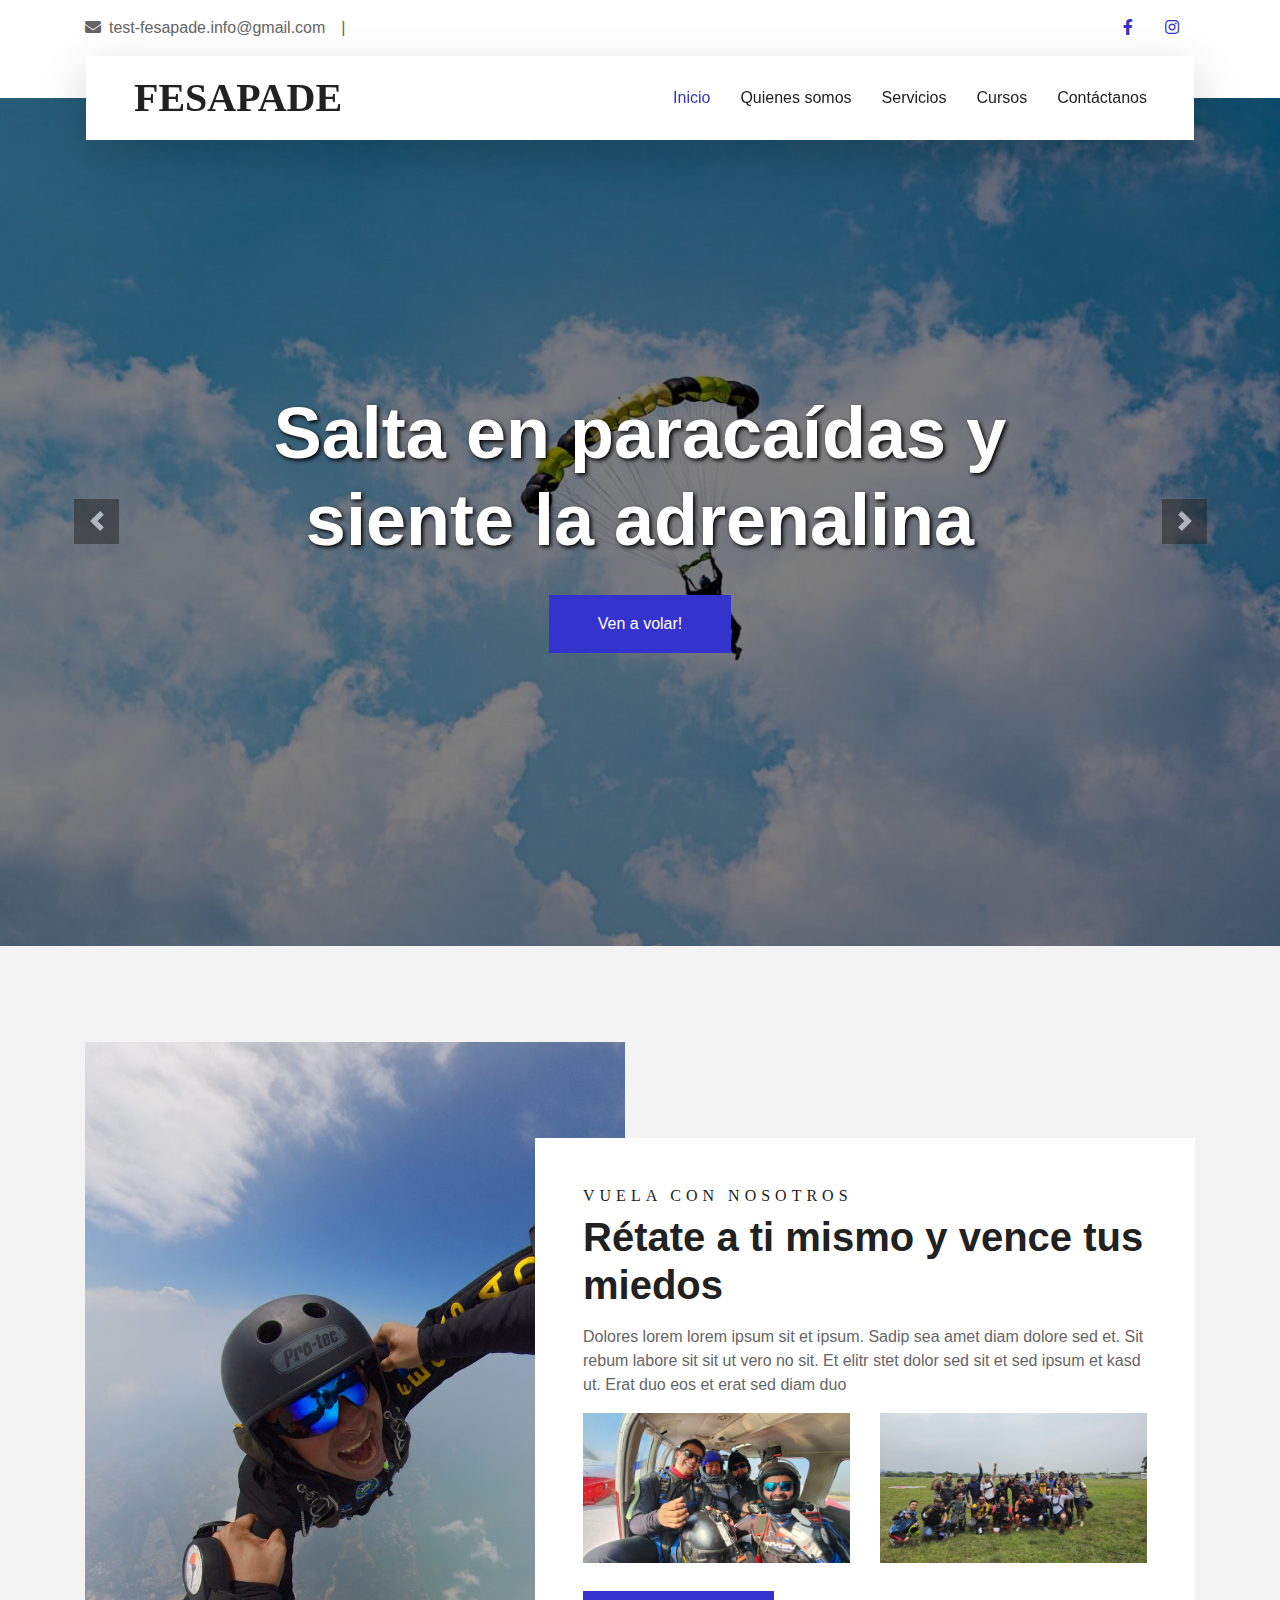
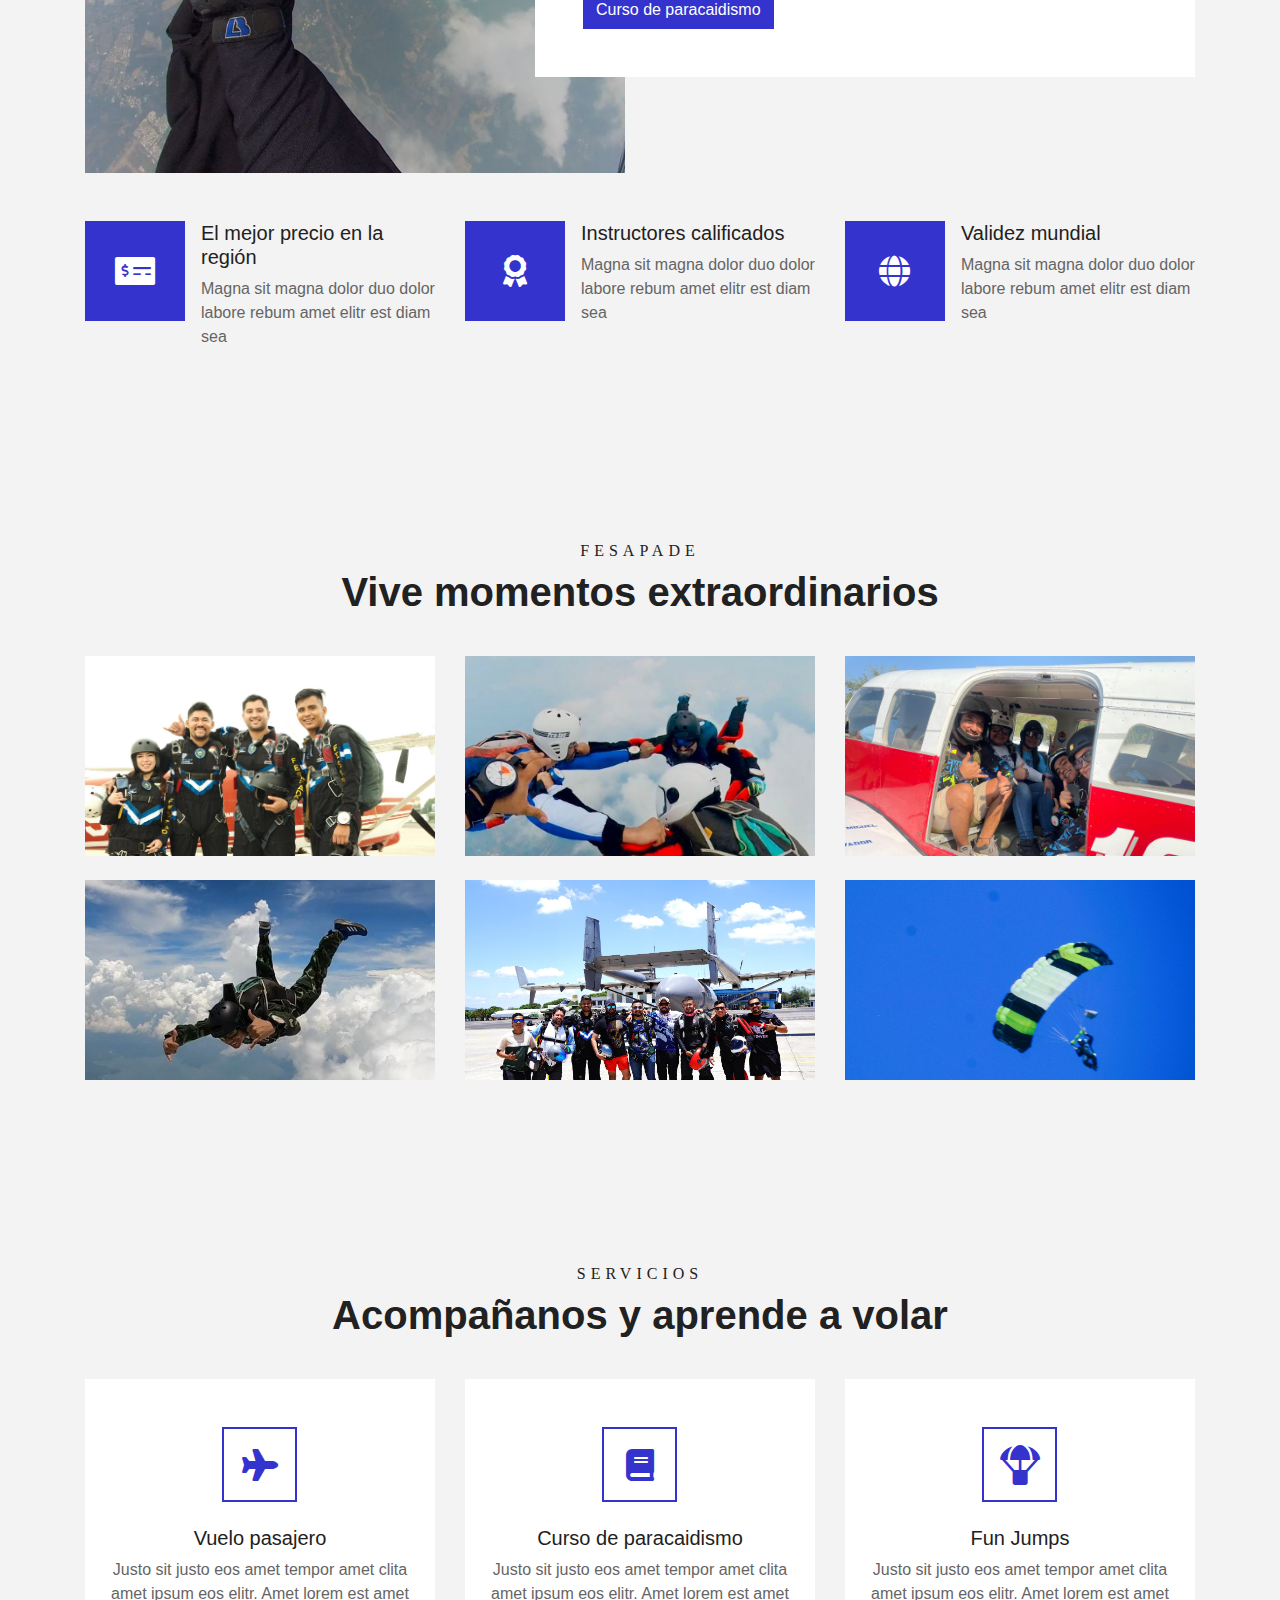
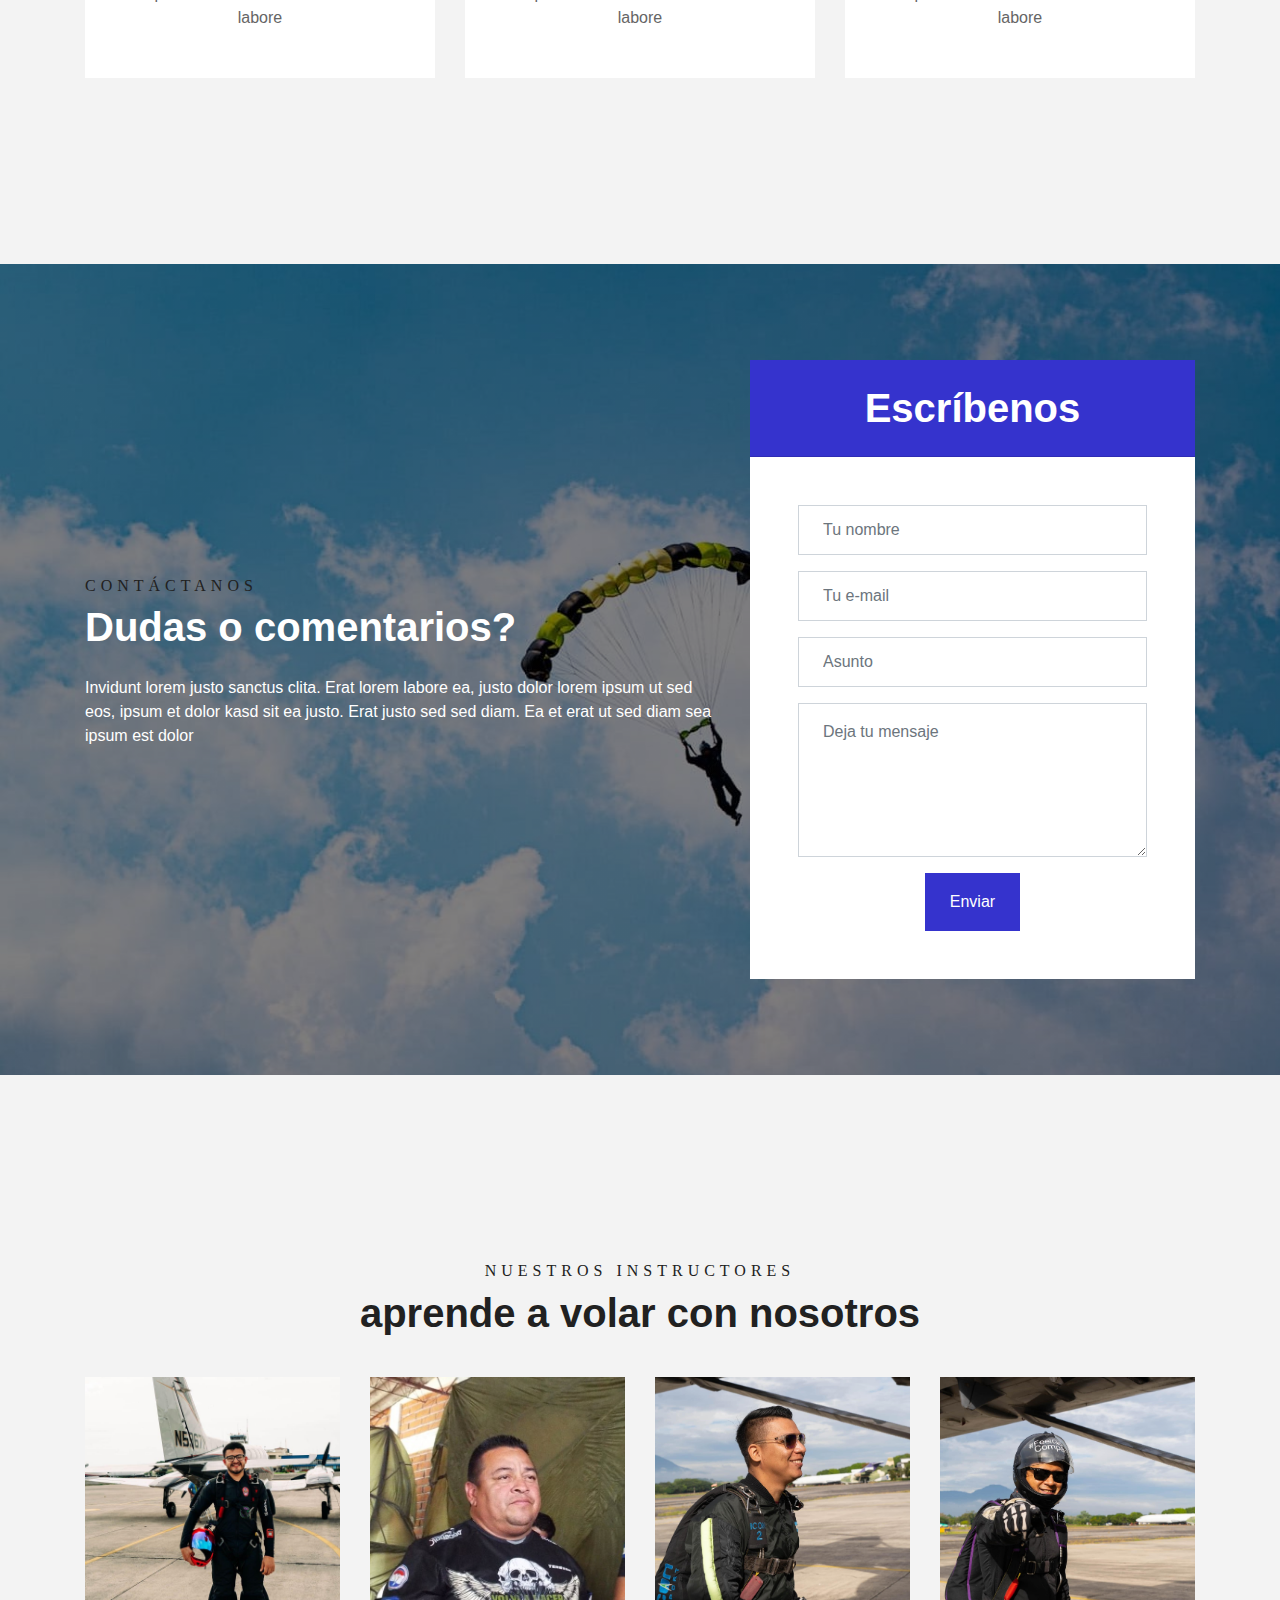
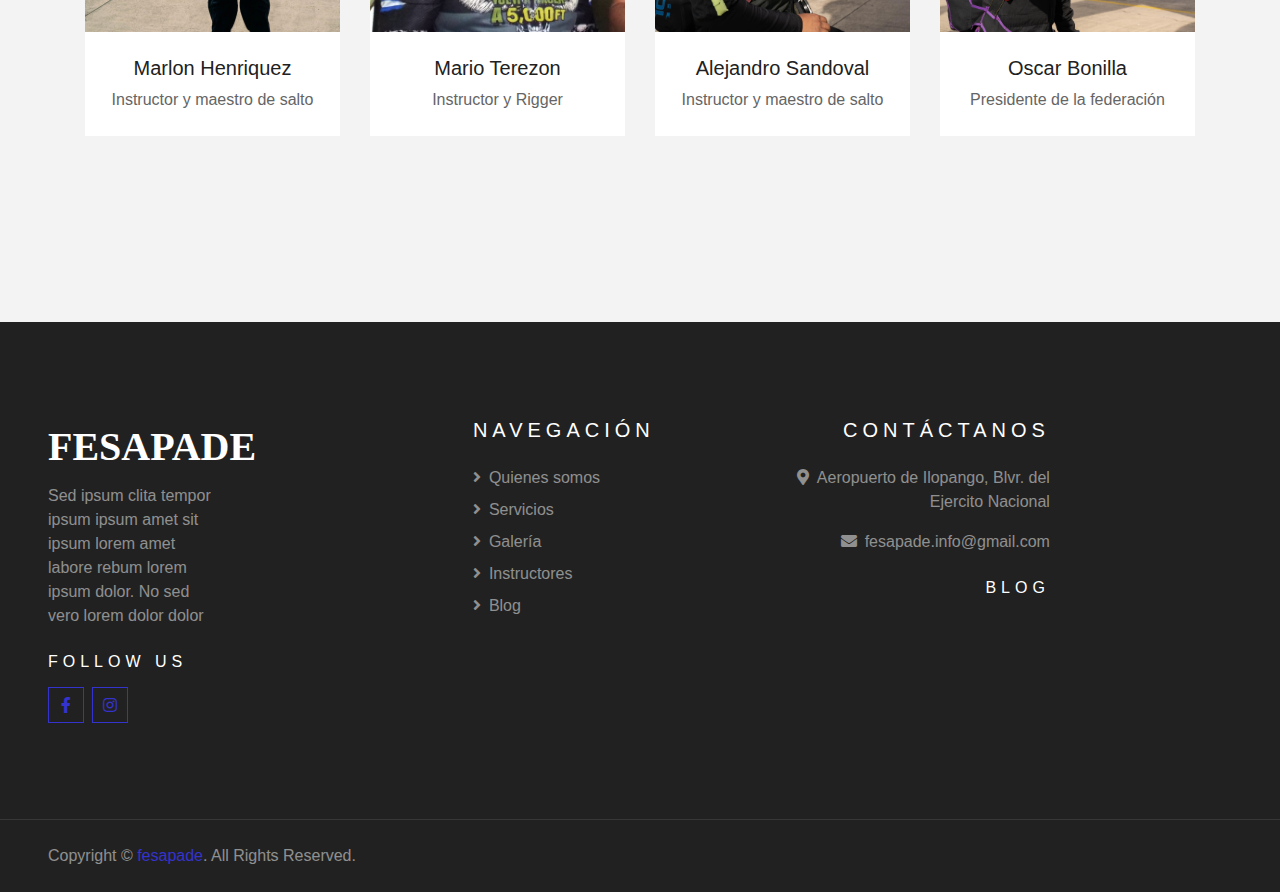
<file: index.html>
<!DOCTYPE html>
<html lang="en">

<head>
    <meta charset="utf-8">
    <title>FESAPADE</title>
    <meta content="width=device-width, initial-scale=1.0" name="viewport">
    <meta content="fesapade, paracaidismo, el salvador, skydiving" name="keywords">
    <meta content="fesapade, paracaidismo, el salvador, skydiving" name="description">

    <!-- Favicon -->
    <link href="img/favicon.ico" rel="icon">

    <!-- Google Web Fonts -->
    <link rel="preconnect" href="https://fonts.gstatic.com">
    <link href="https://fonts.googleapis.com/css2?family=Poppins:wght@400;500;600;700&display=swap" rel="stylesheet"> 

    <!-- Font Awesome -->
    <link href="https://cdnjs.cloudflare.com/ajax/libs/font-awesome/5.10.0/css/all.min.css" rel="stylesheet">

    <!-- Libraries Stylesheet -->
    <link href="lib/owlcarousel/assets/owl.carousel.min.css" rel="stylesheet">
    <link href="lib/tempusdominus/css/tempusdominus-bootstrap-4.min.css" rel="stylesheet" />

    <!-- Used fonts -->
    <link href="https://db.onlinewebfonts.com/c/a32668abb74c9255cab79c4dd656e726?family=Clonoid+W03+Bold+Italic" rel="stylesheet">
    <link href="https://db.onlinewebfonts.com/c/2206d6cc490084998d531e8c1b2cbb4a?family=Druk+Wide+Bold" rel="stylesheet">
    <link href="https://db.onlinewebfonts.com/c/160f151bb5c24f63117344faa604d58b?family=Nexa+W01+Heavy" rel="stylesheet">
    <link href="https://db.onlinewebfonts.com/c/effd74cbf0d7ec814ef5b5c8b44e0988?family=Veneer+W01+Two" rel="stylesheet">


    <!-- Customized Bootstrap Stylesheet -->
    <link href="css/style.css" rel="stylesheet">



</head>

<body>
    <!-- Topbar Start -->
    <div class="container-fluid bg-light pt-3 d-none d-lg-block">
        <div class="container">
            <div class="row">
                <div class="col-lg-6 text-center text-lg-left mb-2 mb-lg-0">
                    <div class="d-inline-flex align-items-center">
                        <p><i class="fa fa-envelope mr-2"></i>test-fesapade.info@gmail.com</p>
                        <p class="text-body px-3">|</p>
                        <!--<p><i class="fa fa-phone-alt mr-2"></i>+012 345 6789</p>-->
                    </div>
                </div>
                <div class="col-lg-6 text-center text-lg-right">
                    <div class="d-inline-flex align-items-center">
                        <a class="text-primary px-3" href="">
                            <i class="fab fa-facebook-f"></i>
                        </a>
                        
                        <a class="text-primary px-3" href="">
                            <i class="fab fa-instagram"></i>
                        </a>
                    </div>
                </div>
            </div>
        </div>
    </div>
    <!-- Topbar End -->


    <!-- Navbar Start -->
    <div class="container-fluid position-relative nav-bar p-0">
        <div class="container-lg position-relative p-0 px-lg-3" style="z-index: 9;">
            <nav class="navbar navbar-expand-lg bg-light navbar-light shadow-lg py-3 py-lg-0 pl-3 pl-lg-5">
                <a href="" class="navbar-brand">
                    <h1 class="m-0 text-primary"><span class="text-dark">FESAPADE</span></h1>
                </a>
                <button type="button" class="navbar-toggler" data-toggle="collapse" data-target="#navbarCollapse">
                    <span class="navbar-toggler-icon"></span>
                </button>
                <div class="collapse navbar-collapse justify-content-between px-3" id="navbarCollapse">
                    <div class="navbar-nav ml-auto py-0">
                        <a href="index.html" class="nav-item nav-link active">Inicio</a>
                        <a href="about.html" class="nav-item nav-link">Quienes somos</a>
                        <a href="service.html" class="nav-item nav-link">Servicios</a>
                        <a href="index.html" class="nav-item nav-link">Cursos</a>
                        <!--<div class="nav-item dropdown">
                            <a href="#" class="nav-link dropdown-toggle" data-toggle="dropdown">Pages</a>
                            <div class="dropdown-menu border-0 rounded-0 m-0">
                                <a href="blog.html" class="dropdown-item">Blog Grid</a>
                                <a href="single.html" class="dropdown-item">Blog Detail</a>
                                <a href="destination.html" class="dropdown-item">Destination</a>
                                <a href="guide.html" class="dropdown-item">Travel Guides</a>
                                <a href="testimonial.html" class="dropdown-item">Testimonial</a>
                            </div>
                        </div> -->
                        <a href="contact.html" class="nav-item nav-link">Contáctanos</a>
                    </div>
                </div>
            </nav>
        </div>
    </div>
    <!-- Navbar End -->


    <!-- Carousel Start -->
    <div class="container-fluid p-0">
        <div id="header-carousel" class="carousel slide" data-ride="carousel" >
            <div class="carousel-inner">
                <div class="carousel-item active">
                    <img class="w-100" src="img/carousel-1.jpg" alt="Image">
                    <div class="carousel-caption d-flex flex-column align-items-center justify-content-center">
                        <div class="p-3" style="max-width: 900px;">
                            
                            <h1 class="display-3 text-white text-shadow mb-md-4">Salta en paracaídas y siente la adrenalina</h1>
                            <a href="contact.html" class="btn btn-primary py-md-3 px-md-5 mt-2">Ven a volar!</a>
                        </div>
                    </div>
                </div>
                <div class="carousel-item">
                    <img class="w-100" src="img/carousel-2.jpg" alt="Image">
                    <div class="carousel-caption d-flex flex-column align-items-center justify-content-center">
                        <div class="p-3" style="max-width: 900px;">
                            
                            <h1 class="display-3 text-white text-shadow">Vive la experiencia de tu vida</h1>
                            <a href="contact.html" class="btn btn-primary py-md-3 px-md-5 mt-2">Ven a volar!</a>
                        </div>
                    </div>
                </div>
            </div>
            <a class="carousel-control-prev" href="#header-carousel" data-slide="prev">
                <div class="btn btn-dark" style="width: 45px; height: 45px;">
                    <span class="carousel-control-prev-icon mb-n2"></span>
                </div>
            </a>
            <a class="carousel-control-next" href="#header-carousel" data-slide="next">
                <div class="btn btn-dark" style="width: 45px; height: 45px;">
                    <span class="carousel-control-next-icon mb-n2"></span>
                </div>
            </a>
        </div>
    </div>
    <!-- Carousel End -->


    <!-- Booking Start 
    <div class="container-fluid booking mt-5 pb-5">
        <div class="container pb-5">
            <div class="bg-light shadow" style="padding: 30px;">
                <div class="row align-items-center" style="min-height: 60px;">
                    <div class="col-md-10">
                        <div class="row">
                            <div class="col-md-3">
                                <div class="mb-3 mb-md-0">
                                    <select class="custom-select px-4" style="height: 47px;">
                                        <option selected>Destination</option>
                                        <option value="1">Destination 1</option>
                                        <option value="2">Destination 1</option>
                                        <option value="3">Destination 1</option>
                                    </select>
                                </div>
                            </div>
                            <div class="col-md-3">
                                <div class="mb-3 mb-md-0">
                                    <div class="date" id="date1" data-target-input="nearest">
                                        <input type="text" class="form-control p-4 datetimepicker-input" placeholder="Depart Date" data-target="#date1" data-toggle="datetimepicker"/>
                                    </div>
                                </div>
                            </div>
                            <div class="col-md-3">
                                <div class="mb-3 mb-md-0">
                                    <div class="date" id="date2" data-target-input="nearest">
                                        <input type="text" class="form-control p-4 datetimepicker-input" placeholder="Return Date" data-target="#date2" data-toggle="datetimepicker"/>
                                    </div>
                                </div>
                            </div>
                            <div class="col-md-3">
                                <div class="mb-3 mb-md-0">
                                    <select class="custom-select px-4" style="height: 47px;">
                                        <option selected>Duration</option>
                                        <option value="1">Duration 1</option>
                                        <option value="2">Duration 1</option>
                                        <option value="3">Duration 1</option>
                                    </select>
                                </div>
                            </div>
                        </div>
                    </div>
                    <div class="col-md-2">
                        <button class="btn btn-primary btn-block" type="submit" style="height: 47px; margin-top: -2px;">Submit</button>
                    </div>
                </div>
            </div>
        </div>
    </div>
     Booking End -->


    <!-- About Start -->
    <div class="container-fluid py-5">
        <div class="container pt-5">
            <div class="row">
                <div class="col-lg-6" style="min-height: 500px;">
                    <div class="position-relative h-100">
                        <img class="position-absolute w-100 h-100" src="img/about.jpg" style="object-fit: cover;">
                    </div>
                </div>
                <div class="col-lg-6 pt-5 pb-lg-5">
                    <div class="about-text bg-white p-4 p-lg-5 my-lg-5">
                        <h6 class="text-primary text-uppercase" style="letter-spacing: 5px;">Vuela con nosotros</h6>
                        <h1 class="mb-3">Rétate a ti mismo y vence tus miedos</h1>
                        <p>Dolores lorem lorem ipsum sit et ipsum. Sadip sea amet diam dolore sed et. Sit rebum labore sit sit ut vero no sit. Et elitr stet dolor sed sit et sed ipsum et kasd ut. Erat duo eos et erat sed diam duo</p>
                        <div class="row mb-4">
                            <div class="col-6">
                                <img class="img-fluid" src="img/about-1.jpg" alt="">
                            </div>
                            <div class="col-6">
                                <img class="img-fluid" src="img/about-2.jpg" alt="">
                            </div>
                        </div>
                        <a href="" class="btn btn-primary mt-1">Curso de paracaidismo</a>
                    </div>
                </div>
            </div>
        </div>
    </div>
    <!-- About End -->


    <!-- Feature Start -->
    <div class="container-fluid pb-5">
        <div class="container pb-5">
            <div class="row">
                <div class="col-md-4">
                    <div class="d-flex mb-4 mb-lg-0">
                        <div class="d-flex flex-shrink-0 align-items-center justify-content-center bg-primary mr-3" style="height: 100px; width: 100px;">
                            <i class="fa fa-2x fa-money-check-alt text-white"></i>
                        </div>
                        <div class="d-flex flex-column">
                            <h5 class="">El mejor precio en la región</h5>
                            <p class="m-0">Magna sit magna dolor duo dolor labore rebum amet elitr est diam sea</p>
                        </div>
                    </div>
                </div>
                <div class="col-md-4">
                    <div class="d-flex mb-4 mb-lg-0">
                        <div class="d-flex flex-shrink-0 align-items-center justify-content-center bg-primary mr-3" style="height: 100px; width: 100px;">
                            <i class="fa fa-2x fa-award text-white"></i>
                        </div>
                        <div class="d-flex flex-column">
                            <h5 class="">Instructores calificados</h5>
                            <p class="m-0">Magna sit magna dolor duo dolor labore rebum amet elitr est diam sea</p>
                        </div>
                    </div>
                </div>
                <div class="col-md-4">
                    <div class="d-flex mb-4 mb-lg-0">
                        <div class="d-flex flex-shrink-0 align-items-center justify-content-center bg-primary mr-3" style="height: 100px; width: 100px;">
                            <i class="fa fa-2x fa-globe text-white"></i>
                        </div>
                        <div class="d-flex flex-column">
                            <h5 class="">Validez mundial</h5>
                            <p class="m-0">Magna sit magna dolor duo dolor labore rebum amet elitr est diam sea</p>
                        </div>
                    </div>
                </div>
            </div>
        </div>
    </div>
    <!-- Feature End -->


    <!-- Destination Start -->
    <div class="container-fluid py-5">
        <div class="container pt-5 pb-3">
            <div class="text-center mb-3 pb-3">
                <h6 class="text-primary text-uppercase" style="letter-spacing: 5px;">fesapade</h6>
                <h1>Vive momentos extraordinarios</h1>
            </div>
            <div class="row">
                <div class="col-gallery col-lg-4 col-md-6 mb-4">
                    <div class="destination-item position-relative overflow-hidden mb-2">
                        <img class="img-fluid" src="img/gallery-1.jpg" alt="">
                        <a class="destination-overlay text-white text-decoration-none" href="">
                        </a>
                    </div>
                </div>
                <div class="col-gallery col-lg-4 col-md-6 mb-4">
                    <div class="destination-item position-relative overflow-hidden mb-2">
                        <img class="img-fluid" src="img/gallery-2.jpg" alt="">
                        <a class="destination-overlay text-white text-decoration-none" href="">
                        </a>
                    </div>
                </div>
                <div class="col-gallery col-lg-4 col-md-6 mb-4">
                    <div class="destination-item position-relative overflow-hidden mb-2">
                        <img class="img-fluid" src="img/gallery-3.jpg" alt="">
                        <a class="destination-overlay text-white text-decoration-none" href="">
                        </a>
                    </div>
                </div>
                <div class="col-gallery col-lg-4 col-md-6 mb-4">
                    <div class="destination-item position-relative overflow-hidden mb-2">
                        <img class="img-fluid" src="img/gallery-4.jpg" alt="">
                        <a class="destination-overlay text-white text-decoration-none" href="">
                        </a>
                    </div>
                </div>
                <div class="col-gallery col-lg-4 col-md-6 mb-4">
                    <div class="destination-item position-relative overflow-hidden mb-2">
                        <img class="img-fluid" src="img/gallery-5.jpg" alt="">
                        <a class="destination-overlay text-white text-decoration-none" href="">
                        </a>
                    </div>
                </div>
                <div class="col-gallery col-lg-4 col-md-6 mb-4">
                    <div class="destination-item position-relative overflow-hidden mb-2">
                        <img class="img-fluid" src="img/gallery-6.jpg" alt="">
                        <a class="destination-overlay text-white text-decoration-none" href="">
                        </a>
                    </div>
                </div>
            </div>
        </div>
    </div>
    <!-- Destination Start -->


    <!-- Service Start -->
    <div class="container-fluid py-5">
        <div class="container pt-5 pb-3">
            <div class="text-center mb-3 pb-3">
                <h6 class="text-primary text-uppercase" style="letter-spacing: 5px;">Servicios</h6>
                <h1>Acompañanos y aprende a volar</h1>
            </div>
            <div class="row">
                <div class="col-lg-4 col-md-6 mb-4">
                    <div class="service-item bg-white text-center mb-2 py-5 px-4">
                        <i class="fa fa-2x fa-plane mx-auto mb-4"></i>
                        <!--<i class="bi bi-airplane mx-auto mb-4"></i>-->
                        <h5 class="mb-2">Vuelo pasajero</h5>
                        <p class="m-0">Justo sit justo eos amet tempor amet clita amet ipsum eos elitr. Amet lorem est amet labore</p>
                    </div>
                </div>
                <div class="col-lg-4 col-md-6 mb-4">
                    <div class="service-item bg-white text-center mb-2 py-5 px-4">
                        <i class="fa fa-2x fa-book mx-auto mb-4"></i>
                        <h5 class="mb-2">Curso de paracaidismo</h5>
                        <p class="m-0">Justo sit justo eos amet tempor amet clita amet ipsum eos elitr. Amet lorem est amet labore</p>
                    </div>
                </div>
                <div class="col-lg-4 col-md-6 mb-4">
                    <div class="service-item bg-white text-center mb-2 py-5 px-4">
                        <i class="fas fa-parachute-box mx-auto mb-4" style="font-size: 40px;"></i>
                        <h5 class="mb-2">Fun Jumps</h5>
                        <p class="m-0">Justo sit justo eos amet tempor amet clita amet ipsum eos elitr. Amet lorem est amet labore</p>
                    </div>
                </div>
            </div>
        </div>
    </div>
    <!-- Service End -->


    <!-- Packages Start 
    <div class="container-fluid py-5">
        <div class="container pt-5 pb-3">
            <div class="text-center mb-3 pb-3">
                <h6 class="text-primary text-uppercase" style="letter-spacing: 5px;">Packages</h6>
                <h1>Pefect Tour Packages</h1>
            </div>
            <div class="row">
                <div class="col-lg-4 col-md-6 mb-4">
                    <div class="package-item bg-white mb-2">
                        <img class="img-fluid" src="img/package-1.jpg" alt="">
                        <div class="p-4">
                            <div class="d-flex justify-content-between mb-3">
                                <small class="m-0"><i class="fa fa-map-marker-alt text-primary mr-2"></i>Thailand</small>
                                <small class="m-0"><i class="fa fa-calendar-alt text-primary mr-2"></i>3 days</small>
                                <small class="m-0"><i class="fa fa-user text-primary mr-2"></i>2 Person</small>
                            </div>
                            <a class="h5 text-decoration-none" href="">Discover amazing places of the world with us</a>
                            <div class="border-top mt-4 pt-4">
                                <div class="d-flex justify-content-between">
                                    <h6 class="m-0"><i class="fa fa-star text-primary mr-2"></i>4.5 <small>(250)</small></h6>
                                    <h5 class="m-0">$350</h5>
                                </div>
                            </div>
                        </div>
                    </div>
                </div>
                <div class="col-lg-4 col-md-6 mb-4">
                    <div class="package-item bg-white mb-2">
                        <img class="img-fluid" src="img/package-2.jpg" alt="">
                        <div class="p-4">
                            <div class="d-flex justify-content-between mb-3">
                                <small class="m-0"><i class="fa fa-map-marker-alt text-primary mr-2"></i>Thailand</small>
                                <small class="m-0"><i class="fa fa-calendar-alt text-primary mr-2"></i>3 days</small>
                                <small class="m-0"><i class="fa fa-user text-primary mr-2"></i>2 Person</small>
                            </div>
                            <a class="h5 text-decoration-none" href="">Discover amazing places of the world with us</a>
                            <div class="border-top mt-4 pt-4">
                                <div class="d-flex justify-content-between">
                                    <h6 class="m-0"><i class="fa fa-star text-primary mr-2"></i>4.5 <small>(250)</small></h6>
                                    <h5 class="m-0">$350</h5>
                                </div>
                            </div>
                        </div>
                    </div>
                </div>
                <div class="col-lg-4 col-md-6 mb-4">
                    <div class="package-item bg-white mb-2">
                        <img class="img-fluid" src="img/package-3.jpg" alt="">
                        <div class="p-4">
                            <div class="d-flex justify-content-between mb-3">
                                <small class="m-0"><i class="fa fa-map-marker-alt text-primary mr-2"></i>Thailand</small>
                                <small class="m-0"><i class="fa fa-calendar-alt text-primary mr-2"></i>3 days</small>
                                <small class="m-0"><i class="fa fa-user text-primary mr-2"></i>2 Person</small>
                            </div>
                            <a class="h5 text-decoration-none" href="">Discover amazing places of the world with us</a>
                            <div class="border-top mt-4 pt-4">
                                <div class="d-flex justify-content-between">
                                    <h6 class="m-0"><i class="fa fa-star text-primary mr-2"></i>4.5 <small>(250)</small></h6>
                                    <h5 class="m-0">$350</h5>
                                </div>
                            </div>
                        </div>
                    </div>
                </div>
                <div class="col-lg-4 col-md-6 mb-4">
                    <div class="package-item bg-white mb-2">
                        <img class="img-fluid" src="img/package-4.jpg" alt="">
                        <div class="p-4">
                            <div class="d-flex justify-content-between mb-3">
                                <small class="m-0"><i class="fa fa-map-marker-alt text-primary mr-2"></i>Thailand</small>
                                <small class="m-0"><i class="fa fa-calendar-alt text-primary mr-2"></i>3 days</small>
                                <small class="m-0"><i class="fa fa-user text-primary mr-2"></i>2 Person</small>
                            </div>
                            <a class="h5 text-decoration-none" href="">Discover amazing places of the world with us</a>
                            <div class="border-top mt-4 pt-4">
                                <div class="d-flex justify-content-between">
                                    <h6 class="m-0"><i class="fa fa-star text-primary mr-2"></i>4.5 <small>(250)</small></h6>
                                    <h5 class="m-0">$350</h5>
                                </div>
                            </div>
                        </div>
                    </div>
                </div>
                <div class="col-lg-4 col-md-6 mb-4">
                    <div class="package-item bg-white mb-2">
                        <img class="img-fluid" src="img/package-5.jpg" alt="">
                        <div class="p-4">
                            <div class="d-flex justify-content-between mb-3">
                                <small class="m-0"><i class="fa fa-map-marker-alt text-primary mr-2"></i>Thailand</small>
                                <small class="m-0"><i class="fa fa-calendar-alt text-primary mr-2"></i>3 days</small>
                                <small class="m-0"><i class="fa fa-user text-primary mr-2"></i>2 Person</small>
                            </div>
                            <a class="h5 text-decoration-none" href="">Discover amazing places of the world with us</a>
                            <div class="border-top mt-4 pt-4">
                                <div class="d-flex justify-content-between">
                                    <h6 class="m-0"><i class="fa fa-star text-primary mr-2"></i>4.5 <small>(250)</small></h6>
                                    <h5 class="m-0">$350</h5>
                                </div>
                            </div>
                        </div>
                    </div>
                </div>
                <div class="col-lg-4 col-md-6 mb-4">
                    <div class="package-item bg-white mb-2">
                        <img class="img-fluid" src="img/package-6.jpg" alt="">
                        <div class="p-4">
                            <div class="d-flex justify-content-between mb-3">
                                <small class="m-0"><i class="fa fa-map-marker-alt text-primary mr-2"></i>Thailand</small>
                                <small class="m-0"><i class="fa fa-calendar-alt text-primary mr-2"></i>3 days</small>
                                <small class="m-0"><i class="fa fa-user text-primary mr-2"></i>2 Person</small>
                            </div>
                            <a class="h5 text-decoration-none" href="">Discover amazing places of the world with us</a>
                            <div class="border-top mt-4 pt-4">
                                <div class="d-flex justify-content-between">
                                    <h6 class="m-0"><i class="fa fa-star text-primary mr-2"></i>4.5 <small>(250)</small></h6>
                                    <h5 class="m-0">$350</h5>
                                </div>
                            </div>
                        </div>
                    </div>
                </div>
            </div>
        </div>
    </div>
     Packages End -->


    <!-- Registration Start -->
    <div class="container-fluid bg-registration py-5" style="margin: 90px 0;">
        <div class="container py-5">
            <div class="row align-items-center">
                <div class="col-lg-7 mb-5 mb-lg-0">
                    <div class="mb-4">
                        <h6 class="text-primary text-uppercase" style="letter-spacing: 5px;">Contáctanos</h6>
                        <h1 class="text-white"><span class="text-primary"></span>Dudas o comentarios?</h1>
                    </div>
                    <p class="text-white">Invidunt lorem justo sanctus clita. Erat lorem labore ea, justo dolor lorem ipsum ut sed eos,
                        ipsum et dolor kasd sit ea justo. Erat justo sed sed diam. Ea et erat ut sed diam sea ipsum est
                        dolor</p>
                    <!--
                    <ul class="list-inline text-white m-0">
                        <li class="py-2"><i class="fa fa-check text-primary mr-3"></i>Labore eos amet dolor amet diam</li>
                        <li class="py-2"><i class="fa fa-check text-primary mr-3"></i>Etsea et sit dolor amet ipsum</li>
                        <li class="py-2"><i class="fa fa-check text-primary mr-3"></i>Diam dolor diam elitripsum vero.</li>
                    </ul>-->
                </div>
                <div class="col-lg-5">
                    <div class="card border-0">
                        <div class="card-header bg-primary text-center p-4">
                            <h1 class="text-white m-0">Escríbenos</h1>
                        </div>
                        <div class="card-body rounded-bottom bg-white p-5">
                            <form>
                                <div class="form-group">
                                    <input type="text" class="form-control p-4" placeholder="Tu nombre" required="required" />
                                </div>
                                <div class="form-group">
                                    <input type="email" class="form-control p-4" placeholder="Tu e-mail" required="required" />
                                </div>
                                <div class="control-group">
                                    <input type="text" class="form-control p-4" id="subject" placeholder="Asunto"
                                        required="required" data-validation-required-message="Please enter a subject" />
                                    <p class="help-block text-danger"></p>
                                </div>
                                <div class="control-group">
                                    <textarea class="form-control py-3 px-4" rows="5" id="message" placeholder="Deja tu mensaje"
                                        required="required"
                                        data-validation-required-message="Please enter your message"></textarea>
                                    <p class="help-block text-danger"></p>
                                </div>
                                <div class="text-center">
                                    <button class="btn btn-primary py-3 px-4" type="submit" id="sendMessageButton">Enviar</button>
                                </div>
                            </form>
                        </div>
                    </div>
                </div>
            </div>
        </div>
    </div>
    <!-- Registration End -->


    <!-- Team Start -->
    <div class="container-fluid py-5">
        <div class="container pt-5 pb-3">
            <div class="text-center mb-3 pb-3">
                <h6 class="text-primary text-uppercase" style="letter-spacing: 5px;">Nuestros instructores</h6>
                <h1>aprende a volar con nosotros</h1>
            </div>
            <div class="row">
                <div class="col-lg-3 col-md-4 col-sm-6 pb-2">
                    <div class="team-item bg-white mb-4">
                        <div class="team-img position-relative overflow-hidden">
                            <img class="img-fluid w-100" src="img/team-1.jpg" alt="">
                            <div class="team-social">
                                <a class="btn btn-outline-primary btn-square" href=""><i class="fab fa-twitter"></i></a>
                                <a class="btn btn-outline-primary btn-square" href=""><i class="fab fa-facebook-f"></i></a>
                                <a class="btn btn-outline-primary btn-square" href=""><i class="fab fa-instagram"></i></a>
                                <a class="btn btn-outline-primary btn-square" href=""><i class="fab fa-linkedin-in"></i></a>
                            </div>
                        </div>
                        <div class="text-center py-4">
                            <h5 class="text-truncate">Marlon Henriquez</h5>
                            <p class="m-0">Instructor y maestro de salto</p>
                        </div>
                    </div>
                </div>
                <div class="col-lg-3 col-md-4 col-sm-6 pb-2">
                    <div class="team-item bg-white mb-4">
                        <div class="team-img position-relative overflow-hidden">
                            <img class="img-fluid w-100" src="img/team-2.jpg" alt="">
                            <div class="team-social">
                                <a class="btn btn-outline-primary btn-square" href=""><i class="fab fa-twitter"></i></a>
                                <a class="btn btn-outline-primary btn-square" href=""><i class="fab fa-facebook-f"></i></a>
                                <a class="btn btn-outline-primary btn-square" href=""><i class="fab fa-instagram"></i></a>
                                <a class="btn btn-outline-primary btn-square" href=""><i class="fab fa-linkedin-in"></i></a>
                            </div>
                        </div>
                        <div class="text-center py-4">
                            <h5 class="text-truncate">Mario Terezon</h5>
                            <p class="m-0">Instructor y Rigger</p>
                        </div>
                    </div>
                </div>
                <div class="col-lg-3 col-md-4 col-sm-6 pb-2">
                    <div class="team-item bg-white mb-4">
                        <div class="team-img position-relative overflow-hidden">
                            <img class="img-fluid w-100" src="img/team-3.jpg" alt="">
                            <div class="team-social">
                                <a class="btn btn-outline-primary btn-square" href=""><i class="fab fa-twitter"></i></a>
                                <a class="btn btn-outline-primary btn-square" href=""><i class="fab fa-facebook-f"></i></a>
                                <a class="btn btn-outline-primary btn-square" href=""><i class="fab fa-instagram"></i></a>
                                <a class="btn btn-outline-primary btn-square" href=""><i class="fab fa-linkedin-in"></i></a>
                            </div>
                        </div>
                        <div class="text-center py-4">
                            <h5 class="text-truncate">Alejandro Sandoval</h5>
                            <p class="m-0">Instructor y maestro de salto</p>
                        </div>
                    </div>
                </div>
                <div class="col-lg-3 col-md-4 col-sm-6 pb-2">
                    <div class="team-item bg-white mb-4">
                        <div class="team-img position-relative overflow-hidden">
                            <img class="img-fluid w-100" src="img/team-4.jpg" alt="">
                            <div class="team-social">
                                <a class="btn btn-outline-primary btn-square" href=""><i class="fab fa-twitter"></i></a>
                                <a class="btn btn-outline-primary btn-square" href=""><i class="fab fa-facebook-f"></i></a>
                                <a class="btn btn-outline-primary btn-square" href=""><i class="fab fa-instagram"></i></a>
                                <a class="btn btn-outline-primary btn-square" href=""><i class="fab fa-linkedin-in"></i></a>
                            </div>
                        </div>
                        <div class="text-center py-4">
                            <h5 class="text-truncate">Oscar Bonilla</h5>
                            <p class="m-0">Presidente de la federación</p>
                        </div>
                    </div>
                </div>
            </div>
        </div>
    </div>
    <!-- Team End -->


    <!-- Testimonial Start --
    <div class="container-fluid py-5">
        <div class="container py-5">
            <div class="text-center mb-3 pb-3">
                <h6 class="text-primary text-uppercase" style="letter-spacing: 5px;">Testimonial</h6>
                <h1>What Say Our Clients</h1>
            </div>
            <div class="owl-carousel testimonial-carousel">
                <div class="text-center pb-4">
                    <img class="img-fluid mx-auto" src="img/testimonial-1.jpg" style="width: 100px; height: 100px;" >
                    <div class="testimonial-text bg-white p-4 mt-n5">
                        <p class="mt-5">Dolor et eos labore, stet justo sed est sed. Diam sed sed dolor stet amet eirmod eos labore diam
                        </p>
                        <h5 class="text-truncate">Client Name</h5>
                        <span>Profession</span>
                    </div>
                </div>
                <div class="text-center">
                    <img class="img-fluid mx-auto" src="img/testimonial-2.jpg" style="width: 100px; height: 100px;" >
                    <div class="testimonial-text bg-white p-4 mt-n5">
                        <p class="mt-5">Dolor et eos labore, stet justo sed est sed. Diam sed sed dolor stet amet eirmod eos labore diam
                        </p>
                        <h5 class="text-truncate">Client Name</h5>
                        <span>Profession</span>
                    </div>
                </div>
                <div class="text-center">
                    <img class="img-fluid mx-auto" src="img/testimonial-3.jpg" style="width: 100px; height: 100px;" >
                    <div class="testimonial-text bg-white p-4 mt-n5">
                        <p class="mt-5">Dolor et eos labore, stet justo sed est sed. Diam sed sed dolor stet amet eirmod eos labore diam
                        </p>
                        <h5 class="text-truncate">Client Name</h5>
                        <span>Profession</span>
                    </div>
                </div>
                <div class="text-center">
                    <img class="img-fluid mx-auto" src="img/testimonial-4.jpg" style="width: 100px; height: 100px;" >
                    <div class="testimonial-text bg-white p-4 mt-n5">
                        <p class="mt-5">Dolor et eos labore, stet justo sed est sed. Diam sed sed dolor stet amet eirmod eos labore diam
                        </p>
                        <h5 class="text-truncate">Client Name</h5>
                        <span>Profession</span>
                    </div>
                </div>
            </div>
        </div>
    </div>
    <-- Testimonial End -->


    <!-- Blog Start --
    <div class="container-fluid py-5">
        <div class="container pt-5 pb-3">
            <div class="text-center mb-3 pb-3">
                <h6 class="text-primary text-uppercase" style="letter-spacing: 5px;">Our Blog</h6>
                <h1>Latest From Our Blog</h1>
            </div>
            <div class="row pb-3">
                <div class="col-lg-4 col-md-6 mb-4 pb-2">
                    <div class="blog-item">
                        <div class="position-relative">
                            <img class="img-fluid w-100" src="img/blog-1.jpg" alt="">
                            <div class="blog-date">
                                <h6 class="font-weight-bold mb-n1">01</h6>
                                <small class="text-white text-uppercase">Jan</small>
                            </div>
                        </div>
                        <div class="bg-white p-4">
                            <div class="d-flex mb-2">
                                <a class="text-primary text-uppercase text-decoration-none" href="">Admin</a>
                                <span class="text-primary px-2">|</span>
                                <a class="text-primary text-uppercase text-decoration-none" href="">Tours & Travel</a>
                            </div>
                            <a class="h5 m-0 text-decoration-none" href="">Dolor justo sea kasd lorem clita justo diam amet</a>
                        </div>
                    </div>
                </div>
                <div class="col-lg-4 col-md-6 mb-4 pb-2">
                    <div class="blog-item">
                        <div class="position-relative">
                            <img class="img-fluid w-100" src="img/blog-2.jpg" alt="">
                            <div class="blog-date">
                                <h6 class="font-weight-bold mb-n1">01</h6>
                                <small class="text-white text-uppercase">Jan</small>
                            </div>
                        </div>
                        <div class="bg-white p-4">
                            <div class="d-flex mb-2">
                                <a class="text-primary text-uppercase text-decoration-none" href="">Admin</a>
                                <span class="text-primary px-2">|</span>
                                <a class="text-primary text-uppercase text-decoration-none" href="">Tours & Travel</a>
                            </div>
                            <a class="h5 m-0 text-decoration-none" href="">Dolor justo sea kasd lorem clita justo diam amet</a>
                        </div>
                    </div>
                </div>
                <div class="col-lg-4 col-md-6 mb-4 pb-2">
                    <div class="blog-item">
                        <div class="position-relative">
                            <img class="img-fluid w-100" src="img/blog-3.jpg" alt="">
                            <div class="blog-date">
                                <h6 class="font-weight-bold mb-n1">01</h6>
                                <small class="text-white text-uppercase">Jan</small>
                            </div>
                        </div>
                        <div class="bg-white p-4">
                            <div class="d-flex mb-2">
                                <a class="text-primary text-uppercase text-decoration-none" href="">Admin</a>
                                <span class="text-primary px-2">|</span>
                                <a class="text-primary text-uppercase text-decoration-none" href="">Tours & Travel</a>
                            </div>
                            <a class="h5 m-0 text-decoration-none" href="">Dolor justo sea kasd lorem clita justo diam amet</a>
                        </div>
                    </div>
                </div>
            </div>
        </div>
    </div>
    <-- Blog End -->


    <!-- Footer Start -->
    <div class="container-fluid bg-dark text-white-50 py-5 px-sm-3 px-lg-5" style="margin-top: 90px;">
        <div class="row pt-5">
            <div class="col-lg-3 col-md-6 mb-5 footer-section">
                <a href="" class="navbar-brand">
                    <h1 class="text-primary"><span class="text-white">FESAPADE</span></h1>
                </a>
                <p>Sed ipsum clita tempor ipsum ipsum amet sit ipsum lorem amet labore rebum lorem ipsum dolor. No sed vero lorem dolor dolor</p>
                <h6 class="text-white text-uppercase mt-4 mb-3" style="letter-spacing: 5px;">Follow Us</h6>
                <div class="d-flex justify-content-start">
                    <a class="btn btn-outline-primary btn-square mr-2" href="#"><i class="fab fa-facebook-f"></i></a>
                    <a class="btn btn-outline-primary btn-square" href="#"><i class="fab fa-instagram"></i></a>
                </div>
            </div>
            <div class="col-lg-3 col-md-6 mb-5">
                <h5 class="text-white text-uppercase mb-4" style="letter-spacing: 5px;">Navegación</h5>
                <div class="d-flex flex-column justify-content-start">
                    <a class="text-white-50 mb-2" href="#"><i class="fa fa-angle-right mr-2"></i>Quienes somos</a>
                    <a class="text-white-50 mb-2" href="#"><i class="fa fa-angle-right mr-2"></i>Servicios</a>
                    <a class="text-white-50 mb-2" href="#"><i class="fa fa-angle-right mr-2"></i>Galería</a>
                    <a class="text-white-50 mb-2" href="#"><i class="fa fa-angle-right mr-2"></i>Instructores</a>
                    <a class="text-white-50" href="#"><i class="fa fa-angle-right mr-2"></i>Blog</a>
                </div>
            </div>
            <!--
            <div class="col-lg-3 col-md-6 mb-5">
                <h5 class="text-white text-uppercase mb-4" style="letter-spacing: 5px;">Usefull Links</h5>
                <div class="d-flex flex-column justify-content-start">
                    <a class="text-white-50 mb-2" href="#"><i class="fa fa-angle-right mr-2"></i>About</a>
                    <a class="text-white-50 mb-2" href="#"><i class="fa fa-angle-right mr-2"></i>Destination</a>
                    <a class="text-white-50 mb-2" href="#"><i class="fa fa-angle-right mr-2"></i>Services</a>
                    <a class="text-white-50 mb-2" href="#"><i class="fa fa-angle-right mr-2"></i>Packages</a>
                    <a class="text-white-50 mb-2" href="#"><i class="fa fa-angle-right mr-2"></i>Guides</a>
                    <a class="text-white-50 mb-2" href="#"><i class="fa fa-angle-right mr-2"></i>Testimonial</a>
                    <a class="text-white-50" href="#"><i class="fa fa-angle-right mr-2"></i>Blog</a>
                </div>
            </div>
            -->
            <div class="col-lg-3 col-md-6 mb-5 text-center text-md-right">
                <h5 class="text-white text-uppercase mb-4 " style="letter-spacing: 5px;">Contáctanos</h5>
                <p><i class="fa fa-map-marker-alt mr-2"></i>Aeropuerto de Ilopango, Blvr. del Ejercito Nacional</p>
                <!--<p><i class="fa fa-phone-alt mr-2"></i>+012 345 67890</p>-->
                <p><i class="fa fa-envelope mr-2"></i>fesapade.info@gmail.com</p>
                <h6 class="text-white text-uppercase mt-4 mb-3" style="letter-spacing: 5px;">Blog</h6>
                <div class="w-100">
                    <!--
                    <div class="input-group">
                        <input type="text" class="form-control border-light" style="padding: 25px;" placeholder="Your Email">
                        <div class="input-group-append">
                            <button class="btn btn-primary px-3">Sign Up</button>
                        </div>
                    </div>-->
                </div>
            </div>
        </div>
    </div>
    <div class="container-fluid bg-dark text-white border-top py-4 px-sm-3 px-md-5" style="border-color: rgba(256, 256, 256, .1) !important;">
        <div class="row">
            <div class="col-lg-6 text-center text-md-left mb-3 mb-md-0">
                <p class="m-0 text-white-50">Copyright &copy; <a href="#">fesapade</a>. All Rights Reserved.</a>
                </p>
            </div>
            <!--
            <div class="col-lg-6 text-center text-md-right">
                <p class="m-0 text-white-50">Designed by <a href="https://htmlcodex.com">HTML Codex</a>
                </p>
            </div>-->
        </div>
    </div>
    <!-- Footer End -->


    <!-- Back to Top -->
    <a href="#" class="btn btn-lg btn-primary btn-lg-square back-to-top"><i class="fa fa-angle-double-up"></i></a>


    <!-- JavaScript Libraries -->
    <script src="https://code.jquery.com/jquery-3.4.1.min.js"></script>
    <script src="https://stackpath.bootstrapcdn.com/bootstrap/4.4.1/js/bootstrap.bundle.min.js"></script>
    <script src="lib/easing/easing.min.js"></script>
    <script src="lib/owlcarousel/owl.carousel.min.js"></script>
    <script src="lib/tempusdominus/js/moment.min.js"></script>
    <script src="lib/tempusdominus/js/moment-timezone.min.js"></script>
    <script src="lib/tempusdominus/js/tempusdominus-bootstrap-4.min.js"></script>

    <!-- Contact Javascript File -->
    <script src="mail/jqBootstrapValidation.min.js"></script>
    <script src="mail/contact.js"></script>

    <!-- Template Javascript -->
    <script src="js/main.js"></script>
</body>

</html>
</file>
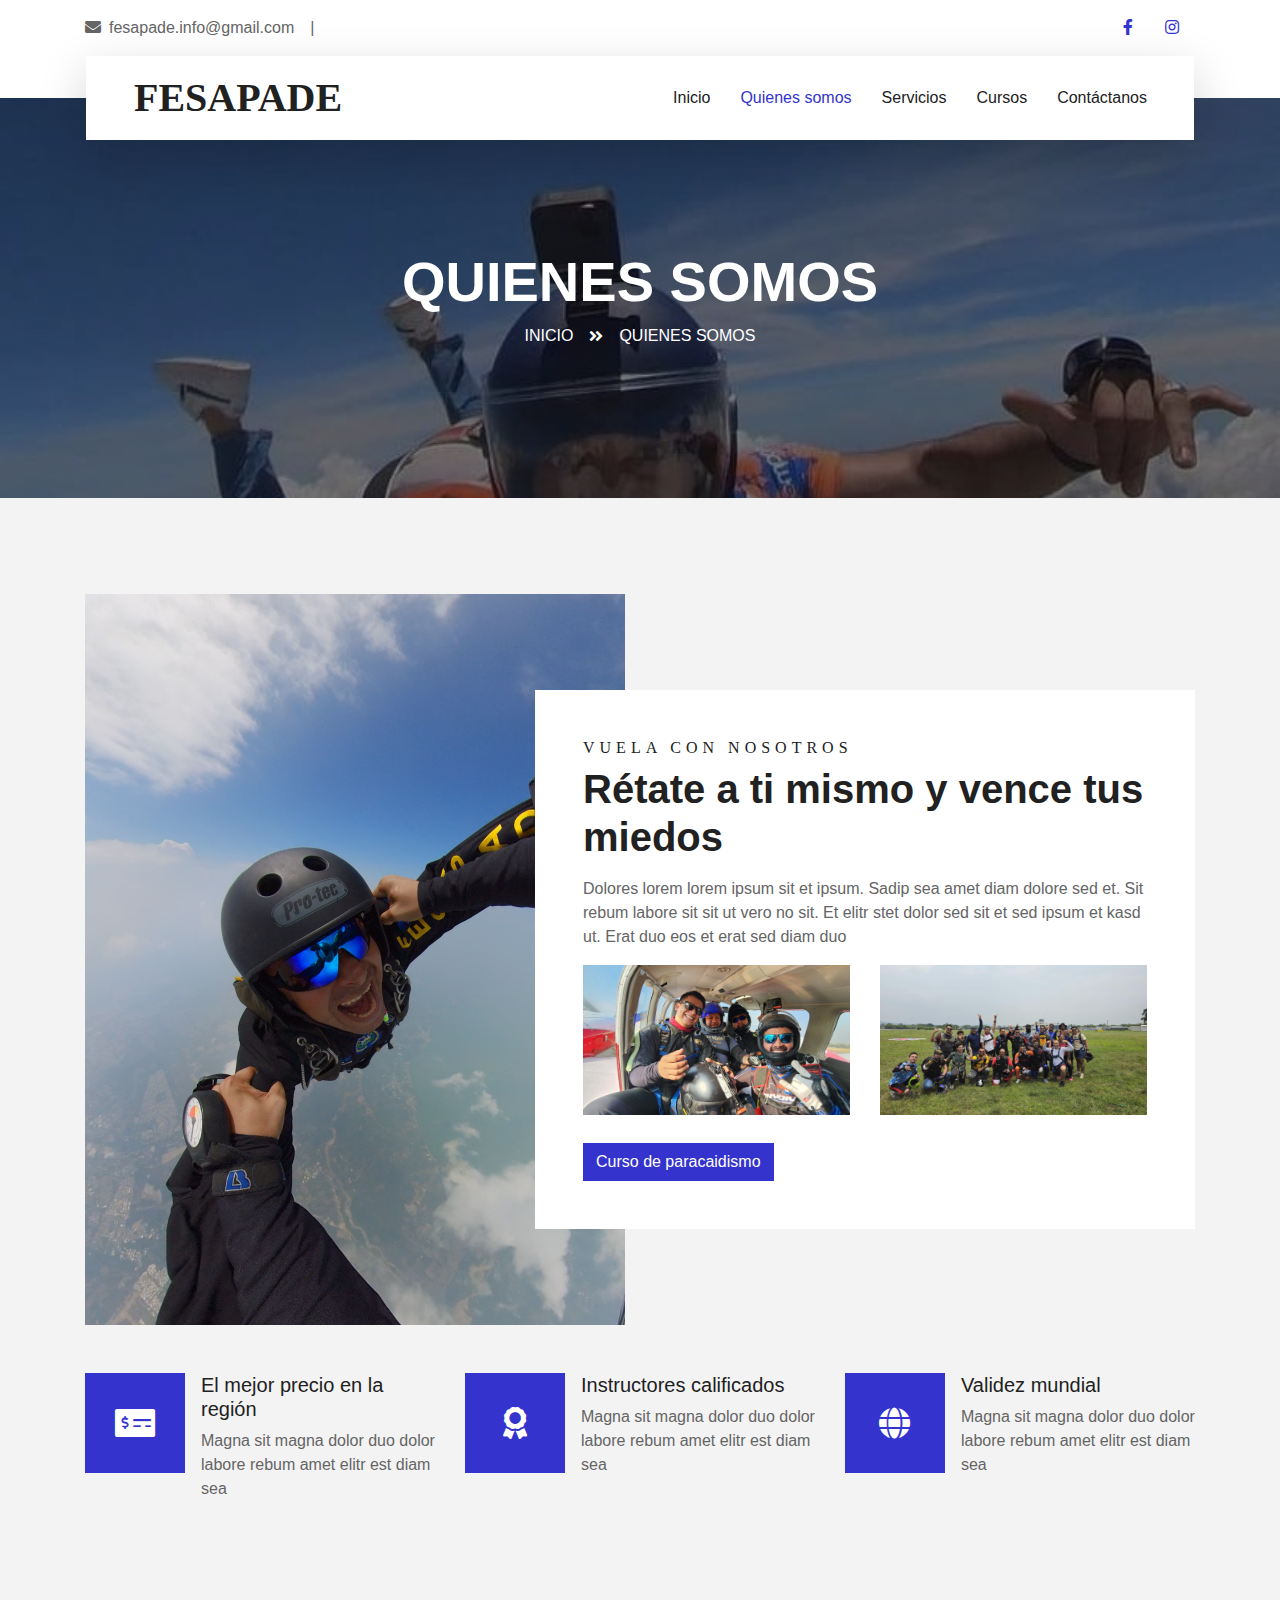
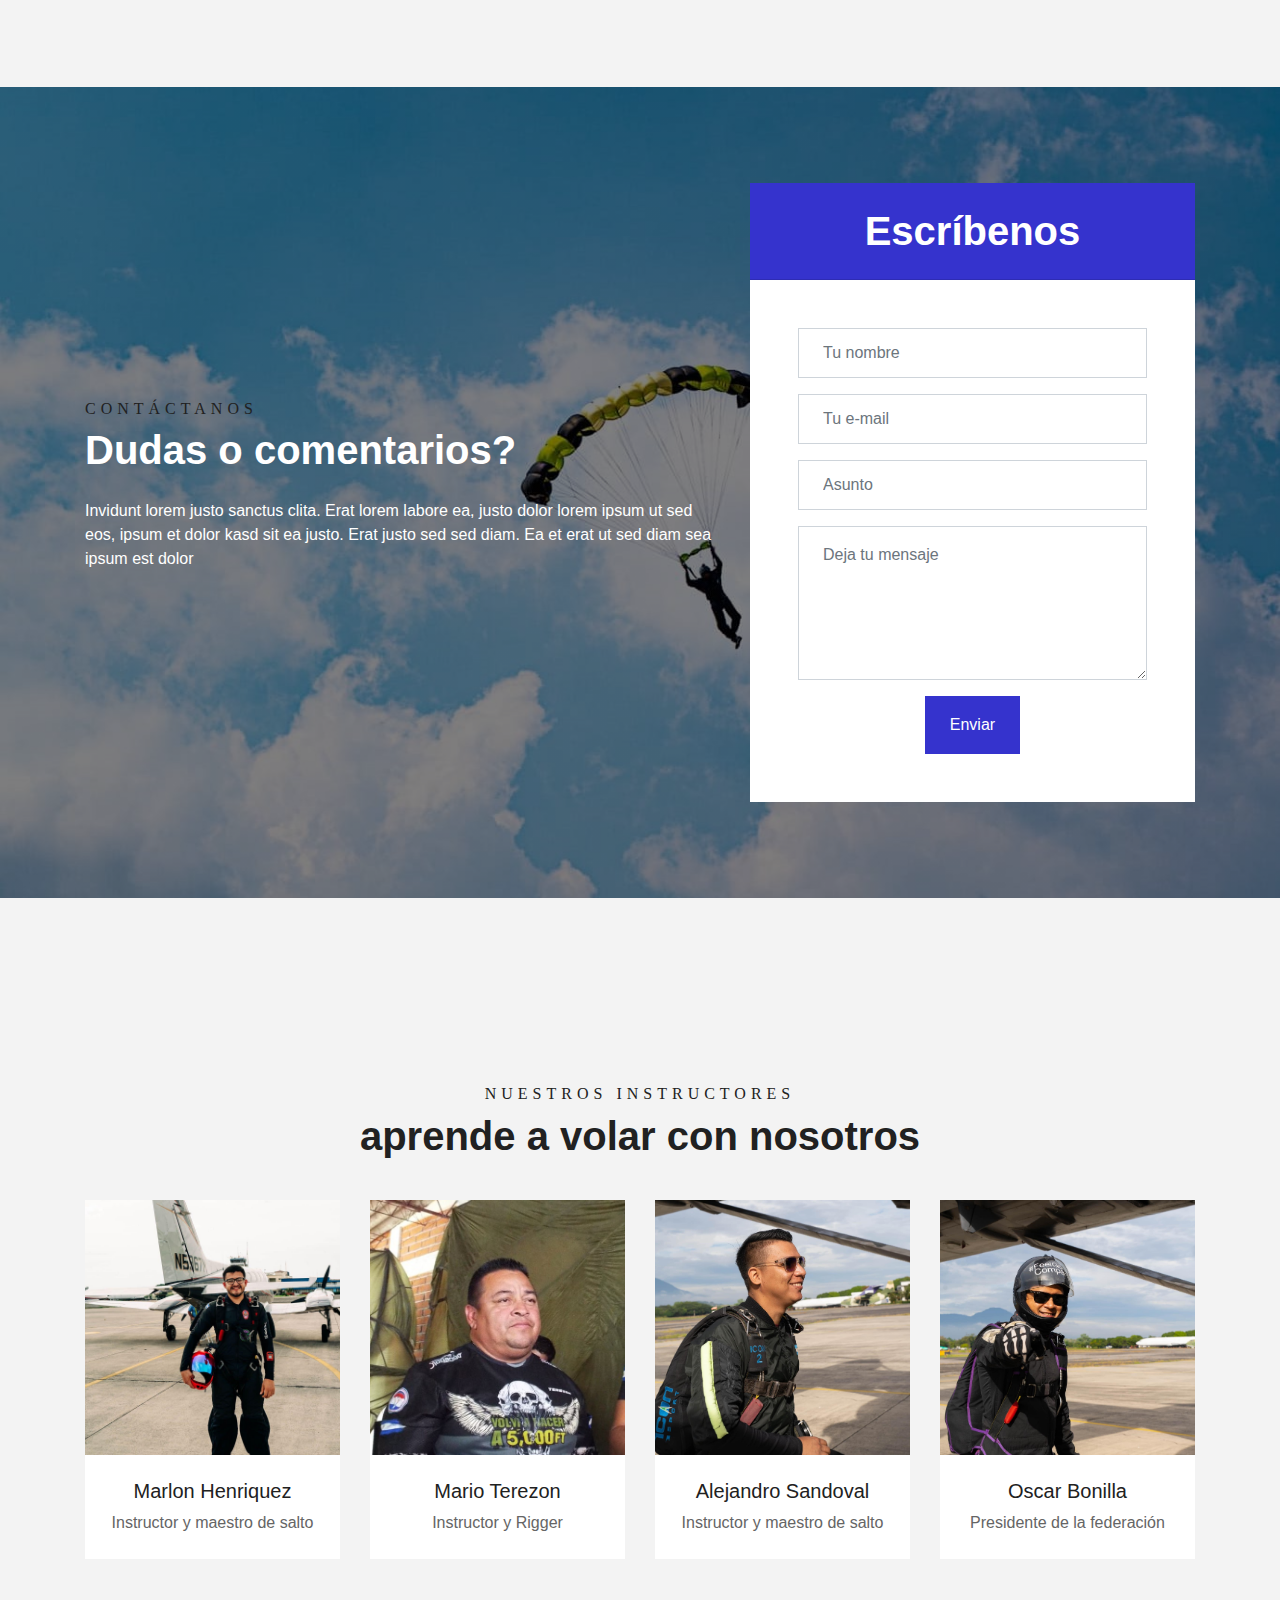
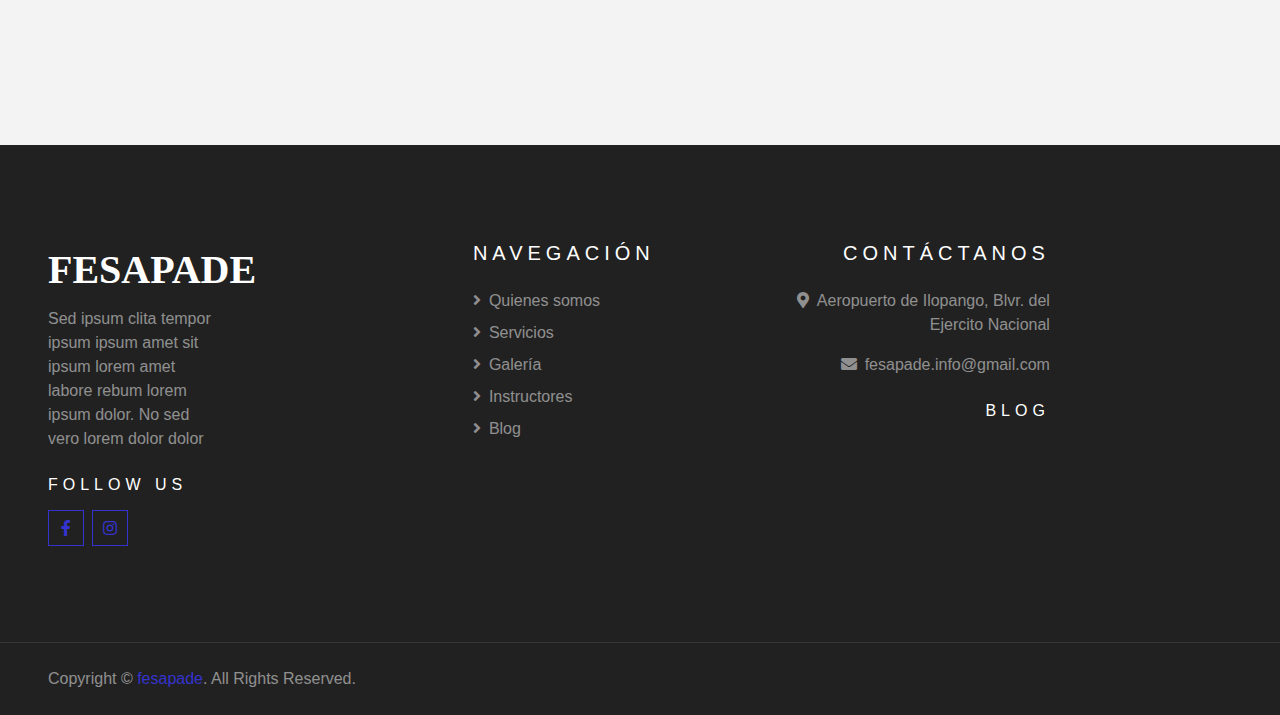
<file: about.html>
<!DOCTYPE html>
<html lang="en">

<head>
    <meta charset="utf-8">
    <title>FESAPADE</title>
    <meta content="width=device-width, initial-scale=1.0" name="viewport">
    <meta content="fesapade, paracaidismo, el salvador, skydiving" name="keywords">
    <meta content="fesapade, paracaidismo, el salvador, skydiving" name="description">

    <!-- Favicon -->
    <link href="img/favicon.ico" rel="icon">

    <!-- Google Web Fonts -->
    <link rel="preconnect" href="https://fonts.gstatic.com">
    <link href="https://fonts.googleapis.com/css2?family=Poppins:wght@400;500;600;700&display=swap" rel="stylesheet"> 

    <!-- Font Awesome -->
    <link href="https://cdnjs.cloudflare.com/ajax/libs/font-awesome/5.10.0/css/all.min.css" rel="stylesheet">

    <!-- Libraries Stylesheet -->
    <link href="lib/owlcarousel/assets/owl.carousel.min.css" rel="stylesheet">
    <link href="lib/tempusdominus/css/tempusdominus-bootstrap-4.min.css" rel="stylesheet" />

    <!-- Used fonts -->
    <link href="https://db.onlinewebfonts.com/c/a32668abb74c9255cab79c4dd656e726?family=Clonoid+W03+Bold+Italic" rel="stylesheet">
    <link href="https://db.onlinewebfonts.com/c/2206d6cc490084998d531e8c1b2cbb4a?family=Druk+Wide+Bold" rel="stylesheet">
    <link href="https://db.onlinewebfonts.com/c/160f151bb5c24f63117344faa604d58b?family=Nexa+W01+Heavy" rel="stylesheet">
    <link href="https://db.onlinewebfonts.com/c/effd74cbf0d7ec814ef5b5c8b44e0988?family=Veneer+W01+Two" rel="stylesheet">


    <!-- Customized Bootstrap Stylesheet -->
    <link href="css/style.css" rel="stylesheet">
</head>

<body>
    <!-- Topbar Start -->
    <div class="container-fluid bg-light pt-3 d-none d-lg-block">
        <div class="container">
            <div class="row">
                <div class="col-lg-6 text-center text-lg-left mb-2 mb-lg-0">
                    <div class="d-inline-flex align-items-center">
                        <p><i class="fa fa-envelope mr-2"></i>fesapade.info@gmail.com</p>
                        <p class="text-body px-3">|</p>
                        <!--<p><i class="fa fa-phone-alt mr-2"></i>+012 345 6789</p>-->
                    </div>
                </div>
                <div class="col-lg-6 text-center text-lg-right">
                    <div class="d-inline-flex align-items-center">
                        <a class="text-primary px-3" href="">
                            <i class="fab fa-facebook-f"></i>
                        </a>
                        
                        <a class="text-primary px-3" href="">
                            <i class="fab fa-instagram"></i>
                        </a>
                    </div>
                </div>
            </div>
        </div>
    </div>
    <!-- Topbar End -->


    <!-- Navbar Start -->
    <div class="container-fluid position-relative nav-bar p-0">
        <div class="container-lg position-relative p-0 px-lg-3" style="z-index: 9;">
            <nav class="navbar navbar-expand-lg bg-light navbar-light shadow-lg py-3 py-lg-0 pl-3 pl-lg-5">
                <a href="" class="navbar-brand">
                    <h1 class="m-0 text-primary"><span class="text-dark">FESAPADE</span></h1>
                </a>
                <button type="button" class="navbar-toggler" data-toggle="collapse" data-target="#navbarCollapse">
                    <span class="navbar-toggler-icon"></span>
                </button>
                <div class="collapse navbar-collapse justify-content-between px-3" id="navbarCollapse">
                    <div class="navbar-nav ml-auto py-0">
                        <a href="index.html" class="nav-item nav-link">Inicio</a>
                        <a href="about.html" class="nav-item nav-link active">Quienes somos</a>
                        <a href="service.html" class="nav-item nav-link">Servicios</a>
                        <a href="package.html" class="nav-item nav-link">Cursos</a>
                        <!--<div class="nav-item dropdown">
                            <a href="#" class="nav-link dropdown-toggle" data-toggle="dropdown">Pages</a>
                            <div class="dropdown-menu border-0 rounded-0 m-0">
                                <a href="blog.html" class="dropdown-item">Blog Grid</a>
                                <a href="single.html" class="dropdown-item">Blog Detail</a>
                                <a href="destination.html" class="dropdown-item">Destination</a>
                                <a href="guide.html" class="dropdown-item">Travel Guides</a>
                                <a href="testimonial.html" class="dropdown-item">Testimonial</a>
                            </div>
                        </div> -->
                        <a href="contact.html" class="nav-item nav-link">Contáctanos</a>
                    </div>
                </div>
            </nav>
        </div>
    </div>
    <!-- Navbar End -->

    <!-- Header Start -->
    <div class="container-fluid page-header">
        <div class="container">
            <div class="d-flex flex-column align-items-center justify-content-center" style="min-height: 400px">
                <h3 class="display-4 text-white text-uppercase">quienes somos</h3>
                <div class="d-inline-flex text-white">
                    <p class="m-0 text-uppercase"><a class="text-white" href="">inicio</a></p>
                    <i class="fa fa-angle-double-right pt-1 px-3"></i>
                    <p class="m-0 text-uppercase">quienes somos</p>
                </div>
            </div>
        </div>
    </div>
    <!-- Header End -->


    <!-- Booking Start
    <div class="container-fluid booking mt-5 pb-5">
        <div class="container pb-5">
            <div class="bg-light shadow" style="padding: 30px;">
                <div class="row align-items-center" style="min-height: 60px;">
                    <div class="col-md-10">
                        <div class="row">
                            <div class="col-md-3">
                                <div class="mb-3 mb-md-0">
                                    <select class="custom-select px-4" style="height: 47px;">
                                        <option selected>Destination</option>
                                        <option value="1">Destination 1</option>
                                        <option value="2">Destination 1</option>
                                        <option value="3">Destination 1</option>
                                    </select>
                                </div>
                            </div>
                            <div class="col-md-3">
                                <div class="mb-3 mb-md-0">
                                    <div class="date" id="date1" data-target-input="nearest">
                                        <input type="text" class="form-control p-4 datetimepicker-input" placeholder="Depart Date" data-target="#date1" data-toggle="datetimepicker"/>
                                    </div>
                                </div>
                            </div>
                            <div class="col-md-3">
                                <div class="mb-3 mb-md-0">
                                    <div class="date" id="date2" data-target-input="nearest">
                                        <input type="text" class="form-control p-4 datetimepicker-input" placeholder="Return Date" data-target="#date2" data-toggle="datetimepicker"/>
                                    </div>
                                </div>
                            </div>
                            <div class="col-md-3">
                                <div class="mb-3 mb-md-0">
                                    <select class="custom-select px-4" style="height: 47px;">
                                        <option selected>Duration</option>
                                        <option value="1">Duration 1</option>
                                        <option value="2">Duration 1</option>
                                        <option value="3">Duration 1</option>
                                    </select>
                                </div>
                            </div>
                        </div>
                    </div>
                    <div class="col-md-2">
                        <button class="btn btn-primary btn-block" type="submit" style="height: 47px; margin-top: -2px;">Submit</button>
                    </div>
                </div>
            </div>
        </div>
    </div>
     Booking End -->


    <!-- About Start -->
    <div class="container-fluid py-5">
        <div class="container pt-5">
            <div class="row">
                <div class="col-lg-6" style="min-height: 500px;">
                    <div class="position-relative h-100">
                        <img class="position-absolute w-100 h-100" src="img/about.jpg" style="object-fit: cover;">
                    </div>
                </div>
                <div class="col-lg-6 pt-5 pb-lg-5">
                    <div class="about-text bg-white p-4 p-lg-5 my-lg-5">
                        <h6 class="text-primary text-uppercase" style="letter-spacing: 5px;">Vuela con nosotros</h6>
                        <h1 class="mb-3">Rétate a ti mismo y vence tus miedos</h1>
                        <p>Dolores lorem lorem ipsum sit et ipsum. Sadip sea amet diam dolore sed et. Sit rebum labore sit sit ut vero no sit. Et elitr stet dolor sed sit et sed ipsum et kasd ut. Erat duo eos et erat sed diam duo</p>
                        <div class="row mb-4">
                            <div class="col-6">
                                <img class="img-fluid" src="img/about-1.jpg" alt="">
                            </div>
                            <div class="col-6">
                                <img class="img-fluid" src="img/about-2.jpg" alt="">
                            </div>
                        </div>
                        <a href="" class="btn btn-primary mt-1">Curso de paracaidismo</a>
                    </div>
                </div>
            </div>
        </div>
    </div>
    <!-- About End -->

    <!-- Feature Start -->
    <div class="container-fluid pb-5">
        <div class="container pb-5">
            <div class="row">
                <div class="col-md-4">
                    <div class="d-flex mb-4 mb-lg-0">
                        <div class="d-flex flex-shrink-0 align-items-center justify-content-center bg-primary mr-3" style="height: 100px; width: 100px;">
                            <i class="fa fa-2x fa-money-check-alt text-white"></i>
                        </div>
                        <div class="d-flex flex-column">
                            <h5 class="">El mejor precio en la región</h5>
                            <p class="m-0">Magna sit magna dolor duo dolor labore rebum amet elitr est diam sea</p>
                        </div>
                    </div>
                </div>
                <div class="col-md-4">
                    <div class="d-flex mb-4 mb-lg-0">
                        <div class="d-flex flex-shrink-0 align-items-center justify-content-center bg-primary mr-3" style="height: 100px; width: 100px;">
                            <i class="fa fa-2x fa-award text-white"></i>
                        </div>
                        <div class="d-flex flex-column">
                            <h5 class="">Instructores calificados</h5>
                            <p class="m-0">Magna sit magna dolor duo dolor labore rebum amet elitr est diam sea</p>
                        </div>
                    </div>
                </div>
                <div class="col-md-4">
                    <div class="d-flex mb-4 mb-lg-0">
                        <div class="d-flex flex-shrink-0 align-items-center justify-content-center bg-primary mr-3" style="height: 100px; width: 100px;">
                            <i class="fa fa-2x fa-globe text-white"></i>
                        </div>
                        <div class="d-flex flex-column">
                            <h5 class="">Validez mundial</h5>
                            <p class="m-0">Magna sit magna dolor duo dolor labore rebum amet elitr est diam sea</p>
                        </div>
                    </div>
                </div>
            </div>
        </div>
    </div>
    <!-- Feature End -->


    <!-- Registration Start -->
    <div class="container-fluid bg-registration py-5" style="margin: 90px 0;">
        <div class="container py-5">
            <div class="row align-items-center">
                <div class="col-lg-7 mb-5 mb-lg-0">
                    <div class="mb-4">
                        <h6 class="text-primary text-uppercase" style="letter-spacing: 5px;">Contáctanos</h6>
                        <h1 class="text-white"><span class="text-primary"></span>Dudas o comentarios?</h1>
                    </div>
                    <p class="text-white">Invidunt lorem justo sanctus clita. Erat lorem labore ea, justo dolor lorem ipsum ut sed eos,
                        ipsum et dolor kasd sit ea justo. Erat justo sed sed diam. Ea et erat ut sed diam sea ipsum est
                        dolor</p>
                    <!--
                    <ul class="list-inline text-white m-0">
                        <li class="py-2"><i class="fa fa-check text-primary mr-3"></i>Labore eos amet dolor amet diam</li>
                        <li class="py-2"><i class="fa fa-check text-primary mr-3"></i>Etsea et sit dolor amet ipsum</li>
                        <li class="py-2"><i class="fa fa-check text-primary mr-3"></i>Diam dolor diam elitripsum vero.</li>
                    </ul>-->
                </div>
                <div class="col-lg-5">
                    <div class="card border-0">
                        <div class="card-header bg-primary text-center p-4">
                            <h1 class="text-white m-0">Escríbenos</h1>
                        </div>
                        <div class="card-body rounded-bottom bg-white p-5">
                            <form>
                                <div class="form-group">
                                    <input type="text" class="form-control p-4" placeholder="Tu nombre" required="required" />
                                </div>
                                <div class="form-group">
                                    <input type="email" class="form-control p-4" placeholder="Tu e-mail" required="required" />
                                </div>
                                <div class="control-group">
                                    <input type="text" class="form-control p-4" id="subject" placeholder="Asunto"
                                        required="required" data-validation-required-message="Please enter a subject" />
                                    <p class="help-block text-danger"></p>
                                </div>
                                <div class="control-group">
                                    <textarea class="form-control py-3 px-4" rows="5" id="message" placeholder="Deja tu mensaje"
                                        required="required"
                                        data-validation-required-message="Please enter your message"></textarea>
                                    <p class="help-block text-danger"></p>
                                </div>
                                <div class="text-center">
                                    <button class="btn btn-primary py-3 px-4" type="submit" id="sendMessageButton">Enviar</button>
                                </div>
                            </form>
                        </div>
                    </div>
                </div>
            </div>
        </div>
    </div>
    <!-- Registration End -->


    <!-- Team Start -->
    <div class="container-fluid py-5">
        <div class="container pt-5 pb-3">
            <div class="text-center mb-3 pb-3">
                <h6 class="text-primary text-uppercase" style="letter-spacing: 5px;">Nuestros instructores</h6>
                <h1>aprende a volar con nosotros</h1>
            </div>
            <div class="row">
                <div class="col-lg-3 col-md-4 col-sm-6 pb-2">
                    <div class="team-item bg-white mb-4">
                        <div class="team-img position-relative overflow-hidden">
                            <img class="img-fluid w-100" src="img/team-1.jpg" alt="">
                            <div class="team-social">
                                <a class="btn btn-outline-primary btn-square" href=""><i class="fab fa-twitter"></i></a>
                                <a class="btn btn-outline-primary btn-square" href=""><i class="fab fa-facebook-f"></i></a>
                                <a class="btn btn-outline-primary btn-square" href=""><i class="fab fa-instagram"></i></a>
                                <a class="btn btn-outline-primary btn-square" href=""><i class="fab fa-linkedin-in"></i></a>
                            </div>
                        </div>
                        <div class="text-center py-4">
                            <h5 class="text-truncate">Marlon Henriquez</h5>
                            <p class="m-0">Instructor y maestro de salto</p>
                        </div>
                    </div>
                </div>
                <div class="col-lg-3 col-md-4 col-sm-6 pb-2">
                    <div class="team-item bg-white mb-4">
                        <div class="team-img position-relative overflow-hidden">
                            <img class="img-fluid w-100" src="img/team-2.jpg" alt="">
                            <div class="team-social">
                                <a class="btn btn-outline-primary btn-square" href=""><i class="fab fa-twitter"></i></a>
                                <a class="btn btn-outline-primary btn-square" href=""><i class="fab fa-facebook-f"></i></a>
                                <a class="btn btn-outline-primary btn-square" href=""><i class="fab fa-instagram"></i></a>
                                <a class="btn btn-outline-primary btn-square" href=""><i class="fab fa-linkedin-in"></i></a>
                            </div>
                        </div>
                        <div class="text-center py-4">
                            <h5 class="text-truncate">Mario Terezon</h5>
                            <p class="m-0">Instructor y Rigger</p>
                        </div>
                    </div>
                </div>
                <div class="col-lg-3 col-md-4 col-sm-6 pb-2">
                    <div class="team-item bg-white mb-4">
                        <div class="team-img position-relative overflow-hidden">
                            <img class="img-fluid w-100" src="img/team-3.jpg" alt="">
                            <div class="team-social">
                                <a class="btn btn-outline-primary btn-square" href=""><i class="fab fa-twitter"></i></a>
                                <a class="btn btn-outline-primary btn-square" href=""><i class="fab fa-facebook-f"></i></a>
                                <a class="btn btn-outline-primary btn-square" href=""><i class="fab fa-instagram"></i></a>
                                <a class="btn btn-outline-primary btn-square" href=""><i class="fab fa-linkedin-in"></i></a>
                            </div>
                        </div>
                        <div class="text-center py-4">
                            <h5 class="text-truncate">Alejandro Sandoval</h5>
                            <p class="m-0">Instructor y maestro de salto</p>
                        </div>
                    </div>
                </div>
                <div class="col-lg-3 col-md-4 col-sm-6 pb-2">
                    <div class="team-item bg-white mb-4">
                        <div class="team-img position-relative overflow-hidden">
                            <img class="img-fluid w-100" src="img/team-4.jpg" alt="">
                            <div class="team-social">
                                <a class="btn btn-outline-primary btn-square" href=""><i class="fab fa-twitter"></i></a>
                                <a class="btn btn-outline-primary btn-square" href=""><i class="fab fa-facebook-f"></i></a>
                                <a class="btn btn-outline-primary btn-square" href=""><i class="fab fa-instagram"></i></a>
                                <a class="btn btn-outline-primary btn-square" href=""><i class="fab fa-linkedin-in"></i></a>
                            </div>
                        </div>
                        <div class="text-center py-4">
                            <h5 class="text-truncate">Oscar Bonilla</h5>
                            <p class="m-0">Presidente de la federación</p>
                        </div>
                    </div>
                </div>
            </div>
        </div>
    </div>
    <!-- Team End -->


    <!-- Footer Start -->
    <div class="container-fluid bg-dark text-white-50 py-5 px-sm-3 px-lg-5" style="margin-top: 90px;">
        <div class="row pt-5">
            <div class="col-lg-3 col-md-6 mb-5 footer-section">
                <a href="" class="navbar-brand">
                    <h1 class="text-primary"><span class="text-white">FESAPADE</span></h1>
                </a>
                <p>Sed ipsum clita tempor ipsum ipsum amet sit ipsum lorem amet labore rebum lorem ipsum dolor. No sed vero lorem dolor dolor</p>
                <h6 class="text-white text-uppercase mt-4 mb-3" style="letter-spacing: 5px;">Follow Us</h6>
                <div class="d-flex justify-content-start">
                    <a class="btn btn-outline-primary btn-square mr-2" href="#"><i class="fab fa-facebook-f"></i></a>
                    <a class="btn btn-outline-primary btn-square" href="#"><i class="fab fa-instagram"></i></a>
                </div>
            </div>
            <div class="col-lg-3 col-md-6 mb-5">
                <h5 class="text-white text-uppercase mb-4" style="letter-spacing: 5px;">Navegación</h5>
                <div class="d-flex flex-column justify-content-start">
                    <a class="text-white-50 mb-2" href="#"><i class="fa fa-angle-right mr-2"></i>Quienes somos</a>
                    <a class="text-white-50 mb-2" href="#"><i class="fa fa-angle-right mr-2"></i>Servicios</a>
                    <a class="text-white-50 mb-2" href="#"><i class="fa fa-angle-right mr-2"></i>Galería</a>
                    <a class="text-white-50 mb-2" href="#"><i class="fa fa-angle-right mr-2"></i>Instructores</a>
                    <a class="text-white-50" href="#"><i class="fa fa-angle-right mr-2"></i>Blog</a>
                </div>
            </div>
            <!--
            <div class="col-lg-3 col-md-6 mb-5">
                <h5 class="text-white text-uppercase mb-4" style="letter-spacing: 5px;">Usefull Links</h5>
                <div class="d-flex flex-column justify-content-start">
                    <a class="text-white-50 mb-2" href="#"><i class="fa fa-angle-right mr-2"></i>About</a>
                    <a class="text-white-50 mb-2" href="#"><i class="fa fa-angle-right mr-2"></i>Destination</a>
                    <a class="text-white-50 mb-2" href="#"><i class="fa fa-angle-right mr-2"></i>Services</a>
                    <a class="text-white-50 mb-2" href="#"><i class="fa fa-angle-right mr-2"></i>Packages</a>
                    <a class="text-white-50 mb-2" href="#"><i class="fa fa-angle-right mr-2"></i>Guides</a>
                    <a class="text-white-50 mb-2" href="#"><i class="fa fa-angle-right mr-2"></i>Testimonial</a>
                    <a class="text-white-50" href="#"><i class="fa fa-angle-right mr-2"></i>Blog</a>
                </div>
            </div>
            -->
            <div class="col-lg-3 col-md-6 mb-5 text-center text-md-right">
                <h5 class="text-white text-uppercase mb-4 " style="letter-spacing: 5px;">Contáctanos</h5>
                <p><i class="fa fa-map-marker-alt mr-2"></i>Aeropuerto de Ilopango, Blvr. del Ejercito Nacional</p>
                <!--<p><i class="fa fa-phone-alt mr-2"></i>+012 345 67890</p>-->
                <p><i class="fa fa-envelope mr-2"></i>fesapade.info@gmail.com</p>
                <h6 class="text-white text-uppercase mt-4 mb-3" style="letter-spacing: 5px;">Blog</h6>
                <div class="w-100">
                    <!--
                    <div class="input-group">
                        <input type="text" class="form-control border-light" style="padding: 25px;" placeholder="Your Email">
                        <div class="input-group-append">
                            <button class="btn btn-primary px-3">Sign Up</button>
                        </div>
                    </div>-->
                </div>
            </div>
        </div>
    </div>
    <div class="container-fluid bg-dark text-white border-top py-4 px-sm-3 px-md-5" style="border-color: rgba(256, 256, 256, .1) !important;">
        <div class="row">
            <div class="col-lg-6 text-center text-md-left mb-3 mb-md-0">
                <p class="m-0 text-white-50">Copyright &copy; <a href="#">fesapade</a>. All Rights Reserved.</a>
                </p>
            </div>
            <!--
            <div class="col-lg-6 text-center text-md-right">
                <p class="m-0 text-white-50">Designed by <a href="https://htmlcodex.com">HTML Codex</a>
                </p>
            </div>-->
        </div>
    </div>
    <!-- Footer End -->


    <!-- Back to Top -->
    <a href="#" class="btn btn-lg btn-primary btn-lg-square back-to-top"><i class="fa fa-angle-double-up"></i></a>


    <!-- JavaScript Libraries -->
    <script src="https://code.jquery.com/jquery-3.4.1.min.js"></script>
    <script src="https://stackpath.bootstrapcdn.com/bootstrap/4.4.1/js/bootstrap.bundle.min.js"></script>
    <script src="lib/easing/easing.min.js"></script>
    <script src="lib/owlcarousel/owl.carousel.min.js"></script>
    <script src="lib/tempusdominus/js/moment.min.js"></script>
    <script src="lib/tempusdominus/js/moment-timezone.min.js"></script>
    <script src="lib/tempusdominus/js/tempusdominus-bootstrap-4.min.js"></script>

    <!-- Contact Javascript File -->
    <script src="mail/jqBootstrapValidation.min.js"></script>
    <script src="mail/contact.js"></script>

    <!-- Template Javascript -->
    <script src="js/main.js"></script>
</body>

</html>
</file>
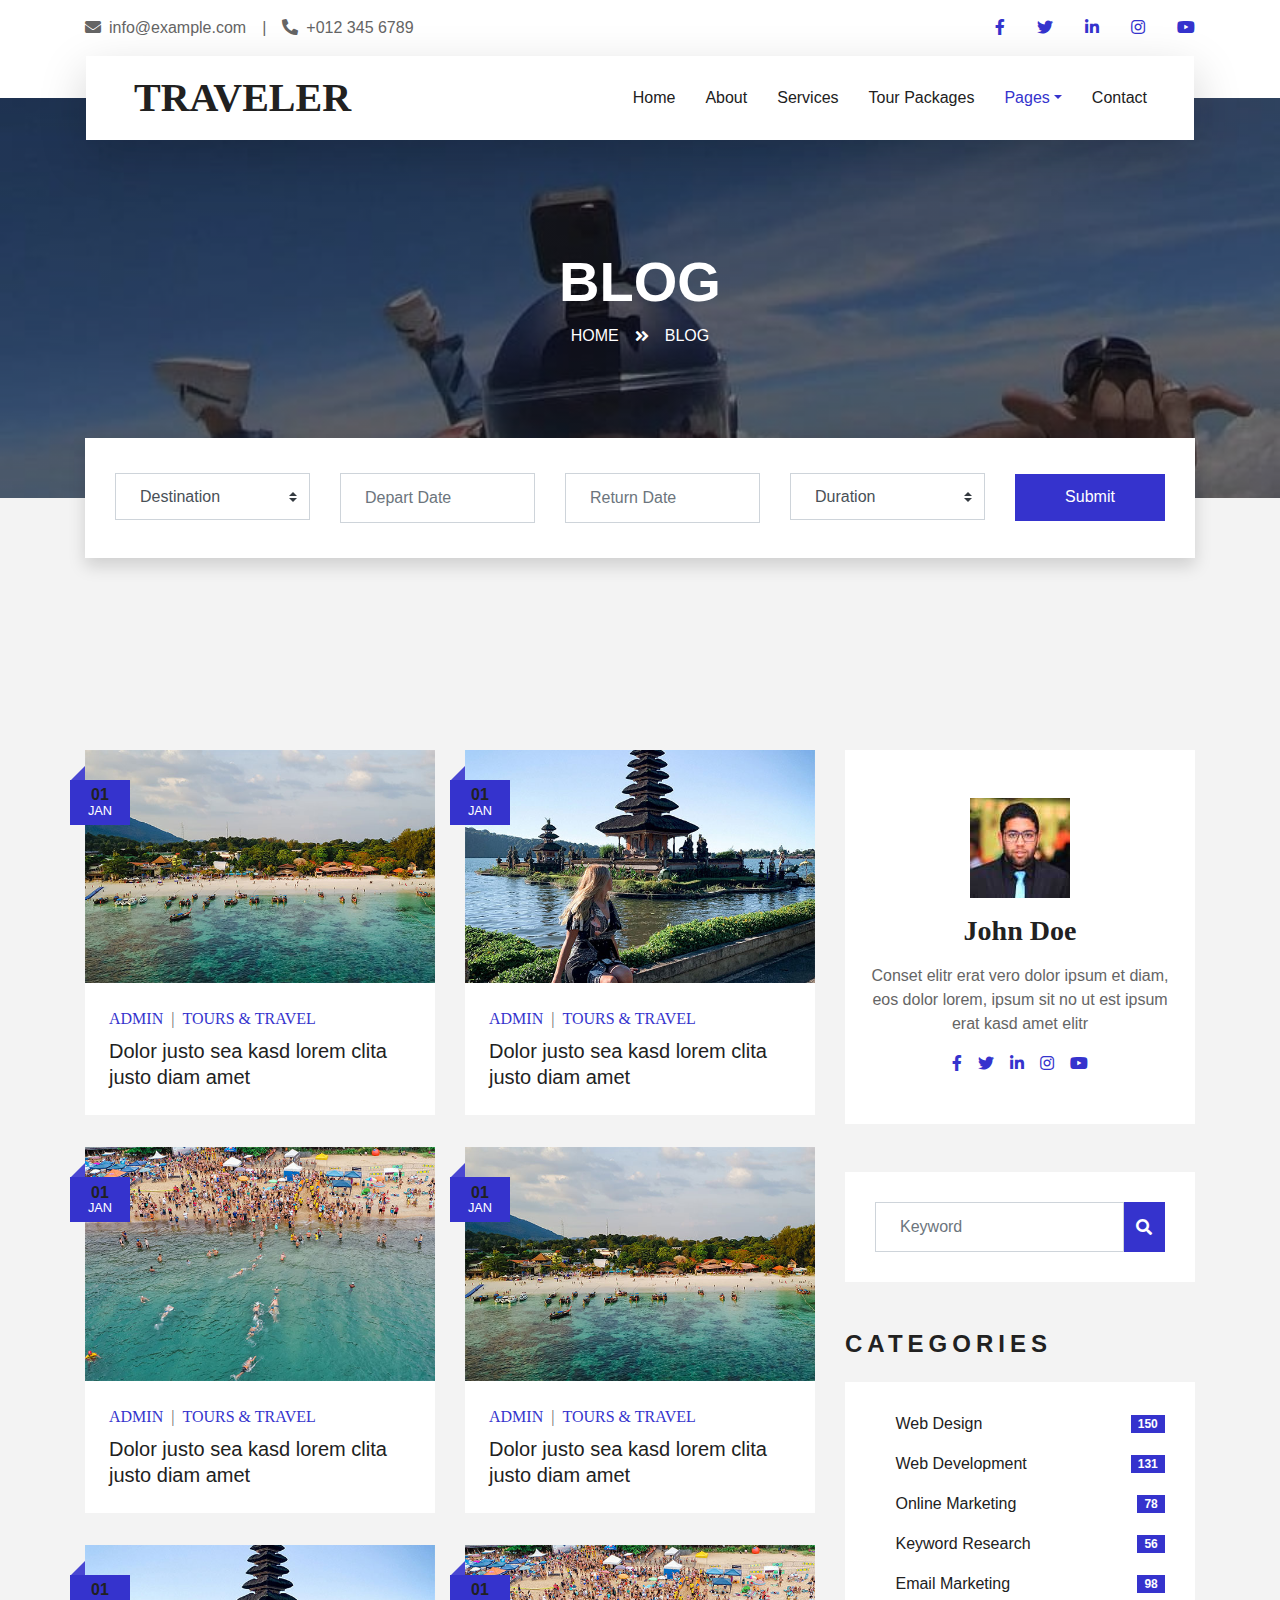
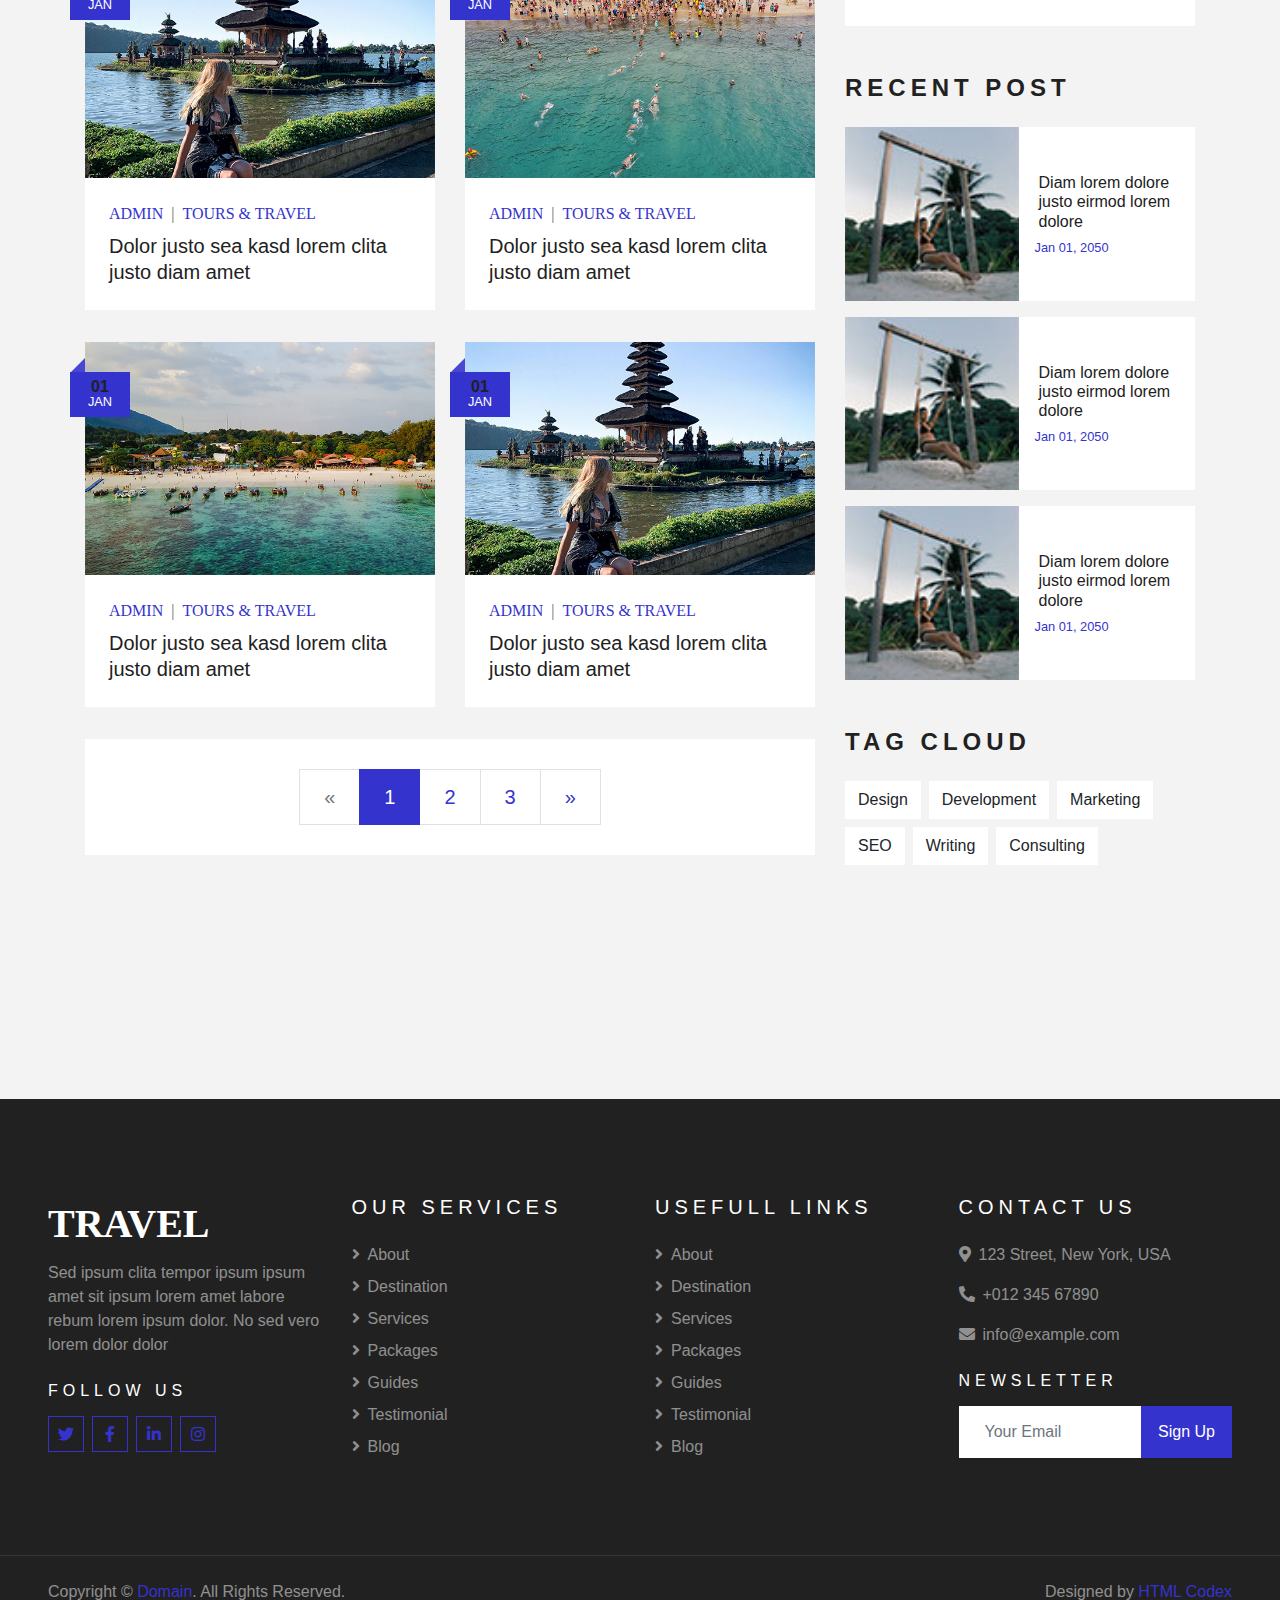
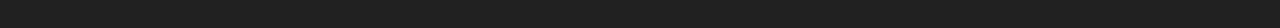
<file: blog.html>
<!DOCTYPE html>
<html lang="en">

<head>
    <meta charset="utf-8">
    <title>FESAPADE</title>
    <meta content="width=device-width, initial-scale=1.0" name="viewport">
    <meta content="fesapade, paracaidismo, el salvador, skydiving" name="keywords">
    <meta content="fesapade, paracaidismo, el salvador, skydiving" name="description">

    <!-- Favicon -->
    <link href="img/favicon.ico" rel="icon">

    <!-- Google Web Fonts -->
    <link rel="preconnect" href="https://fonts.gstatic.com">
    <link href="https://fonts.googleapis.com/css2?family=Poppins:wght@400;500;600;700&display=swap" rel="stylesheet"> 

    <!-- Font Awesome -->
    <link href="https://cdnjs.cloudflare.com/ajax/libs/font-awesome/5.10.0/css/all.min.css" rel="stylesheet">

    <!-- Libraries Stylesheet -->
    <link href="lib/owlcarousel/assets/owl.carousel.min.css" rel="stylesheet">
    <link href="lib/tempusdominus/css/tempusdominus-bootstrap-4.min.css" rel="stylesheet" />

    <!-- Customized Bootstrap Stylesheet -->
    <link href="css/style.css" rel="stylesheet">
</head>

<body>
    <!-- Topbar Start -->
    <div class="container-fluid bg-light pt-3 d-none d-lg-block">
        <div class="container">
            <div class="row">
                <div class="col-lg-6 text-center text-lg-left mb-2 mb-lg-0">
                    <div class="d-inline-flex align-items-center">
                        <p><i class="fa fa-envelope mr-2"></i>info@example.com</p>
                        <p class="text-body px-3">|</p>
                        <p><i class="fa fa-phone-alt mr-2"></i>+012 345 6789</p>
                    </div>
                </div>
                <div class="col-lg-6 text-center text-lg-right">
                    <div class="d-inline-flex align-items-center">
                        <a class="text-primary px-3" href="">
                            <i class="fab fa-facebook-f"></i>
                        </a>
                        <a class="text-primary px-3" href="">
                            <i class="fab fa-twitter"></i>
                        </a>
                        <a class="text-primary px-3" href="">
                            <i class="fab fa-linkedin-in"></i>
                        </a>
                        <a class="text-primary px-3" href="">
                            <i class="fab fa-instagram"></i>
                        </a>
                        <a class="text-primary pl-3" href="">
                            <i class="fab fa-youtube"></i>
                        </a>
                    </div>
                </div>
            </div>
        </div>
    </div>
    <!-- Topbar End -->


    <!-- Navbar Start -->
    <div class="container-fluid position-relative nav-bar p-0">
        <div class="container-lg position-relative p-0 px-lg-3" style="z-index: 9;">
            <nav class="navbar navbar-expand-lg bg-light navbar-light shadow-lg py-3 py-lg-0 pl-3 pl-lg-5">
                <a href="" class="navbar-brand">
                    <h1 class="m-0 text-primary"><span class="text-dark">TRAVEL</span>ER</h1>
                </a>
                <button type="button" class="navbar-toggler" data-toggle="collapse" data-target="#navbarCollapse">
                    <span class="navbar-toggler-icon"></span>
                </button>
                <div class="collapse navbar-collapse justify-content-between px-3" id="navbarCollapse">
                    <div class="navbar-nav ml-auto py-0">
                        <a href="index.html" class="nav-item nav-link">Home</a>
                        <a href="about.html" class="nav-item nav-link">About</a>
                        <a href="service.html" class="nav-item nav-link">Services</a>
                        <a href="package.html" class="nav-item nav-link">Tour Packages</a>
                        <div class="nav-item dropdown">
                            <a href="#" class="nav-link dropdown-toggle active" data-toggle="dropdown">Pages</a>
                            <div class="dropdown-menu border-0 rounded-0 m-0">
                                <a href="blog.html" class="dropdown-item active">Blog Grid</a>
                                <a href="single.html" class="dropdown-item">Blog Detail</a>
                                <a href="destination.html" class="dropdown-item">Destination</a>
                                <a href="guide.html" class="dropdown-item">Travel Guides</a>
                                <a href="testimonial.html" class="dropdown-item">Testimonial</a>
                            </div>
                        </div>
                        <a href="contact.html" class="nav-item nav-link">Contact</a>
                    </div>
                </div>
            </nav>
        </div>
    </div>
    <!-- Navbar End -->


    <!-- Header Start -->
    <div class="container-fluid page-header">
        <div class="container">
            <div class="d-flex flex-column align-items-center justify-content-center" style="min-height: 400px">
                <h3 class="display-4 text-white text-uppercase">Blog</h3>
                <div class="d-inline-flex text-white">
                    <p class="m-0 text-uppercase"><a class="text-white" href="">Home</a></p>
                    <i class="fa fa-angle-double-right pt-1 px-3"></i>
                    <p class="m-0 text-uppercase">Blog</p>
                </div>
            </div>
        </div>
    </div>
    <!-- Header End -->


    <!-- Booking Start -->
    <div class="container-fluid booking mt-5 pb-5">
        <div class="container pb-5">
            <div class="bg-light shadow" style="padding: 30px;">
                <div class="row align-items-center" style="min-height: 60px;">
                    <div class="col-md-10">
                        <div class="row">
                            <div class="col-md-3">
                                <div class="mb-3 mb-md-0">
                                    <select class="custom-select px-4" style="height: 47px;">
                                        <option selected>Destination</option>
                                        <option value="1">Destination 1</option>
                                        <option value="2">Destination 1</option>
                                        <option value="3">Destination 1</option>
                                    </select>
                                </div>
                            </div>
                            <div class="col-md-3">
                                <div class="mb-3 mb-md-0">
                                    <div class="date" id="date1" data-target-input="nearest">
                                        <input type="text" class="form-control p-4 datetimepicker-input" placeholder="Depart Date" data-target="#date1" data-toggle="datetimepicker"/>
                                    </div>
                                </div>
                            </div>
                            <div class="col-md-3">
                                <div class="mb-3 mb-md-0">
                                    <div class="date" id="date2" data-target-input="nearest">
                                        <input type="text" class="form-control p-4 datetimepicker-input" placeholder="Return Date" data-target="#date2" data-toggle="datetimepicker"/>
                                    </div>
                                </div>
                            </div>
                            <div class="col-md-3">
                                <div class="mb-3 mb-md-0">
                                    <select class="custom-select px-4" style="height: 47px;">
                                        <option selected>Duration</option>
                                        <option value="1">Duration 1</option>
                                        <option value="2">Duration 1</option>
                                        <option value="3">Duration 1</option>
                                    </select>
                                </div>
                            </div>
                        </div>
                    </div>
                    <div class="col-md-2">
                        <button class="btn btn-primary btn-block" type="submit" style="height: 47px; margin-top: -2px;">Submit</button>
                    </div>
                </div>
            </div>
        </div>
    </div>
    <!-- Booking End -->


    <!-- Blog Start -->
    <div class="container-fluid py-5">
        <div class="container py-5">
            <div class="row">
                <div class="col-lg-8">
                    <div class="row pb-3">
                        <div class="col-md-6 mb-4 pb-2">
                            <div class="blog-item">
                                <div class="position-relative">
                                    <img class="img-fluid w-100" src="img/blog-1.jpg" alt="">
                                    <div class="blog-date">
                                        <h6 class="font-weight-bold mb-n1">01</h6>
                                        <small class="text-white text-uppercase">Jan</small>
                                    </div>
                                </div>
                                <div class="bg-white p-4">
                                    <div class="d-flex mb-2">
                                        <a class="text-primary text-uppercase text-decoration-none" href="">Admin</a>
                                        <span class="text-primary px-2">|</span>
                                        <a class="text-primary text-uppercase text-decoration-none" href="">Tours & Travel</a>
                                    </div>
                                    <a class="h5 m-0 text-decoration-none" href="">Dolor justo sea kasd lorem clita justo diam amet</a>
                                </div>
                            </div>
                        </div>
                        <div class="col-md-6 mb-4 pb-2">
                            <div class="blog-item">
                                <div class="position-relative">
                                    <img class="img-fluid w-100" src="img/blog-2.jpg" alt="">
                                    <div class="blog-date">
                                        <h6 class="font-weight-bold mb-n1">01</h6>
                                        <small class="text-white text-uppercase">Jan</small>
                                    </div>
                                </div>
                                <div class="bg-white p-4">
                                    <div class="d-flex mb-2">
                                        <a class="text-primary text-uppercase text-decoration-none" href="">Admin</a>
                                        <span class="text-primary px-2">|</span>
                                        <a class="text-primary text-uppercase text-decoration-none" href="">Tours & Travel</a>
                                    </div>
                                    <a class="h5 m-0 text-decoration-none" href="">Dolor justo sea kasd lorem clita justo diam amet</a>
                                </div>
                            </div>
                        </div>
                        <div class="col-md-6 mb-4 pb-2">
                            <div class="blog-item">
                                <div class="position-relative">
                                    <img class="img-fluid w-100" src="img/blog-3.jpg" alt="">
                                    <div class="blog-date">
                                        <h6 class="font-weight-bold mb-n1">01</h6>
                                        <small class="text-white text-uppercase">Jan</small>
                                    </div>
                                </div>
                                <div class="bg-white p-4">
                                    <div class="d-flex mb-2">
                                        <a class="text-primary text-uppercase text-decoration-none" href="">Admin</a>
                                        <span class="text-primary px-2">|</span>
                                        <a class="text-primary text-uppercase text-decoration-none" href="">Tours & Travel</a>
                                    </div>
                                    <a class="h5 m-0 text-decoration-none" href="">Dolor justo sea kasd lorem clita justo diam amet</a>
                                </div>
                            </div>
                        </div>
                        <div class="col-md-6 mb-4 pb-2">
                            <div class="blog-item">
                                <div class="position-relative">
                                    <img class="img-fluid w-100" src="img/blog-1.jpg" alt="">
                                    <div class="blog-date">
                                        <h6 class="font-weight-bold mb-n1">01</h6>
                                        <small class="text-white text-uppercase">Jan</small>
                                    </div>
                                </div>
                                <div class="bg-white p-4">
                                    <div class="d-flex mb-2">
                                        <a class="text-primary text-uppercase text-decoration-none" href="">Admin</a>
                                        <span class="text-primary px-2">|</span>
                                        <a class="text-primary text-uppercase text-decoration-none" href="">Tours & Travel</a>
                                    </div>
                                    <a class="h5 m-0 text-decoration-none" href="">Dolor justo sea kasd lorem clita justo diam amet</a>
                                </div>
                            </div>
                        </div>
                        <div class="col-md-6 mb-4 pb-2">
                            <div class="blog-item">
                                <div class="position-relative">
                                    <img class="img-fluid w-100" src="img/blog-2.jpg" alt="">
                                    <div class="blog-date">
                                        <h6 class="font-weight-bold mb-n1">01</h6>
                                        <small class="text-white text-uppercase">Jan</small>
                                    </div>
                                </div>
                                <div class="bg-white p-4">
                                    <div class="d-flex mb-2">
                                        <a class="text-primary text-uppercase text-decoration-none" href="">Admin</a>
                                        <span class="text-primary px-2">|</span>
                                        <a class="text-primary text-uppercase text-decoration-none" href="">Tours & Travel</a>
                                    </div>
                                    <a class="h5 m-0 text-decoration-none" href="">Dolor justo sea kasd lorem clita justo diam amet</a>
                                </div>
                            </div>
                        </div>
                        <div class="col-md-6 mb-4 pb-2">
                            <div class="blog-item">
                                <div class="position-relative">
                                    <img class="img-fluid w-100" src="img/blog-3.jpg" alt="">
                                    <div class="blog-date">
                                        <h6 class="font-weight-bold mb-n1">01</h6>
                                        <small class="text-white text-uppercase">Jan</small>
                                    </div>
                                </div>
                                <div class="bg-white p-4">
                                    <div class="d-flex mb-2">
                                        <a class="text-primary text-uppercase text-decoration-none" href="">Admin</a>
                                        <span class="text-primary px-2">|</span>
                                        <a class="text-primary text-uppercase text-decoration-none" href="">Tours & Travel</a>
                                    </div>
                                    <a class="h5 m-0 text-decoration-none" href="">Dolor justo sea kasd lorem clita justo diam amet</a>
                                </div>
                            </div>
                        </div>
                        <div class="col-md-6 mb-4 pb-2">
                            <div class="blog-item">
                                <div class="position-relative">
                                    <img class="img-fluid w-100" src="img/blog-1.jpg" alt="">
                                    <div class="blog-date">
                                        <h6 class="font-weight-bold mb-n1">01</h6>
                                        <small class="text-white text-uppercase">Jan</small>
                                    </div>
                                </div>
                                <div class="bg-white p-4">
                                    <div class="d-flex mb-2">
                                        <a class="text-primary text-uppercase text-decoration-none" href="">Admin</a>
                                        <span class="text-primary px-2">|</span>
                                        <a class="text-primary text-uppercase text-decoration-none" href="">Tours & Travel</a>
                                    </div>
                                    <a class="h5 m-0 text-decoration-none" href="">Dolor justo sea kasd lorem clita justo diam amet</a>
                                </div>
                            </div>
                        </div>
                        <div class="col-md-6 mb-4 pb-2">
                            <div class="blog-item">
                                <div class="position-relative">
                                    <img class="img-fluid w-100" src="img/blog-2.jpg" alt="">
                                    <div class="blog-date">
                                        <h6 class="font-weight-bold mb-n1">01</h6>
                                        <small class="text-white text-uppercase">Jan</small>
                                    </div>
                                </div>
                                <div class="bg-white p-4">
                                    <div class="d-flex mb-2">
                                        <a class="text-primary text-uppercase text-decoration-none" href="">Admin</a>
                                        <span class="text-primary px-2">|</span>
                                        <a class="text-primary text-uppercase text-decoration-none" href="">Tours & Travel</a>
                                    </div>
                                    <a class="h5 m-0 text-decoration-none" href="">Dolor justo sea kasd lorem clita justo diam amet</a>
                                </div>
                            </div>
                        </div>
                        <div class="col-12">
                            <nav aria-label="Page navigation">
                                <ul class="pagination pagination-lg justify-content-center bg-white mb-0" style="padding: 30px;">
                                  <li class="page-item disabled">
                                    <a class="page-link" href="#" aria-label="Previous">
                                      <span aria-hidden="true">&laquo;</span>
                                      <span class="sr-only">Previous</span>
                                    </a>
                                  </li>
                                  <li class="page-item active"><a class="page-link" href="#">1</a></li>
                                  <li class="page-item"><a class="page-link" href="#">2</a></li>
                                  <li class="page-item"><a class="page-link" href="#">3</a></li>
                                  <li class="page-item">
                                    <a class="page-link" href="#" aria-label="Next">
                                      <span aria-hidden="true">&raquo;</span>
                                      <span class="sr-only">Next</span>
                                    </a>
                                  </li>
                                </ul>
                              </nav>
                        </div>
                    </div>
                </div>
    
                <div class="col-lg-4 mt-5 mt-lg-0">
                    <!-- Author Bio -->
                    <div class="d-flex flex-column text-center bg-white mb-5 py-5 px-4">
                        <img src="img/user.jpg" class="img-fluid mx-auto mb-3" style="width: 100px;">
                        <h3 class="text-primary mb-3">John Doe</h3>
                        <p>Conset elitr erat vero dolor ipsum et diam, eos dolor lorem, ipsum sit no ut est  ipsum erat kasd amet elitr</p>
                        <div class="d-flex justify-content-center">
                            <a class="text-primary px-2" href="">
                                <i class="fab fa-facebook-f"></i>
                            </a>
                            <a class="text-primary px-2" href="">
                                <i class="fab fa-twitter"></i>
                            </a>
                            <a class="text-primary px-2" href="">
                                <i class="fab fa-linkedin-in"></i>
                            </a>
                            <a class="text-primary px-2" href="">
                                <i class="fab fa-instagram"></i>
                            </a>
                            <a class="text-primary px-2" href="">
                                <i class="fab fa-youtube"></i>
                            </a>
                        </div>
                    </div>
    
                    <!-- Search Form -->
                    <div class="mb-5">
                        <div class="bg-white" style="padding: 30px;">
                            <div class="input-group">
                                <input type="text" class="form-control p-4" placeholder="Keyword">
                                <div class="input-group-append">
                                    <span class="input-group-text bg-primary border-primary text-white"><i
                                            class="fa fa-search"></i></span>
                                </div>
                            </div>
                        </div>
                    </div>

                    <!-- Category List -->
                    <div class="mb-5">
                        <h4 class="text-uppercase mb-4" style="letter-spacing: 5px;">Categories</h4>
                        <div class="bg-white" style="padding: 30px;">
                            <ul class="list-inline m-0">
                                <li class="mb-3 d-flex justify-content-between align-items-center">
                                    <a class="text-dark" href="#"><i class="fa fa-angle-right text-primary mr-2"></i>Web
                                        Design</a>
                                    <span class="badge badge-primary badge-pill">150</span>
                                </li>
                                <li class="mb-3 d-flex justify-content-between align-items-center">
                                    <a class="text-dark" href="#"><i class="fa fa-angle-right text-primary mr-2"></i>Web
                                        Development</a>
                                    <span class="badge badge-primary badge-pill">131</span>
                                </li>
                                <li class="mb-3 d-flex justify-content-between align-items-center">
                                    <a class="text-dark" href="#"><i
                                            class="fa fa-angle-right text-primary mr-2"></i>Online Marketing</a>
                                    <span class="badge badge-primary badge-pill">78</span>
                                </li>
                                <li class="mb-3 d-flex justify-content-between align-items-center">
                                    <a class="text-dark" href="#"><i
                                            class="fa fa-angle-right text-primary mr-2"></i>Keyword Research</a>
                                    <span class="badge badge-primary badge-pill">56</span>
                                </li>
                                <li class="d-flex justify-content-between align-items-center">
                                    <a class="text-dark" href="#"><i
                                            class="fa fa-angle-right text-primary mr-2"></i>Email Marketing</a>
                                    <span class="badge badge-primary badge-pill">98</span>
                                </li>
                            </ul>
                        </div>
                    </div>
    
                    <!-- Recent Post -->
                    <div class="mb-5">
                        <h4 class="text-uppercase mb-4" style="letter-spacing: 5px;">Recent Post</h4>
                        <a class="d-flex align-items-center text-decoration-none bg-white mb-3" href="">
                            <img class="img-fluid" src="img/blog-100x100.jpg" alt="">
                            <div class="pl-3">
                                <h6 class="m-1">Diam lorem dolore justo eirmod lorem dolore</h6>
                                <small>Jan 01, 2050</small>
                            </div>
                        </a>
                        <a class="d-flex align-items-center text-decoration-none bg-white mb-3" href="">
                            <img class="img-fluid" src="img/blog-100x100.jpg" alt="">
                            <div class="pl-3">
                                <h6 class="m-1">Diam lorem dolore justo eirmod lorem dolore</h6>
                                <small>Jan 01, 2050</small>
                            </div>
                        </a>
                        <a class="d-flex align-items-center text-decoration-none bg-white mb-3" href="">
                            <img class="img-fluid" src="img/blog-100x100.jpg" alt="">
                            <div class="pl-3">
                                <h6 class="m-1">Diam lorem dolore justo eirmod lorem dolore</h6>
                                <small>Jan 01, 2050</small>
                            </div>
                        </a>
                    </div>
    
                    <!-- Tag Cloud -->
                    <div class="mb-5">
                        <h4 class="text-uppercase mb-4" style="letter-spacing: 5px;">Tag Cloud</h4>
                        <div class="d-flex flex-wrap m-n1">
                            <a href="" class="btn btn-light m-1">Design</a>
                            <a href="" class="btn btn-light m-1">Development</a>
                            <a href="" class="btn btn-light m-1">Marketing</a>
                            <a href="" class="btn btn-light m-1">SEO</a>
                            <a href="" class="btn btn-light m-1">Writing</a>
                            <a href="" class="btn btn-light m-1">Consulting</a>
                        </div>
                    </div>
                </div>
            </div>
        </div>
    </div>
    <!-- Blog End -->


    <!-- Footer Start -->
    <div class="container-fluid bg-dark text-white-50 py-5 px-sm-3 px-lg-5" style="margin-top: 90px;">
        <div class="row pt-5">
            <div class="col-lg-3 col-md-6 mb-5">
                <a href="" class="navbar-brand">
                    <h1 class="text-primary"><span class="text-white">TRAVEL</span>ER</h1>
                </a>
                <p>Sed ipsum clita tempor ipsum ipsum amet sit ipsum lorem amet labore rebum lorem ipsum dolor. No sed vero lorem dolor dolor</p>
                <h6 class="text-white text-uppercase mt-4 mb-3" style="letter-spacing: 5px;">Follow Us</h6>
                <div class="d-flex justify-content-start">
                    <a class="btn btn-outline-primary btn-square mr-2" href="#"><i class="fab fa-twitter"></i></a>
                    <a class="btn btn-outline-primary btn-square mr-2" href="#"><i class="fab fa-facebook-f"></i></a>
                    <a class="btn btn-outline-primary btn-square mr-2" href="#"><i class="fab fa-linkedin-in"></i></a>
                    <a class="btn btn-outline-primary btn-square" href="#"><i class="fab fa-instagram"></i></a>
                </div>
            </div>
            <div class="col-lg-3 col-md-6 mb-5">
                <h5 class="text-white text-uppercase mb-4" style="letter-spacing: 5px;">Our Services</h5>
                <div class="d-flex flex-column justify-content-start">
                    <a class="text-white-50 mb-2" href="#"><i class="fa fa-angle-right mr-2"></i>About</a>
                    <a class="text-white-50 mb-2" href="#"><i class="fa fa-angle-right mr-2"></i>Destination</a>
                    <a class="text-white-50 mb-2" href="#"><i class="fa fa-angle-right mr-2"></i>Services</a>
                    <a class="text-white-50 mb-2" href="#"><i class="fa fa-angle-right mr-2"></i>Packages</a>
                    <a class="text-white-50 mb-2" href="#"><i class="fa fa-angle-right mr-2"></i>Guides</a>
                    <a class="text-white-50 mb-2" href="#"><i class="fa fa-angle-right mr-2"></i>Testimonial</a>
                    <a class="text-white-50" href="#"><i class="fa fa-angle-right mr-2"></i>Blog</a>
                </div>
            </div>
            <div class="col-lg-3 col-md-6 mb-5">
                <h5 class="text-white text-uppercase mb-4" style="letter-spacing: 5px;">Usefull Links</h5>
                <div class="d-flex flex-column justify-content-start">
                    <a class="text-white-50 mb-2" href="#"><i class="fa fa-angle-right mr-2"></i>About</a>
                    <a class="text-white-50 mb-2" href="#"><i class="fa fa-angle-right mr-2"></i>Destination</a>
                    <a class="text-white-50 mb-2" href="#"><i class="fa fa-angle-right mr-2"></i>Services</a>
                    <a class="text-white-50 mb-2" href="#"><i class="fa fa-angle-right mr-2"></i>Packages</a>
                    <a class="text-white-50 mb-2" href="#"><i class="fa fa-angle-right mr-2"></i>Guides</a>
                    <a class="text-white-50 mb-2" href="#"><i class="fa fa-angle-right mr-2"></i>Testimonial</a>
                    <a class="text-white-50" href="#"><i class="fa fa-angle-right mr-2"></i>Blog</a>
                </div>
            </div>
            <div class="col-lg-3 col-md-6 mb-5">
                <h5 class="text-white text-uppercase mb-4" style="letter-spacing: 5px;">Contact Us</h5>
                <p><i class="fa fa-map-marker-alt mr-2"></i>123 Street, New York, USA</p>
                <p><i class="fa fa-phone-alt mr-2"></i>+012 345 67890</p>
                <p><i class="fa fa-envelope mr-2"></i>info@example.com</p>
                <h6 class="text-white text-uppercase mt-4 mb-3" style="letter-spacing: 5px;">Newsletter</h6>
                <div class="w-100">
                    <div class="input-group">
                        <input type="text" class="form-control border-light" style="padding: 25px;" placeholder="Your Email">
                        <div class="input-group-append">
                            <button class="btn btn-primary px-3">Sign Up</button>
                        </div>
                    </div>
                </div>
            </div>
        </div>
    </div>
    <div class="container-fluid bg-dark text-white border-top py-4 px-sm-3 px-md-5" style="border-color: rgba(256, 256, 256, .1) !important;">
        <div class="row">
            <div class="col-lg-6 text-center text-md-left mb-3 mb-md-0">
                <p class="m-0 text-white-50">Copyright &copy; <a href="#">Domain</a>. All Rights Reserved.</a>
                </p>
            </div>
            <div class="col-lg-6 text-center text-md-right">
                <p class="m-0 text-white-50">Designed by <a href="https://htmlcodex.com">HTML Codex</a>
                </p>
            </div>
        </div>
    </div>
    <!-- Footer End -->


    <!-- Back to Top -->
    <a href="#" class="btn btn-lg btn-primary btn-lg-square back-to-top"><i class="fa fa-angle-double-up"></i></a>


    <!-- JavaScript Libraries -->
    <script src="https://code.jquery.com/jquery-3.4.1.min.js"></script>
    <script src="https://stackpath.bootstrapcdn.com/bootstrap/4.4.1/js/bootstrap.bundle.min.js"></script>
    <script src="lib/easing/easing.min.js"></script>
    <script src="lib/owlcarousel/owl.carousel.min.js"></script>
    <script src="lib/tempusdominus/js/moment.min.js"></script>
    <script src="lib/tempusdominus/js/moment-timezone.min.js"></script>
    <script src="lib/tempusdominus/js/tempusdominus-bootstrap-4.min.js"></script>

    <!-- Contact Javascript File -->
    <script src="mail/jqBootstrapValidation.min.js"></script>
    <script src="mail/contact.js"></script>

    <!-- Template Javascript -->
    <script src="js/main.js"></script>
</body>

</html>
</file>
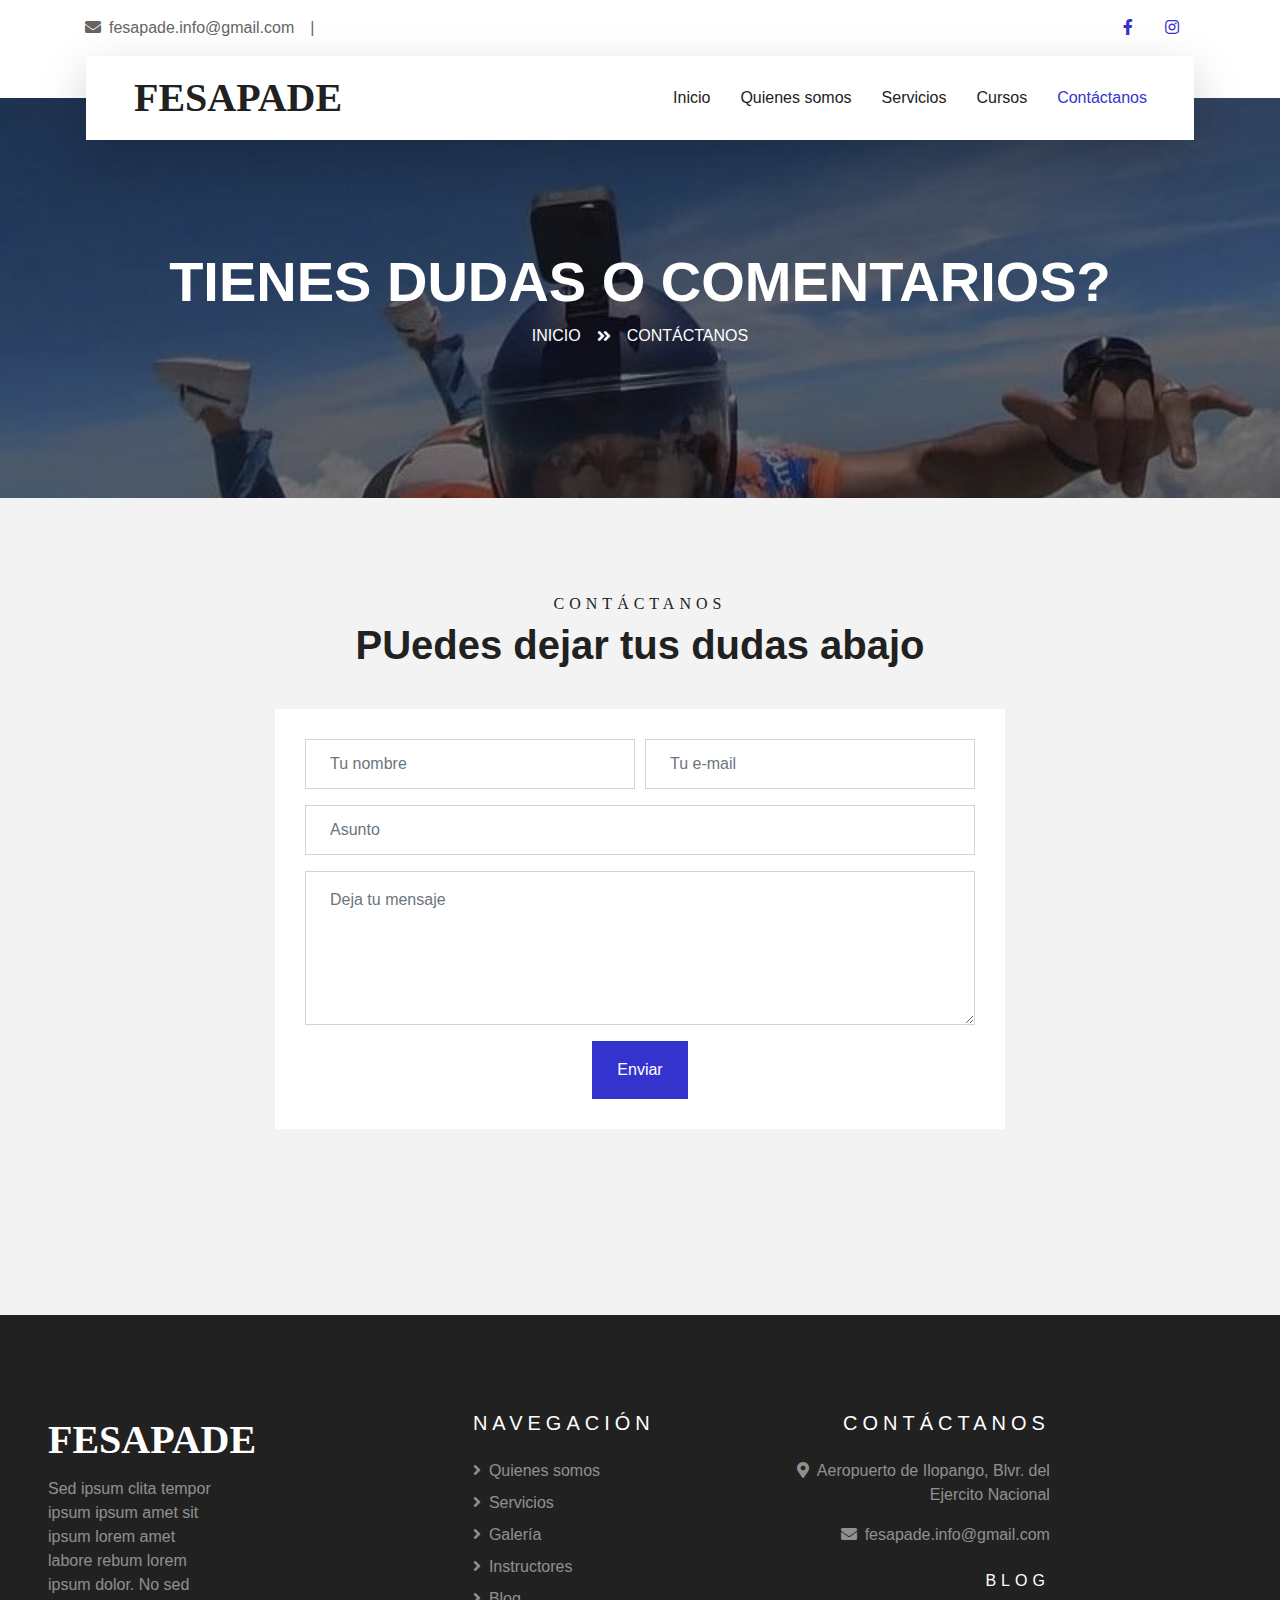
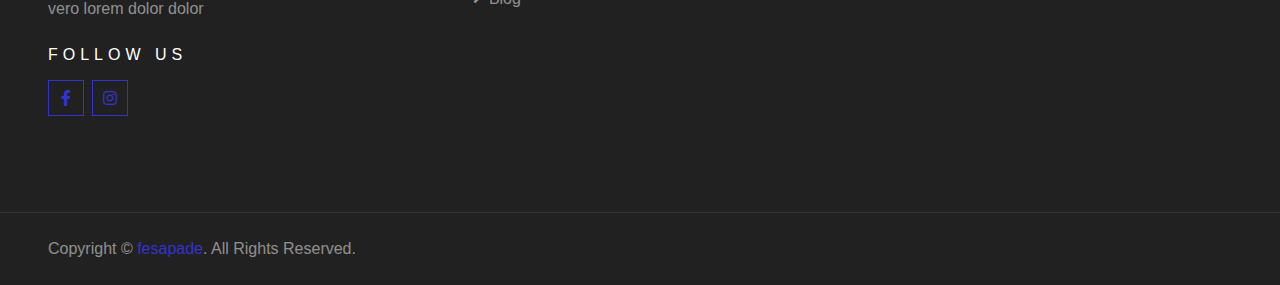
<file: contact.html>
<!DOCTYPE html>
<html lang="en">

<head>
    <meta charset="utf-8">
    <title>FESAPADE</title>
    <meta content="width=device-width, initial-scale=1.0" name="viewport">
    <meta content="fesapade, paracaidismo, el salvador, skydiving" name="keywords">
    <meta content="fesapade, paracaidismo, el salvador, skydiving" name="description">

    <!-- Favicon -->
    <link href="img/favicon.ico" rel="icon">

    <!-- Google Web Fonts -->
    <link rel="preconnect" href="https://fonts.gstatic.com">
    <link href="https://fonts.googleapis.com/css2?family=Poppins:wght@400;500;600;700&display=swap" rel="stylesheet"> 

    <!-- Font Awesome -->
    <link href="https://cdnjs.cloudflare.com/ajax/libs/font-awesome/5.10.0/css/all.min.css" rel="stylesheet">

    <!-- Libraries Stylesheet -->
    <link href="lib/owlcarousel/assets/owl.carousel.min.css" rel="stylesheet">
    <link href="lib/tempusdominus/css/tempusdominus-bootstrap-4.min.css" rel="stylesheet" />

    <!-- Used fonts -->
    <link href="https://db.onlinewebfonts.com/c/a32668abb74c9255cab79c4dd656e726?family=Clonoid+W03+Bold+Italic" rel="stylesheet">
    <link href="https://db.onlinewebfonts.com/c/2206d6cc490084998d531e8c1b2cbb4a?family=Druk+Wide+Bold" rel="stylesheet">
    <link href="https://db.onlinewebfonts.com/c/160f151bb5c24f63117344faa604d58b?family=Nexa+W01+Heavy" rel="stylesheet">
    <link href="https://db.onlinewebfonts.com/c/effd74cbf0d7ec814ef5b5c8b44e0988?family=Veneer+W01+Two" rel="stylesheet">


    <!-- Customized Bootstrap Stylesheet -->
    <link href="css/style.css" rel="stylesheet">



</head>

<body>
    <!-- Topbar Start -->
    <div class="container-fluid bg-light pt-3 d-none d-lg-block">
        <div class="container">
            <div class="row">
                <div class="col-lg-6 text-center text-lg-left mb-2 mb-lg-0">
                    <div class="d-inline-flex align-items-center">
                        <p><i class="fa fa-envelope mr-2"></i>fesapade.info@gmail.com</p>
                        <p class="text-body px-3">|</p>
                        <!--<p><i class="fa fa-phone-alt mr-2"></i>+012 345 6789</p>-->
                    </div>
                </div>
                <div class="col-lg-6 text-center text-lg-right">
                    <div class="d-inline-flex align-items-center">
                        <a class="text-primary px-3" href="">
                            <i class="fab fa-facebook-f"></i>
                        </a>
                        
                        <a class="text-primary px-3" href="">
                            <i class="fab fa-instagram"></i>
                        </a>
                    </div>
                </div>
            </div>
        </div>
    </div>
    <!-- Topbar End -->


    <!-- Navbar Start -->
    <div class="container-fluid position-relative nav-bar p-0">
        <div class="container-lg position-relative p-0 px-lg-3" style="z-index: 9;">
            <nav class="navbar navbar-expand-lg bg-light navbar-light shadow-lg py-3 py-lg-0 pl-3 pl-lg-5">
                <a href="" class="navbar-brand">
                    <h1 class="m-0 text-primary"><span class="text-dark">FESAPADE</span></h1>
                </a>
                <button type="button" class="navbar-toggler" data-toggle="collapse" data-target="#navbarCollapse">
                    <span class="navbar-toggler-icon"></span>
                </button>
                <div class="collapse navbar-collapse justify-content-between px-3" id="navbarCollapse">
                    <div class="navbar-nav ml-auto py-0">
                        <a href="index.html" class="nav-item nav-link ">Inicio</a>
                        <a href="about.html" class="nav-item nav-link">Quienes somos</a>
                        <a href="service.html" class="nav-item nav-link">Servicios</a>
                        <a href="index.html" class="nav-item nav-link">Cursos</a>
                        <!--<div class="nav-item dropdown">
                            <a href="#" class="nav-link dropdown-toggle" data-toggle="dropdown">Pages</a>
                            <div class="dropdown-menu border-0 rounded-0 m-0">
                                <a href="blog.html" class="dropdown-item">Blog Grid</a>
                                <a href="single.html" class="dropdown-item">Blog Detail</a>
                                <a href="destination.html" class="dropdown-item">Destination</a>
                                <a href="guide.html" class="dropdown-item">Travel Guides</a>
                                <a href="testimonial.html" class="dropdown-item">Testimonial</a>
                            </div>
                        </div> -->
                        <a href="contact.html" class="nav-item nav-link active">Contáctanos</a>
                    </div>
                </div>
            </nav>
        </div>
    </div>
    <!-- Navbar End -->


    <!-- Header Start -->
    <div class="container-fluid page-header">
        <div class="container">
            <div class="d-flex flex-column align-items-center justify-content-center" style="min-height: 400px">
                <h3 class="display-4 text-white text-uppercase">Tienes dudas o comentarios?</h3>
                <div class="d-inline-flex text-white">
                    <p class="m-0 text-uppercase"><a class="text-white" href="">Inicio</a></p>
                    <i class="fa fa-angle-double-right pt-1 px-3"></i>
                    <p class="m-0 text-uppercase">Contáctanos</p>
                </div>
            </div>
        </div>
    </div>
    <!-- Header End -->




    <!-- Contact Start -->
    <div class="container-fluid py-5">
        <div class="container py-5">
            <div class="text-center mb-3 pb-3">
                <h6 class="text-primary text-uppercase" style="letter-spacing: 5px;">Contáctanos</h6>
                <h1>PUedes dejar tus dudas abajo</h1>
            </div>
            <div class="row justify-content-center">
                <div class="col-lg-8">
                    <div class="contact-form bg-white" style="padding: 30px;">
                        <div id="success"></div>
                        <form name="sentMessage" id="contactForm" novalidate="novalidate">
                            <div class="form-row">
                                <div class="control-group col-sm-6">
                                    <input type="text" class="form-control p-4" id="name" placeholder="Tu nombre"
                                        required="required" data-validation-required-message="Please enter your name" />
                                    <p class="help-block text-danger"></p>
                                </div>
                                <div class="control-group col-sm-6">
                                    <input type="email" class="form-control p-4" id="email" placeholder="Tu e-mail"
                                        required="required" data-validation-required-message="Please enter your email" />
                                    <p class="help-block text-danger"></p>
                                </div>
                            </div>
                            <div class="control-group">
                                <input type="text" class="form-control p-4" id="subject" placeholder="Asunto"
                                    required="required" data-validation-required-message="Please enter a subject" />
                                <p class="help-block text-danger"></p>
                            </div>
                            <div class="control-group">
                                <textarea class="form-control py-3 px-4" rows="5" id="message" placeholder="Deja tu mensaje"
                                    required="required"
                                    data-validation-required-message="Please enter your message"></textarea>
                                <p class="help-block text-danger"></p>
                            </div>
                            <div class="text-center">
                                <button class="btn btn-primary py-3 px-4" type="submit" id="sendMessageButton">Enviar</button>
                            </div>
                        </form>
                    </div>
                </div>
            </div>
        </div>
    </div>
    <!-- Contact End -->


    <!-- Footer Start -->
    <div class="container-fluid bg-dark text-white-50 py-5 px-sm-3 px-lg-5" style="margin-top: 90px;">
        <div class="row pt-5">
            <div class="col-lg-3 col-md-6 mb-5 footer-section">
                <a href="" class="navbar-brand">
                    <h1 class="text-primary"><span class="text-white">FESAPADE</span></h1>
                </a>
                <p>Sed ipsum clita tempor ipsum ipsum amet sit ipsum lorem amet labore rebum lorem ipsum dolor. No sed vero lorem dolor dolor</p>
                <h6 class="text-white text-uppercase mt-4 mb-3" style="letter-spacing: 5px;">Follow Us</h6>
                <div class="d-flex justify-content-start">
                    <a class="btn btn-outline-primary btn-square mr-2" href="#"><i class="fab fa-facebook-f"></i></a>
                    <a class="btn btn-outline-primary btn-square" href="#"><i class="fab fa-instagram"></i></a>
                </div>
            </div>
            <div class="col-lg-3 col-md-6 mb-5">
                <h5 class="text-white text-uppercase mb-4" style="letter-spacing: 5px;">Navegación</h5>
                <div class="d-flex flex-column justify-content-start">
                    <a class="text-white-50 mb-2" href="#"><i class="fa fa-angle-right mr-2"></i>Quienes somos</a>
                    <a class="text-white-50 mb-2" href="#"><i class="fa fa-angle-right mr-2"></i>Servicios</a>
                    <a class="text-white-50 mb-2" href="#"><i class="fa fa-angle-right mr-2"></i>Galería</a>
                    <a class="text-white-50 mb-2" href="#"><i class="fa fa-angle-right mr-2"></i>Instructores</a>
                    <a class="text-white-50" href="#"><i class="fa fa-angle-right mr-2"></i>Blog</a>
                </div>
            </div>
            <!--
            <div class="col-lg-3 col-md-6 mb-5">
                <h5 class="text-white text-uppercase mb-4" style="letter-spacing: 5px;">Usefull Links</h5>
                <div class="d-flex flex-column justify-content-start">
                    <a class="text-white-50 mb-2" href="#"><i class="fa fa-angle-right mr-2"></i>About</a>
                    <a class="text-white-50 mb-2" href="#"><i class="fa fa-angle-right mr-2"></i>Destination</a>
                    <a class="text-white-50 mb-2" href="#"><i class="fa fa-angle-right mr-2"></i>Services</a>
                    <a class="text-white-50 mb-2" href="#"><i class="fa fa-angle-right mr-2"></i>Packages</a>
                    <a class="text-white-50 mb-2" href="#"><i class="fa fa-angle-right mr-2"></i>Guides</a>
                    <a class="text-white-50 mb-2" href="#"><i class="fa fa-angle-right mr-2"></i>Testimonial</a>
                    <a class="text-white-50" href="#"><i class="fa fa-angle-right mr-2"></i>Blog</a>
                </div>
            </div>
            -->
            <div class="col-lg-3 col-md-6 mb-5 text-center text-md-right">
                <h5 class="text-white text-uppercase mb-4 " style="letter-spacing: 5px;">Contáctanos</h5>
                <p><i class="fa fa-map-marker-alt mr-2"></i>Aeropuerto de Ilopango, Blvr. del Ejercito Nacional</p>
                <!--<p><i class="fa fa-phone-alt mr-2"></i>+012 345 67890</p>-->
                <p><i class="fa fa-envelope mr-2"></i>fesapade.info@gmail.com</p>
                <h6 class="text-white text-uppercase mt-4 mb-3" style="letter-spacing: 5px;">Blog</h6>
                <div class="w-100">
                    <!--
                    <div class="input-group">
                        <input type="text" class="form-control border-light" style="padding: 25px;" placeholder="Your Email">
                        <div class="input-group-append">
                            <button class="btn btn-primary px-3">Sign Up</button>
                        </div>
                    </div>-->
                </div>
            </div>
        </div>
    </div>
    <div class="container-fluid bg-dark text-white border-top py-4 px-sm-3 px-md-5" style="border-color: rgba(256, 256, 256, .1) !important;">
        <div class="row">
            <div class="col-lg-6 text-center text-md-left mb-3 mb-md-0">
                <p class="m-0 text-white-50">Copyright &copy; <a href="#">fesapade</a>. All Rights Reserved.</a>
                </p>
            </div>
            <!--
            <div class="col-lg-6 text-center text-md-right">
                <p class="m-0 text-white-50">Designed by <a href="https://htmlcodex.com">HTML Codex</a>
                </p>
            </div>-->
        </div>
    </div>
    <!-- Footer End -->


    <!-- Back to Top -->
    <a href="#" class="btn btn-lg btn-primary btn-lg-square back-to-top"><i class="fa fa-angle-double-up"></i></a>


    <!-- JavaScript Libraries -->
    <script src="https://code.jquery.com/jquery-3.4.1.min.js"></script>
    <script src="https://stackpath.bootstrapcdn.com/bootstrap/4.4.1/js/bootstrap.bundle.min.js"></script>
    <script src="lib/easing/easing.min.js"></script>
    <script src="lib/owlcarousel/owl.carousel.min.js"></script>
    <script src="lib/tempusdominus/js/moment.min.js"></script>
    <script src="lib/tempusdominus/js/moment-timezone.min.js"></script>
    <script src="lib/tempusdominus/js/tempusdominus-bootstrap-4.min.js"></script>

    <!-- Contact Javascript File -->
    <script src="mail/jqBootstrapValidation.min.js"></script>
    <script src="mail/contact.js"></script>

    <!-- Template Javascript -->
    <script src="js/main.js"></script>
</body>

</html>
</file>
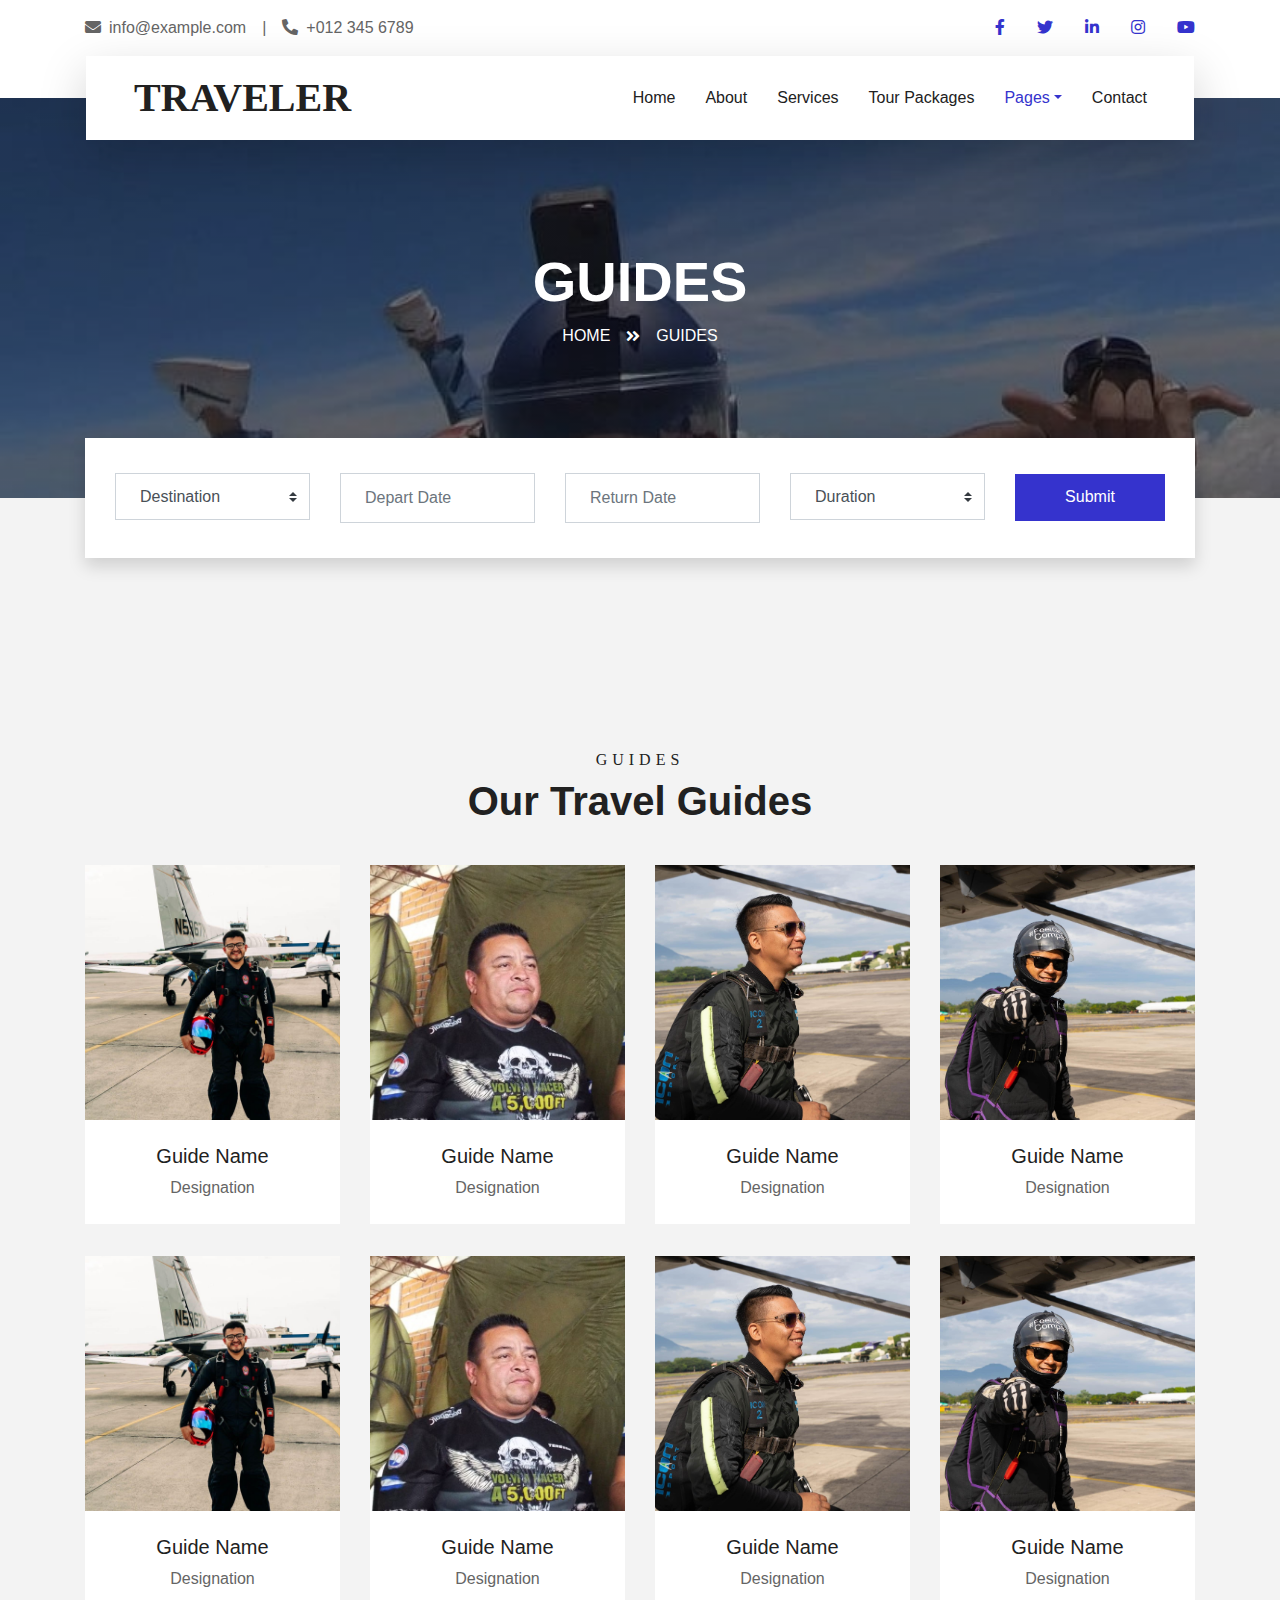
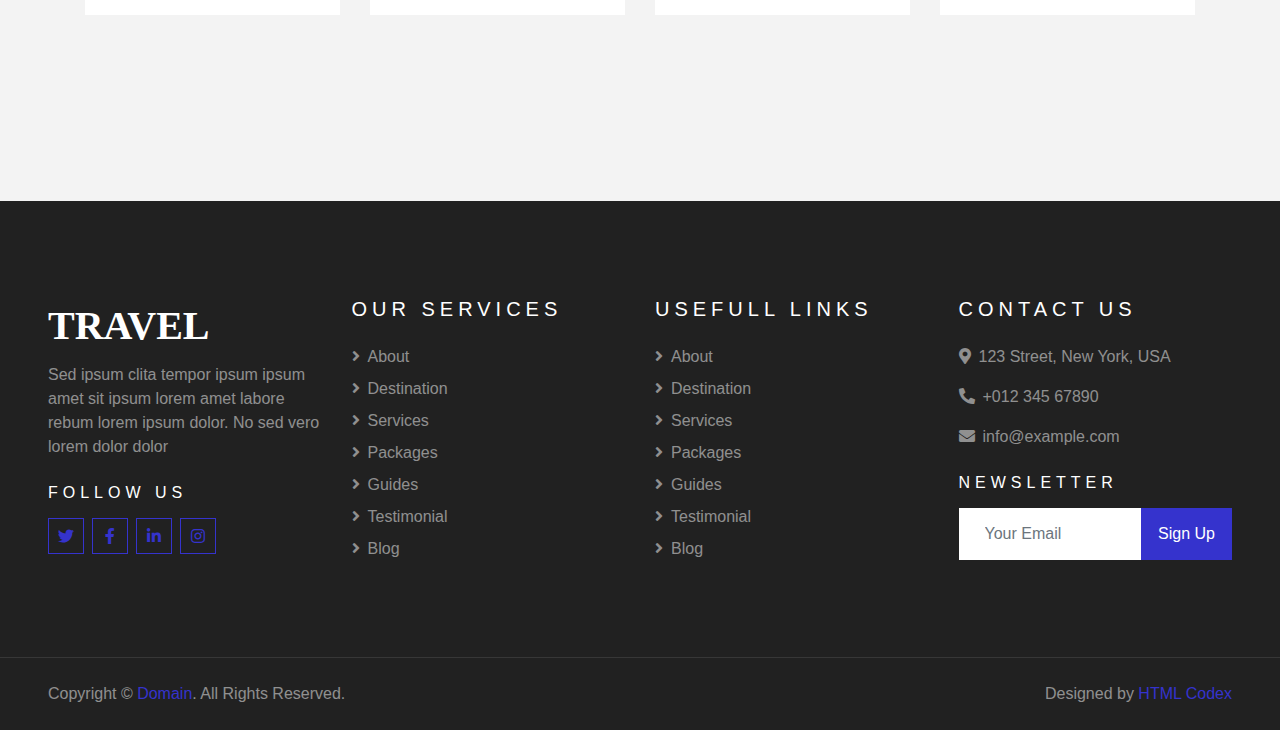
<file: guide.html>
<!DOCTYPE html>
<html lang="en">

<head>
    <meta charset="utf-8">
    <title>FESAPADE</title>
    <meta content="width=device-width, initial-scale=1.0" name="viewport">
    <meta content="fesapade, paracaidismo, el salvador, skydiving" name="keywords">
    <meta content="fesapade, paracaidismo, el salvador, skydiving" name="description">

    <!-- Favicon -->
    <link href="img/favicon.ico" rel="icon">

    <!-- Google Web Fonts -->
    <link rel="preconnect" href="https://fonts.gstatic.com">
    <link href="https://fonts.googleapis.com/css2?family=Poppins:wght@400;500;600;700&display=swap" rel="stylesheet"> 

    <!-- Font Awesome -->
    <link href="https://cdnjs.cloudflare.com/ajax/libs/font-awesome/5.10.0/css/all.min.css" rel="stylesheet">

    <!-- Libraries Stylesheet -->
    <link href="lib/owlcarousel/assets/owl.carousel.min.css" rel="stylesheet">
    <link href="lib/tempusdominus/css/tempusdominus-bootstrap-4.min.css" rel="stylesheet" />

    <!-- Customized Bootstrap Stylesheet -->
    <link href="css/style.css" rel="stylesheet">
</head>

<body>
    <!-- Topbar Start -->
    <div class="container-fluid bg-light pt-3 d-none d-lg-block">
        <div class="container">
            <div class="row">
                <div class="col-lg-6 text-center text-lg-left mb-2 mb-lg-0">
                    <div class="d-inline-flex align-items-center">
                        <p><i class="fa fa-envelope mr-2"></i>info@example.com</p>
                        <p class="text-body px-3">|</p>
                        <p><i class="fa fa-phone-alt mr-2"></i>+012 345 6789</p>
                    </div>
                </div>
                <div class="col-lg-6 text-center text-lg-right">
                    <div class="d-inline-flex align-items-center">
                        <a class="text-primary px-3" href="">
                            <i class="fab fa-facebook-f"></i>
                        </a>
                        <a class="text-primary px-3" href="">
                            <i class="fab fa-twitter"></i>
                        </a>
                        <a class="text-primary px-3" href="">
                            <i class="fab fa-linkedin-in"></i>
                        </a>
                        <a class="text-primary px-3" href="">
                            <i class="fab fa-instagram"></i>
                        </a>
                        <a class="text-primary pl-3" href="">
                            <i class="fab fa-youtube"></i>
                        </a>
                    </div>
                </div>
            </div>
        </div>
    </div>
    <!-- Topbar End -->


    <!-- Navbar Start -->
    <div class="container-fluid position-relative nav-bar p-0">
        <div class="container-lg position-relative p-0 px-lg-3" style="z-index: 9;">
            <nav class="navbar navbar-expand-lg bg-light navbar-light shadow-lg py-3 py-lg-0 pl-3 pl-lg-5">
                <a href="" class="navbar-brand">
                    <h1 class="m-0 text-primary"><span class="text-dark">TRAVEL</span>ER</h1>
                </a>
                <button type="button" class="navbar-toggler" data-toggle="collapse" data-target="#navbarCollapse">
                    <span class="navbar-toggler-icon"></span>
                </button>
                <div class="collapse navbar-collapse justify-content-between px-3" id="navbarCollapse">
                    <div class="navbar-nav ml-auto py-0">
                        <a href="index.html" class="nav-item nav-link">Home</a>
                        <a href="about.html" class="nav-item nav-link">About</a>
                        <a href="service.html" class="nav-item nav-link">Services</a>
                        <a href="package.html" class="nav-item nav-link">Tour Packages</a>
                        <div class="nav-item dropdown">
                            <a href="#" class="nav-link dropdown-toggle active" data-toggle="dropdown">Pages</a>
                            <div class="dropdown-menu border-0 rounded-0 m-0">
                                <a href="blog.html" class="dropdown-item">Blog Grid</a>
                                <a href="single.html" class="dropdown-item">Blog Detail</a>
                                <a href="destination.html" class="dropdown-item">Destination</a>
                                <a href="guide.html" class="dropdown-item active">Travel Guides</a>
                                <a href="testimonial.html" class="dropdown-item">Testimonial</a>
                            </div>
                        </div>
                        <a href="contact.html" class="nav-item nav-link">Contact</a>
                    </div>
                </div>
            </nav>
        </div>
    </div>
    <!-- Navbar End -->


    <!-- Header Start -->
    <div class="container-fluid page-header">
        <div class="container">
            <div class="d-flex flex-column align-items-center justify-content-center" style="min-height: 400px">
                <h3 class="display-4 text-white text-uppercase">Guides</h3>
                <div class="d-inline-flex text-white">
                    <p class="m-0 text-uppercase"><a class="text-white" href="">Home</a></p>
                    <i class="fa fa-angle-double-right pt-1 px-3"></i>
                    <p class="m-0 text-uppercase">Guides</p>
                </div>
            </div>
        </div>
    </div>
    <!-- Header End -->


    <!-- Booking Start -->
    <div class="container-fluid booking mt-5 pb-5">
        <div class="container pb-5">
            <div class="bg-light shadow" style="padding: 30px;">
                <div class="row align-items-center" style="min-height: 60px;">
                    <div class="col-md-10">
                        <div class="row">
                            <div class="col-md-3">
                                <div class="mb-3 mb-md-0">
                                    <select class="custom-select px-4" style="height: 47px;">
                                        <option selected>Destination</option>
                                        <option value="1">Destination 1</option>
                                        <option value="2">Destination 1</option>
                                        <option value="3">Destination 1</option>
                                    </select>
                                </div>
                            </div>
                            <div class="col-md-3">
                                <div class="mb-3 mb-md-0">
                                    <div class="date" id="date1" data-target-input="nearest">
                                        <input type="text" class="form-control p-4 datetimepicker-input" placeholder="Depart Date" data-target="#date1" data-toggle="datetimepicker"/>
                                    </div>
                                </div>
                            </div>
                            <div class="col-md-3">
                                <div class="mb-3 mb-md-0">
                                    <div class="date" id="date2" data-target-input="nearest">
                                        <input type="text" class="form-control p-4 datetimepicker-input" placeholder="Return Date" data-target="#date2" data-toggle="datetimepicker"/>
                                    </div>
                                </div>
                            </div>
                            <div class="col-md-3">
                                <div class="mb-3 mb-md-0">
                                    <select class="custom-select px-4" style="height: 47px;">
                                        <option selected>Duration</option>
                                        <option value="1">Duration 1</option>
                                        <option value="2">Duration 1</option>
                                        <option value="3">Duration 1</option>
                                    </select>
                                </div>
                            </div>
                        </div>
                    </div>
                    <div class="col-md-2">
                        <button class="btn btn-primary btn-block" type="submit" style="height: 47px; margin-top: -2px;">Submit</button>
                    </div>
                </div>
            </div>
        </div>
    </div>
    <!-- Booking End -->


    <!-- Team Start -->
    <div class="container-fluid py-5">
        <div class="container pt-5 pb-3">
            <div class="text-center mb-3 pb-3">
                <h6 class="text-primary text-uppercase" style="letter-spacing: 5px;">Guides</h6>
                <h1>Our Travel Guides</h1>
            </div>
            <div class="row">
                <div class="col-lg-3 col-md-4 col-sm-6 pb-2">
                    <div class="team-item bg-white mb-4">
                        <div class="team-img position-relative overflow-hidden">
                            <img class="img-fluid w-100" src="img/team-1.jpg" alt="">
                            <div class="team-social">
                                <a class="btn btn-outline-primary btn-square" href=""><i class="fab fa-twitter"></i></a>
                                <a class="btn btn-outline-primary btn-square" href=""><i class="fab fa-facebook-f"></i></a>
                                <a class="btn btn-outline-primary btn-square" href=""><i class="fab fa-instagram"></i></a>
                                <a class="btn btn-outline-primary btn-square" href=""><i class="fab fa-linkedin-in"></i></a>
                            </div>
                        </div>
                        <div class="text-center py-4">
                            <h5 class="text-truncate">Guide Name</h5>
                            <p class="m-0">Designation</p>
                        </div>
                    </div>
                </div>
                <div class="col-lg-3 col-md-4 col-sm-6 pb-2">
                    <div class="team-item bg-white mb-4">
                        <div class="team-img position-relative overflow-hidden">
                            <img class="img-fluid w-100" src="img/team-2.jpg" alt="">
                            <div class="team-social">
                                <a class="btn btn-outline-primary btn-square" href=""><i class="fab fa-twitter"></i></a>
                                <a class="btn btn-outline-primary btn-square" href=""><i class="fab fa-facebook-f"></i></a>
                                <a class="btn btn-outline-primary btn-square" href=""><i class="fab fa-instagram"></i></a>
                                <a class="btn btn-outline-primary btn-square" href=""><i class="fab fa-linkedin-in"></i></a>
                            </div>
                        </div>
                        <div class="text-center py-4">
                            <h5 class="text-truncate">Guide Name</h5>
                            <p class="m-0">Designation</p>
                        </div>
                    </div>
                </div>
                <div class="col-lg-3 col-md-4 col-sm-6 pb-2">
                    <div class="team-item bg-white mb-4">
                        <div class="team-img position-relative overflow-hidden">
                            <img class="img-fluid w-100" src="img/team-3.jpg" alt="">
                            <div class="team-social">
                                <a class="btn btn-outline-primary btn-square" href=""><i class="fab fa-twitter"></i></a>
                                <a class="btn btn-outline-primary btn-square" href=""><i class="fab fa-facebook-f"></i></a>
                                <a class="btn btn-outline-primary btn-square" href=""><i class="fab fa-instagram"></i></a>
                                <a class="btn btn-outline-primary btn-square" href=""><i class="fab fa-linkedin-in"></i></a>
                            </div>
                        </div>
                        <div class="text-center py-4">
                            <h5 class="text-truncate">Guide Name</h5>
                            <p class="m-0">Designation</p>
                        </div>
                    </div>
                </div>
                <div class="col-lg-3 col-md-4 col-sm-6 pb-2">
                    <div class="team-item bg-white mb-4">
                        <div class="team-img position-relative overflow-hidden">
                            <img class="img-fluid w-100" src="img/team-4.jpg" alt="">
                            <div class="team-social">
                                <a class="btn btn-outline-primary btn-square" href=""><i class="fab fa-twitter"></i></a>
                                <a class="btn btn-outline-primary btn-square" href=""><i class="fab fa-facebook-f"></i></a>
                                <a class="btn btn-outline-primary btn-square" href=""><i class="fab fa-instagram"></i></a>
                                <a class="btn btn-outline-primary btn-square" href=""><i class="fab fa-linkedin-in"></i></a>
                            </div>
                        </div>
                        <div class="text-center py-4">
                            <h5 class="text-truncate">Guide Name</h5>
                            <p class="m-0">Designation</p>
                        </div>
                    </div>
                </div>
                <div class="col-lg-3 col-md-4 col-sm-6 pb-2">
                    <div class="team-item bg-white mb-4">
                        <div class="team-img position-relative overflow-hidden">
                            <img class="img-fluid w-100" src="img/team-1.jpg" alt="">
                            <div class="team-social">
                                <a class="btn btn-outline-primary btn-square" href=""><i class="fab fa-twitter"></i></a>
                                <a class="btn btn-outline-primary btn-square" href=""><i class="fab fa-facebook-f"></i></a>
                                <a class="btn btn-outline-primary btn-square" href=""><i class="fab fa-instagram"></i></a>
                                <a class="btn btn-outline-primary btn-square" href=""><i class="fab fa-linkedin-in"></i></a>
                            </div>
                        </div>
                        <div class="text-center py-4">
                            <h5 class="text-truncate">Guide Name</h5>
                            <p class="m-0">Designation</p>
                        </div>
                    </div>
                </div>
                <div class="col-lg-3 col-md-4 col-sm-6 pb-2">
                    <div class="team-item bg-white mb-4">
                        <div class="team-img position-relative overflow-hidden">
                            <img class="img-fluid w-100" src="img/team-2.jpg" alt="">
                            <div class="team-social">
                                <a class="btn btn-outline-primary btn-square" href=""><i class="fab fa-twitter"></i></a>
                                <a class="btn btn-outline-primary btn-square" href=""><i class="fab fa-facebook-f"></i></a>
                                <a class="btn btn-outline-primary btn-square" href=""><i class="fab fa-instagram"></i></a>
                                <a class="btn btn-outline-primary btn-square" href=""><i class="fab fa-linkedin-in"></i></a>
                            </div>
                        </div>
                        <div class="text-center py-4">
                            <h5 class="text-truncate">Guide Name</h5>
                            <p class="m-0">Designation</p>
                        </div>
                    </div>
                </div>
                <div class="col-lg-3 col-md-4 col-sm-6 pb-2">
                    <div class="team-item bg-white mb-4">
                        <div class="team-img position-relative overflow-hidden">
                            <img class="img-fluid w-100" src="img/team-3.jpg" alt="">
                            <div class="team-social">
                                <a class="btn btn-outline-primary btn-square" href=""><i class="fab fa-twitter"></i></a>
                                <a class="btn btn-outline-primary btn-square" href=""><i class="fab fa-facebook-f"></i></a>
                                <a class="btn btn-outline-primary btn-square" href=""><i class="fab fa-instagram"></i></a>
                                <a class="btn btn-outline-primary btn-square" href=""><i class="fab fa-linkedin-in"></i></a>
                            </div>
                        </div>
                        <div class="text-center py-4">
                            <h5 class="text-truncate">Guide Name</h5>
                            <p class="m-0">Designation</p>
                        </div>
                    </div>
                </div>
                <div class="col-lg-3 col-md-4 col-sm-6 pb-2">
                    <div class="team-item bg-white mb-4">
                        <div class="team-img position-relative overflow-hidden">
                            <img class="img-fluid w-100" src="img/team-4.jpg" alt="">
                            <div class="team-social">
                                <a class="btn btn-outline-primary btn-square" href=""><i class="fab fa-twitter"></i></a>
                                <a class="btn btn-outline-primary btn-square" href=""><i class="fab fa-facebook-f"></i></a>
                                <a class="btn btn-outline-primary btn-square" href=""><i class="fab fa-instagram"></i></a>
                                <a class="btn btn-outline-primary btn-square" href=""><i class="fab fa-linkedin-in"></i></a>
                            </div>
                        </div>
                        <div class="text-center py-4">
                            <h5 class="text-truncate">Guide Name</h5>
                            <p class="m-0">Designation</p>
                        </div>
                    </div>
                </div>
            </div>
        </div>
    </div>
    <!-- Team End -->


    <!-- Footer Start -->
    <div class="container-fluid bg-dark text-white-50 py-5 px-sm-3 px-lg-5" style="margin-top: 90px;">
        <div class="row pt-5">
            <div class="col-lg-3 col-md-6 mb-5">
                <a href="" class="navbar-brand">
                    <h1 class="text-primary"><span class="text-white">TRAVEL</span>ER</h1>
                </a>
                <p>Sed ipsum clita tempor ipsum ipsum amet sit ipsum lorem amet labore rebum lorem ipsum dolor. No sed vero lorem dolor dolor</p>
                <h6 class="text-white text-uppercase mt-4 mb-3" style="letter-spacing: 5px;">Follow Us</h6>
                <div class="d-flex justify-content-start">
                    <a class="btn btn-outline-primary btn-square mr-2" href="#"><i class="fab fa-twitter"></i></a>
                    <a class="btn btn-outline-primary btn-square mr-2" href="#"><i class="fab fa-facebook-f"></i></a>
                    <a class="btn btn-outline-primary btn-square mr-2" href="#"><i class="fab fa-linkedin-in"></i></a>
                    <a class="btn btn-outline-primary btn-square" href="#"><i class="fab fa-instagram"></i></a>
                </div>
            </div>
            <div class="col-lg-3 col-md-6 mb-5">
                <h5 class="text-white text-uppercase mb-4" style="letter-spacing: 5px;">Our Services</h5>
                <div class="d-flex flex-column justify-content-start">
                    <a class="text-white-50 mb-2" href="#"><i class="fa fa-angle-right mr-2"></i>About</a>
                    <a class="text-white-50 mb-2" href="#"><i class="fa fa-angle-right mr-2"></i>Destination</a>
                    <a class="text-white-50 mb-2" href="#"><i class="fa fa-angle-right mr-2"></i>Services</a>
                    <a class="text-white-50 mb-2" href="#"><i class="fa fa-angle-right mr-2"></i>Packages</a>
                    <a class="text-white-50 mb-2" href="#"><i class="fa fa-angle-right mr-2"></i>Guides</a>
                    <a class="text-white-50 mb-2" href="#"><i class="fa fa-angle-right mr-2"></i>Testimonial</a>
                    <a class="text-white-50" href="#"><i class="fa fa-angle-right mr-2"></i>Blog</a>
                </div>
            </div>
            <div class="col-lg-3 col-md-6 mb-5">
                <h5 class="text-white text-uppercase mb-4" style="letter-spacing: 5px;">Usefull Links</h5>
                <div class="d-flex flex-column justify-content-start">
                    <a class="text-white-50 mb-2" href="#"><i class="fa fa-angle-right mr-2"></i>About</a>
                    <a class="text-white-50 mb-2" href="#"><i class="fa fa-angle-right mr-2"></i>Destination</a>
                    <a class="text-white-50 mb-2" href="#"><i class="fa fa-angle-right mr-2"></i>Services</a>
                    <a class="text-white-50 mb-2" href="#"><i class="fa fa-angle-right mr-2"></i>Packages</a>
                    <a class="text-white-50 mb-2" href="#"><i class="fa fa-angle-right mr-2"></i>Guides</a>
                    <a class="text-white-50 mb-2" href="#"><i class="fa fa-angle-right mr-2"></i>Testimonial</a>
                    <a class="text-white-50" href="#"><i class="fa fa-angle-right mr-2"></i>Blog</a>
                </div>
            </div>
            <div class="col-lg-3 col-md-6 mb-5">
                <h5 class="text-white text-uppercase mb-4" style="letter-spacing: 5px;">Contact Us</h5>
                <p><i class="fa fa-map-marker-alt mr-2"></i>123 Street, New York, USA</p>
                <p><i class="fa fa-phone-alt mr-2"></i>+012 345 67890</p>
                <p><i class="fa fa-envelope mr-2"></i>info@example.com</p>
                <h6 class="text-white text-uppercase mt-4 mb-3" style="letter-spacing: 5px;">Newsletter</h6>
                <div class="w-100">
                    <div class="input-group">
                        <input type="text" class="form-control border-light" style="padding: 25px;" placeholder="Your Email">
                        <div class="input-group-append">
                            <button class="btn btn-primary px-3">Sign Up</button>
                        </div>
                    </div>
                </div>
            </div>
        </div>
    </div>
    <div class="container-fluid bg-dark text-white border-top py-4 px-sm-3 px-md-5" style="border-color: rgba(256, 256, 256, .1) !important;">
        <div class="row">
            <div class="col-lg-6 text-center text-md-left mb-3 mb-md-0">
                <p class="m-0 text-white-50">Copyright &copy; <a href="#">Domain</a>. All Rights Reserved.</a>
                </p>
            </div>
            <div class="col-lg-6 text-center text-md-right">
                <p class="m-0 text-white-50">Designed by <a href="https://htmlcodex.com">HTML Codex</a>
                </p>
            </div>
        </div>
    </div>
    <!-- Footer End -->


    <!-- Back to Top -->
    <a href="#" class="btn btn-lg btn-primary btn-lg-square back-to-top"><i class="fa fa-angle-double-up"></i></a>


    <!-- JavaScript Libraries -->
    <script src="https://code.jquery.com/jquery-3.4.1.min.js"></script>
    <script src="https://stackpath.bootstrapcdn.com/bootstrap/4.4.1/js/bootstrap.bundle.min.js"></script>
    <script src="lib/easing/easing.min.js"></script>
    <script src="lib/owlcarousel/owl.carousel.min.js"></script>
    <script src="lib/tempusdominus/js/moment.min.js"></script>
    <script src="lib/tempusdominus/js/moment-timezone.min.js"></script>
    <script src="lib/tempusdominus/js/tempusdominus-bootstrap-4.min.js"></script>

    <!-- Contact Javascript File -->
    <script src="mail/jqBootstrapValidation.min.js"></script>
    <script src="mail/contact.js"></script>

    <!-- Template Javascript -->
    <script src="js/main.js"></script>
</body>

</html>
</file>
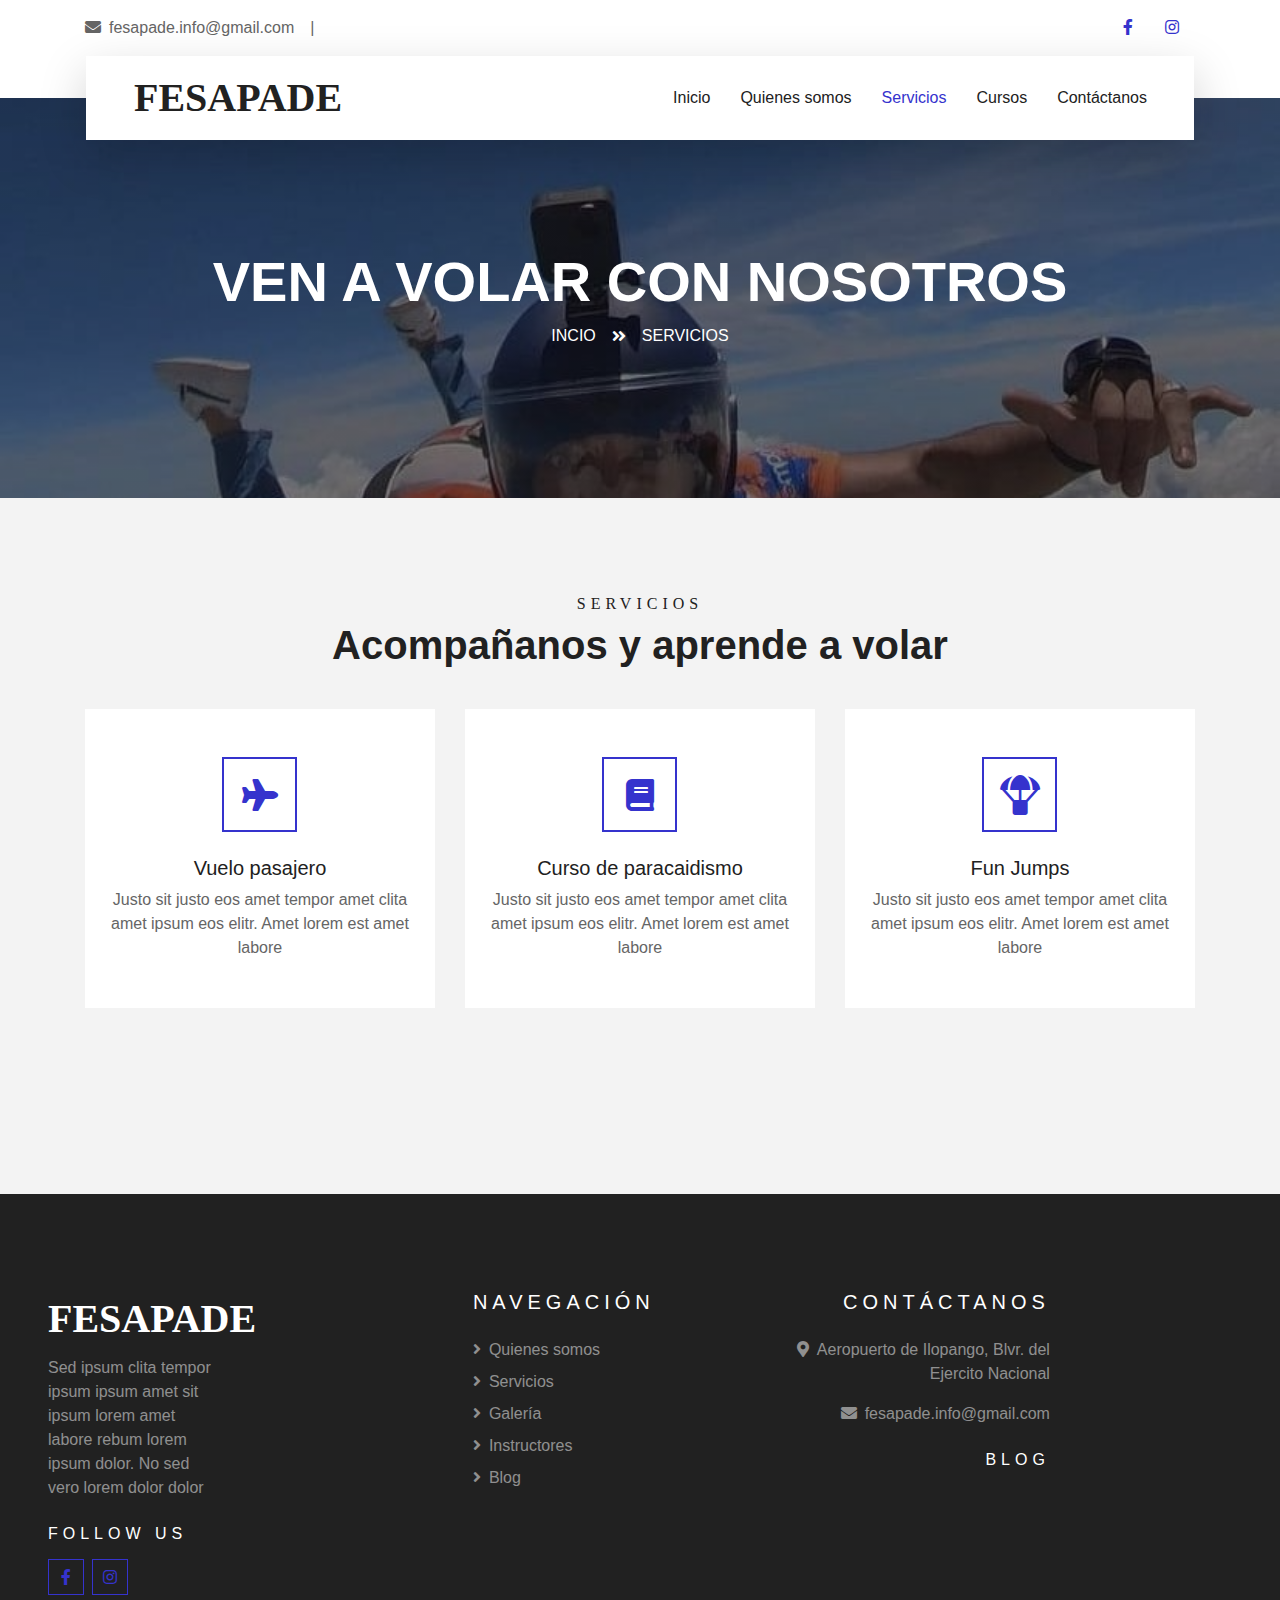
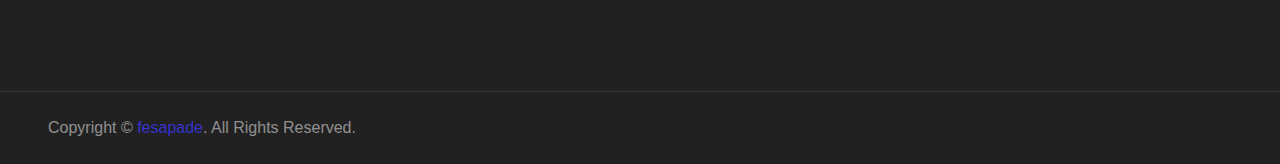
<file: service.html>
<!DOCTYPE html>
<html lang="en">

<head>
    <meta charset="utf-8">
    <title>FESAPADE</title>
    <meta content="width=device-width, initial-scale=1.0" name="viewport">
    <meta content="fesapade, paracaidismo, el salvador, skydiving" name="keywords">
    <meta content="fesapade, paracaidismo, el salvador, skydiving" name="description">

    <!-- Favicon -->
    <link href="img/favicon.ico" rel="icon">

    <!-- Google Web Fonts -->
    <link rel="preconnect" href="https://fonts.gstatic.com">
    <link href="https://fonts.googleapis.com/css2?family=Poppins:wght@400;500;600;700&display=swap" rel="stylesheet"> 

    <!-- Font Awesome -->
    <link href="https://cdnjs.cloudflare.com/ajax/libs/font-awesome/5.10.0/css/all.min.css" rel="stylesheet">

    <!-- Libraries Stylesheet -->
    <link href="lib/owlcarousel/assets/owl.carousel.min.css" rel="stylesheet">
    <link href="lib/tempusdominus/css/tempusdominus-bootstrap-4.min.css" rel="stylesheet" />

    <!-- Used fonts -->
    <link href="https://db.onlinewebfonts.com/c/a32668abb74c9255cab79c4dd656e726?family=Clonoid+W03+Bold+Italic" rel="stylesheet">
    <link href="https://db.onlinewebfonts.com/c/2206d6cc490084998d531e8c1b2cbb4a?family=Druk+Wide+Bold" rel="stylesheet">
    <link href="https://db.onlinewebfonts.com/c/160f151bb5c24f63117344faa604d58b?family=Nexa+W01+Heavy" rel="stylesheet">
    <link href="https://db.onlinewebfonts.com/c/effd74cbf0d7ec814ef5b5c8b44e0988?family=Veneer+W01+Two" rel="stylesheet">


    <!-- Customized Bootstrap Stylesheet -->
    <link href="css/style.css" rel="stylesheet">
</head>

<body>
    <!-- Topbar Start -->
    <!-- Topbar Start -->
    <div class="container-fluid bg-light pt-3 d-none d-lg-block">
        <div class="container">
            <div class="row">
                <div class="col-lg-6 text-center text-lg-left mb-2 mb-lg-0">
                    <div class="d-inline-flex align-items-center">
                        <p><i class="fa fa-envelope mr-2"></i>fesapade.info@gmail.com</p>
                        <p class="text-body px-3">|</p>
                        <!--<p><i class="fa fa-phone-alt mr-2"></i>+012 345 6789</p>-->
                    </div>
                </div>
                <div class="col-lg-6 text-center text-lg-right">
                    <div class="d-inline-flex align-items-center">
                        <a class="text-primary px-3" href="">
                            <i class="fab fa-facebook-f"></i>
                        </a>
                        
                        <a class="text-primary px-3" href="">
                            <i class="fab fa-instagram"></i>
                        </a>
                    </div>
                </div>
            </div>
        </div>
    </div>
    <!-- Topbar End -->

    <!-- Navbar Start -->
    <div class="container-fluid position-relative nav-bar p-0">
        <div class="container-lg position-relative p-0 px-lg-3" style="z-index: 9;">
            <nav class="navbar navbar-expand-lg bg-light navbar-light shadow-lg py-3 py-lg-0 pl-3 pl-lg-5">
                <a href="" class="navbar-brand">
                    <h1 class="m-0 text-primary"><span class="text-dark">FESAPADE</span></h1>
                </a>
                <button type="button" class="navbar-toggler" data-toggle="collapse" data-target="#navbarCollapse">
                    <span class="navbar-toggler-icon"></span>
                </button>
                <div class="collapse navbar-collapse justify-content-between px-3" id="navbarCollapse">
                    <div class="navbar-nav ml-auto py-0">
                        <a href="index.html" class="nav-item nav-link">Inicio</a>
                        <a href="about.html" class="nav-item nav-link">Quienes somos</a>
                        <a href="service.html" class="nav-item nav-link active">Servicios</a>
                        <a href="package.html" class="nav-item nav-link">Cursos</a>
                        <!--<div class="nav-item dropdown">
                            <a href="#" class="nav-link dropdown-toggle" data-toggle="dropdown">Pages</a>
                            <div class="dropdown-menu border-0 rounded-0 m-0">
                                <a href="blog.html" class="dropdown-item">Blog Grid</a>
                                <a href="single.html" class="dropdown-item">Blog Detail</a>
                                <a href="destination.html" class="dropdown-item">Destination</a>
                                <a href="guide.html" class="dropdown-item">Travel Guides</a>
                                <a href="testimonial.html" class="dropdown-item">Testimonial</a>
                            </div>
                        </div> -->
                        <a href="contact.html" class="nav-item nav-link">Contáctanos</a>
                    </div>
                </div>
            </nav>
        </div>
    </div>
    <!-- Navbar End -->


    <!-- Header Start -->
    <div class="container-fluid page-header">
        <div class="container">
            <div class="d-flex flex-column align-items-center justify-content-center" style="min-height: 400px">
                <h3 class="display-4 text-white text-uppercase">Ven a volar con nosotros</h3>
                <div class="d-inline-flex text-white">
                    <p class="m-0 text-uppercase"><a class="text-white" href="">Incio</a></p>
                    <i class="fa fa-angle-double-right pt-1 px-3"></i>
                    <p class="m-0 text-uppercase">Servicios</p>
                </div>
            </div>
        </div>
    </div>
    <!-- Header End -->



    <!-- Service Start -->
    <div class="container-fluid py-5">
        <div class="container pt-5 pb-3">
            <div class="text-center mb-3 pb-3">
                <h6 class="text-primary text-uppercase" style="letter-spacing: 5px;">Servicios</h6>
                <h1>Acompañanos y aprende a volar</h1>
            </div>
            <div class="row">
                <div class="col-lg-4 col-md-6 mb-4">
                    <div class="service-item bg-white text-center mb-2 py-5 px-4">
                        <i class="fa fa-2x fa-plane mx-auto mb-4"></i>
                        <!--<i class="bi bi-airplane mx-auto mb-4"></i>-->
                        <h5 class="mb-2">Vuelo pasajero</h5>
                        <p class="m-0">Justo sit justo eos amet tempor amet clita amet ipsum eos elitr. Amet lorem est amet labore</p>
                    </div>
                </div>
                <div class="col-lg-4 col-md-6 mb-4">
                    <div class="service-item bg-white text-center mb-2 py-5 px-4">
                        <i class="fa fa-2x fa-book mx-auto mb-4"></i>
                        <h5 class="mb-2">Curso de paracaidismo</h5>
                        <p class="m-0">Justo sit justo eos amet tempor amet clita amet ipsum eos elitr. Amet lorem est amet labore</p>
                    </div>
                </div>
                <div class="col-lg-4 col-md-6 mb-4">
                    <div class="service-item bg-white text-center mb-2 py-5 px-4">
                        <i class="fas fa-parachute-box mx-auto mb-4" style="font-size: 40px;"></i>
                        <h5 class="mb-2">Fun Jumps</h5>
                        <p class="m-0">Justo sit justo eos amet tempor amet clita amet ipsum eos elitr. Amet lorem est amet labore</p>
                    </div>
                </div>
            </div>
        </div>
    </div>
    <!-- Service End -->


    <!-- Testimonial Start -
    <div class="container-fluid py-5">
        <div class="container py-5">
            <div class="text-center mb-3 pb-3">
                <h6 class="text-primary text-uppercase" style="letter-spacing: 5px;">Testimonial</h6>
                <h1>What Say Our Clients</h1>
            </div>
            <div class="owl-carousel testimonial-carousel">
                <div class="text-center pb-4">
                    <img class="img-fluid mx-auto" src="img/testimonial-1.jpg" style="width: 100px; height: 100px;" >
                    <div class="testimonial-text bg-white p-4 mt-n5">
                        <p class="mt-5">Dolor et eos labore, stet justo sed est sed. Diam sed sed dolor stet amet eirmod eos labore diam
                        </p>
                        <h5 class="text-truncate">Client Name</h5>
                        <span>Profession</span>
                    </div>
                </div>
                <div class="text-center">
                    <img class="img-fluid mx-auto" src="img/testimonial-2.jpg" style="width: 100px; height: 100px;" >
                    <div class="testimonial-text bg-white p-4 mt-n5">
                        <p class="mt-5">Dolor et eos labore, stet justo sed est sed. Diam sed sed dolor stet amet eirmod eos labore diam
                        </p>
                        <h5 class="text-truncate">Client Name</h5>
                        <span>Profession</span>
                    </div>
                </div>
                <div class="text-center">
                    <img class="img-fluid mx-auto" src="img/testimonial-3.jpg" style="width: 100px; height: 100px;" >
                    <div class="testimonial-text bg-white p-4 mt-n5">
                        <p class="mt-5">Dolor et eos labore, stet justo sed est sed. Diam sed sed dolor stet amet eirmod eos labore diam
                        </p>
                        <h5 class="text-truncate">Client Name</h5>
                        <span>Profession</span>
                    </div>
                </div>
                <div class="text-center">
                    <img class="img-fluid mx-auto" src="img/testimonial-4.jpg" style="width: 100px; height: 100px;" >
                    <div class="testimonial-text bg-white p-4 mt-n5">
                        <p class="mt-5">Dolor et eos labore, stet justo sed est sed. Diam sed sed dolor stet amet eirmod eos labore diam
                        </p>
                        <h5 class="text-truncate">Client Name</h5>
                        <span>Profession</span>
                    </div>
                </div>
            </div>
        </div>
    </div>
    <- Testimonial End -->


    <!-- Footer Start -->
    <div class="container-fluid bg-dark text-white-50 py-5 px-sm-3 px-lg-5" style="margin-top: 90px;">
        <div class="row pt-5">
            <div class="col-lg-3 col-md-6 mb-5 footer-section">
                <a href="" class="navbar-brand">
                    <h1 class="text-primary"><span class="text-white">FESAPADE</span></h1>
                </a>
                <p>Sed ipsum clita tempor ipsum ipsum amet sit ipsum lorem amet labore rebum lorem ipsum dolor. No sed vero lorem dolor dolor</p>
                <h6 class="text-white text-uppercase mt-4 mb-3" style="letter-spacing: 5px;">Follow Us</h6>
                <div class="d-flex justify-content-start">
                    <a class="btn btn-outline-primary btn-square mr-2" href="#"><i class="fab fa-facebook-f"></i></a>
                    <a class="btn btn-outline-primary btn-square" href="#"><i class="fab fa-instagram"></i></a>
                </div>
            </div>
            <div class="col-lg-3 col-md-6 mb-5">
                <h5 class="text-white text-uppercase mb-4" style="letter-spacing: 5px;">Navegación</h5>
                <div class="d-flex flex-column justify-content-start">
                    <a class="text-white-50 mb-2" href="#"><i class="fa fa-angle-right mr-2"></i>Quienes somos</a>
                    <a class="text-white-50 mb-2" href="#"><i class="fa fa-angle-right mr-2"></i>Servicios</a>
                    <a class="text-white-50 mb-2" href="#"><i class="fa fa-angle-right mr-2"></i>Galería</a>
                    <a class="text-white-50 mb-2" href="#"><i class="fa fa-angle-right mr-2"></i>Instructores</a>
                    <a class="text-white-50" href="#"><i class="fa fa-angle-right mr-2"></i>Blog</a>
                </div>
            </div>
            <!--
            <div class="col-lg-3 col-md-6 mb-5">
                <h5 class="text-white text-uppercase mb-4" style="letter-spacing: 5px;">Usefull Links</h5>
                <div class="d-flex flex-column justify-content-start">
                    <a class="text-white-50 mb-2" href="#"><i class="fa fa-angle-right mr-2"></i>About</a>
                    <a class="text-white-50 mb-2" href="#"><i class="fa fa-angle-right mr-2"></i>Destination</a>
                    <a class="text-white-50 mb-2" href="#"><i class="fa fa-angle-right mr-2"></i>Services</a>
                    <a class="text-white-50 mb-2" href="#"><i class="fa fa-angle-right mr-2"></i>Packages</a>
                    <a class="text-white-50 mb-2" href="#"><i class="fa fa-angle-right mr-2"></i>Guides</a>
                    <a class="text-white-50 mb-2" href="#"><i class="fa fa-angle-right mr-2"></i>Testimonial</a>
                    <a class="text-white-50" href="#"><i class="fa fa-angle-right mr-2"></i>Blog</a>
                </div>
            </div>
            -->
            <div class="col-lg-3 col-md-6 mb-5 text-center text-md-right">
                <h5 class="text-white text-uppercase mb-4 " style="letter-spacing: 5px;">Contáctanos</h5>
                <p><i class="fa fa-map-marker-alt mr-2"></i>Aeropuerto de Ilopango, Blvr. del Ejercito Nacional</p>
                <!--<p><i class="fa fa-phone-alt mr-2"></i>+012 345 67890</p>-->
                <p><i class="fa fa-envelope mr-2"></i>fesapade.info@gmail.com</p>
                <h6 class="text-white text-uppercase mt-4 mb-3" style="letter-spacing: 5px;">Blog</h6>
                <div class="w-100">
                    <!--
                    <div class="input-group">
                        <input type="text" class="form-control border-light" style="padding: 25px;" placeholder="Your Email">
                        <div class="input-group-append">
                            <button class="btn btn-primary px-3">Sign Up</button>
                        </div>
                    </div>-->
                </div>
            </div>
        </div>
    </div>
    <div class="container-fluid bg-dark text-white border-top py-4 px-sm-3 px-md-5" style="border-color: rgba(256, 256, 256, .1) !important;">
        <div class="row">
            <div class="col-lg-6 text-center text-md-left mb-3 mb-md-0">
                <p class="m-0 text-white-50">Copyright &copy; <a href="#">fesapade</a>. All Rights Reserved.</a>
                </p>
            </div>
            <!--
            <div class="col-lg-6 text-center text-md-right">
                <p class="m-0 text-white-50">Designed by <a href="https://htmlcodex.com">HTML Codex</a>
                </p>
            </div>-->
        </div>
    </div>
    <!-- Footer End -->


    <!-- Back to Top -->
    <a href="#" class="btn btn-lg btn-primary btn-lg-square back-to-top"><i class="fa fa-angle-double-up"></i></a>


    <!-- JavaScript Libraries -->
    <script src="https://code.jquery.com/jquery-3.4.1.min.js"></script>
    <script src="https://stackpath.bootstrapcdn.com/bootstrap/4.4.1/js/bootstrap.bundle.min.js"></script>
    <script src="lib/easing/easing.min.js"></script>
    <script src="lib/owlcarousel/owl.carousel.min.js"></script>
    <script src="lib/tempusdominus/js/moment.min.js"></script>
    <script src="lib/tempusdominus/js/moment-timezone.min.js"></script>
    <script src="lib/tempusdominus/js/tempusdominus-bootstrap-4.min.js"></script>

    <!-- Contact Javascript File -->
    <script src="mail/jqBootstrapValidation.min.js"></script>
    <script src="mail/contact.js"></script>

    <!-- Template Javascript -->
    <script src="js/main.js"></script>
</body>

</html>
</file>
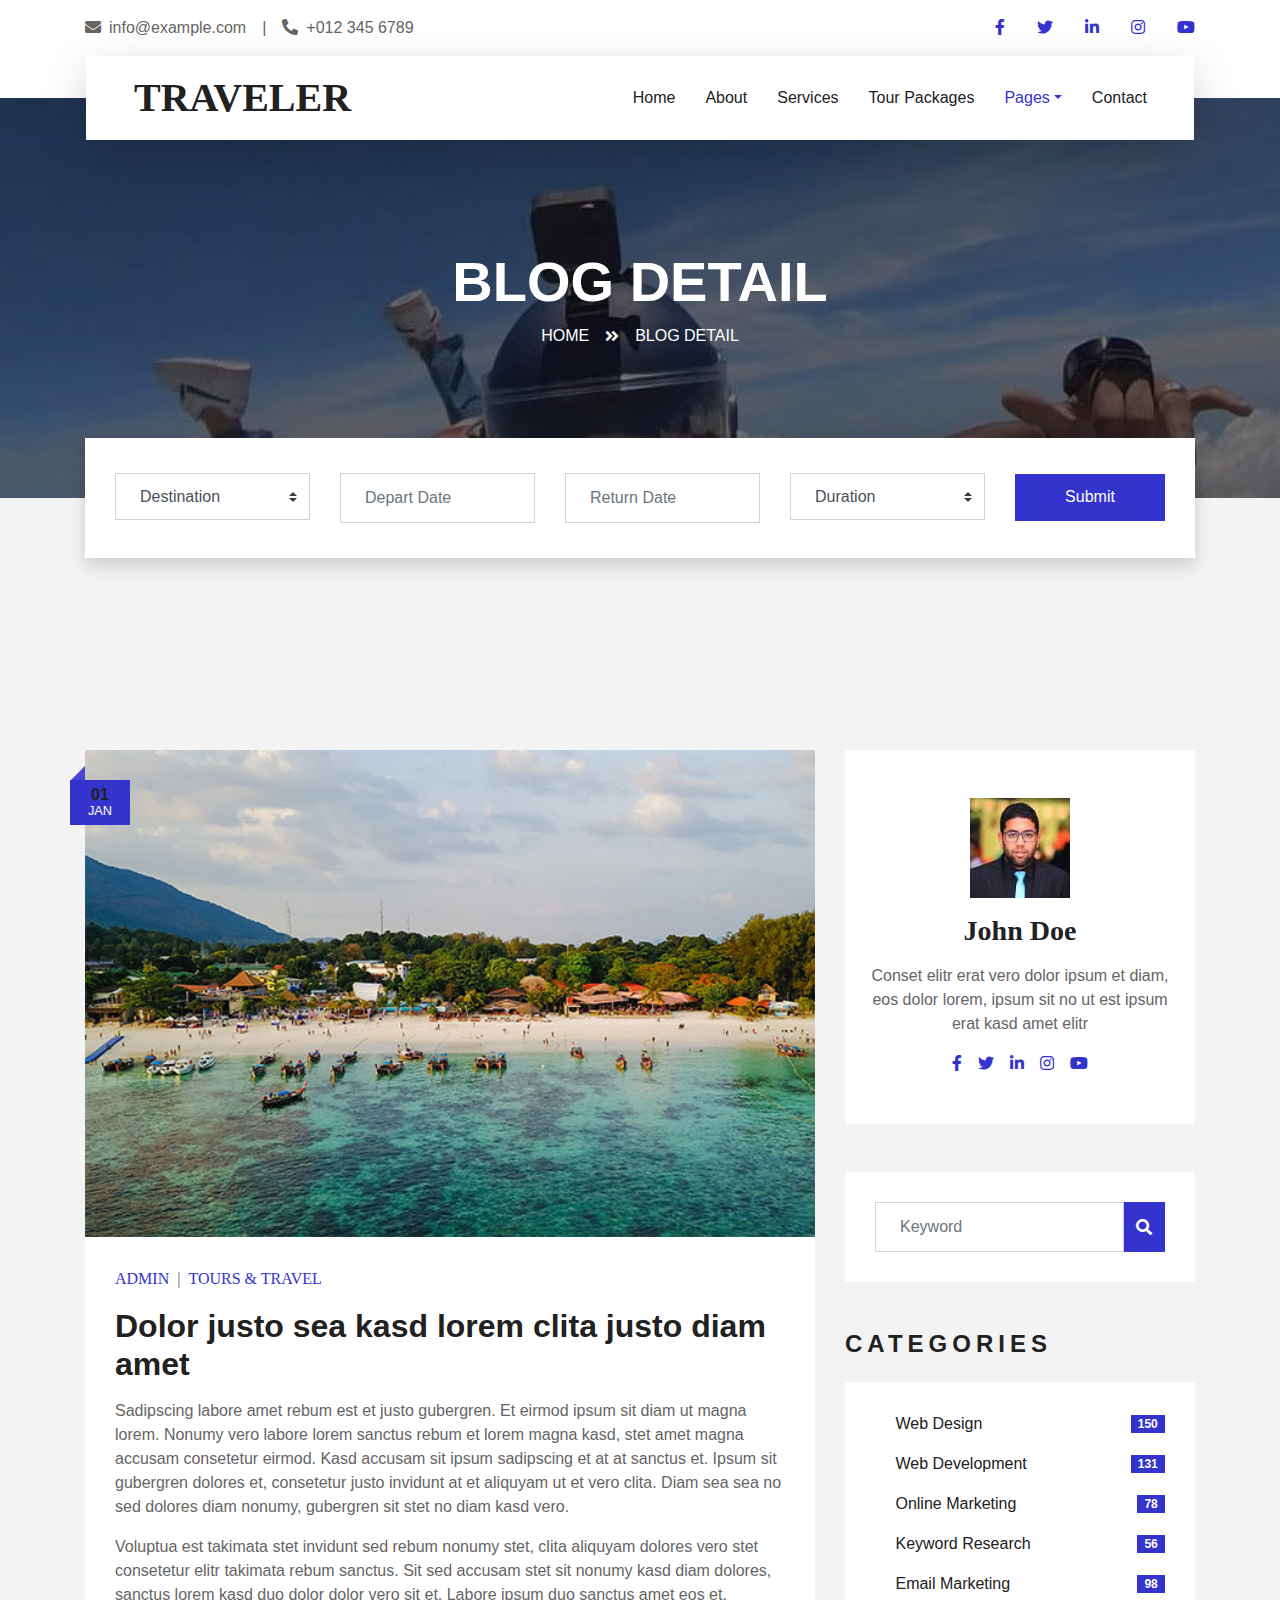
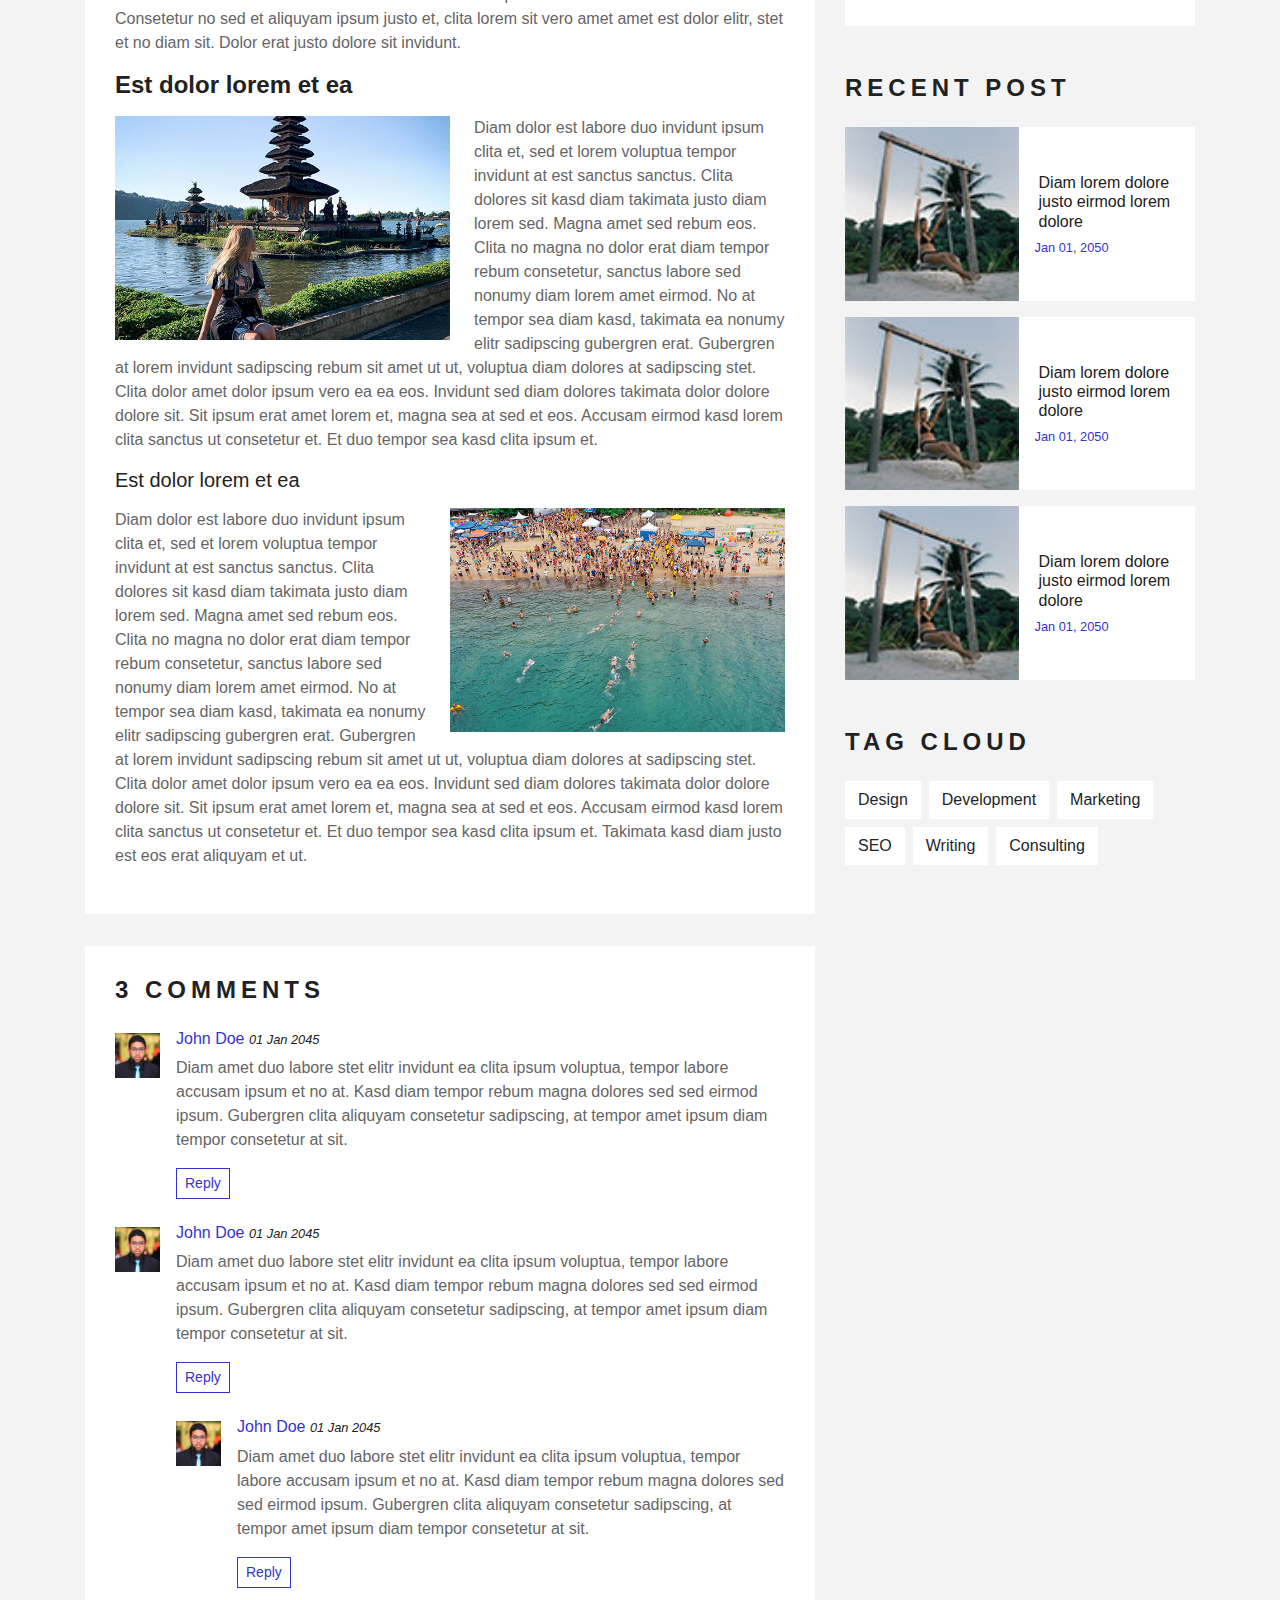
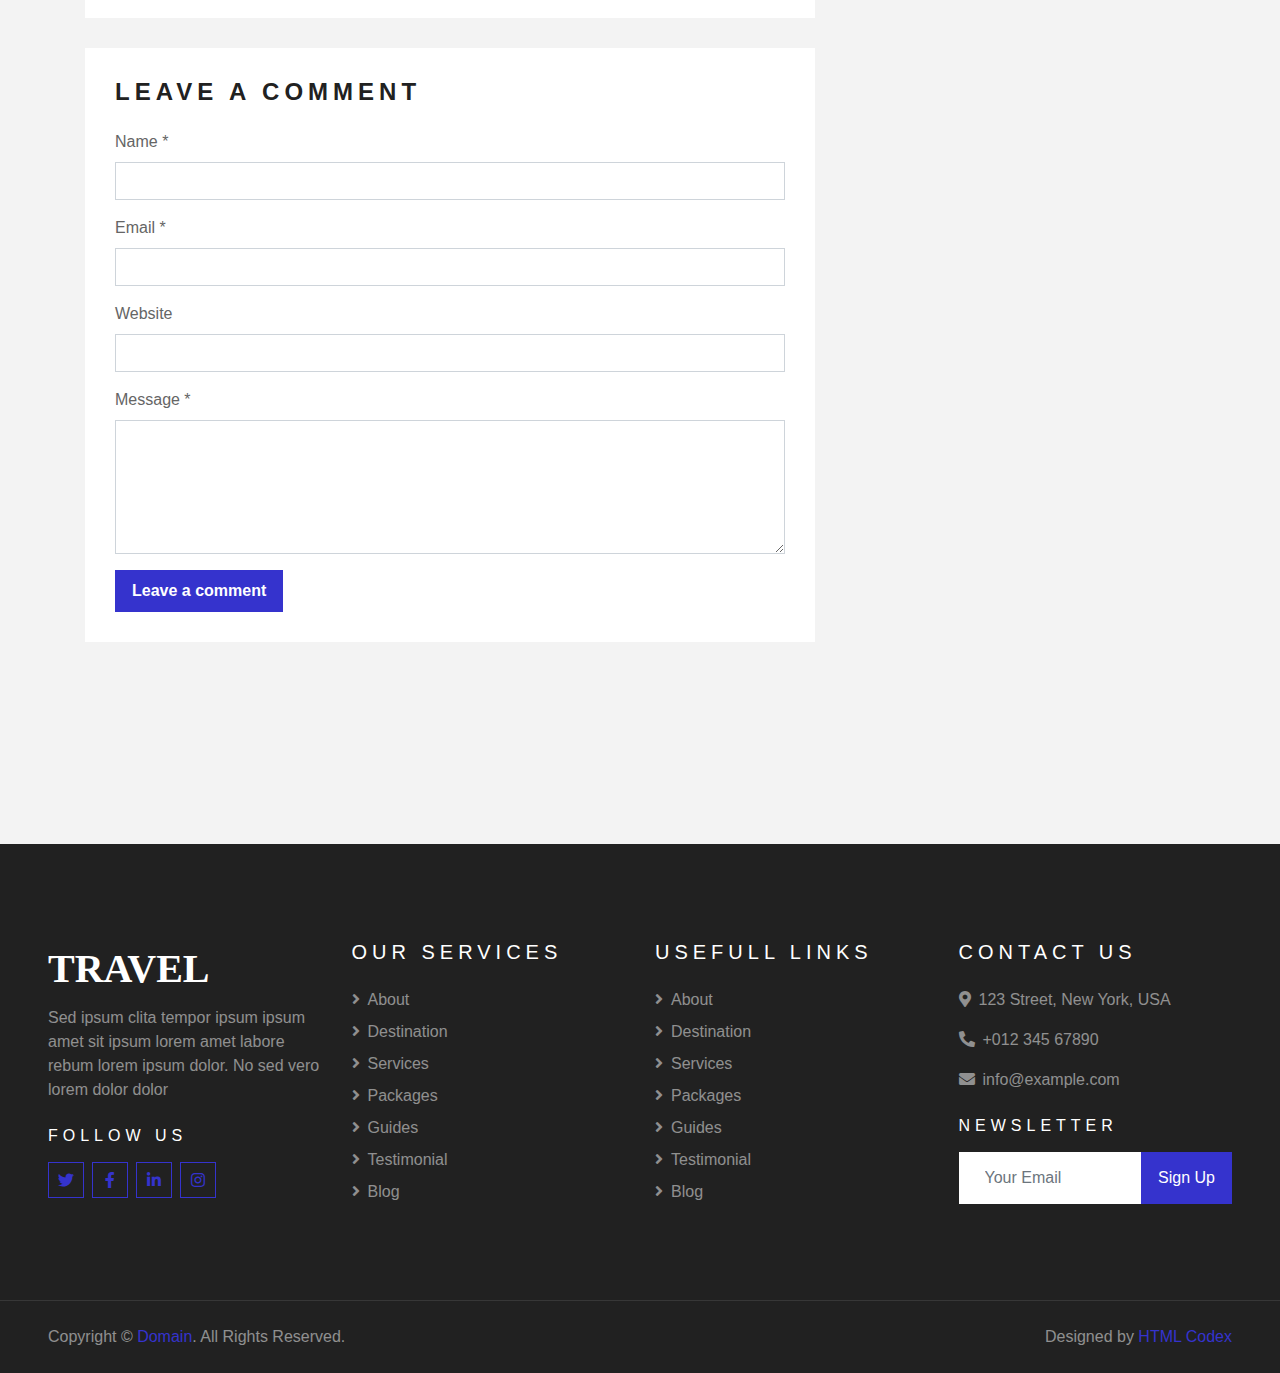
<file: single.html>
<!DOCTYPE html>
<html lang="en">

<head>
    <meta charset="utf-8">
    <title>FESAPADE</title>
    <meta content="width=device-width, initial-scale=1.0" name="viewport">
    <meta content="fesapade, paracaidismo, el salvador, skydiving" name="keywords">
    <meta content="fesapade, paracaidismo, el salvador, skydiving" name="description">

    <!-- Favicon -->
    <link href="img/favicon.ico" rel="icon">

    <!-- Google Web Fonts -->
    <link rel="preconnect" href="https://fonts.gstatic.com">
    <link href="https://fonts.googleapis.com/css2?family=Poppins:wght@400;500;600;700&display=swap" rel="stylesheet"> 

    <!-- Font Awesome -->
    <link href="https://cdnjs.cloudflare.com/ajax/libs/font-awesome/5.10.0/css/all.min.css" rel="stylesheet">

    <!-- Libraries Stylesheet -->
    <link href="lib/owlcarousel/assets/owl.carousel.min.css" rel="stylesheet">
    <link href="lib/tempusdominus/css/tempusdominus-bootstrap-4.min.css" rel="stylesheet" />

    <!-- Customized Bootstrap Stylesheet -->
    <link href="css/style.css" rel="stylesheet">
</head>

<body>
    <!-- Topbar Start -->
    <div class="container-fluid bg-light pt-3 d-none d-lg-block">
        <div class="container">
            <div class="row">
                <div class="col-lg-6 text-center text-lg-left mb-2 mb-lg-0">
                    <div class="d-inline-flex align-items-center">
                        <p><i class="fa fa-envelope mr-2"></i>info@example.com</p>
                        <p class="text-body px-3">|</p>
                        <p><i class="fa fa-phone-alt mr-2"></i>+012 345 6789</p>
                    </div>
                </div>
                <div class="col-lg-6 text-center text-lg-right">
                    <div class="d-inline-flex align-items-center">
                        <a class="text-primary px-3" href="">
                            <i class="fab fa-facebook-f"></i>
                        </a>
                        <a class="text-primary px-3" href="">
                            <i class="fab fa-twitter"></i>
                        </a>
                        <a class="text-primary px-3" href="">
                            <i class="fab fa-linkedin-in"></i>
                        </a>
                        <a class="text-primary px-3" href="">
                            <i class="fab fa-instagram"></i>
                        </a>
                        <a class="text-primary pl-3" href="">
                            <i class="fab fa-youtube"></i>
                        </a>
                    </div>
                </div>
            </div>
        </div>
    </div>
    <!-- Topbar End -->


    <!-- Navbar Start -->
    <div class="container-fluid position-relative nav-bar p-0">
        <div class="container-lg position-relative p-0 px-lg-3" style="z-index: 9;">
            <nav class="navbar navbar-expand-lg bg-light navbar-light shadow-lg py-3 py-lg-0 pl-3 pl-lg-5">
                <a href="" class="navbar-brand">
                    <h1 class="m-0 text-primary"><span class="text-dark">TRAVEL</span>ER</h1>
                </a>
                <button type="button" class="navbar-toggler" data-toggle="collapse" data-target="#navbarCollapse">
                    <span class="navbar-toggler-icon"></span>
                </button>
                <div class="collapse navbar-collapse justify-content-between px-3" id="navbarCollapse">
                    <div class="navbar-nav ml-auto py-0">
                        <a href="index.html" class="nav-item nav-link">Home</a>
                        <a href="about.html" class="nav-item nav-link">About</a>
                        <a href="service.html" class="nav-item nav-link">Services</a>
                        <a href="package.html" class="nav-item nav-link">Tour Packages</a>
                        <div class="nav-item dropdown">
                            <a href="#" class="nav-link dropdown-toggle active" data-toggle="dropdown">Pages</a>
                            <div class="dropdown-menu border-0 rounded-0 m-0">
                                <a href="blog.html" class="dropdown-item">Blog Grid</a>
                                <a href="single.html" class="dropdown-item active">Blog Detail</a>
                                <a href="destination.html" class="dropdown-item">Destination</a>
                                <a href="guide.html" class="dropdown-item">Travel Guides</a>
                                <a href="testimonial.html" class="dropdown-item">Testimonial</a>
                            </div>
                        </div>
                        <a href="contact.html" class="nav-item nav-link">Contact</a>
                    </div>
                </div>
            </nav>
        </div>
    </div>
    <!-- Navbar End -->


    <!-- Header Start -->
    <div class="container-fluid page-header">
        <div class="container">
            <div class="d-flex flex-column align-items-center justify-content-center" style="min-height: 400px">
                <h3 class="display-4 text-white text-uppercase">Blog Detail</h3>
                <div class="d-inline-flex text-white">
                    <p class="m-0 text-uppercase"><a class="text-white" href="">Home</a></p>
                    <i class="fa fa-angle-double-right pt-1 px-3"></i>
                    <p class="m-0 text-uppercase">Blog Detail</p>
                </div>
            </div>
        </div>
    </div>
    <!-- Header End -->


    <!-- Booking Start -->
    <div class="container-fluid booking mt-5 pb-5">
        <div class="container pb-5">
            <div class="bg-light shadow" style="padding: 30px;">
                <div class="row align-items-center" style="min-height: 60px;">
                    <div class="col-md-10">
                        <div class="row">
                            <div class="col-md-3">
                                <div class="mb-3 mb-md-0">
                                    <select class="custom-select px-4" style="height: 47px;">
                                        <option selected>Destination</option>
                                        <option value="1">Destination 1</option>
                                        <option value="2">Destination 1</option>
                                        <option value="3">Destination 1</option>
                                    </select>
                                </div>
                            </div>
                            <div class="col-md-3">
                                <div class="mb-3 mb-md-0">
                                    <div class="date" id="date1" data-target-input="nearest">
                                        <input type="text" class="form-control p-4 datetimepicker-input" placeholder="Depart Date" data-target="#date1" data-toggle="datetimepicker"/>
                                    </div>
                                </div>
                            </div>
                            <div class="col-md-3">
                                <div class="mb-3 mb-md-0">
                                    <div class="date" id="date2" data-target-input="nearest">
                                        <input type="text" class="form-control p-4 datetimepicker-input" placeholder="Return Date" data-target="#date2" data-toggle="datetimepicker"/>
                                    </div>
                                </div>
                            </div>
                            <div class="col-md-3">
                                <div class="mb-3 mb-md-0">
                                    <select class="custom-select px-4" style="height: 47px;">
                                        <option selected>Duration</option>
                                        <option value="1">Duration 1</option>
                                        <option value="2">Duration 1</option>
                                        <option value="3">Duration 1</option>
                                    </select>
                                </div>
                            </div>
                        </div>
                    </div>
                    <div class="col-md-2">
                        <button class="btn btn-primary btn-block" type="submit" style="height: 47px; margin-top: -2px;">Submit</button>
                    </div>
                </div>
            </div>
        </div>
    </div>
    <!-- Booking End -->


    <!-- Blog Start -->
    <div class="container-fluid py-5">
        <div class="container py-5">
            <div class="row">
                <div class="col-lg-8">
                    <!-- Blog Detail Start -->
                    <div class="pb-3">
                        <div class="blog-item">
                            <div class="position-relative">
                                <img class="img-fluid w-100" src="img/blog-1.jpg" alt="">
                                <div class="blog-date">
                                    <h6 class="font-weight-bold mb-n1">01</h6>
                                    <small class="text-white text-uppercase">Jan</small>
                                </div>
                            </div>
                        </div>
                        <div class="bg-white mb-3" style="padding: 30px;">
                            <div class="d-flex mb-3">
                                <a class="text-primary text-uppercase text-decoration-none" href="">Admin</a>
                                <span class="text-primary px-2">|</span>
                                <a class="text-primary text-uppercase text-decoration-none" href="">Tours & Travel</a>
                            </div>
                            <h2 class="mb-3">Dolor justo sea kasd lorem clita justo diam amet</h2>
                            <p>Sadipscing labore amet rebum est et justo gubergren. Et eirmod ipsum sit diam ut
                                magna lorem. Nonumy vero labore lorem sanctus rebum et lorem magna kasd, stet
                                amet magna accusam consetetur eirmod. Kasd accusam sit ipsum sadipscing et at at
                                sanctus et. Ipsum sit gubergren dolores et, consetetur justo invidunt at et
                                aliquyam ut et vero clita. Diam sea sea no sed dolores diam nonumy, gubergren
                                sit stet no diam kasd vero.</p>
                            <p>Voluptua est takimata stet invidunt sed rebum nonumy stet, clita aliquyam dolores
                                vero stet consetetur elitr takimata rebum sanctus. Sit sed accusam stet sit
                                nonumy kasd diam dolores, sanctus lorem kasd duo dolor dolor vero sit et. Labore
                                ipsum duo sanctus amet eos et. Consetetur no sed et aliquyam ipsum justo et,
                                clita lorem sit vero amet amet est dolor elitr, stet et no diam sit. Dolor erat
                                justo dolore sit invidunt.</p>
                            <h4 class="mb-3">Est dolor lorem et ea</h4>
                            <img class="img-fluid w-50 float-left mr-4 mb-2" src="img/blog-2.jpg">
                            <p>Diam dolor est labore duo invidunt ipsum clita et, sed et lorem voluptua tempor
                                invidunt at est sanctus sanctus. Clita dolores sit kasd diam takimata justo diam
                                lorem sed. Magna amet sed rebum eos. Clita no magna no dolor erat diam tempor
                                rebum consetetur, sanctus labore sed nonumy diam lorem amet eirmod. No at tempor
                                sea diam kasd, takimata ea nonumy elitr sadipscing gubergren erat. Gubergren at
                                lorem invidunt sadipscing rebum sit amet ut ut, voluptua diam dolores at
                                sadipscing stet. Clita dolor amet dolor ipsum vero ea ea eos. Invidunt sed diam
                                dolores takimata dolor dolore dolore sit. Sit ipsum erat amet lorem et, magna
                                sea at sed et eos. Accusam eirmod kasd lorem clita sanctus ut consetetur et. Et
                                duo tempor sea kasd clita ipsum et.</p>
                            <h5 class="mb-3">Est dolor lorem et ea</h5>
                            <img class="img-fluid w-50 float-right ml-4 mb-2" src="img/blog-3.jpg">
                            <p>Diam dolor est labore duo invidunt ipsum clita et, sed et lorem voluptua tempor
                                invidunt at est sanctus sanctus. Clita dolores sit kasd diam takimata justo diam
                                lorem sed. Magna amet sed rebum eos. Clita no magna no dolor erat diam tempor
                                rebum consetetur, sanctus labore sed nonumy diam lorem amet eirmod. No at tempor
                                sea diam kasd, takimata ea nonumy elitr sadipscing gubergren erat. Gubergren at
                                lorem invidunt sadipscing rebum sit amet ut ut, voluptua diam dolores at
                                sadipscing stet. Clita dolor amet dolor ipsum vero ea ea eos. Invidunt sed diam
                                dolores takimata dolor dolore dolore sit. Sit ipsum erat amet lorem et, magna
                                sea at sed et eos. Accusam eirmod kasd lorem clita sanctus ut consetetur et. Et
                                duo tempor sea kasd clita ipsum et. Takimata kasd diam justo est eos erat
                                aliquyam et ut.</p>
                        </div>
                    </div>
                    <!-- Blog Detail End -->
    
                    <!-- Comment List Start -->
                    <div class="bg-white" style="padding: 30px; margin-bottom: 30px;">
                        <h4 class="text-uppercase mb-4" style="letter-spacing: 5px;">3 Comments</h4>
                        <div class="media mb-4">
                            <img src="img/user.jpg" alt="Image" class="img-fluid mr-3 mt-1" style="width: 45px;">
                            <div class="media-body">
                                <h6><a href="">John Doe</a> <small><i>01 Jan 2045</i></small></h6>
                                <p>Diam amet duo labore stet elitr invidunt ea clita ipsum voluptua, tempor labore
                                    accusam ipsum et no at. Kasd diam tempor rebum magna dolores sed sed eirmod ipsum.
                                    Gubergren clita aliquyam consetetur sadipscing, at tempor amet ipsum diam tempor
                                    consetetur at sit.</p>
                                <button class="btn btn-sm btn-outline-primary">Reply</button>
                            </div>
                        </div>
                        <div class="media">
                            <img src="img/user.jpg" alt="Image" class="img-fluid mr-3 mt-1" style="width: 45px;">
                            <div class="media-body">
                                <h6><a href="">John Doe</a> <small><i>01 Jan 2045</i></small></h6>
                                <p>Diam amet duo labore stet elitr invidunt ea clita ipsum voluptua, tempor labore
                                    accusam ipsum et no at. Kasd diam tempor rebum magna dolores sed sed eirmod ipsum.
                                    Gubergren clita aliquyam consetetur sadipscing, at tempor amet ipsum diam tempor
                                    consetetur at sit.</p>
                                <button class="btn btn-sm btn-outline-primary">Reply</button>
                                <div class="media mt-4">
                                    <img src="img/user.jpg" alt="Image" class="img-fluid mr-3 mt-1"
                                        style="width: 45px;">
                                    <div class="media-body">
                                        <h6><a href="">John Doe</a> <small><i>01 Jan 2045</i></small></h6>
                                        <p>Diam amet duo labore stet elitr invidunt ea clita ipsum voluptua, tempor
                                            labore accusam ipsum et no at. Kasd diam tempor rebum magna dolores sed sed
                                            eirmod ipsum. Gubergren clita aliquyam consetetur sadipscing, at tempor amet
                                            ipsum diam tempor consetetur at sit.</p>
                                        <button class="btn btn-sm btn-outline-primary">Reply</button>
                                    </div>
                                </div>
                            </div>
                        </div>
                    </div>
                    <!-- Comment List End -->
    
                    <!-- Comment Form Start -->
                    <div class="bg-white mb-3" style="padding: 30px;">
                        <h4 class="text-uppercase mb-4" style="letter-spacing: 5px;">Leave a comment</h4>
                        <form>
                            <div class="form-group">
                                <label for="name">Name *</label>
                                <input type="text" class="form-control" id="name">
                            </div>
                            <div class="form-group">
                                <label for="email">Email *</label>
                                <input type="email" class="form-control" id="email">
                            </div>
                            <div class="form-group">
                                <label for="website">Website</label>
                                <input type="url" class="form-control" id="website">
                            </div>
    
                            <div class="form-group">
                                <label for="message">Message *</label>
                                <textarea id="message" cols="30" rows="5" class="form-control"></textarea>
                            </div>
                            <div class="form-group mb-0">
                                <input type="submit" value="Leave a comment"
                                    class="btn btn-primary font-weight-semi-bold py-2 px-3">
                            </div>
                        </form>
                    </div>
                    <!-- Comment Form End -->
                </div>
    
                <div class="col-lg-4 mt-5 mt-lg-0">
                    <!-- Author Bio -->
                    <div class="d-flex flex-column text-center bg-white mb-5 py-5 px-4">
                        <img src="img/user.jpg" class="img-fluid mx-auto mb-3" style="width: 100px;">
                        <h3 class="text-primary mb-3">John Doe</h3>
                        <p>Conset elitr erat vero dolor ipsum et diam, eos dolor lorem, ipsum sit no ut est  ipsum erat kasd amet elitr</p>
                        <div class="d-flex justify-content-center">
                            <a class="text-primary px-2" href="">
                                <i class="fab fa-facebook-f"></i>
                            </a>
                            <a class="text-primary px-2" href="">
                                <i class="fab fa-twitter"></i>
                            </a>
                            <a class="text-primary px-2" href="">
                                <i class="fab fa-linkedin-in"></i>
                            </a>
                            <a class="text-primary px-2" href="">
                                <i class="fab fa-instagram"></i>
                            </a>
                            <a class="text-primary px-2" href="">
                                <i class="fab fa-youtube"></i>
                            </a>
                        </div>
                    </div>
    
                    <!-- Search Form -->
                    <div class="mb-5">
                        <div class="bg-white" style="padding: 30px;">
                            <div class="input-group">
                                <input type="text" class="form-control p-4" placeholder="Keyword">
                                <div class="input-group-append">
                                    <span class="input-group-text bg-primary border-primary text-white"><i
                                            class="fa fa-search"></i></span>
                                </div>
                            </div>
                        </div>
                    </div>

                    <!-- Category List -->
                    <div class="mb-5">
                        <h4 class="text-uppercase mb-4" style="letter-spacing: 5px;">Categories</h4>
                        <div class="bg-white" style="padding: 30px;">
                            <ul class="list-inline m-0">
                                <li class="mb-3 d-flex justify-content-between align-items-center">
                                    <a class="text-dark" href="#"><i class="fa fa-angle-right text-primary mr-2"></i>Web
                                        Design</a>
                                    <span class="badge badge-primary badge-pill">150</span>
                                </li>
                                <li class="mb-3 d-flex justify-content-between align-items-center">
                                    <a class="text-dark" href="#"><i class="fa fa-angle-right text-primary mr-2"></i>Web
                                        Development</a>
                                    <span class="badge badge-primary badge-pill">131</span>
                                </li>
                                <li class="mb-3 d-flex justify-content-between align-items-center">
                                    <a class="text-dark" href="#"><i
                                            class="fa fa-angle-right text-primary mr-2"></i>Online Marketing</a>
                                    <span class="badge badge-primary badge-pill">78</span>
                                </li>
                                <li class="mb-3 d-flex justify-content-between align-items-center">
                                    <a class="text-dark" href="#"><i
                                            class="fa fa-angle-right text-primary mr-2"></i>Keyword Research</a>
                                    <span class="badge badge-primary badge-pill">56</span>
                                </li>
                                <li class="d-flex justify-content-between align-items-center">
                                    <a class="text-dark" href="#"><i
                                            class="fa fa-angle-right text-primary mr-2"></i>Email Marketing</a>
                                    <span class="badge badge-primary badge-pill">98</span>
                                </li>
                            </ul>
                        </div>
                    </div>
    
                    <!-- Recent Post -->
                    <div class="mb-5">
                        <h4 class="text-uppercase mb-4" style="letter-spacing: 5px;">Recent Post</h4>
                        <a class="d-flex align-items-center text-decoration-none bg-white mb-3" href="">
                            <img class="img-fluid" src="img/blog-100x100.jpg" alt="">
                            <div class="pl-3">
                                <h6 class="m-1">Diam lorem dolore justo eirmod lorem dolore</h6>
                                <small>Jan 01, 2050</small>
                            </div>
                        </a>
                        <a class="d-flex align-items-center text-decoration-none bg-white mb-3" href="">
                            <img class="img-fluid" src="img/blog-100x100.jpg" alt="">
                            <div class="pl-3">
                                <h6 class="m-1">Diam lorem dolore justo eirmod lorem dolore</h6>
                                <small>Jan 01, 2050</small>
                            </div>
                        </a>
                        <a class="d-flex align-items-center text-decoration-none bg-white mb-3" href="">
                            <img class="img-fluid" src="img/blog-100x100.jpg" alt="">
                            <div class="pl-3">
                                <h6 class="m-1">Diam lorem dolore justo eirmod lorem dolore</h6>
                                <small>Jan 01, 2050</small>
                            </div>
                        </a>
                    </div>
    
                    <!-- Tag Cloud -->
                    <div class="mb-5">
                        <h4 class="text-uppercase mb-4" style="letter-spacing: 5px;">Tag Cloud</h4>
                        <div class="d-flex flex-wrap m-n1">
                            <a href="" class="btn btn-light m-1">Design</a>
                            <a href="" class="btn btn-light m-1">Development</a>
                            <a href="" class="btn btn-light m-1">Marketing</a>
                            <a href="" class="btn btn-light m-1">SEO</a>
                            <a href="" class="btn btn-light m-1">Writing</a>
                            <a href="" class="btn btn-light m-1">Consulting</a>
                        </div>
                    </div>
                </div>
            </div>
        </div>
    </div>
    <!-- Blog End -->


    <!-- Footer Start -->
    <div class="container-fluid bg-dark text-white-50 py-5 px-sm-3 px-lg-5" style="margin-top: 90px;">
        <div class="row pt-5">
            <div class="col-lg-3 col-md-6 mb-5">
                <a href="" class="navbar-brand">
                    <h1 class="text-primary"><span class="text-white">TRAVEL</span>ER</h1>
                </a>
                <p>Sed ipsum clita tempor ipsum ipsum amet sit ipsum lorem amet labore rebum lorem ipsum dolor. No sed vero lorem dolor dolor</p>
                <h6 class="text-white text-uppercase mt-4 mb-3" style="letter-spacing: 5px;">Follow Us</h6>
                <div class="d-flex justify-content-start">
                    <a class="btn btn-outline-primary btn-square mr-2" href="#"><i class="fab fa-twitter"></i></a>
                    <a class="btn btn-outline-primary btn-square mr-2" href="#"><i class="fab fa-facebook-f"></i></a>
                    <a class="btn btn-outline-primary btn-square mr-2" href="#"><i class="fab fa-linkedin-in"></i></a>
                    <a class="btn btn-outline-primary btn-square" href="#"><i class="fab fa-instagram"></i></a>
                </div>
            </div>
            <div class="col-lg-3 col-md-6 mb-5">
                <h5 class="text-white text-uppercase mb-4" style="letter-spacing: 5px;">Our Services</h5>
                <div class="d-flex flex-column justify-content-start">
                    <a class="text-white-50 mb-2" href="#"><i class="fa fa-angle-right mr-2"></i>About</a>
                    <a class="text-white-50 mb-2" href="#"><i class="fa fa-angle-right mr-2"></i>Destination</a>
                    <a class="text-white-50 mb-2" href="#"><i class="fa fa-angle-right mr-2"></i>Services</a>
                    <a class="text-white-50 mb-2" href="#"><i class="fa fa-angle-right mr-2"></i>Packages</a>
                    <a class="text-white-50 mb-2" href="#"><i class="fa fa-angle-right mr-2"></i>Guides</a>
                    <a class="text-white-50 mb-2" href="#"><i class="fa fa-angle-right mr-2"></i>Testimonial</a>
                    <a class="text-white-50" href="#"><i class="fa fa-angle-right mr-2"></i>Blog</a>
                </div>
            </div>
            <div class="col-lg-3 col-md-6 mb-5">
                <h5 class="text-white text-uppercase mb-4" style="letter-spacing: 5px;">Usefull Links</h5>
                <div class="d-flex flex-column justify-content-start">
                    <a class="text-white-50 mb-2" href="#"><i class="fa fa-angle-right mr-2"></i>About</a>
                    <a class="text-white-50 mb-2" href="#"><i class="fa fa-angle-right mr-2"></i>Destination</a>
                    <a class="text-white-50 mb-2" href="#"><i class="fa fa-angle-right mr-2"></i>Services</a>
                    <a class="text-white-50 mb-2" href="#"><i class="fa fa-angle-right mr-2"></i>Packages</a>
                    <a class="text-white-50 mb-2" href="#"><i class="fa fa-angle-right mr-2"></i>Guides</a>
                    <a class="text-white-50 mb-2" href="#"><i class="fa fa-angle-right mr-2"></i>Testimonial</a>
                    <a class="text-white-50" href="#"><i class="fa fa-angle-right mr-2"></i>Blog</a>
                </div>
            </div>
            <div class="col-lg-3 col-md-6 mb-5">
                <h5 class="text-white text-uppercase mb-4" style="letter-spacing: 5px;">Contact Us</h5>
                <p><i class="fa fa-map-marker-alt mr-2"></i>123 Street, New York, USA</p>
                <p><i class="fa fa-phone-alt mr-2"></i>+012 345 67890</p>
                <p><i class="fa fa-envelope mr-2"></i>info@example.com</p>
                <h6 class="text-white text-uppercase mt-4 mb-3" style="letter-spacing: 5px;">Newsletter</h6>
                <div class="w-100">
                    <div class="input-group">
                        <input type="text" class="form-control border-light" style="padding: 25px;" placeholder="Your Email">
                        <div class="input-group-append">
                            <button class="btn btn-primary px-3">Sign Up</button>
                        </div>
                    </div>
                </div>
            </div>
        </div>
    </div>
    <div class="container-fluid bg-dark text-white border-top py-4 px-sm-3 px-md-5" style="border-color: rgba(256, 256, 256, .1) !important;">
        <div class="row">
            <div class="col-lg-6 text-center text-md-left mb-3 mb-md-0">
                <p class="m-0 text-white-50">Copyright &copy; <a href="#">Domain</a>. All Rights Reserved.</a>
                </p>
            </div>
            <div class="col-lg-6 text-center text-md-right">
                <p class="m-0 text-white-50">Designed by <a href="https://htmlcodex.com">HTML Codex</a>
                </p>
            </div>
        </div>
    </div>
    <!-- Footer End -->


    <!-- Back to Top -->
    <a href="#" class="btn btn-lg btn-primary btn-lg-square back-to-top"><i class="fa fa-angle-double-up"></i></a>


    <!-- JavaScript Libraries -->
    <script src="https://code.jquery.com/jquery-3.4.1.min.js"></script>
    <script src="https://stackpath.bootstrapcdn.com/bootstrap/4.4.1/js/bootstrap.bundle.min.js"></script>
    <script src="lib/easing/easing.min.js"></script>
    <script src="lib/owlcarousel/owl.carousel.min.js"></script>
    <script src="lib/tempusdominus/js/moment.min.js"></script>
    <script src="lib/tempusdominus/js/moment-timezone.min.js"></script>
    <script src="lib/tempusdominus/js/tempusdominus-bootstrap-4.min.js"></script>

    <!-- Contact Javascript File -->
    <script src="mail/jqBootstrapValidation.min.js"></script>
    <script src="mail/contact.js"></script>

    <!-- Template Javascript -->
    <script src="js/main.js"></script>
</body>

</html>
</file>
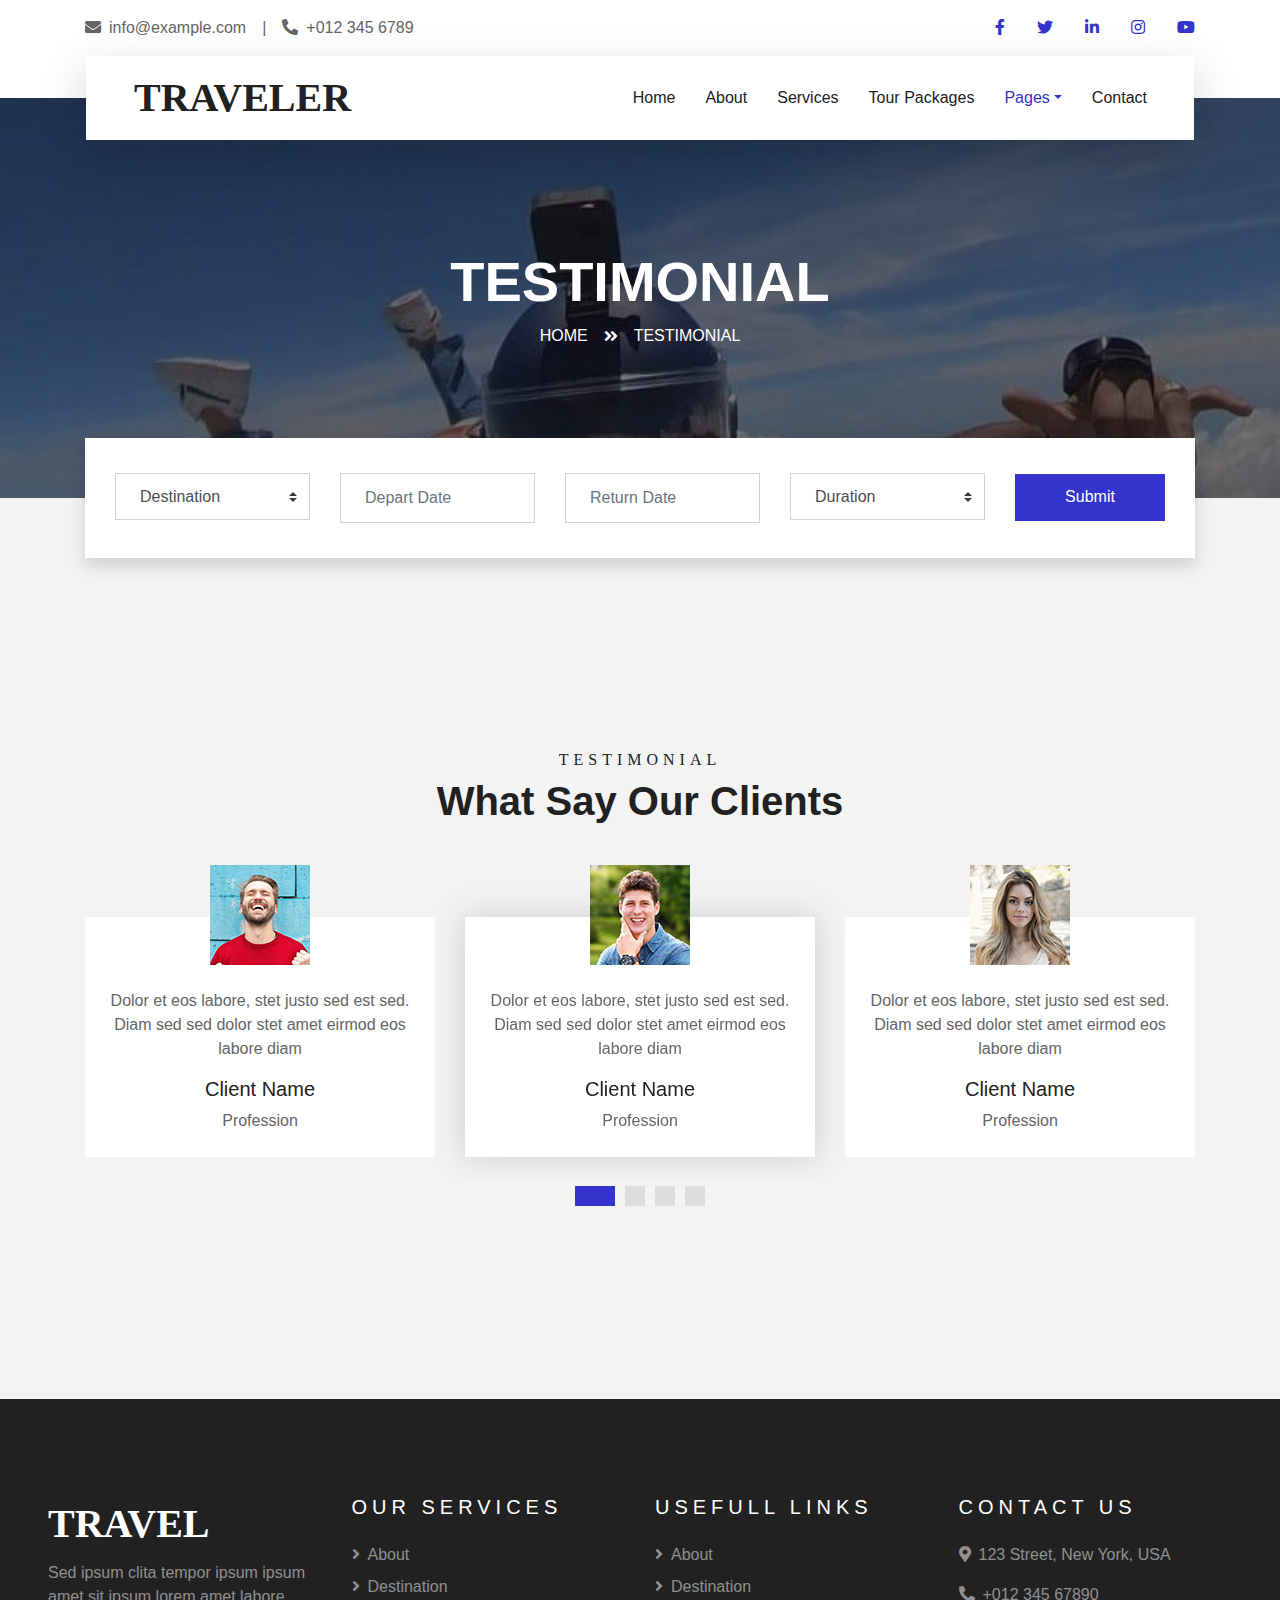
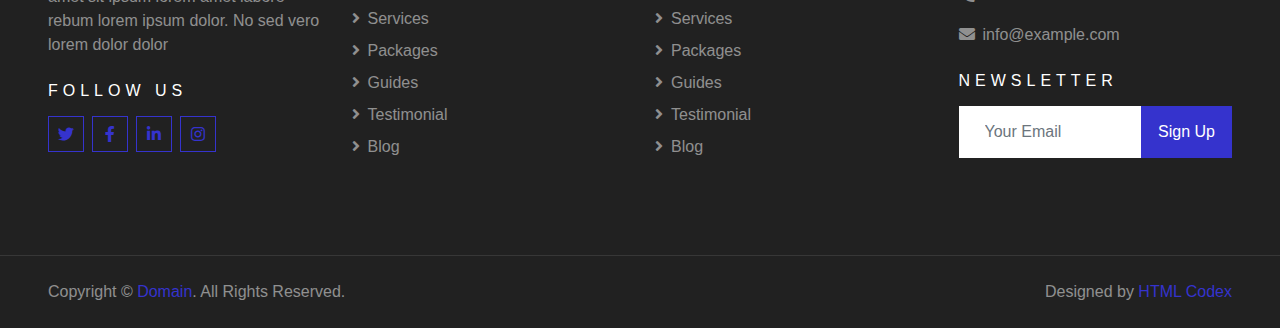
<file: testimonial.html>
<!DOCTYPE html>
<html lang="en">

<head>
    <meta charset="utf-8">
    <title>FESAPADE</title>
    <meta content="width=device-width, initial-scale=1.0" name="viewport">
    <meta content="fesapade, paracaidismo, el salvador, skydiving" name="keywords">
    <meta content="fesapade, paracaidismo, el salvador, skydiving" name="description">

    <!-- Favicon -->
    <link href="img/favicon.ico" rel="icon">

    <!-- Google Web Fonts -->
    <link rel="preconnect" href="https://fonts.gstatic.com">
    <link href="https://fonts.googleapis.com/css2?family=Poppins:wght@400;500;600;700&display=swap" rel="stylesheet"> 

    <!-- Font Awesome -->
    <link href="https://cdnjs.cloudflare.com/ajax/libs/font-awesome/5.10.0/css/all.min.css" rel="stylesheet">

    <!-- Libraries Stylesheet -->
    <link href="lib/owlcarousel/assets/owl.carousel.min.css" rel="stylesheet">
    <link href="lib/tempusdominus/css/tempusdominus-bootstrap-4.min.css" rel="stylesheet" />

    <!-- Customized Bootstrap Stylesheet -->
    <link href="css/style.css" rel="stylesheet">
</head>

<body>
    <!-- Topbar Start -->
    <div class="container-fluid bg-light pt-3 d-none d-lg-block">
        <div class="container">
            <div class="row">
                <div class="col-lg-6 text-center text-lg-left mb-2 mb-lg-0">
                    <div class="d-inline-flex align-items-center">
                        <p><i class="fa fa-envelope mr-2"></i>info@example.com</p>
                        <p class="text-body px-3">|</p>
                        <p><i class="fa fa-phone-alt mr-2"></i>+012 345 6789</p>
                    </div>
                </div>
                <div class="col-lg-6 text-center text-lg-right">
                    <div class="d-inline-flex align-items-center">
                        <a class="text-primary px-3" href="">
                            <i class="fab fa-facebook-f"></i>
                        </a>
                        <a class="text-primary px-3" href="">
                            <i class="fab fa-twitter"></i>
                        </a>
                        <a class="text-primary px-3" href="">
                            <i class="fab fa-linkedin-in"></i>
                        </a>
                        <a class="text-primary px-3" href="">
                            <i class="fab fa-instagram"></i>
                        </a>
                        <a class="text-primary pl-3" href="">
                            <i class="fab fa-youtube"></i>
                        </a>
                    </div>
                </div>
            </div>
        </div>
    </div>
    <!-- Topbar End -->


    <!-- Navbar Start -->
    <div class="container-fluid position-relative nav-bar p-0">
        <div class="container-lg position-relative p-0 px-lg-3" style="z-index: 9;">
            <nav class="navbar navbar-expand-lg bg-light navbar-light shadow-lg py-3 py-lg-0 pl-3 pl-lg-5">
                <a href="" class="navbar-brand">
                    <h1 class="m-0 text-primary"><span class="text-dark">TRAVEL</span>ER</h1>
                </a>
                <button type="button" class="navbar-toggler" data-toggle="collapse" data-target="#navbarCollapse">
                    <span class="navbar-toggler-icon"></span>
                </button>
                <div class="collapse navbar-collapse justify-content-between px-3" id="navbarCollapse">
                    <div class="navbar-nav ml-auto py-0">
                        <a href="index.html" class="nav-item nav-link">Home</a>
                        <a href="about.html" class="nav-item nav-link">About</a>
                        <a href="service.html" class="nav-item nav-link">Services</a>
                        <a href="package.html" class="nav-item nav-link">Tour Packages</a>
                        <div class="nav-item dropdown">
                            <a href="#" class="nav-link dropdown-toggle active" data-toggle="dropdown">Pages</a>
                            <div class="dropdown-menu border-0 rounded-0 m-0">
                                <a href="blog.html" class="dropdown-item">Blog Grid</a>
                                <a href="single.html" class="dropdown-item">Blog Detail</a>
                                <a href="destination.html" class="dropdown-item">Destination</a>
                                <a href="guide.html" class="dropdown-item">Travel Guides</a>
                                <a href="testimonial.html" class="dropdown-item active">Testimonial</a>
                            </div>
                        </div>
                        <a href="contact.html" class="nav-item nav-link">Contact</a>
                    </div>
                </div>
            </nav>
        </div>
    </div>
    <!-- Navbar End -->


    <!-- Header Start -->
    <div class="container-fluid page-header">
        <div class="container">
            <div class="d-flex flex-column align-items-center justify-content-center" style="min-height: 400px">
                <h3 class="display-4 text-white text-uppercase">Testimonial</h3>
                <div class="d-inline-flex text-white">
                    <p class="m-0 text-uppercase"><a class="text-white" href="">Home</a></p>
                    <i class="fa fa-angle-double-right pt-1 px-3"></i>
                    <p class="m-0 text-uppercase">Testimonial</p>
                </div>
            </div>
        </div>
    </div>
    <!-- Header End -->


    <!-- Booking Start -->
    <div class="container-fluid booking mt-5 pb-5">
        <div class="container pb-5">
            <div class="bg-light shadow" style="padding: 30px;">
                <div class="row align-items-center" style="min-height: 60px;">
                    <div class="col-md-10">
                        <div class="row">
                            <div class="col-md-3">
                                <div class="mb-3 mb-md-0">
                                    <select class="custom-select px-4" style="height: 47px;">
                                        <option selected>Destination</option>
                                        <option value="1">Destination 1</option>
                                        <option value="2">Destination 1</option>
                                        <option value="3">Destination 1</option>
                                    </select>
                                </div>
                            </div>
                            <div class="col-md-3">
                                <div class="mb-3 mb-md-0">
                                    <div class="date" id="date1" data-target-input="nearest">
                                        <input type="text" class="form-control p-4 datetimepicker-input" placeholder="Depart Date" data-target="#date1" data-toggle="datetimepicker"/>
                                    </div>
                                </div>
                            </div>
                            <div class="col-md-3">
                                <div class="mb-3 mb-md-0">
                                    <div class="date" id="date2" data-target-input="nearest">
                                        <input type="text" class="form-control p-4 datetimepicker-input" placeholder="Return Date" data-target="#date2" data-toggle="datetimepicker"/>
                                    </div>
                                </div>
                            </div>
                            <div class="col-md-3">
                                <div class="mb-3 mb-md-0">
                                    <select class="custom-select px-4" style="height: 47px;">
                                        <option selected>Duration</option>
                                        <option value="1">Duration 1</option>
                                        <option value="2">Duration 1</option>
                                        <option value="3">Duration 1</option>
                                    </select>
                                </div>
                            </div>
                        </div>
                    </div>
                    <div class="col-md-2">
                        <button class="btn btn-primary btn-block" type="submit" style="height: 47px; margin-top: -2px;">Submit</button>
                    </div>
                </div>
            </div>
        </div>
    </div>
    <!-- Booking End -->


    <!-- Testimonial Start -->
    <div class="container-fluid py-5">
        <div class="container py-5">
            <div class="text-center mb-3 pb-3">
                <h6 class="text-primary text-uppercase" style="letter-spacing: 5px;">Testimonial</h6>
                <h1>What Say Our Clients</h1>
            </div>
            <div class="owl-carousel testimonial-carousel">
                <div class="text-center pb-4">
                    <img class="img-fluid mx-auto" src="img/testimonial-1.jpg" style="width: 100px; height: 100px;" >
                    <div class="testimonial-text bg-white p-4 mt-n5">
                        <p class="mt-5">Dolor et eos labore, stet justo sed est sed. Diam sed sed dolor stet amet eirmod eos labore diam
                        </p>
                        <h5 class="text-truncate">Client Name</h5>
                        <span>Profession</span>
                    </div>
                </div>
                <div class="text-center">
                    <img class="img-fluid mx-auto" src="img/testimonial-2.jpg" style="width: 100px; height: 100px;" >
                    <div class="testimonial-text bg-white p-4 mt-n5">
                        <p class="mt-5">Dolor et eos labore, stet justo sed est sed. Diam sed sed dolor stet amet eirmod eos labore diam
                        </p>
                        <h5 class="text-truncate">Client Name</h5>
                        <span>Profession</span>
                    </div>
                </div>
                <div class="text-center">
                    <img class="img-fluid mx-auto" src="img/testimonial-3.jpg" style="width: 100px; height: 100px;" >
                    <div class="testimonial-text bg-white p-4 mt-n5">
                        <p class="mt-5">Dolor et eos labore, stet justo sed est sed. Diam sed sed dolor stet amet eirmod eos labore diam
                        </p>
                        <h5 class="text-truncate">Client Name</h5>
                        <span>Profession</span>
                    </div>
                </div>
                <div class="text-center">
                    <img class="img-fluid mx-auto" src="img/testimonial-4.jpg" style="width: 100px; height: 100px;" >
                    <div class="testimonial-text bg-white p-4 mt-n5">
                        <p class="mt-5">Dolor et eos labore, stet justo sed est sed. Diam sed sed dolor stet amet eirmod eos labore diam
                        </p>
                        <h5 class="text-truncate">Client Name</h5>
                        <span>Profession</span>
                    </div>
                </div>
            </div>
        </div>
    </div>
    <!-- Testimonial End -->


    <!-- Footer Start -->
    <div class="container-fluid bg-dark text-white-50 py-5 px-sm-3 px-lg-5" style="margin-top: 90px;">
        <div class="row pt-5">
            <div class="col-lg-3 col-md-6 mb-5">
                <a href="" class="navbar-brand">
                    <h1 class="text-primary"><span class="text-white">TRAVEL</span>ER</h1>
                </a>
                <p>Sed ipsum clita tempor ipsum ipsum amet sit ipsum lorem amet labore rebum lorem ipsum dolor. No sed vero lorem dolor dolor</p>
                <h6 class="text-white text-uppercase mt-4 mb-3" style="letter-spacing: 5px;">Follow Us</h6>
                <div class="d-flex justify-content-start">
                    <a class="btn btn-outline-primary btn-square mr-2" href="#"><i class="fab fa-twitter"></i></a>
                    <a class="btn btn-outline-primary btn-square mr-2" href="#"><i class="fab fa-facebook-f"></i></a>
                    <a class="btn btn-outline-primary btn-square mr-2" href="#"><i class="fab fa-linkedin-in"></i></a>
                    <a class="btn btn-outline-primary btn-square" href="#"><i class="fab fa-instagram"></i></a>
                </div>
            </div>
            <div class="col-lg-3 col-md-6 mb-5">
                <h5 class="text-white text-uppercase mb-4" style="letter-spacing: 5px;">Our Services</h5>
                <div class="d-flex flex-column justify-content-start">
                    <a class="text-white-50 mb-2" href="#"><i class="fa fa-angle-right mr-2"></i>About</a>
                    <a class="text-white-50 mb-2" href="#"><i class="fa fa-angle-right mr-2"></i>Destination</a>
                    <a class="text-white-50 mb-2" href="#"><i class="fa fa-angle-right mr-2"></i>Services</a>
                    <a class="text-white-50 mb-2" href="#"><i class="fa fa-angle-right mr-2"></i>Packages</a>
                    <a class="text-white-50 mb-2" href="#"><i class="fa fa-angle-right mr-2"></i>Guides</a>
                    <a class="text-white-50 mb-2" href="#"><i class="fa fa-angle-right mr-2"></i>Testimonial</a>
                    <a class="text-white-50" href="#"><i class="fa fa-angle-right mr-2"></i>Blog</a>
                </div>
            </div>
            <div class="col-lg-3 col-md-6 mb-5">
                <h5 class="text-white text-uppercase mb-4" style="letter-spacing: 5px;">Usefull Links</h5>
                <div class="d-flex flex-column justify-content-start">
                    <a class="text-white-50 mb-2" href="#"><i class="fa fa-angle-right mr-2"></i>About</a>
                    <a class="text-white-50 mb-2" href="#"><i class="fa fa-angle-right mr-2"></i>Destination</a>
                    <a class="text-white-50 mb-2" href="#"><i class="fa fa-angle-right mr-2"></i>Services</a>
                    <a class="text-white-50 mb-2" href="#"><i class="fa fa-angle-right mr-2"></i>Packages</a>
                    <a class="text-white-50 mb-2" href="#"><i class="fa fa-angle-right mr-2"></i>Guides</a>
                    <a class="text-white-50 mb-2" href="#"><i class="fa fa-angle-right mr-2"></i>Testimonial</a>
                    <a class="text-white-50" href="#"><i class="fa fa-angle-right mr-2"></i>Blog</a>
                </div>
            </div>
            <div class="col-lg-3 col-md-6 mb-5">
                <h5 class="text-white text-uppercase mb-4" style="letter-spacing: 5px;">Contact Us</h5>
                <p><i class="fa fa-map-marker-alt mr-2"></i>123 Street, New York, USA</p>
                <p><i class="fa fa-phone-alt mr-2"></i>+012 345 67890</p>
                <p><i class="fa fa-envelope mr-2"></i>info@example.com</p>
                <h6 class="text-white text-uppercase mt-4 mb-3" style="letter-spacing: 5px;">Newsletter</h6>
                <div class="w-100">
                    <div class="input-group">
                        <input type="text" class="form-control border-light" style="padding: 25px;" placeholder="Your Email">
                        <div class="input-group-append">
                            <button class="btn btn-primary px-3">Sign Up</button>
                        </div>
                    </div>
                </div>
            </div>
        </div>
    </div>
    <div class="container-fluid bg-dark text-white border-top py-4 px-sm-3 px-md-5" style="border-color: rgba(256, 256, 256, .1) !important;">
        <div class="row">
            <div class="col-lg-6 text-center text-md-left mb-3 mb-md-0">
                <p class="m-0 text-white-50">Copyright &copy; <a href="#">Domain</a>. All Rights Reserved.</a>
                </p>
            </div>
            <div class="col-lg-6 text-center text-md-right">
                <p class="m-0 text-white-50">Designed by <a href="https://htmlcodex.com">HTML Codex</a>
                </p>
            </div>
        </div>
    </div>
    <!-- Footer End -->


    <!-- Back to Top -->
    <a href="#" class="btn btn-lg btn-primary btn-lg-square back-to-top"><i class="fa fa-angle-double-up"></i></a>


    <!-- JavaScript Libraries -->
    <script src="https://code.jquery.com/jquery-3.4.1.min.js"></script>
    <script src="https://stackpath.bootstrapcdn.com/bootstrap/4.4.1/js/bootstrap.bundle.min.js"></script>
    <script src="lib/easing/easing.min.js"></script>
    <script src="lib/owlcarousel/owl.carousel.min.js"></script>
    <script src="lib/tempusdominus/js/moment.min.js"></script>
    <script src="lib/tempusdominus/js/moment-timezone.min.js"></script>
    <script src="lib/tempusdominus/js/tempusdominus-bootstrap-4.min.js"></script>

    <!-- Contact Javascript File -->
    <script src="mail/jqBootstrapValidation.min.js"></script>
    <script src="mail/contact.js"></script>

    <!-- Template Javascript -->
    <script src="js/main.js"></script>
</body>

</html>
</file>
<file: css/style.css>
/******* Bootstrap Theming ********/
/*!
 * Bootstrap v4.5.3 (https://getbootstrap.com/)
 * Copyright 2011-2020 The Bootstrap Authors
 * Copyright 2011-2020 Twitter, Inc.
 * Licensed under MIT (https://github.com/twbs/bootstrap/blob/main/LICENSE)
 */
 @import url(https://db.onlinewebfonts.com/c/a32668abb74c9255cab79c4dd656e726?family=Clonoid+W03+Bold+Italic);
 @import url(https://db.onlinewebfonts.com/c/2206d6cc490084998d531e8c1b2cbb4a?family=Druk+Wide+Bold);
 @import url(https://db.onlinewebfonts.com/c/effd74cbf0d7ec814ef5b5c8b44e0988?family=Veneer+W01+Two);

 @font-face {
  font-family: "Clonoid W03 Bold Italic";
  src: url("https://db.onlinewebfonts.com/t/a32668abb74c9255cab79c4dd656e726.eot");
  src: url("https://db.onlinewebfonts.com/t/a32668abb74c9255cab79c4dd656e726.eot?#iefix")format("embedded-opentype"),
  url("https://db.onlinewebfonts.com/t/a32668abb74c9255cab79c4dd656e726.woff2")format("woff2"),
  url("https://db.onlinewebfonts.com/t/a32668abb74c9255cab79c4dd656e726.woff")format("woff"),
  url("https://db.onlinewebfonts.com/t/a32668abb74c9255cab79c4dd656e726.ttf")format("truetype"),
  url("https://db.onlinewebfonts.com/t/a32668abb74c9255cab79c4dd656e726.svg#Clonoid W03 Bold Italic")format("svg");
}

@font-face {
    font-family: "Druk Wide Bold";
    src: url("https://db.onlinewebfonts.com/t/2206d6cc490084998d531e8c1b2cbb4a.eot");
    src: url("https://db.onlinewebfonts.com/t/2206d6cc490084998d531e8c1b2cbb4a.eot?#iefix")format("embedded-opentype"),
    url("https://db.onlinewebfonts.com/t/2206d6cc490084998d531e8c1b2cbb4a.woff2")format("woff2"),
    url("https://db.onlinewebfonts.com/t/2206d6cc490084998d531e8c1b2cbb4a.woff")format("woff"),
    url("https://db.onlinewebfonts.com/t/2206d6cc490084998d531e8c1b2cbb4a.ttf")format("truetype"),
    url("https://db.onlinewebfonts.com/t/2206d6cc490084998d531e8c1b2cbb4a.svg#Druk Wide Bold")format("svg");
}

@font-face {
  font-family: "Veneer W01 Two";
  src: url("https://db.onlinewebfonts.com/t/effd74cbf0d7ec814ef5b5c8b44e0988.eot");
  src: url("https://db.onlinewebfonts.com/t/effd74cbf0d7ec814ef5b5c8b44e0988.eot?#iefix")format("embedded-opentype"),
  url("https://db.onlinewebfonts.com/t/effd74cbf0d7ec814ef5b5c8b44e0988.woff2")format("woff2"),
  url("https://db.onlinewebfonts.com/t/effd74cbf0d7ec814ef5b5c8b44e0988.woff")format("woff"),
  url("https://db.onlinewebfonts.com/t/effd74cbf0d7ec814ef5b5c8b44e0988.ttf")format("truetype"),
  url("https://db.onlinewebfonts.com/t/effd74cbf0d7ec814ef5b5c8b44e0988.svg#Veneer W01 Two")format("svg");
}

:root {
  --blue: #007bff;
  --indigo: #6610f2;
  --purple: #6f42c1;
  --pink: #e83e8c;
  --red: #dc3545;
  --orange: #fd7e14;
  --yellow: #ffc107;
  --green: #3632cd;
  --teal: #20c997;
  --cyan: #17a2b8;
  --white: #fff;
  --gray: #6c757d;
  --gray-dark: #343a40;
  --primary: #3533cd;
  --secondary: #f4faec;
  --success: #3632cd;
  --info: #17a2b8;
  --warning: #ffc107;
  --danger: #dc3545;
  --light: #FFFFFF;
  --dark: #212121;
  --breakpoint-xs: 0;
  --breakpoint-sm: 576px;
  --breakpoint-md: 768px;
  --breakpoint-lg: 992px;
  --breakpoint-xl: 1200px;
  --font-family-sans-serif: "Veneer W01 Two", sans-serif;
  --font-family-monospace: SFMono-Regular, Menlo, Monaco, Consolas, "Liberation Mono", "Courier New", monospace;
}

*,
*::before,
*::after {
  box-sizing: border-box;
}

html {
  font-family: sans-serif;
  line-height: 1.15;
  -webkit-text-size-adjust: 100%;
  -webkit-tap-highlight-color: rgba(0, 0, 0, 0);
}

article, aside, figcaption, figure, footer, header, hgroup, main, nav, section {
  display: block;
}

body {
  margin: 0;
  font-family: "Veneer W01 Two", sans-serif;
  font-size: 1rem;
  font-weight: 400;
  line-height: 1.5;
  color: #656565;
  text-align: left;
  background-color: #f3f3f3f8;
}

[tabindex="-1"]:focus:not(:focus-visible) {
  outline: 0 !important;
}

hr {
  box-sizing: content-box;
  height: 0;
  overflow: visible;
}

h1, h2, h3, h4, h5, h6 {
  margin-top: 0;
  margin-bottom: 0.5rem;
}

p {
  margin-top: 0;
  margin-bottom: 1rem;
}

abbr[title],
abbr[data-original-title] {
  text-decoration: underline;
  text-decoration: underline dotted;
  cursor: help;
  border-bottom: 0;
  text-decoration-skip-ink: none;
}

address {
  margin-bottom: 1rem;
  font-style: normal;
  line-height: inherit;
}

ol,
ul,
dl {
  margin-top: 0;
  margin-bottom: 1rem;
}

ol ol,
ul ul,
ol ul,
ul ol {
  margin-bottom: 0;
}

dt {
  font-weight: 700;
}

dd {
  margin-bottom: .5rem;
  margin-left: 0;
}

blockquote {
  margin: 0 0 1rem;
}

b,
strong {
  font-weight: bolder;
}

small {
  font-size: 80%;
}

sub,
sup {
  position: relative;
  font-size: 75%;
  line-height: 0;
  vertical-align: baseline;
}

sub {
  bottom: -.25em;
}

sup {
  top: -.5em;
}

a {
  color: #3533cd;
  text-decoration: none;
  background-color: transparent;
}

a:hover {
  color: #527a20;
  text-decoration: underline;
}

a:not([href]):not([class]) {
  color: inherit;
  text-decoration: none;
}

a:not([href]):not([class]):hover {
  color: inherit;
  text-decoration: none;
}

pre,
code,
kbd,
samp {
  font-family: SFMono-Regular, Menlo, Monaco, Consolas, "Liberation Mono", "Courier New", monospace;
  font-size: 1em;
}

pre {
  margin-top: 0;
  margin-bottom: 1rem;
  overflow: auto;
  -ms-overflow-style: scrollbar;
}

figure {
  margin: 0 0 1rem;
}

img {
  vertical-align: middle;
  border-style: none;
}

svg {
  overflow: hidden;
  vertical-align: middle;
}

table {
  border-collapse: collapse;
}

caption {
  padding-top: 0.75rem;
  padding-bottom: 0.75rem;
  color: #6c757d;
  text-align: left;
  caption-side: bottom;
}

th {
  text-align: inherit;
  text-align: -webkit-match-parent;
}

label {
  display: inline-block;
  margin-bottom: 0.5rem;
}

button {
  border-radius: 0;
}

button:focus {
  outline: 1px dotted;
  outline: 5px auto -webkit-focus-ring-color;
}

input,
button,
select,
optgroup,
textarea {
  margin: 0;
  font-family: inherit;
  font-size: inherit;
  line-height: inherit;
}

button,
input {
  overflow: visible;
}

button,
select {
  text-transform: none;
}

[role="button"] {
  cursor: pointer;
}

select {
  word-wrap: normal;
}

button,
[type="button"],
[type="reset"],
[type="submit"] {
  -webkit-appearance: button;
}

button:not(:disabled),
[type="button"]:not(:disabled),
[type="reset"]:not(:disabled),
[type="submit"]:not(:disabled) {
  cursor: pointer;
}

button::-moz-focus-inner,
[type="button"]::-moz-focus-inner,
[type="reset"]::-moz-focus-inner,
[type="submit"]::-moz-focus-inner {
  padding: 0;
  border-style: none;
}

input[type="radio"],
input[type="checkbox"] {
  box-sizing: border-box;
  padding: 0;
}

textarea {
  overflow: auto;
  resize: vertical;
}

fieldset {
  min-width: 0;
  padding: 0;
  margin: 0;
  border: 0;
}

legend {
  display: block;
  width: 100%;
  max-width: 100%;
  padding: 0;
  margin-bottom: .5rem;
  font-size: 1.5rem;
  line-height: inherit;
  color: inherit;
  white-space: normal;
}

@media (max-width: 1200px) {
  legend {
    font-size: calc(1.275rem + 0.3vw) ;
  }
}

progress {
  vertical-align: baseline;
}

[type="number"]::-webkit-inner-spin-button,
[type="number"]::-webkit-outer-spin-button {
  height: auto;
}

[type="search"] {
  outline-offset: -2px;
  -webkit-appearance: none;
}

[type="search"]::-webkit-search-decoration {
  -webkit-appearance: none;
}

::-webkit-file-upload-button {
  font: inherit;
  -webkit-appearance: button;
}

output {
  display: inline-block;
}

summary {
  display: list-item;
  cursor: pointer;
}

template {
  display: none;
}

[hidden] {
  display: none !important;
}

h1, h2, h3, h4, h5, h6,
.h1, .h2, .h3, .h4, .h5, .h6 {
  margin-bottom: 0.5rem;
  font-weight: 500;
  line-height: 1.2;
  color: #212121;
}

h1, .h1 {
  font-size: 2.5rem;
}

@media (max-width: 1200px) {
  h1, .h1 {
    font-size: calc(1.375rem + 1.5vw) ;
  }
}

h2, .h2 {
  font-size: 2rem;
}

@media (max-width: 1200px) {
  h2, .h2 {
    font-size: calc(1.325rem + 0.9vw) ;
  }
}

h3, .h3 {
  font-size: 1.75rem;
}

@media (max-width: 1200px) {
  h3, .h3 {
    font-size: calc(1.3rem + 0.6vw) ;
  }
}

h4, .h4 {
  font-size: 1.5rem;
}

@media (max-width: 1200px) {
  h4, .h4 {
    font-size: calc(1.275rem + 0.3vw) ;
  }
}

h5, .h5 {
  font-size: 1.25rem;
}

h6, .h6 {
  font-size: 1rem;
}

.lead {
  font-size: 1.25rem;
  font-weight: 300;
}

.display-1 {
  font-size: 6rem;
  font-weight: 300;
  line-height: 1.2;
}

@media (max-width: 1200px) {
  .display-1 {
    font-size: calc(1.725rem + 5.7vw) ;
  }
}

.display-2 {
  font-size: 5.5rem;
  font-weight: 300;
  line-height: 1.2;
}

@media (max-width: 1200px) {
  .display-2 {
    font-size: calc(1.675rem + 5.1vw) ;
  }
}

.display-3 {
  font-size: 4.5rem;
  font-weight: 300;
  line-height: 1.2;
}

@media (max-width: 1200px) {
  .display-3 {
    font-size: calc(1.575rem + 3.9vw) ;
  }
}

.display-4 {
  font-size: 3.5rem;
  font-weight: 300;
  line-height: 1.2;
}

@media (max-width: 1200px) {
  .display-4 {
    font-size: calc(1.475rem + 2.7vw) ;
  }
}

hr {
  margin-top: 1rem;
  margin-bottom: 1rem;
  border: 0;
  border-top: 1px solid rgba(0, 0, 0, 0.1);
}

small,
.small {
  font-size: 80%;
  font-weight: 400;
}

mark,
.mark {
  padding: 0.2em;
  background-color: #fcf8e3;
}

.list-unstyled {
  padding-left: 0;
  list-style: none;
}

.list-inline {
  padding-left: 0;
  list-style: none;
}

.list-inline-item {
  display: inline-block;
}

.list-inline-item:not(:last-child) {
  margin-right: 0.5rem;
}

.initialism {
  font-size: 90%;
  text-transform: uppercase;
}

.blockquote {
  margin-bottom: 1rem;
  font-size: 1.25rem;
}

.blockquote-footer {
  display: block;
  font-size: 80%;
  color: #6c757d;
}

.blockquote-footer::before {
  content: "\2014\00A0";
}

.img-fluid {
  display: flex;
  max-width: 100%;
  max-height: 100%;
  width: 100%;
  height: 100%;
  align-items: center;
  object-fit: cover;
  
}

.img-thumbnail {
  padding: 0.25rem;
  background-color: #F3F3F3;
  border: 1px solid #dee2e6;
  max-width: 100%;
  height: auto;
}

.figure {
  display: inline-block;
}

.figure-img {
  margin-bottom: 0.5rem;
  line-height: 1;
}

.figure-caption {
  font-size: 90%;
  color: #6c757d;
}

code {
  font-size: 87.5%;
  color: #e83e8c;
  word-wrap: break-word;
}

a > code {
  color: inherit;
}

kbd {
  padding: 0.2rem 0.4rem;
  font-size: 87.5%;
  color: #fff;
  background-color: #212529;
}

kbd kbd {
  padding: 0;
  font-size: 100%;
  font-weight: 700;
}

pre {
  display: block;
  font-size: 87.5%;
  color: #212529;
}

pre code {
  font-size: inherit;
  color: inherit;
  word-break: normal;
}

.pre-scrollable {
  max-height: 340px;
  overflow-y: scroll;
}

.container,
.container-fluid,
.container-sm,
.container-md,
.container-lg,
.container-xl {
  width: 100%;
  padding-right: 15px;
  padding-left: 15px;
  margin-right: auto;
  margin-left: auto;
}

@media (min-width: 576px) {
  .container, .container-sm {
    max-width: 540px;
  }
}

@media (min-width: 768px) {
  .container, .container-sm, .container-md {
    max-width: 720px;
  }
}

@media (min-width: 992px) {
  .container, .container-sm, .container-md, .container-lg {
    max-width: 960px;
  }
}

@media (min-width: 1200px) {
  .container, .container-sm, .container-md, .container-lg, .container-xl {
    max-width: 1140px;
  }
}

.row {
  display: flex;
  flex-wrap: wrap;
  margin-right: -15px;
  margin-left: -15px;
}

.no-gutters {
  margin-right: 0;
  margin-left: 0;
}

.no-gutters > .col,
.no-gutters > [class*="col-"] {
  padding-right: 0;
  padding-left: 0;
}

.col-1, .col-2, .col-3, .col-4, .col-5, .col-6, .col-7, .col-8, .col-9, .col-10, .col-11, .col-12, .col,
.col-auto, .col-sm-1, .col-sm-2, .col-sm-3, .col-sm-4, .col-sm-5, .col-sm-6, .col-sm-7, .col-sm-8, .col-sm-9, .col-sm-10, .col-sm-11, .col-sm-12, .col-sm,
.col-sm-auto, .col-md-1, .col-md-2, .col-md-3, .col-md-4, .col-md-5, .col-md-6, .col-md-7, .col-md-8, .col-md-9, .col-md-10, .col-md-11, .col-md-12, .col-md,
.col-md-auto, .col-lg-1, .col-lg-2, .col-lg-3, .col-lg-4, .col-lg-5, .col-lg-6, .col-lg-7, .col-lg-8, .col-lg-9, .col-lg-10, .col-lg-11, .col-lg-12, .col-lg,
.col-lg-auto, .col-xl-1, .col-xl-2, .col-xl-3, .col-xl-4, .col-xl-5, .col-xl-6, .col-xl-7, .col-xl-8, .col-xl-9, .col-xl-10, .col-xl-11, .col-xl-12, .col-xl,
.col-xl-auto {
  position: relative;
  width: 100%;
  padding-right: 15px;
  padding-left: 15px;
}

.col-gallery {
  position: relative; 
  width: 100%;
  height: 200px;
  padding-right: 15px;
  padding-left: 15px;
  overflow: hidden !important;
}

.col {
  flex-basis: 0;
  flex-grow: 1;
  max-width: 100%;
}

.row-cols-1 > * {
  flex: 0 0 100%;
  max-width: 100%;
}

.row-cols-2 > * {
  flex: 0 0 50%;
  max-width: 50%;
}

.row-cols-3 > * {
  flex: 0 0 33.33333%;
  max-width: 33.33333%;
}

.row-cols-4 > * {
  flex: 0 0 25%;
  max-width: 25%;
}

.row-cols-5 > * {
  flex: 0 0 20%;
  max-width: 20%;
}

.row-cols-6 > * {
  flex: 0 0 16.66667%;
  max-width: 16.66667%;
}

.col-auto {
  flex: 0 0 auto;
  width: auto;
  max-width: 100%;
}

.col-1 {
  flex: 0 0 8.33333%;
  max-width: 8.33333%;
}

.col-2 {
  flex: 0 0 16.66667%;
  max-width: 16.66667%;
}

.col-3 {
  flex: 0 0 25%;
  max-width: 25%;
}

.col-4 {
  flex: 0 0 33.33333%;
  max-width: 33.33333%;
}

.col-5 {
  flex: 0 0 41.66667%;
  max-width: 41.66667%;
}

.col-6 {
  flex: 0 0 50%;
  max-width: 50%;
}

.col-7 {
  flex: 0 0 58.33333%;
  max-width: 58.33333%;
}

.col-8 {
  flex: 0 0 66.66667%;
  max-width: 66.66667%;
}

.col-9 {
  flex: 0 0 75%;
  max-width: 75%;
}

.col-10 {
  flex: 0 0 83.33333%;
  max-width: 83.33333%;
}

.col-11 {
  flex: 0 0 91.66667%;
  max-width: 91.66667%;
}

.col-12 {
  flex: 0 0 100%;
  max-width: 100%;
}

.order-first {
  order: -1;
}

.order-last {
  order: 13;
}

.order-0 {
  order: 0;
}

.order-1 {
  order: 1;
}

.order-2 {
  order: 2;
}

.order-3 {
  order: 3;
}

.order-4 {
  order: 4;
}

.order-5 {
  order: 5;
}

.order-6 {
  order: 6;
}

.order-7 {
  order: 7;
}

.order-8 {
  order: 8;
}

.order-9 {
  order: 9;
}

.order-10 {
  order: 10;
}

.order-11 {
  order: 11;
}

.order-12 {
  order: 12;
}

.offset-1 {
  margin-left: 8.33333%;
}

.offset-2 {
  margin-left: 16.66667%;
}

.offset-3 {
  margin-left: 25%;
}

.offset-4 {
  margin-left: 33.33333%;
}

.offset-5 {
  margin-left: 41.66667%;
}

.offset-6 {
  margin-left: 50%;
}

.offset-7 {
  margin-left: 58.33333%;
}

.offset-8 {
  margin-left: 66.66667%;
}

.offset-9 {
  margin-left: 75%;
}

.offset-10 {
  margin-left: 83.33333%;
}

.offset-11 {
  margin-left: 91.66667%;
}

@media (min-width: 576px) {
  .col-sm {
    flex-basis: 0;
    flex-grow: 1;
    max-width: 100%;
  }
  .row-cols-sm-1 > * {
    flex: 0 0 100%;
    max-width: 100%;
  }
  .row-cols-sm-2 > * {
    flex: 0 0 50%;
    max-width: 50%;
  }
  .row-cols-sm-3 > * {
    flex: 0 0 33.33333%;
    max-width: 33.33333%;
  }
  .row-cols-sm-4 > * {
    flex: 0 0 25%;
    max-width: 25%;
  }
  .row-cols-sm-5 > * {
    flex: 0 0 20%;
    max-width: 20%;
  }
  .row-cols-sm-6 > * {
    flex: 0 0 16.66667%;
    max-width: 16.66667%;
  }
  .col-sm-auto {
    flex: 0 0 auto;
    width: auto;
    max-width: 100%;
  }
  .col-sm-1 {
    flex: 0 0 8.33333%;
    max-width: 8.33333%;
  }
  .col-sm-2 {
    flex: 0 0 16.66667%;
    max-width: 16.66667%;
  }
  .col-sm-3 {
    flex: 0 0 25%;
    max-width: 25%;
  }
  .col-sm-4 {
    flex: 0 0 33.33333%;
    max-width: 33.33333%;
  }
  .col-sm-5 {
    flex: 0 0 41.66667%;
    max-width: 41.66667%;
  }
  .col-sm-6 {
    flex: 0 0 50%;
    max-width: 50%;
  }
  .col-sm-7 {
    flex: 0 0 58.33333%;
    max-width: 58.33333%;
  }
  .col-sm-8 {
    flex: 0 0 66.66667%;
    max-width: 66.66667%;
  }
  .col-sm-9 {
    flex: 0 0 75%;
    max-width: 75%;
  }
  .col-sm-10 {
    flex: 0 0 83.33333%;
    max-width: 83.33333%;
  }
  .col-sm-11 {
    flex: 0 0 91.66667%;
    max-width: 91.66667%;
  }
  .col-sm-12 {
    flex: 0 0 100%;
    max-width: 100%;
  }
  .order-sm-first {
    order: -1;
  }
  .order-sm-last {
    order: 13;
  }
  .order-sm-0 {
    order: 0;
  }
  .order-sm-1 {
    order: 1;
  }
  .order-sm-2 {
    order: 2;
  }
  .order-sm-3 {
    order: 3;
  }
  .order-sm-4 {
    order: 4;
  }
  .order-sm-5 {
    order: 5;
  }
  .order-sm-6 {
    order: 6;
  }
  .order-sm-7 {
    order: 7;
  }
  .order-sm-8 {
    order: 8;
  }
  .order-sm-9 {
    order: 9;
  }
  .order-sm-10 {
    order: 10;
  }
  .order-sm-11 {
    order: 11;
  }
  .order-sm-12 {
    order: 12;
  }
  .offset-sm-0 {
    margin-left: 0;
  }
  .offset-sm-1 {
    margin-left: 8.33333%;
  }
  .offset-sm-2 {
    margin-left: 16.66667%;
  }
  .offset-sm-3 {
    margin-left: 25%;
  }
  .offset-sm-4 {
    margin-left: 33.33333%;
  }
  .offset-sm-5 {
    margin-left: 41.66667%;
  }
  .offset-sm-6 {
    margin-left: 50%;
  }
  .offset-sm-7 {
    margin-left: 58.33333%;
  }
  .offset-sm-8 {
    margin-left: 66.66667%;
  }
  .offset-sm-9 {
    margin-left: 75%;
  }
  .offset-sm-10 {
    margin-left: 83.33333%;
  }
  .offset-sm-11 {
    margin-left: 91.66667%;
  }
}

@media (min-width: 768px) {
  .col-md {
    flex-basis: 0;
    flex-grow: 1;
    max-width: 100%;
  }
  .row-cols-md-1 > * {
    flex: 0 0 100%;
    max-width: 100%;
  }
  .row-cols-md-2 > * {
    flex: 0 0 50%;
    max-width: 50%;
  }
  .row-cols-md-3 > * {
    flex: 0 0 33.33333%;
    max-width: 33.33333%;
  }
  .row-cols-md-4 > * {
    flex: 0 0 25%;
    max-width: 25%;
  }
  .row-cols-md-5 > * {
    flex: 0 0 20%;
    max-width: 20%;
  }
  .row-cols-md-6 > * {
    flex: 0 0 16.66667%;
    max-width: 16.66667%;
  }
  .col-md-auto {
    flex: 0 0 auto;
    width: auto;
    max-width: 100%;
  }
  .col-md-1 {
    flex: 0 0 8.33333%;
    max-width: 8.33333%;
  }
  .col-md-2 {
    flex: 0 0 16.66667%;
    max-width: 16.66667%;
  }
  .col-md-3 {
    flex: 0 0 25%;
    max-width: 25%;
  }
  .col-md-4 {
    flex: 0 0 33.33333%;
    max-width: 33.33333%;
  }
  .col-md-5 {
    flex: 0 0 41.66667%;
    max-width: 41.66667%;
  }
  .col-md-6 {
    flex: 0 0 50%;
    max-width: 50%;
  }
  .col-md-7 {
    flex: 0 0 58.33333%;
    max-width: 58.33333%;
  }
  .col-md-8 {
    flex: 0 0 66.66667%;
    max-width: 66.66667%;
  }
  .col-md-9 {
    flex: 0 0 75%;
    max-width: 75%;
  }
  .col-md-10 {
    flex: 0 0 83.33333%;
    max-width: 83.33333%;
  }
  .col-md-11 {
    flex: 0 0 91.66667%;
    max-width: 91.66667%;
  }
  .col-md-12 {
    flex: 0 0 100%;
    max-width: 100%;
  }
  .order-md-first {
    order: -1;
  }
  .order-md-last {
    order: 13;
  }
  .order-md-0 {
    order: 0;
  }
  .order-md-1 {
    order: 1;
  }
  .order-md-2 {
    order: 2;
  }
  .order-md-3 {
    order: 3;
  }
  .order-md-4 {
    order: 4;
  }
  .order-md-5 {
    order: 5;
  }
  .order-md-6 {
    order: 6;
  }
  .order-md-7 {
    order: 7;
  }
  .order-md-8 {
    order: 8;
  }
  .order-md-9 {
    order: 9;
  }
  .order-md-10 {
    order: 10;
  }
  .order-md-11 {
    order: 11;
  }
  .order-md-12 {
    order: 12;
  }
  .offset-md-0 {
    margin-left: 0;
  }
  .offset-md-1 {
    margin-left: 8.33333%;
  }
  .offset-md-2 {
    margin-left: 16.66667%;
  }
  .offset-md-3 {
    margin-left: 25%;
  }
  .offset-md-4 {
    margin-left: 33.33333%;
  }
  .offset-md-5 {
    margin-left: 41.66667%;
  }
  .offset-md-6 {
    margin-left: 50%;
  }
  .offset-md-7 {
    margin-left: 58.33333%;
  }
  .offset-md-8 {
    margin-left: 66.66667%;
  }
  .offset-md-9 {
    margin-left: 75%;
  }
  .offset-md-10 {
    margin-left: 83.33333%;
  }
  .offset-md-11 {
    margin-left: 91.66667%;
  }
}

@media (min-width: 992px) {
  .col-lg {
    flex-basis: 0;
    flex-grow: 1;
    max-width: 100%;
  }
  .row-cols-lg-1 > * {
    flex: 0 0 100%;
    max-width: 100%;
  }
  .row-cols-lg-2 > * {
    flex: 0 0 50%;
    max-width: 50%;
  }
  .row-cols-lg-3 > * {
    flex: 0 0 33.33333%;
    max-width: 33.33333%;
  }
  .row-cols-lg-4 > * {
    flex: 0 0 25%;
    max-width: 25%;
  }
  .row-cols-lg-5 > * {
    flex: 0 0 20%;
    max-width: 20%;
  }
  .row-cols-lg-6 > * {
    flex: 0 0 16.66667%;
    max-width: 16.66667%;
  }
  .col-lg-auto {
    flex: 0 0 auto;
    width: auto;
    max-width: 100%;
  }
  .col-lg-1 {
    flex: 0 0 8.33333%;
    max-width: 8.33333%;
  }
  .col-lg-2 {
    flex: 0 0 16.66667%;
    max-width: 16.66667%;
  }
  .col-lg-3 {
    flex: 0 0 25%;
    max-width: 25%;
  }
  .col-lg-4 {
    flex: 0 0 33.33333%;
    max-width: 33.33333%;
  }
  .col-lg-5 {
    flex: 0 0 41.66667%;
    max-width: 41.66667%;
  }
  .col-lg-6 {
    flex: 0 0 50%;
    max-width: 50%;
  }
  .col-lg-7 {
    flex: 0 0 58.33333%;
    max-width: 58.33333%;
  }
  .col-lg-8 {
    flex: 0 0 66.66667%;
    max-width: 66.66667%;
  }
  .col-lg-9 {
    flex: 0 0 75%;
    max-width: 75%;
  }
  .col-lg-10 {
    flex: 0 0 83.33333%;
    max-width: 83.33333%;
  }
  .col-lg-11 {
    flex: 0 0 91.66667%;
    max-width: 91.66667%;
  }
  .col-lg-12 {
    flex: 0 0 100%;
    max-width: 100%;
  }
  .order-lg-first {
    order: -1;
  }
  .order-lg-last {
    order: 13;
  }
  .order-lg-0 {
    order: 0;
  }
  .order-lg-1 {
    order: 1;
  }
  .order-lg-2 {
    order: 2;
  }
  .order-lg-3 {
    order: 3;
  }
  .order-lg-4 {
    order: 4;
  }
  .order-lg-5 {
    order: 5;
  }
  .order-lg-6 {
    order: 6;
  }
  .order-lg-7 {
    order: 7;
  }
  .order-lg-8 {
    order: 8;
  }
  .order-lg-9 {
    order: 9;
  }
  .order-lg-10 {
    order: 10;
  }
  .order-lg-11 {
    order: 11;
  }
  .order-lg-12 {
    order: 12;
  }
  .offset-lg-0 {
    margin-left: 0;
  }
  .offset-lg-1 {
    margin-left: 8.33333%;
  }
  .offset-lg-2 {
    margin-left: 16.66667%;
  }
  .offset-lg-3 {
    margin-left: 25%;
  }
  .offset-lg-4 {
    margin-left: 33.33333%;
  }
  .offset-lg-5 {
    margin-left: 41.66667%;
  }
  .offset-lg-6 {
    margin-left: 50%;
  }
  .offset-lg-7 {
    margin-left: 58.33333%;
  }
  .offset-lg-8 {
    margin-left: 66.66667%;
  }
  .offset-lg-9 {
    margin-left: 75%;
  }
  .offset-lg-10 {
    margin-left: 83.33333%;
  }
  .offset-lg-11 {
    margin-left: 91.66667%;
  }
}

@media (min-width: 1200px) {
  .col-xl {
    flex-basis: 0;
    flex-grow: 1;
    max-width: 100%;
  }
  .row-cols-xl-1 > * {
    flex: 0 0 100%;
    max-width: 100%;
  }
  .row-cols-xl-2 > * {
    flex: 0 0 50%;
    max-width: 50%;
  }
  .row-cols-xl-3 > * {
    flex: 0 0 33.33333%;
    max-width: 33.33333%;
  }
  .row-cols-xl-4 > * {
    flex: 0 0 25%;
    max-width: 25%;
  }
  .row-cols-xl-5 > * {
    flex: 0 0 20%;
    max-width: 20%;
  }
  .row-cols-xl-6 > * {
    flex: 0 0 16.66667%;
    max-width: 16.66667%;
  }
  .col-xl-auto {
    flex: 0 0 auto;
    width: auto;
    max-width: 100%;
  }
  .col-xl-1 {
    flex: 0 0 8.33333%;
    max-width: 8.33333%;
  }
  .col-xl-2 {
    flex: 0 0 16.66667%;
    max-width: 16.66667%;
  }
  .col-xl-3 {
    flex: 0 0 25%;
    max-width: 25%;
  }
  .col-xl-4 {
    flex: 0 0 33.33333%;
    max-width: 33.33333%;
  }
  .col-xl-5 {
    flex: 0 0 41.66667%;
    max-width: 41.66667%;
  }
  .col-xl-6 {
    flex: 0 0 50%;
    max-width: 50%;
  }
  .col-xl-7 {
    flex: 0 0 58.33333%;
    max-width: 58.33333%;
  }
  .col-xl-8 {
    flex: 0 0 66.66667%;
    max-width: 66.66667%;
  }
  .col-xl-9 {
    flex: 0 0 75%;
    max-width: 75%;
  }
  .col-xl-10 {
    flex: 0 0 83.33333%;
    max-width: 83.33333%;
  }
  .col-xl-11 {
    flex: 0 0 91.66667%;
    max-width: 91.66667%;
  }
  .col-xl-12 {
    flex: 0 0 100%;
    max-width: 100%;
  }
  .order-xl-first {
    order: -1;
  }
  .order-xl-last {
    order: 13;
  }
  .order-xl-0 {
    order: 0;
  }
  .order-xl-1 {
    order: 1;
  }
  .order-xl-2 {
    order: 2;
  }
  .order-xl-3 {
    order: 3;
  }
  .order-xl-4 {
    order: 4;
  }
  .order-xl-5 {
    order: 5;
  }
  .order-xl-6 {
    order: 6;
  }
  .order-xl-7 {
    order: 7;
  }
  .order-xl-8 {
    order: 8;
  }
  .order-xl-9 {
    order: 9;
  }
  .order-xl-10 {
    order: 10;
  }
  .order-xl-11 {
    order: 11;
  }
  .order-xl-12 {
    order: 12;
  }
  .offset-xl-0 {
    margin-left: 0;
  }
  .offset-xl-1 {
    margin-left: 8.33333%;
  }
  .offset-xl-2 {
    margin-left: 16.66667%;
  }
  .offset-xl-3 {
    margin-left: 25%;
  }
  .offset-xl-4 {
    margin-left: 33.33333%;
  }
  .offset-xl-5 {
    margin-left: 41.66667%;
  }
  .offset-xl-6 {
    margin-left: 50%;
  }
  .offset-xl-7 {
    margin-left: 58.33333%;
  }
  .offset-xl-8 {
    margin-left: 66.66667%;
  }
  .offset-xl-9 {
    margin-left: 75%;
  }
  .offset-xl-10 {
    margin-left: 83.33333%;
  }
  .offset-xl-11 {
    margin-left: 91.66667%;
  }
}

.table {
  width: 100%;
  margin-bottom: 1rem;
  color: #656565;
}

.table th,
.table td {
  padding: 0.75rem;
  vertical-align: top;
  border-top: 1px solid #dee2e6;
}

.table thead th {
  vertical-align: bottom;
  border-bottom: 2px solid #dee2e6;
}

.table tbody + tbody {
  border-top: 2px solid #dee2e6;
}

.table-sm th,
.table-sm td {
  padding: 0.3rem;
}

.table-bordered {
  border: 1px solid #dee2e6;
}

.table-bordered th,
.table-bordered td {
  border: 1px solid #dee2e6;
}

.table-bordered thead th,
.table-bordered thead td {
  border-bottom-width: 2px;
}

.table-borderless th,
.table-borderless td,
.table-borderless thead th,
.table-borderless tbody + tbody {
  border: 0;
}

.table-striped tbody tr:nth-of-type(odd) {
  background-color: rgba(0, 0, 0, 0.05);
}

.table-hover tbody tr:hover {
  color: #656565;
  background-color: rgba(0, 0, 0, 0.075);
}

.table-primary,
.table-primary > th,
.table-primary > td {
  background-color: #daebc5;
}

.table-primary th,
.table-primary td,
.table-primary thead th,
.table-primary tbody + tbody {
  border-color: #bada93;
}

.table-hover .table-primary:hover {
  background-color: #cee4b2;
}

.table-hover .table-primary:hover > td,
.table-hover .table-primary:hover > th {
  background-color: #cee4b2;
}

.table-secondary,
.table-secondary > th,
.table-secondary > td {
  background-color: #fcfefa;
}

.table-secondary th,
.table-secondary td,
.table-secondary thead th,
.table-secondary tbody + tbody {
  border-color: #f9fcf5;
}

.table-hover .table-secondary:hover {
  background-color: #effae5;
}

.table-hover .table-secondary:hover > td,
.table-hover .table-secondary:hover > th {
  background-color: #effae5;
}

.table-success,
.table-success > th,
.table-success > td {
  background-color: #c3e6cb;
}

.table-success th,
.table-success td,
.table-success thead th,
.table-success tbody + tbody {
  border-color: #8fd19e;
}

.table-hover .table-success:hover {
  background-color: #b1dfbb;
}

.table-hover .table-success:hover > td,
.table-hover .table-success:hover > th {
  background-color: #b1dfbb;
}

.table-info,
.table-info > th,
.table-info > td {
  background-color: #bee5eb;
}

.table-info th,
.table-info td,
.table-info thead th,
.table-info tbody + tbody {
  border-color: #86cfda;
}

.table-hover .table-info:hover {
  background-color: #abdde5;
}

.table-hover .table-info:hover > td,
.table-hover .table-info:hover > th {
  background-color: #abdde5;
}

.table-warning,
.table-warning > th,
.table-warning > td {
  background-color: #ffeeba;
}

.table-warning th,
.table-warning td,
.table-warning thead th,
.table-warning tbody + tbody {
  border-color: #ffdf7e;
}

.table-hover .table-warning:hover {
  background-color: #ffe8a1;
}

.table-hover .table-warning:hover > td,
.table-hover .table-warning:hover > th {
  background-color: #ffe8a1;
}

.table-danger,
.table-danger > th,
.table-danger > td {
  background-color: #f5c6cb;
}

.table-danger th,
.table-danger td,
.table-danger thead th,
.table-danger tbody + tbody {
  border-color: #ed969e;
}

.table-hover .table-danger:hover {
  background-color: #f1b0b7;
}

.table-hover .table-danger:hover > td,
.table-hover .table-danger:hover > th {
  background-color: #f1b0b7;
}

.table-light,
.table-light > th,
.table-light > td {
  background-color: white;
}

.table-light th,
.table-light td,
.table-light thead th,
.table-light tbody + tbody {
  border-color: white;
}

.table-hover .table-light:hover {
  background-color: #f2f2f2;
}

.table-hover .table-light:hover > td,
.table-hover .table-light:hover > th {
  background-color: #f2f2f2;
}

.table-dark,
.table-dark > th,
.table-dark > td {
  background-color: #c1c1c1;
}

.table-dark th,
.table-dark td,
.table-dark thead th,
.table-dark tbody + tbody {
  border-color: #8c8c8c;
}

.table-hover .table-dark:hover {
  background-color: #b4b4b4;
}

.table-hover .table-dark:hover > td,
.table-hover .table-dark:hover > th {
  background-color: #b4b4b4;
}

.table-active,
.table-active > th,
.table-active > td {
  background-color: rgba(0, 0, 0, 0.075);
}

.table-hover .table-active:hover {
  background-color: rgba(0, 0, 0, 0.075);
}

.table-hover .table-active:hover > td,
.table-hover .table-active:hover > th {
  background-color: rgba(0, 0, 0, 0.075);
}

.table .thead-dark th {
  color: #fff;
  background-color: #343a40;
  border-color: #454d55;
}

.table .thead-light th {
  color: #495057;
  background-color: #e9ecef;
  border-color: #dee2e6;
}

.table-dark {
  color: #fff;
  background-color: #343a40;
}

.table-dark th,
.table-dark td,
.table-dark thead th {
  border-color: #454d55;
}

.table-dark.table-bordered {
  border: 0;
}

.table-dark.table-striped tbody tr:nth-of-type(odd) {
  background-color: rgba(255, 255, 255, 0.05);
}

.table-dark.table-hover tbody tr:hover {
  color: #fff;
  background-color: rgba(255, 255, 255, 0.075);
}

@media (max-width: 575.98px) {
  .table-responsive-sm {
    display: block;
    width: 100%;
    overflow-x: auto;
    -webkit-overflow-scrolling: touch;
  }
  .table-responsive-sm > .table-bordered {
    border: 0;
  }
}

@media (max-width: 767.98px) {
  .table-responsive-md {
    display: block;
    width: 100%;
    overflow-x: auto;
    -webkit-overflow-scrolling: touch;
  }
  .table-responsive-md > .table-bordered {
    border: 0;
  }
}

@media (max-width: 991.98px) {
  .table-responsive-lg {
    display: block;
    width: 100%;
    overflow-x: auto;
    -webkit-overflow-scrolling: touch;
  }
  .table-responsive-lg > .table-bordered {
    border: 0;
  }
}

@media (max-width: 1199.98px) {
  .table-responsive-xl {
    display: block;
    width: 100%;
    overflow-x: auto;
    -webkit-overflow-scrolling: touch;
  }
  .table-responsive-xl > .table-bordered {
    border: 0;
  }
}

.table-responsive {
  display: block;
  width: 100%;
  overflow-x: auto;
  -webkit-overflow-scrolling: touch;
}

.table-responsive > .table-bordered {
  border: 0;
}

.form-control {
  display: block;
  width: 100%;
  height: calc(1.5em + 0.75rem + 2px);
  padding: 0.375rem 0.75rem;
  font-size: 1rem;
  font-weight: 400;
  line-height: 1.5;
  color: #495057;
  background-color: #fff;
  background-clip: padding-box;
  border: 1px solid #ced4da;
  border-radius: 0;
  transition: border-color 0.15s ease-in-out, box-shadow 0.15s ease-in-out;
}

@media (prefers-reduced-motion: reduce) {
  .form-control {
    transition: none;
  }
}

.form-control::-ms-expand {
  background-color: transparent;
  border: 0;
}

.form-control:-moz-focusring {
  color: transparent;
  text-shadow: 0 0 0 #495057;
}

.form-control:focus {
  color: #495057;
  background-color: #fff;
  border-color: #b8e087;
  outline: 0;
  box-shadow: 0 0 0 0.2rem rgba(122, 183, 48, 0.25);
}

.form-control::placeholder {
  color: #6c757d;
  opacity: 1;
}

.form-control:disabled, .form-control[readonly] {
  background-color: #e9ecef;
  opacity: 1;
}

input[type="date"].form-control,
input[type="time"].form-control,
input[type="datetime-local"].form-control,
input[type="month"].form-control {
  appearance: none;
}

select.form-control:focus::-ms-value {
  color: #495057;
  background-color: #fff;
}

.form-control-file,
.form-control-range {
  display: block;
  width: 100%;
}

.col-form-label {
  padding-top: calc(0.375rem + 1px);
  padding-bottom: calc(0.375rem + 1px);
  margin-bottom: 0;
  font-size: inherit;
  line-height: 1.5;
}

.col-form-label-lg {
  padding-top: calc(0.5rem + 1px);
  padding-bottom: calc(0.5rem + 1px);
  font-size: 1.25rem;
  line-height: 1.5;
}

.col-form-label-sm {
  padding-top: calc(0.25rem + 1px);
  padding-bottom: calc(0.25rem + 1px);
  font-size: 0.875rem;
  line-height: 1.5;
}

.form-control-plaintext {
  display: block;
  width: 100%;
  padding: 0.375rem 0;
  margin-bottom: 0;
  font-size: 1rem;
  line-height: 1.5;
  color: #656565;
  background-color: transparent;
  border: solid transparent;
  border-width: 1px 0;
}

.form-control-plaintext.form-control-sm, .form-control-plaintext.form-control-lg {
  padding-right: 0;
  padding-left: 0;
}

.form-control-sm {
  height: calc(1.5em + 0.5rem + 2px);
  padding: 0.25rem 0.5rem;
  font-size: 0.875rem;
  line-height: 1.5;
}

.form-control-lg {
  height: calc(1.5em + 1rem + 2px);
  padding: 0.5rem 1rem;
  font-size: 1.25rem;
  line-height: 1.5;
}

select.form-control[size], select.form-control[multiple] {
  height: auto;
}

textarea.form-control {
  height: auto;
}

.form-group {
  margin-bottom: 1rem;
}

.form-text {
  display: block;
  margin-top: 0.25rem;
}

.form-row {
  display: flex;
  flex-wrap: wrap;
  margin-right: -5px;
  margin-left: -5px;
}

.form-row > .col,
.form-row > [class*="col-"] {
  padding-right: 5px;
  padding-left: 5px;
}

.form-check {
  position: relative;
  display: block;
  padding-left: 1.25rem;
}

.form-check-input {
  position: absolute;
  margin-top: 0.3rem;
  margin-left: -1.25rem;
}

.form-check-input[disabled] ~ .form-check-label,
.form-check-input:disabled ~ .form-check-label {
  color: #6c757d;
}

.form-check-label {
  margin-bottom: 0;
}

.form-check-inline {
  display: inline-flex;
  align-items: center;
  padding-left: 0;
  margin-right: 0.75rem;
}

.form-check-inline .form-check-input {
  position: static;
  margin-top: 0;
  margin-right: 0.3125rem;
  margin-left: 0;
}

.valid-feedback {
  display: none;
  width: 100%;
  margin-top: 0.25rem;
  font-size: 80%;
  color: #3632cd;
}

.valid-tooltip {
  position: absolute;
  top: 100%;
  left: 0;
  z-index: 5;
  display: none;
  max-width: 100%;
  padding: 0.25rem 0.5rem;
  margin-top: .1rem;
  font-size: 0.875rem;
  line-height: 1.5;
  color: #fff;
  background-color: rgba(40, 167, 69, 0.9);
}

.was-validated :valid ~ .valid-feedback,
.was-validated :valid ~ .valid-tooltip,
.is-valid ~ .valid-feedback,
.is-valid ~ .valid-tooltip {
  display: block;
}

.was-validated .form-control:valid, .form-control.is-valid {
  border-color: #3632cd;
  padding-right: calc(1.5em + 0.75rem);
  background-image: url("data:image/svg+xml,%3csvg xmlns='http://www.w3.org/2000/svg' width='8' height='8' viewBox='0 0 8 8'%3e%3cpath fill='%233632cd' d='M2.3 6.73L.6 4.53c-.4-1.04.46-1.4 1.1-.8l1.1 1.4 3.4-3.8c.6-.63 1.6-.27 1.2.7l-4 4.6c-.43.5-.8.4-1.1.1z'/%3e%3c/svg%3e");
  background-repeat: no-repeat;
  background-position: right calc(0.375em + 0.1875rem) center;
  background-size: calc(0.75em + 0.375rem) calc(0.75em + 0.375rem);
}

.was-validated .form-control:valid:focus, .form-control.is-valid:focus {
  border-color: #3632cd;
  box-shadow: 0 0 0 0.2rem rgba(40, 167, 69, 0.25);
}

.was-validated textarea.form-control:valid, textarea.form-control.is-valid {
  padding-right: calc(1.5em + 0.75rem);
  background-position: top calc(0.375em + 0.1875rem) right calc(0.375em + 0.1875rem);
}

.was-validated .custom-select:valid, .custom-select.is-valid {
  border-color: #3632cd;
  padding-right: calc(0.75em + 2.3125rem);
  background: url("data:image/svg+xml,%3csvg xmlns='http://www.w3.org/2000/svg' width='4' height='5' viewBox='0 0 4 5'%3e%3cpath fill='%23343a40' d='M2 0L0 2h4zm0 5L0 3h4z'/%3e%3c/svg%3e") no-repeat right 0.75rem center/8px 10px, url("data:image/svg+xml,%3csvg xmlns='http://www.w3.org/2000/svg' width='8' height='8' viewBox='0 0 8 8'%3e%3cpath fill='%233632cd' d='M2.3 6.73L.6 4.53c-.4-1.04.46-1.4 1.1-.8l1.1 1.4 3.4-3.8c.6-.63 1.6-.27 1.2.7l-4 4.6c-.43.5-.8.4-1.1.1z'/%3e%3c/svg%3e") #fff no-repeat center right 1.75rem/calc(0.75em + 0.375rem) calc(0.75em + 0.375rem);
}

.was-validated .custom-select:valid:focus, .custom-select.is-valid:focus {
  border-color: #3632cd;
  box-shadow: 0 0 0 0.2rem rgba(40, 167, 69, 0.25);
}

.was-validated .form-check-input:valid ~ .form-check-label, .form-check-input.is-valid ~ .form-check-label {
  color: #3632cd;
}

.was-validated .form-check-input:valid ~ .valid-feedback,
.was-validated .form-check-input:valid ~ .valid-tooltip, .form-check-input.is-valid ~ .valid-feedback,
.form-check-input.is-valid ~ .valid-tooltip {
  display: block;
}

.was-validated .custom-control-input:valid ~ .custom-control-label, .custom-control-input.is-valid ~ .custom-control-label {
  color: #3632cd;
}

.was-validated .custom-control-input:valid ~ .custom-control-label::before, .custom-control-input.is-valid ~ .custom-control-label::before {
  border-color: #3632cd;
}

.was-validated .custom-control-input:valid:checked ~ .custom-control-label::before, .custom-control-input.is-valid:checked ~ .custom-control-label::before {
  border-color: #34ce57;
  background-color: #34ce57;
}

.was-validated .custom-control-input:valid:focus ~ .custom-control-label::before, .custom-control-input.is-valid:focus ~ .custom-control-label::before {
  box-shadow: 0 0 0 0.2rem rgba(40, 167, 69, 0.25);
}

.was-validated .custom-control-input:valid:focus:not(:checked) ~ .custom-control-label::before, .custom-control-input.is-valid:focus:not(:checked) ~ .custom-control-label::before {
  border-color: #3632cd;
}

.was-validated .custom-file-input:valid ~ .custom-file-label, .custom-file-input.is-valid ~ .custom-file-label {
  border-color: #3632cd;
}

.was-validated .custom-file-input:valid:focus ~ .custom-file-label, .custom-file-input.is-valid:focus ~ .custom-file-label {
  border-color: #3632cd;
  box-shadow: 0 0 0 0.2rem rgba(40, 167, 69, 0.25);
}

.invalid-feedback {
  display: none;
  width: 100%;
  margin-top: 0.25rem;
  font-size: 80%;
  color: #dc3545;
}

.invalid-tooltip {
  position: absolute;
  top: 100%;
  left: 0;
  z-index: 5;
  display: none;
  max-width: 100%;
  padding: 0.25rem 0.5rem;
  margin-top: .1rem;
  font-size: 0.875rem;
  line-height: 1.5;
  color: #fff;
  background-color: rgba(220, 53, 69, 0.9);
}

.was-validated :invalid ~ .invalid-feedback,
.was-validated :invalid ~ .invalid-tooltip,
.is-invalid ~ .invalid-feedback,
.is-invalid ~ .invalid-tooltip {
  display: block;
}

.was-validated .form-control:invalid, .form-control.is-invalid {
  border-color: #dc3545;
  padding-right: calc(1.5em + 0.75rem);
  background-image: url("data:image/svg+xml,%3csvg xmlns='http://www.w3.org/2000/svg' width='12' height='12' fill='none' stroke='%23dc3545' viewBox='0 0 12 12'%3e%3ccircle cx='6' cy='6' r='4.5'/%3e%3cpath stroke-linejoin='round' d='M5.8 3.6h.4L6 6.5z'/%3e%3ccircle cx='6' cy='8.2' r='.6' fill='%23dc3545' stroke='none'/%3e%3c/svg%3e");
  background-repeat: no-repeat;
  background-position: right calc(0.375em + 0.1875rem) center;
  background-size: calc(0.75em + 0.375rem) calc(0.75em + 0.375rem);
}

.was-validated .form-control:invalid:focus, .form-control.is-invalid:focus {
  border-color: #dc3545;
  box-shadow: 0 0 0 0.2rem rgba(220, 53, 69, 0.25);
}

.was-validated textarea.form-control:invalid, textarea.form-control.is-invalid {
  padding-right: calc(1.5em + 0.75rem);
  background-position: top calc(0.375em + 0.1875rem) right calc(0.375em + 0.1875rem);
}

.was-validated .custom-select:invalid, .custom-select.is-invalid {
  border-color: #dc3545;
  padding-right: calc(0.75em + 2.3125rem);
  background: url("data:image/svg+xml,%3csvg xmlns='http://www.w3.org/2000/svg' width='4' height='5' viewBox='0 0 4 5'%3e%3cpath fill='%23343a40' d='M2 0L0 2h4zm0 5L0 3h4z'/%3e%3c/svg%3e") no-repeat right 0.75rem center/8px 10px, url("data:image/svg+xml,%3csvg xmlns='http://www.w3.org/2000/svg' width='12' height='12' fill='none' stroke='%23dc3545' viewBox='0 0 12 12'%3e%3ccircle cx='6' cy='6' r='4.5'/%3e%3cpath stroke-linejoin='round' d='M5.8 3.6h.4L6 6.5z'/%3e%3ccircle cx='6' cy='8.2' r='.6' fill='%23dc3545' stroke='none'/%3e%3c/svg%3e") #fff no-repeat center right 1.75rem/calc(0.75em + 0.375rem) calc(0.75em + 0.375rem);
}

.was-validated .custom-select:invalid:focus, .custom-select.is-invalid:focus {
  border-color: #dc3545;
  box-shadow: 0 0 0 0.2rem rgba(220, 53, 69, 0.25);
}

.was-validated .form-check-input:invalid ~ .form-check-label, .form-check-input.is-invalid ~ .form-check-label {
  color: #dc3545;
}

.was-validated .form-check-input:invalid ~ .invalid-feedback,
.was-validated .form-check-input:invalid ~ .invalid-tooltip, .form-check-input.is-invalid ~ .invalid-feedback,
.form-check-input.is-invalid ~ .invalid-tooltip {
  display: block;
}

.was-validated .custom-control-input:invalid ~ .custom-control-label, .custom-control-input.is-invalid ~ .custom-control-label {
  color: #dc3545;
}

.was-validated .custom-control-input:invalid ~ .custom-control-label::before, .custom-control-input.is-invalid ~ .custom-control-label::before {
  border-color: #dc3545;
}

.was-validated .custom-control-input:invalid:checked ~ .custom-control-label::before, .custom-control-input.is-invalid:checked ~ .custom-control-label::before {
  border-color: #e4606d;
  background-color: #e4606d;
}

.was-validated .custom-control-input:invalid:focus ~ .custom-control-label::before, .custom-control-input.is-invalid:focus ~ .custom-control-label::before {
  box-shadow: 0 0 0 0.2rem rgba(220, 53, 69, 0.25);
}

.was-validated .custom-control-input:invalid:focus:not(:checked) ~ .custom-control-label::before, .custom-control-input.is-invalid:focus:not(:checked) ~ .custom-control-label::before {
  border-color: #dc3545;
}

.was-validated .custom-file-input:invalid ~ .custom-file-label, .custom-file-input.is-invalid ~ .custom-file-label {
  border-color: #dc3545;
}

.was-validated .custom-file-input:invalid:focus ~ .custom-file-label, .custom-file-input.is-invalid:focus ~ .custom-file-label {
  border-color: #dc3545;
  box-shadow: 0 0 0 0.2rem rgba(220, 53, 69, 0.25);
}

.form-inline {
  display: flex;
  flex-flow: row wrap;
  align-items: center;
}

.form-inline .form-check {
  width: 100%;
}

@media (min-width: 576px) {
  .form-inline label {
    display: flex;
    align-items: center;
    justify-content: center;
    margin-bottom: 0;
  }
  .form-inline .form-group {
    display: flex;
    flex: 0 0 auto;
    flex-flow: row wrap;
    align-items: center;
    margin-bottom: 0;
  }
  .form-inline .form-control {
    display: inline-block;
    width: auto;
    vertical-align: middle;
  }
  .form-inline .form-control-plaintext {
    display: inline-block;
  }
  .form-inline .input-group,
  .form-inline .custom-select {
    width: auto;
  }
  .form-inline .form-check {
    display: flex;
    align-items: center;
    justify-content: center;
    width: auto;
    padding-left: 0;
  }
  .form-inline .form-check-input {
    position: relative;
    flex-shrink: 0;
    margin-top: 0;
    margin-right: 0.25rem;
    margin-left: 0;
  }
  .form-inline .custom-control {
    align-items: center;
    justify-content: center;
  }
  .form-inline .custom-control-label {
    margin-bottom: 0;
  }
}

.btn {
  display: inline-block;
  font-weight: 400;
  color: #656565;
  text-align: center;
  vertical-align: middle;
  user-select: none;
  background-color: transparent;
  border: 1px solid transparent;
  padding: 0.375rem 0.75rem;
  font-size: 1rem;
  line-height: 1.5;
  border-radius: 0;
  transition: color 0.15s ease-in-out, background-color 0.15s ease-in-out, border-color 0.15s ease-in-out, box-shadow 0.15s ease-in-out;
}

@media (prefers-reduced-motion: reduce) {
  .btn {
    transition: none;
  }
}

.btn:hover {
  color: #656565;
  text-decoration: none;
}

.btn:focus, .btn.focus {
  outline: 0;
  box-shadow: 0 0 0 0.2rem rgba(122, 183, 48, 0.25);
}

.btn.disabled, .btn:disabled {
  opacity: 0.65;
}

.btn:not(:disabled):not(.disabled) {
  cursor: pointer;
}

a.btn.disabled,
fieldset:disabled a.btn {
  pointer-events: none;
}

.btn-primary {
  color: #fff;
  background-color: #3533cd;
  border-color: #3533cd;
}

.btn-primary:hover {
  color: #fff;
  background-color: #5e5cd7;
  border-color: #4947d2;
}

.btn-primary:focus, .btn-primary.focus {
  color: #fff;
  background-color: #5e5cd7;
  border-color: #4947d2;
  box-shadow: 0 0 0 0.2rem rgba(74, 71, 210, 1);
}

.btn-primary.disabled, .btn-primary:disabled {
  color: #fff;
  background-color: #3533cd;
  border-color: #3533cd;
}

.btn-primary:not(:disabled):not(.disabled):active, .btn-primary:not(:disabled):not(.disabled).active,
.show > .btn-primary.dropdown-toggle {
  color: #fff;
  background-color: #4947d2;
  border-color: #7270dc;
}

.btn-primary:not(:disabled):not(.disabled):active:focus, .btn-primary:not(:disabled):not(.disabled).active:focus,
.show > .btn-primary.dropdown-toggle:focus {
  box-shadow: 0 0 0 0.2rem rgba(74, 71, 210, 1);
}

.btn-secondary {
  color: #212529;
  background-color: #f4faec;
  border-color: #f4faec;
}

.btn-secondary:hover {
  color: #212529;
  background-color: #e2f2ce;
  border-color: #dcefc4;
}

.btn-secondary:focus, .btn-secondary.focus {
  color: #212529;
  background-color: #e2f2ce;
  border-color: #dcefc4;
  box-shadow: 0 0 0 0.2rem rgba(212, 218, 207, 0.5);
}

.btn-secondary.disabled, .btn-secondary:disabled {
  color: #212529;
  background-color: #f4faec;
  border-color: #f4faec;
}

.btn-secondary:not(:disabled):not(.disabled):active, .btn-secondary:not(:disabled):not(.disabled).active,
.show > .btn-secondary.dropdown-toggle {
  color: #212529;
  background-color: #dcefc4;
  border-color: #d6edb9;
}

.btn-secondary:not(:disabled):not(.disabled):active:focus, .btn-secondary:not(:disabled):not(.disabled).active:focus,
.show > .btn-secondary.dropdown-toggle:focus {
  box-shadow: 0 0 0 0.2rem rgba(212, 218, 207, 0.5);
}

.btn-success {
  color: #fff;
  background-color: #3632cd;
  border-color: #3632cd;
}

.btn-success:hover {
  color: #fff;
  background-color: #4a47d2;
  border-color: #4a47d2;
}

.btn-success:focus, .btn-success.focus {
  color: #fff;
  background-color: #4a47d2;
  border-color: #4a47d2;
  box-shadow: 0 0 0 0.2rem rgba(74, 71, 210, 1);
}

.btn-success.disabled, .btn-success:disabled {
  color: #fff;
  background-color: #3632cd;
  border-color: #3632cd;
}

.btn-success:not(:disabled):not(.disabled):active, .btn-success:not(:disabled):not(.disabled).active,
.show > .btn-success.dropdown-toggle {
  color: #fff;
  background-color: #4a47d2;
  border-color: #3632cd;
}

.btn-success:not(:disabled):not(.disabled):active:focus, .btn-success:not(:disabled):not(.disabled).active:focus,
.show > .btn-success.dropdown-toggle:focus {
  box-shadow: 0 0 0 0.2rem rgba(74, 71, 210, 1);
}

.btn-info {
  color: #fff;
  background-color: #17a2b8;
  border-color: #17a2b8;
}

.btn-info:hover {
  color: #fff;
  background-color: #138496;
  border-color: #117a8b;
}

.btn-info:focus, .btn-info.focus {
  color: #fff;
  background-color: #138496;
  border-color: #117a8b;
  box-shadow: 0 0 0 0.2rem rgba(58, 176, 195, 0.5);
}

.btn-info.disabled, .btn-info:disabled {
  color: #fff;
  background-color: #17a2b8;
  border-color: #17a2b8;
}

.btn-info:not(:disabled):not(.disabled):active, .btn-info:not(:disabled):not(.disabled).active,
.show > .btn-info.dropdown-toggle {
  color: #fff;
  background-color: #117a8b;
  border-color: #10707f;
}

.btn-info:not(:disabled):not(.disabled):active:focus, .btn-info:not(:disabled):not(.disabled).active:focus,
.show > .btn-info.dropdown-toggle:focus {
  box-shadow: 0 0 0 0.2rem rgba(58, 176, 195, 0.5);
}

.btn-warning {
  color: #212529;
  background-color: #ffc107;
  border-color: #ffc107;
}

.btn-warning:hover {
  color: #212529;
  background-color: #e0a800;
  border-color: #d39e00;
}

.btn-warning:focus, .btn-warning.focus {
  color: #212529;
  background-color: #e0a800;
  border-color: #d39e00;
  box-shadow: 0 0 0 0.2rem rgba(222, 170, 12, 0.5);
}

.btn-warning.disabled, .btn-warning:disabled {
  color: #212529;
  background-color: #ffc107;
  border-color: #ffc107;
}

.btn-warning:not(:disabled):not(.disabled):active, .btn-warning:not(:disabled):not(.disabled).active,
.show > .btn-warning.dropdown-toggle {
  color: #212529;
  background-color: #d39e00;
  border-color: #c69500;
}

.btn-warning:not(:disabled):not(.disabled):active:focus, .btn-warning:not(:disabled):not(.disabled).active:focus,
.show > .btn-warning.dropdown-toggle:focus {
  box-shadow: 0 0 0 0.2rem rgba(222, 170, 12, 0.5);
}

.btn-danger {
  color: #fff;
  background-color: #dc3545;
  border-color: #dc3545;
}

.btn-danger:hover {
  color: #fff;
  background-color: #c82333;
  border-color: #bd2130;
}

.btn-danger:focus, .btn-danger.focus {
  color: #fff;
  background-color: #c82333;
  border-color: #bd2130;
  box-shadow: 0 0 0 0.2rem rgba(225, 83, 97, 0.5);
}

.btn-danger.disabled, .btn-danger:disabled {
  color: #fff;
  background-color: #dc3545;
  border-color: #dc3545;
}

.btn-danger:not(:disabled):not(.disabled):active, .btn-danger:not(:disabled):not(.disabled).active,
.show > .btn-danger.dropdown-toggle {
  color: #fff;
  background-color: #bd2130;
  border-color: #b21f2d;
}

.btn-danger:not(:disabled):not(.disabled):active:focus, .btn-danger:not(:disabled):not(.disabled).active:focus,
.show > .btn-danger.dropdown-toggle:focus {
  box-shadow: 0 0 0 0.2rem rgba(225, 83, 97, 0.5);
}

.btn-light {
  color: #212529;
  background-color: #FFFFFF;
  border-color: #FFFFFF;
}

.btn-light:hover {
  color: #212529;
  background-color: #ececec;
  border-color: #e6e6e6;
}

.btn-light:focus, .btn-light.focus {
  color: #212529;
  background-color: #ececec;
  border-color: #e6e6e6;
  box-shadow: 0 0 0 0.2rem rgba(222, 222, 223, 0.5);
}

.btn-light.disabled, .btn-light:disabled {
  color: #212529;
  background-color: #FFFFFF;
  border-color: #FFFFFF;
}

.btn-light:not(:disabled):not(.disabled):active, .btn-light:not(:disabled):not(.disabled).active,
.show > .btn-light.dropdown-toggle {
  color: #212529;
  background-color: #e6e6e6;
  border-color: #dfdfdf;
}

.btn-light:not(:disabled):not(.disabled):active:focus, .btn-light:not(:disabled):not(.disabled).active:focus,
.show > .btn-light.dropdown-toggle:focus {
  box-shadow: 0 0 0 0.2rem rgba(222, 222, 223, 0.5);
}

.btn-dark {
  color: #fff;
  background-color: #212121;
  border-color: #212121;
}

.btn-dark:hover {
  color: #fff;
  background-color: #0e0e0e;
  border-color: #080808;
}

.btn-dark:focus, .btn-dark.focus {
  color: #fff;
  background-color: #0e0e0e;
  border-color: #080808;
  box-shadow: 0 0 0 0.2rem rgba(66, 66, 66, 0.5);
}

.btn-dark.disabled, .btn-dark:disabled {
  color: #fff;
  background-color: #212121;
  border-color: #212121;
}

.btn-dark:not(:disabled):not(.disabled):active, .btn-dark:not(:disabled):not(.disabled).active,
.show > .btn-dark.dropdown-toggle {
  color: #fff;
  background-color: #080808;
  border-color: #010101;
}

.btn-dark:not(:disabled):not(.disabled):active:focus, .btn-dark:not(:disabled):not(.disabled).active:focus,
.show > .btn-dark.dropdown-toggle:focus {
  box-shadow: 0 0 0 0.2rem rgba(66, 66, 66, 0.5);
}

.btn-outline-primary {
  color: #3533cd;
  border-color: #3533cd;
}

.btn-outline-primary:hover {
  color: #fff;
  background-color: #3533cd;
  border-color: #3533cd;
}

.btn-outline-primary:focus, .btn-outline-primary.focus {
  box-shadow: 0 0 0 0.2rem rgba(74, 71, 210, 1);
}

.btn-outline-primary.disabled, .btn-outline-primary:disabled {
  color: #3533cd;
  background-color: transparent;
}

.btn-outline-primary:not(:disabled):not(.disabled):active, .btn-outline-primary:not(:disabled):not(.disabled).active,
.show > .btn-outline-primary.dropdown-toggle {
  color: #fff;
  background-color: #3533cd;
  border-color: #3533cd;
}

.btn-outline-primary:not(:disabled):not(.disabled):active:focus, .btn-outline-primary:not(:disabled):not(.disabled).active:focus,
.show > .btn-outline-primary.dropdown-toggle:focus {
  box-shadow: 0 0 0 0.2rem rgba(74, 71, 210, 1);
}

.btn-outline-secondary {
  color: #f4faec;
  border-color: #f4faec;
}

.btn-outline-secondary:hover {
  color: #212529;
  background-color: #f4faec;
  border-color: #f4faec;
}

.btn-outline-secondary:focus, .btn-outline-secondary.focus {
  box-shadow: 0 0 0 0.2rem rgba(244, 250, 236, 0.5);
}

.btn-outline-secondary.disabled, .btn-outline-secondary:disabled {
  color: #f4faec;
  background-color: transparent;
}

.btn-outline-secondary:not(:disabled):not(.disabled):active, .btn-outline-secondary:not(:disabled):not(.disabled).active,
.show > .btn-outline-secondary.dropdown-toggle {
  color: #212529;
  background-color: #f4faec;
  border-color: #f4faec;
}

.btn-outline-secondary:not(:disabled):not(.disabled):active:focus, .btn-outline-secondary:not(:disabled):not(.disabled).active:focus,
.show > .btn-outline-secondary.dropdown-toggle:focus {
  box-shadow: 0 0 0 0.2rem rgba(244, 250, 236, 0.5);
}

.btn-outline-success {
  color: #3632cd;
  border-color: #3632cd;
}

.btn-outline-success:hover {
  color: #fff;
  background-color: #3632cd;
  border-color: #3632cd;
}

.btn-outline-success:focus, .btn-outline-success.focus {
  box-shadow: 0 0 0 0.2rem rgba(74, 71, 210, 1);
}

.btn-outline-success.disabled, .btn-outline-success:disabled {
  color: #3632cd;
  background-color: transparent;
}

.btn-outline-success:not(:disabled):not(.disabled):active, .btn-outline-success:not(:disabled):not(.disabled).active,
.show > .btn-outline-success.dropdown-toggle {
  color: #fff;
  background-color: #3632cd;
  border-color: #3632cd;
}

.btn-outline-success:not(:disabled):not(.disabled):active:focus, .btn-outline-success:not(:disabled):not(.disabled).active:focus,
.show > .btn-outline-success.dropdown-toggle:focus {
  box-shadow: 0 0 0 0.2rem rgba(74, 71, 210, 1);
}

.btn-outline-info {
  color: #17a2b8;
  border-color: #17a2b8;
}

.btn-outline-info:hover {
  color: #fff;
  background-color: #17a2b8;
  border-color: #17a2b8;
}

.btn-outline-info:focus, .btn-outline-info.focus {
  box-shadow: 0 0 0 0.2rem rgba(23, 162, 184, 0.5);
}

.btn-outline-info.disabled, .btn-outline-info:disabled {
  color: #17a2b8;
  background-color: transparent;
}

.btn-outline-info:not(:disabled):not(.disabled):active, .btn-outline-info:not(:disabled):not(.disabled).active,
.show > .btn-outline-info.dropdown-toggle {
  color: #fff;
  background-color: #17a2b8;
  border-color: #17a2b8;
}

.btn-outline-info:not(:disabled):not(.disabled):active:focus, .btn-outline-info:not(:disabled):not(.disabled).active:focus,
.show > .btn-outline-info.dropdown-toggle:focus {
  box-shadow: 0 0 0 0.2rem rgba(23, 162, 184, 0.5);
}

.btn-outline-warning {
  color: #ffc107;
  border-color: #ffc107;
}

.btn-outline-warning:hover {
  color: #212529;
  background-color: #ffc107;
  border-color: #ffc107;
}

.btn-outline-warning:focus, .btn-outline-warning.focus {
  box-shadow: 0 0 0 0.2rem rgba(255, 193, 7, 0.5);
}

.btn-outline-warning.disabled, .btn-outline-warning:disabled {
  color: #ffc107;
  background-color: transparent;
}

.btn-outline-warning:not(:disabled):not(.disabled):active, .btn-outline-warning:not(:disabled):not(.disabled).active,
.show > .btn-outline-warning.dropdown-toggle {
  color: #212529;
  background-color: #ffc107;
  border-color: #ffc107;
}

.btn-outline-warning:not(:disabled):not(.disabled):active:focus, .btn-outline-warning:not(:disabled):not(.disabled).active:focus,
.show > .btn-outline-warning.dropdown-toggle:focus {
  box-shadow: 0 0 0 0.2rem rgba(255, 193, 7, 0.5);
}

.btn-outline-danger {
  color: #dc3545;
  border-color: #dc3545;
}

.btn-outline-danger:hover {
  color: #fff;
  background-color: #dc3545;
  border-color: #dc3545;
}

.btn-outline-danger:focus, .btn-outline-danger.focus {
  box-shadow: 0 0 0 0.2rem rgba(220, 53, 69, 0.5);
}

.btn-outline-danger.disabled, .btn-outline-danger:disabled {
  color: #dc3545;
  background-color: transparent;
}

.btn-outline-danger:not(:disabled):not(.disabled):active, .btn-outline-danger:not(:disabled):not(.disabled).active,
.show > .btn-outline-danger.dropdown-toggle {
  color: #fff;
  background-color: #dc3545;
  border-color: #dc3545;
}

.btn-outline-danger:not(:disabled):not(.disabled):active:focus, .btn-outline-danger:not(:disabled):not(.disabled).active:focus,
.show > .btn-outline-danger.dropdown-toggle:focus {
  box-shadow: 0 0 0 0.2rem rgba(220, 53, 69, 0.5);
}

.btn-outline-light {
  color: #FFFFFF;
  border-color: #FFFFFF;
}

.btn-outline-light:hover {
  color: #212529;
  background-color: #FFFFFF;
  border-color: #FFFFFF;
}

.btn-outline-light:focus, .btn-outline-light.focus {
  box-shadow: 0 0 0 0.2rem rgba(255, 255, 255, 0.5);
}

.btn-outline-light.disabled, .btn-outline-light:disabled {
  color: #FFFFFF;
  background-color: transparent;
}

.btn-outline-light:not(:disabled):not(.disabled):active, .btn-outline-light:not(:disabled):not(.disabled).active,
.show > .btn-outline-light.dropdown-toggle {
  color: #212529;
  background-color: #FFFFFF;
  border-color: #FFFFFF;
}

.btn-outline-light:not(:disabled):not(.disabled):active:focus, .btn-outline-light:not(:disabled):not(.disabled).active:focus,
.show > .btn-outline-light.dropdown-toggle:focus {
  box-shadow: 0 0 0 0.2rem rgba(255, 255, 255, 0.5);
}

.btn-outline-dark {
  color: #212121;
  border-color: #212121;
}

.btn-outline-dark:hover {
  color: #fff;
  background-color: #212121;
  border-color: #212121;
}

.btn-outline-dark:focus, .btn-outline-dark.focus {
  box-shadow: 0 0 0 0.2rem rgba(33, 33, 33, 0.5);
}

.btn-outline-dark.disabled, .btn-outline-dark:disabled {
  color: #212121;
  background-color: transparent;
}

.btn-outline-dark:not(:disabled):not(.disabled):active, .btn-outline-dark:not(:disabled):not(.disabled).active,
.show > .btn-outline-dark.dropdown-toggle {
  color: #fff;
  background-color: #212121;
  border-color: #212121;
}

.btn-outline-dark:not(:disabled):not(.disabled):active:focus, .btn-outline-dark:not(:disabled):not(.disabled).active:focus,
.show > .btn-outline-dark.dropdown-toggle:focus {
  box-shadow: 0 0 0 0.2rem rgba(33, 33, 33, 0.5);
}

.btn-link {
  font-weight: 400;
  color: #3533cd;
  text-decoration: none;
}

.btn-link:hover {
  color: #527a20;
  text-decoration: underline;
}

.btn-link:focus, .btn-link.focus {
  text-decoration: underline;
}

.btn-link:disabled, .btn-link.disabled {
  color: #6c757d;
  pointer-events: none;
}

.btn-lg, .btn-group-lg > .btn {
  padding: 0.5rem 1rem;
  font-size: 1.25rem;
  line-height: 1.5;
  border-radius: 0;
}

.btn-sm, .btn-group-sm > .btn {
  padding: 0.25rem 0.5rem;
  font-size: 0.875rem;
  line-height: 1.5;
  border-radius: 0;
}

.btn-block {
  display: block;
  width: 100%;
}

.btn-block + .btn-block {
  margin-top: 0.5rem;
}

input[type="submit"].btn-block,
input[type="reset"].btn-block,
input[type="button"].btn-block {
  width: 100%;
}

.fade {
  transition: opacity 0.15s linear;
}

@media (prefers-reduced-motion: reduce) {
  .fade {
    transition: none;
  }
}

.fade:not(.show) {
  opacity: 0;
}

.collapse:not(.show) {
  display: none;
}

.collapsing {
  position: relative;
  height: 0;
  overflow: hidden;
  transition: height 0.35s ease;
}

@media (prefers-reduced-motion: reduce) {
  .collapsing {
    transition: none;
  }
}

.dropup,
.dropright,
.dropdown,
.dropleft {
  position: relative;
}

.dropdown-toggle {
  white-space: nowrap;
}

.dropdown-toggle::after {
  display: inline-block;
  margin-left: 0.255em;
  vertical-align: 0.255em;
  content: "";
  border-top: 0.3em solid;
  border-right: 0.3em solid transparent;
  border-bottom: 0;
  border-left: 0.3em solid transparent;
}

.dropdown-toggle:empty::after {
  margin-left: 0;
}

.dropdown-menu {
  position: absolute;
  top: 100%;
  left: 0;
  z-index: 1000;
  display: none;
  float: left;
  min-width: 10rem;
  padding: 0.5rem 0;
  margin: 0.125rem 0 0;
  font-size: 1rem;
  color: #656565;
  text-align: left;
  list-style: none;
  background-color: #fff;
  background-clip: padding-box;
  border: 1px solid rgba(0, 0, 0, 0.15);
}

.dropdown-menu-left {
  right: auto;
  left: 0;
}

.dropdown-menu-right {
  right: 0;
  left: auto;
}

@media (min-width: 576px) {
  .dropdown-menu-sm-left {
    right: auto;
    left: 0;
  }
  .dropdown-menu-sm-right {
    right: 0;
    left: auto;
  }
}

@media (min-width: 768px) {
  .dropdown-menu-md-left {
    right: auto;
    left: 0;
  }
  .dropdown-menu-md-right {
    right: 0;
    left: auto;
  }
}

@media (min-width: 992px) {
  .dropdown-menu-lg-left {
    right: auto;
    left: 0;
  }
  .dropdown-menu-lg-right {
    right: 0;
    left: auto;
  }
}

@media (min-width: 1200px) {
  .dropdown-menu-xl-left {
    right: auto;
    left: 0;
  }
  .dropdown-menu-xl-right {
    right: 0;
    left: auto;
  }
}

.dropup .dropdown-menu {
  top: auto;
  bottom: 100%;
  margin-top: 0;
  margin-bottom: 0.125rem;
}

.dropup .dropdown-toggle::after {
  display: inline-block;
  margin-left: 0.255em;
  vertical-align: 0.255em;
  content: "";
  border-top: 0;
  border-right: 0.3em solid transparent;
  border-bottom: 0.3em solid;
  border-left: 0.3em solid transparent;
}

.dropup .dropdown-toggle:empty::after {
  margin-left: 0;
}

.dropright .dropdown-menu {
  top: 0;
  right: auto;
  left: 100%;
  margin-top: 0;
  margin-left: 0.125rem;
}

.dropright .dropdown-toggle::after {
  display: inline-block;
  margin-left: 0.255em;
  vertical-align: 0.255em;
  content: "";
  border-top: 0.3em solid transparent;
  border-right: 0;
  border-bottom: 0.3em solid transparent;
  border-left: 0.3em solid;
}

.dropright .dropdown-toggle:empty::after {
  margin-left: 0;
}

.dropright .dropdown-toggle::after {
  vertical-align: 0;
}

.dropleft .dropdown-menu {
  top: 0;
  right: 100%;
  left: auto;
  margin-top: 0;
  margin-right: 0.125rem;
}

.dropleft .dropdown-toggle::after {
  display: inline-block;
  margin-left: 0.255em;
  vertical-align: 0.255em;
  content: "";
}

.dropleft .dropdown-toggle::after {
  display: none;
}

.dropleft .dropdown-toggle::before {
  display: inline-block;
  margin-right: 0.255em;
  vertical-align: 0.255em;
  content: "";
  border-top: 0.3em solid transparent;
  border-right: 0.3em solid;
  border-bottom: 0.3em solid transparent;
}

.dropleft .dropdown-toggle:empty::after {
  margin-left: 0;
}

.dropleft .dropdown-toggle::before {
  vertical-align: 0;
}

.dropdown-menu[x-placement^="top"], .dropdown-menu[x-placement^="right"], .dropdown-menu[x-placement^="bottom"], .dropdown-menu[x-placement^="left"] {
  right: auto;
  bottom: auto;
}

.dropdown-divider {
  height: 0;
  margin: 0.5rem 0;
  overflow: hidden;
  border-top: 1px solid #e9ecef;
}

.dropdown-item {
  display: block;
  width: 100%;
  padding: 0.25rem 1.5rem;
  clear: both;
  font-weight: 400;
  color: #212529;
  text-align: inherit;
  white-space: nowrap;
  background-color: transparent;
  border: 0;
}

.dropdown-item:hover, .dropdown-item:focus {
  color: #16181b;
  text-decoration: none;
  background-color: #f8f9fa;
}

.dropdown-item.active, .dropdown-item:active {
  color: #fff;
  text-decoration: none;
  background-color: #3533cd;
}

.dropdown-item.disabled, .dropdown-item:disabled {
  color: #6c757d;
  pointer-events: none;
  background-color: transparent;
}

.dropdown-menu.show {
  display: block;
}

.dropdown-header {
  display: block;
  padding: 0.5rem 1.5rem;
  margin-bottom: 0;
  font-size: 0.875rem;
  color: #6c757d;
  white-space: nowrap;
}

.dropdown-item-text {
  display: block;
  padding: 0.25rem 1.5rem;
  color: #212529;
}

.btn-group,
.btn-group-vertical {
  position: relative;
  display: inline-flex;
  vertical-align: middle;
}

.btn-group > .btn,
.btn-group-vertical > .btn {
  position: relative;
  flex: 1 1 auto;
}

.btn-group > .btn:hover,
.btn-group-vertical > .btn:hover {
  z-index: 1;
}

.btn-group > .btn:focus, .btn-group > .btn:active, .btn-group > .btn.active,
.btn-group-vertical > .btn:focus,
.btn-group-vertical > .btn:active,
.btn-group-vertical > .btn.active {
  z-index: 1;
}

.btn-toolbar {
  display: flex;
  flex-wrap: wrap;
  justify-content: flex-start;
}

.btn-toolbar .input-group {
  width: auto;
}

.btn-group > .btn:not(:first-child),
.btn-group > .btn-group:not(:first-child) {
  margin-left: -1px;
}

.dropdown-toggle-split {
  padding-right: 0.5625rem;
  padding-left: 0.5625rem;
}

.dropdown-toggle-split::after,
.dropup .dropdown-toggle-split::after,
.dropright .dropdown-toggle-split::after {
  margin-left: 0;
}

.dropleft .dropdown-toggle-split::before {
  margin-right: 0;
}

.btn-sm + .dropdown-toggle-split, .btn-group-sm > .btn + .dropdown-toggle-split {
  padding-right: 0.375rem;
  padding-left: 0.375rem;
}

.btn-lg + .dropdown-toggle-split, .btn-group-lg > .btn + .dropdown-toggle-split {
  padding-right: 0.75rem;
  padding-left: 0.75rem;
}

.btn-group-vertical {
  flex-direction: column;
  align-items: flex-start;
  justify-content: center;
}

.btn-group-vertical > .btn,
.btn-group-vertical > .btn-group {
  width: 100%;
}

.btn-group-vertical > .btn:not(:first-child),
.btn-group-vertical > .btn-group:not(:first-child) {
  margin-top: -1px;
}

.btn-group-toggle > .btn,
.btn-group-toggle > .btn-group > .btn {
  margin-bottom: 0;
}

.btn-group-toggle > .btn input[type="radio"],
.btn-group-toggle > .btn input[type="checkbox"],
.btn-group-toggle > .btn-group > .btn input[type="radio"],
.btn-group-toggle > .btn-group > .btn input[type="checkbox"] {
  position: absolute;
  clip: rect(0, 0, 0, 0);
  pointer-events: none;
}

.input-group {
  position: relative;
  display: flex;
  flex-wrap: wrap;
  align-items: stretch;
  width: 100%;
}

.input-group > .form-control,
.input-group > .form-control-plaintext,
.input-group > .custom-select,
.input-group > .custom-file {
  position: relative;
  flex: 1 1 auto;
  width: 1%;
  min-width: 0;
  margin-bottom: 0;
}

.input-group > .form-control + .form-control,
.input-group > .form-control + .custom-select,
.input-group > .form-control + .custom-file,
.input-group > .form-control-plaintext + .form-control,
.input-group > .form-control-plaintext + .custom-select,
.input-group > .form-control-plaintext + .custom-file,
.input-group > .custom-select + .form-control,
.input-group > .custom-select + .custom-select,
.input-group > .custom-select + .custom-file,
.input-group > .custom-file + .form-control,
.input-group > .custom-file + .custom-select,
.input-group > .custom-file + .custom-file {
  margin-left: -1px;
}

.input-group > .form-control:focus,
.input-group > .custom-select:focus,
.input-group > .custom-file .custom-file-input:focus ~ .custom-file-label {
  z-index: 3;
}

.input-group > .custom-file .custom-file-input:focus {
  z-index: 4;
}

.input-group > .custom-file {
  display: flex;
  align-items: center;
}

.input-group-prepend,
.input-group-append {
  display: flex;
}

.input-group-prepend .btn,
.input-group-append .btn {
  position: relative;
  z-index: 2;
}

.input-group-prepend .btn:focus,
.input-group-append .btn:focus {
  z-index: 3;
}

.input-group-prepend .btn + .btn,
.input-group-prepend .btn + .input-group-text,
.input-group-prepend .input-group-text + .input-group-text,
.input-group-prepend .input-group-text + .btn,
.input-group-append .btn + .btn,
.input-group-append .btn + .input-group-text,
.input-group-append .input-group-text + .input-group-text,
.input-group-append .input-group-text + .btn {
  margin-left: -1px;
}

.input-group-prepend {
  margin-right: -1px;
}

.input-group-append {
  margin-left: -1px;
}

.input-group-text {
  display: flex;
  align-items: center;
  padding: 0.375rem 0.75rem;
  margin-bottom: 0;
  font-size: 1rem;
  font-weight: 400;
  line-height: 1.5;
  color: #495057;
  text-align: center;
  white-space: nowrap;
  background-color: #e9ecef;
  border: 1px solid #ced4da;
}

.input-group-text input[type="radio"],
.input-group-text input[type="checkbox"] {
  margin-top: 0;
}

.input-group-lg > .form-control:not(textarea),
.input-group-lg > .custom-select {
  height: calc(1.5em + 1rem + 2px);
}

.input-group-lg > .form-control,
.input-group-lg > .custom-select,
.input-group-lg > .input-group-prepend > .input-group-text,
.input-group-lg > .input-group-append > .input-group-text,
.input-group-lg > .input-group-prepend > .btn,
.input-group-lg > .input-group-append > .btn {
  padding: 0.5rem 1rem;
  font-size: 1.25rem;
  line-height: 1.5;
}

.input-group-sm > .form-control:not(textarea),
.input-group-sm > .custom-select {
  height: calc(1.5em + 0.5rem + 2px);
}

.input-group-sm > .form-control,
.input-group-sm > .custom-select,
.input-group-sm > .input-group-prepend > .input-group-text,
.input-group-sm > .input-group-append > .input-group-text,
.input-group-sm > .input-group-prepend > .btn,
.input-group-sm > .input-group-append > .btn {
  padding: 0.25rem 0.5rem;
  font-size: 0.875rem;
  line-height: 1.5;
}

.input-group-lg > .custom-select,
.input-group-sm > .custom-select {
  padding-right: 1.75rem;
}

.custom-control {
  position: relative;
  z-index: 1;
  display: block;
  min-height: 1.5rem;
  padding-left: 1.5rem;
  color-adjust: exact;
}

.custom-control-inline {
  display: inline-flex;
  margin-right: 1rem;
}

.custom-control-input {
  position: absolute;
  left: 0;
  z-index: -1;
  width: 1rem;
  height: 1.25rem;
  opacity: 0;
}

.custom-control-input:checked ~ .custom-control-label::before {
  color: #fff;
  border-color: #3533cd;
  background-color: #3533cd;
}

.custom-control-input:focus ~ .custom-control-label::before {
  box-shadow: 0 0 0 0.2rem rgba(122, 183, 48, 0.25);
}

.custom-control-input:focus:not(:checked) ~ .custom-control-label::before {
  border-color: #b8e087;
}

.custom-control-input:not(:disabled):active ~ .custom-control-label::before {
  color: #fff;
  background-color: #d0eaaf;
  border-color: #d0eaaf;
}

.custom-control-input[disabled] ~ .custom-control-label, .custom-control-input:disabled ~ .custom-control-label {
  color: #6c757d;
}

.custom-control-input[disabled] ~ .custom-control-label::before, .custom-control-input:disabled ~ .custom-control-label::before {
  background-color: #e9ecef;
}

.custom-control-label {
  position: relative;
  margin-bottom: 0;
  vertical-align: top;
}

.custom-control-label::before {
  position: absolute;
  top: 0.25rem;
  left: -1.5rem;
  display: block;
  width: 1rem;
  height: 1rem;
  pointer-events: none;
  content: "";
  background-color: #fff;
  border: #adb5bd solid 1px;
}

.custom-control-label::after {
  position: absolute;
  top: 0.25rem;
  left: -1.5rem;
  display: block;
  width: 1rem;
  height: 1rem;
  content: "";
  background: no-repeat 50% / 50% 50%;
}

.custom-checkbox .custom-control-input:checked ~ .custom-control-label::after {
  background-image: url("data:image/svg+xml,%3csvg xmlns='http://www.w3.org/2000/svg' width='8' height='8' viewBox='0 0 8 8'%3e%3cpath fill='%23fff' d='M6.564.75l-3.59 3.612-1.538-1.55L0 4.26l2.974 2.99L8 2.193z'/%3e%3c/svg%3e");
}

.custom-checkbox .custom-control-input:indeterminate ~ .custom-control-label::before {
  border-color: #3533cd;
  background-color: #3533cd;
}

.custom-checkbox .custom-control-input:indeterminate ~ .custom-control-label::after {
  background-image: url("data:image/svg+xml,%3csvg xmlns='http://www.w3.org/2000/svg' width='4' height='4' viewBox='0 0 4 4'%3e%3cpath stroke='%23fff' d='M0 2h4'/%3e%3c/svg%3e");
}

.custom-checkbox .custom-control-input:disabled:checked ~ .custom-control-label::before {
  background-color: rgba(74, 71, 210, 1);
}

.custom-checkbox .custom-control-input:disabled:indeterminate ~ .custom-control-label::before {
  background-color: rgba(74, 71, 210, 1);
}

.custom-radio .custom-control-label::before {
  border-radius: 50%;
}

.custom-radio .custom-control-input:checked ~ .custom-control-label::after {
  background-image: url("data:image/svg+xml,%3csvg xmlns='http://www.w3.org/2000/svg' width='12' height='12' viewBox='-4 -4 8 8'%3e%3ccircle r='3' fill='%23fff'/%3e%3c/svg%3e");
}

.custom-radio .custom-control-input:disabled:checked ~ .custom-control-label::before {
  background-color: rgba(74, 71, 210, 1);
}

.custom-switch {
  padding-left: 2.25rem;
}

.custom-switch .custom-control-label::before {
  left: -2.25rem;
  width: 1.75rem;
  pointer-events: all;
  border-radius: 0.5rem;
}

.custom-switch .custom-control-label::after {
  top: calc(0.25rem + 2px);
  left: calc(-2.25rem + 2px);
  width: calc(1rem - 4px);
  height: calc(1rem - 4px);
  background-color: #adb5bd;
  border-radius: 0.5rem;
  transition: transform 0.15s ease-in-out, background-color 0.15s ease-in-out, border-color 0.15s ease-in-out, box-shadow 0.15s ease-in-out;
}

@media (prefers-reduced-motion: reduce) {
  .custom-switch .custom-control-label::after {
    transition: none;
  }
}

.custom-switch .custom-control-input:checked ~ .custom-control-label::after {
  background-color: #fff;
  transform: translateX(0.75rem);
}

.custom-switch .custom-control-input:disabled:checked ~ .custom-control-label::before {
  background-color: rgba(74, 71, 210, 1);
}

.custom-select {
  display: inline-block;
  width: 100%;
  height: calc(1.5em + 0.75rem + 2px);
  padding: 0.375rem 1.75rem 0.375rem 0.75rem;
  font-size: 1rem;
  font-weight: 400;
  line-height: 1.5;
  color: #495057;
  vertical-align: middle;
  background: #fff url("data:image/svg+xml,%3csvg xmlns='http://www.w3.org/2000/svg' width='4' height='5' viewBox='0 0 4 5'%3e%3cpath fill='%23343a40' d='M2 0L0 2h4zm0 5L0 3h4z'/%3e%3c/svg%3e") no-repeat right 0.75rem center/8px 10px;
  border: 1px solid #ced4da;
  border-radius: 0;
  appearance: none;
}

.custom-select:focus {
  border-color: #b8e087;
  outline: 0;
  box-shadow: 0 0 0 0.2rem rgba(122, 183, 48, 0.25);
}

.custom-select:focus::-ms-value {
  color: #495057;
  background-color: #fff;
}

.custom-select[multiple], .custom-select[size]:not([size="1"]) {
  height: auto;
  padding-right: 0.75rem;
  background-image: none;
}

.custom-select:disabled {
  color: #6c757d;
  background-color: #e9ecef;
}

.custom-select::-ms-expand {
  display: none;
}

.custom-select:-moz-focusring {
  color: transparent;
  text-shadow: 0 0 0 #495057;
}

.custom-select-sm {
  height: calc(1.5em + 0.5rem + 2px);
  padding-top: 0.25rem;
  padding-bottom: 0.25rem;
  padding-left: 0.5rem;
  font-size: 0.875rem;
}

.custom-select-lg {
  height: calc(1.5em + 1rem + 2px);
  padding-top: 0.5rem;
  padding-bottom: 0.5rem;
  padding-left: 1rem;
  font-size: 1.25rem;
}

.custom-file {
  position: relative;
  display: inline-block;
  width: 100%;
  height: calc(1.5em + 0.75rem + 2px);
  margin-bottom: 0;
}

.custom-file-input {
  position: relative;
  z-index: 2;
  width: 100%;
  height: calc(1.5em + 0.75rem + 2px);
  margin: 0;
  opacity: 0;
}

.custom-file-input:focus ~ .custom-file-label {
  border-color: #b8e087;
  box-shadow: 0 0 0 0.2rem rgba(122, 183, 48, 0.25);
}

.custom-file-input[disabled] ~ .custom-file-label,
.custom-file-input:disabled ~ .custom-file-label {
  background-color: #e9ecef;
}

.custom-file-input:lang(en) ~ .custom-file-label::after {
  content: "Browse";
}

.custom-file-input ~ .custom-file-label[data-browse]::after {
  content: attr(data-browse);
}

.custom-file-label {
  position: absolute;
  top: 0;
  right: 0;
  left: 0;
  z-index: 1;
  height: calc(1.5em + 0.75rem + 2px);
  padding: 0.375rem 0.75rem;
  font-weight: 400;
  line-height: 1.5;
  color: #495057;
  background-color: #fff;
  border: 1px solid #ced4da;
}

.custom-file-label::after {
  position: absolute;
  top: 0;
  right: 0;
  bottom: 0;
  z-index: 3;
  display: block;
  height: calc(1.5em + 0.75rem);
  padding: 0.375rem 0.75rem;
  line-height: 1.5;
  color: #495057;
  content: "Browse";
  background-color: #e9ecef;
  border-left: inherit;
}

.custom-range {
  width: 100%;
  height: 1.4rem;
  padding: 0;
  background-color: transparent;
  appearance: none;
}

.custom-range:focus {
  outline: none;
}

.custom-range:focus::-webkit-slider-thumb {
  box-shadow: 0 0 0 1px #F3F3F3, 0 0 0 0.2rem rgba(122, 183, 48, 0.25);
}

.custom-range:focus::-moz-range-thumb {
  box-shadow: 0 0 0 1px #F3F3F3, 0 0 0 0.2rem rgba(122, 183, 48, 0.25);
}

.custom-range:focus::-ms-thumb {
  box-shadow: 0 0 0 1px #F3F3F3, 0 0 0 0.2rem rgba(122, 183, 48, 0.25);
}

.custom-range::-moz-focus-outer {
  border: 0;
}

.custom-range::-webkit-slider-thumb {
  width: 1rem;
  height: 1rem;
  margin-top: -0.25rem;
  background-color: #3533cd;
  border: 0;
  transition: background-color 0.15s ease-in-out, border-color 0.15s ease-in-out, box-shadow 0.15s ease-in-out;
  appearance: none;
}

@media (prefers-reduced-motion: reduce) {
  .custom-range::-webkit-slider-thumb {
    transition: none;
  }
}

.custom-range::-webkit-slider-thumb:active {
  background-color: #d0eaaf;
}

.custom-range::-webkit-slider-runnable-track {
  width: 100%;
  height: 0.5rem;
  color: transparent;
  cursor: pointer;
  background-color: #dee2e6;
  border-color: transparent;
}

.custom-range::-moz-range-thumb {
  width: 1rem;
  height: 1rem;
  background-color: #3533cd;
  border: 0;
  transition: background-color 0.15s ease-in-out, border-color 0.15s ease-in-out, box-shadow 0.15s ease-in-out;
  appearance: none;
}

@media (prefers-reduced-motion: reduce) {
  .custom-range::-moz-range-thumb {
    transition: none;
  }
}

.custom-range::-moz-range-thumb:active {
  background-color: #d0eaaf;
}

.custom-range::-moz-range-track {
  width: 100%;
  height: 0.5rem;
  color: transparent;
  cursor: pointer;
  background-color: #dee2e6;
  border-color: transparent;
}

.custom-range::-ms-thumb {
  width: 1rem;
  height: 1rem;
  margin-top: 0;
  margin-right: 0.2rem;
  margin-left: 0.2rem;
  background-color: #3533cd;
  border: 0;
  transition: background-color 0.15s ease-in-out, border-color 0.15s ease-in-out, box-shadow 0.15s ease-in-out;
  appearance: none;
}

@media (prefers-reduced-motion: reduce) {
  .custom-range::-ms-thumb {
    transition: none;
  }
}

.custom-range::-ms-thumb:active {
  background-color: #d0eaaf;
}

.custom-range::-ms-track {
  width: 100%;
  height: 0.5rem;
  color: transparent;
  cursor: pointer;
  background-color: transparent;
  border-color: transparent;
  border-width: 0.5rem;
}

.custom-range::-ms-fill-lower {
  background-color: #dee2e6;
}

.custom-range::-ms-fill-upper {
  margin-right: 15px;
  background-color: #dee2e6;
}

.custom-range:disabled::-webkit-slider-thumb {
  background-color: #adb5bd;
}

.custom-range:disabled::-webkit-slider-runnable-track {
  cursor: default;
}

.custom-range:disabled::-moz-range-thumb {
  background-color: #adb5bd;
}

.custom-range:disabled::-moz-range-track {
  cursor: default;
}

.custom-range:disabled::-ms-thumb {
  background-color: #adb5bd;
}

.custom-control-label::before,
.custom-file-label,
.custom-select {
  transition: background-color 0.15s ease-in-out, border-color 0.15s ease-in-out, box-shadow 0.15s ease-in-out;
}

@media (prefers-reduced-motion: reduce) {
  .custom-control-label::before,
  .custom-file-label,
  .custom-select {
    transition: none;
  }
}

.nav {
  display: flex;
  flex-wrap: wrap;
  padding-left: 0;
  margin-bottom: 0;
  list-style: none;
}

.nav-link {
  display: block;
  padding: 0.5rem 1rem;
}

.nav-link:hover, .nav-link:focus {
  text-decoration: none;
}

.nav-link.disabled {
  color: #6c757d;
  pointer-events: none;
  cursor: default;
}

.nav-tabs {
  border-bottom: 1px solid #dee2e6;
}

.nav-tabs .nav-item {
  margin-bottom: -1px;
}

.nav-tabs .nav-link {
  border: 1px solid transparent;
}

.nav-tabs .nav-link:hover, .nav-tabs .nav-link:focus {
  border-color: #e9ecef #e9ecef #dee2e6;
}

.nav-tabs .nav-link.disabled {
  color: #6c757d;
  background-color: transparent;
  border-color: transparent;
}

.nav-tabs .nav-link.active,
.nav-tabs .nav-item.show .nav-link {
  color: #495057;
  background-color: #F3F3F3;
  border-color: #dee2e6 #dee2e6 #F3F3F3;
}

.nav-tabs .dropdown-menu {
  margin-top: -1px;
}

.nav-pills .nav-link.active,
.nav-pills .show > .nav-link {
  color: #fff;
  background-color: #3533cd;
}

.nav-fill > .nav-link,
.nav-fill .nav-item {
  flex: 1 1 auto;
  text-align: center;
}

.nav-justified > .nav-link,
.nav-justified .nav-item {
  flex-basis: 0;
  flex-grow: 1;
  text-align: center;
}

.tab-content > .tab-pane {
  display: none;
}

.tab-content > .active {
  display: block;
}

.navbar {
  position: relative;
  display: flex;
  flex-wrap: wrap;
  align-items: center;
  justify-content: space-between;
  padding: 0.5rem 1rem;
}

.navbar .container,
.navbar .container-fluid, .navbar .container-sm, .navbar .container-md, .navbar .container-lg, .navbar .container-xl {
  display: flex;
  flex-wrap: wrap;
  align-items: center;
  justify-content: space-between;
}

.navbar-brand {
  display: inline-block;
  padding-top: 0.3125rem;
  padding-bottom: 0.3125rem;
  margin-right: 1rem;
  font-size: 1.25rem;
  line-height: inherit;
  white-space: nowrap;
}

.navbar-brand:hover, .navbar-brand:focus {
  text-decoration: none;
}

.navbar-nav {
  display: flex;
  flex-direction: column;
  padding-left: 0;
  margin-bottom: 0;
  list-style: none;
}

.navbar-nav .nav-link {
  padding-right: 0;
  padding-left: 0;
}

.navbar-nav .dropdown-menu {
  position: static;
  float: none;
}

.navbar-text {
  display: inline-block;
  padding-top: 0.5rem;
  padding-bottom: 0.5rem;
}

.navbar-collapse {
  flex-basis: 100%;
  flex-grow: 1;
  align-items: center;
}

.navbar-toggler {
  padding: 0.25rem 0.75rem;
  font-size: 1.25rem;
  line-height: 1;
  background-color: transparent;
  border: 1px solid transparent;
}

.navbar-toggler:hover, .navbar-toggler:focus {
  text-decoration: none;
}

.navbar-toggler-icon {
  display: inline-block;
  width: 1.5em;
  height: 1.5em;
  vertical-align: middle;
  content: "";
  background: no-repeat center center;
  background-size: 100% 100%;
}

@media (max-width: 575.98px) {
  .navbar-expand-sm > .container,
  .navbar-expand-sm > .container-fluid, .navbar-expand-sm > .container-sm, .navbar-expand-sm > .container-md, .navbar-expand-sm > .container-lg, .navbar-expand-sm > .container-xl {
    padding-right: 0;
    padding-left: 0;
  }
}

@media (min-width: 576px) {
  .navbar-expand-sm {
    flex-flow: row nowrap;
    justify-content: flex-start;
  }
  .navbar-expand-sm .navbar-nav {
    flex-direction: row;
  }
  .navbar-expand-sm .navbar-nav .dropdown-menu {
    position: absolute;
  }
  .navbar-expand-sm .navbar-nav .nav-link {
    padding-right: 0.5rem;
    padding-left: 0.5rem;
  }
  .navbar-expand-sm > .container,
  .navbar-expand-sm > .container-fluid, .navbar-expand-sm > .container-sm, .navbar-expand-sm > .container-md, .navbar-expand-sm > .container-lg, .navbar-expand-sm > .container-xl {
    flex-wrap: nowrap;
  }
  .navbar-expand-sm .navbar-collapse {
    display: flex !important;
    flex-basis: auto;
  }
  .navbar-expand-sm .navbar-toggler {
    display: none;
  }
}

@media (max-width: 767.98px) {
  .navbar-expand-md > .container,
  .navbar-expand-md > .container-fluid, .navbar-expand-md > .container-sm, .navbar-expand-md > .container-md, .navbar-expand-md > .container-lg, .navbar-expand-md > .container-xl {
    padding-right: 0;
    padding-left: 0;
  }
}

@media (min-width: 768px) {
  .navbar-expand-md {
    flex-flow: row nowrap;
    justify-content: flex-start;
  }
  .navbar-expand-md .navbar-nav {
    flex-direction: row;
  }
  .navbar-expand-md .navbar-nav .dropdown-menu {
    position: absolute;
  }
  .navbar-expand-md .navbar-nav .nav-link {
    padding-right: 0.5rem;
    padding-left: 0.5rem;
  }
  .navbar-expand-md > .container,
  .navbar-expand-md > .container-fluid, .navbar-expand-md > .container-sm, .navbar-expand-md > .container-md, .navbar-expand-md > .container-lg, .navbar-expand-md > .container-xl {
    flex-wrap: nowrap;
  }
  .navbar-expand-md .navbar-collapse {
    display: flex !important;
    flex-basis: auto;
  }
  .navbar-expand-md .navbar-toggler {
    display: none;
  }
}

@media (max-width: 991.98px) {
  .navbar-expand-lg > .container,
  .navbar-expand-lg > .container-fluid, .navbar-expand-lg > .container-sm, .navbar-expand-lg > .container-md, .navbar-expand-lg > .container-lg, .navbar-expand-lg > .container-xl {
    padding-right: 0;
    padding-left: 0;
  }
}

@media (min-width: 992px) {
  .navbar-expand-lg {
    flex-flow: row nowrap;
    justify-content: flex-start;
  }
  .navbar-expand-lg .navbar-nav {
    flex-direction: row;
  }
  .navbar-expand-lg .navbar-nav .dropdown-menu {
    position: absolute;
  }
  .navbar-expand-lg .navbar-nav .nav-link {
    padding-right: 0.5rem;
    padding-left: 0.5rem;
  }
  .navbar-expand-lg > .container,
  .navbar-expand-lg > .container-fluid, .navbar-expand-lg > .container-sm, .navbar-expand-lg > .container-md, .navbar-expand-lg > .container-lg, .navbar-expand-lg > .container-xl {
    flex-wrap: nowrap;
  }
  .navbar-expand-lg .navbar-collapse {
    display: flex !important;
    flex-basis: auto;
  }
  .navbar-expand-lg .navbar-toggler {
    display: none;
  }
}

@media (max-width: 1199.98px) {
  .navbar-expand-xl > .container,
  .navbar-expand-xl > .container-fluid, .navbar-expand-xl > .container-sm, .navbar-expand-xl > .container-md, .navbar-expand-xl > .container-lg, .navbar-expand-xl > .container-xl {
    padding-right: 0;
    padding-left: 0;
  }
}

@media (min-width: 1200px) {
  .navbar-expand-xl {
    flex-flow: row nowrap;
    justify-content: flex-start;
  }
  .navbar-expand-xl .navbar-nav {
    flex-direction: row;
  }
  .navbar-expand-xl .navbar-nav .dropdown-menu {
    position: absolute;
  }
  .navbar-expand-xl .navbar-nav .nav-link {
    padding-right: 0.5rem;
    padding-left: 0.5rem;
  }
  .navbar-expand-xl > .container,
  .navbar-expand-xl > .container-fluid, .navbar-expand-xl > .container-sm, .navbar-expand-xl > .container-md, .navbar-expand-xl > .container-lg, .navbar-expand-xl > .container-xl {
    flex-wrap: nowrap;
  }
  .navbar-expand-xl .navbar-collapse {
    display: flex !important;
    flex-basis: auto;
  }
  .navbar-expand-xl .navbar-toggler {
    display: none;
  }
}

.navbar-expand {
  flex-flow: row nowrap;
  justify-content: flex-start;
}

.navbar-expand > .container,
.navbar-expand > .container-fluid, .navbar-expand > .container-sm, .navbar-expand > .container-md, .navbar-expand > .container-lg, .navbar-expand > .container-xl {
  padding-right: 0;
  padding-left: 0;
}

.navbar-expand .navbar-nav {
  flex-direction: row;
}

.navbar-expand .navbar-nav .dropdown-menu {
  position: absolute;
}

.navbar-expand .navbar-nav .nav-link {
  padding-right: 0.5rem;
  padding-left: 0.5rem;
}

.navbar-expand > .container,
.navbar-expand > .container-fluid, .navbar-expand > .container-sm, .navbar-expand > .container-md, .navbar-expand > .container-lg, .navbar-expand > .container-xl {
  flex-wrap: nowrap;
}

.navbar-expand .navbar-collapse {
  display: flex !important;
  flex-basis: auto;
}

.navbar-expand .navbar-toggler {
  display: none;
}

.navbar-light .navbar-brand {
  color: rgba(0, 0, 0, 0.9);
}

.navbar-light .navbar-brand:hover, .navbar-light .navbar-brand:focus {
  color: rgba(0, 0, 0, 0.9);
}

.navbar-light .navbar-nav .nav-link {
  color: rgba(0, 0, 0, 0.5);
}

.navbar-light .navbar-nav .nav-link:hover, .navbar-light .navbar-nav .nav-link:focus {
  color: rgba(0, 0, 0, 0.7);
}

.navbar-light .navbar-nav .nav-link.disabled {
  color: rgba(0, 0, 0, 0.3);
}

.navbar-light .navbar-nav .show > .nav-link,
.navbar-light .navbar-nav .active > .nav-link,
.navbar-light .navbar-nav .nav-link.show,
.navbar-light .navbar-nav .nav-link.active {
  color: rgba(0, 0, 0, 0.9);
}

.navbar-light .navbar-toggler {
  color: rgba(0, 0, 0, 0.5);
  border-color: rgba(0, 0, 0, 0.1);
}

.navbar-light .navbar-toggler-icon {
  background-image: url("data:image/svg+xml,%3csvg xmlns='http://www.w3.org/2000/svg' width='30' height='30' viewBox='0 0 30 30'%3e%3cpath stroke='rgba%280, 0, 0, 0.5%29' stroke-linecap='round' stroke-miterlimit='10' stroke-width='2' d='M4 7h22M4 15h22M4 23h22'/%3e%3c/svg%3e");
}

.navbar-light .navbar-text {
  color: rgba(0, 0, 0, 0.5);
}

.navbar-light .navbar-text a {
  color: rgba(0, 0, 0, 0.9);
}

.navbar-light .navbar-text a:hover, .navbar-light .navbar-text a:focus {
  color: rgba(0, 0, 0, 0.9);
}

.navbar-dark .navbar-brand {
  color: #fff;
}

.navbar-dark .navbar-brand:hover, .navbar-dark .navbar-brand:focus {
  color: #fff;
}

.navbar-dark .navbar-nav .nav-link {
  color: rgba(255, 255, 255, 0.5);
}

.navbar-dark .navbar-nav .nav-link:hover, .navbar-dark .navbar-nav .nav-link:focus {
  color: rgba(255, 255, 255, 0.75);
}

.navbar-dark .navbar-nav .nav-link.disabled {
  color: rgba(255, 255, 255, 0.25);
}

.navbar-dark .navbar-nav .show > .nav-link,
.navbar-dark .navbar-nav .active > .nav-link,
.navbar-dark .navbar-nav .nav-link.show,
.navbar-dark .navbar-nav .nav-link.active {
  color: #fff;
}

.navbar-dark .navbar-toggler {
  color: rgba(255, 255, 255, 0.5);
  border-color: rgba(255, 255, 255, 0.1);
}

.navbar-dark .navbar-toggler-icon {
  background-image: url("data:image/svg+xml,%3csvg xmlns='http://www.w3.org/2000/svg' width='30' height='30' viewBox='0 0 30 30'%3e%3cpath stroke='rgba%28255, 255, 255, 0.5%29' stroke-linecap='round' stroke-miterlimit='10' stroke-width='2' d='M4 7h22M4 15h22M4 23h22'/%3e%3c/svg%3e");
}

.navbar-dark .navbar-text {
  color: rgba(255, 255, 255, 0.5);
}

.navbar-dark .navbar-text a {
  color: #fff;
}

.navbar-dark .navbar-text a:hover, .navbar-dark .navbar-text a:focus {
  color: #fff;
}

.card {
  position: relative;
  display: flex;
  flex-direction: column;
  min-width: 0;
  word-wrap: break-word;
  background-color: #fff;
  background-clip: border-box;
  border: 1px solid rgba(0, 0, 0, 0.125);
}

.card > hr {
  margin-right: 0;
  margin-left: 0;
}

.card > .list-group {
  border-top: inherit;
  border-bottom: inherit;
}

.card > .list-group:first-child {
  border-top-width: 0;
}

.card > .list-group:last-child {
  border-bottom-width: 0;
}

.card > .card-header + .list-group,
.card > .list-group + .card-footer {
  border-top: 0;
}

.card-body {
  flex: 1 1 auto;
  min-height: 1px;
  padding: 1.25rem;
}

.card-title {
  margin-bottom: 0.75rem;
}

.card-subtitle {
  margin-top: -0.375rem;
  margin-bottom: 0;
}

.card-text:last-child {
  margin-bottom: 0;
}

.card-link:hover {
  text-decoration: none;
}

.card-link + .card-link {
  margin-left: 1.25rem;
}

.card-header {
  padding: 0.75rem 1.25rem;
  margin-bottom: 0;
  background-color: rgba(0, 0, 0, 0.03);
  border-bottom: 1px solid rgba(0, 0, 0, 0.125);
}

.card-footer {
  padding: 0.75rem 1.25rem;
  background-color: rgba(0, 0, 0, 0.03);
  border-top: 1px solid rgba(0, 0, 0, 0.125);
}

.footer-section {
  padding-right: 10%;
  margin-right: 10%;
}

.card-header-tabs {
  margin-right: -0.625rem;
  margin-bottom: -0.75rem;
  margin-left: -0.625rem;
  border-bottom: 0;
}

.card-header-pills {
  margin-right: -0.625rem;
  margin-left: -0.625rem;
}

.card-img-overlay {
  position: absolute;
  top: 0;
  right: 0;
  bottom: 0;
  left: 0;
  padding: 1.25rem;
}

.card-img,
.card-img-top,
.card-img-bottom {
  flex-shrink: 0;
  width: 100%;
}

.card-deck .card {
  margin-bottom: 15px;
}

@media (min-width: 576px) {
  .card-deck {
    display: flex;
    flex-flow: row wrap;
    margin-right: -15px;
    margin-left: -15px;
  }
  .card-deck .card {
    flex: 1 0 0%;
    margin-right: 15px;
    margin-bottom: 0;
    margin-left: 15px;
  }
}

.card-group > .card {
  margin-bottom: 15px;
}

@media (min-width: 576px) {
  .card-group {
    display: flex;
    flex-flow: row wrap;
  }
  .card-group > .card {
    flex: 1 0 0%;
    margin-bottom: 0;
  }
  .card-group > .card + .card {
    margin-left: 0;
    border-left: 0;
  }
}

.card-columns .card {
  margin-bottom: 0.75rem;
}

@media (min-width: 576px) {
  .card-columns {
    column-count: 3;
    column-gap: 1.25rem;
    orphans: 1;
    widows: 1;
  }
  .card-columns .card {
    display: inline-block;
    width: 100%;
  }
}

.accordion {
  overflow-anchor: none;
}

.accordion > .card {
  overflow: hidden;
}

.accordion > .card:not(:last-of-type) {
  border-bottom: 0;
}

.accordion > .card > .card-header {
  margin-bottom: -1px;
}

.breadcrumb {
  display: flex;
  flex-wrap: wrap;
  padding: 0.75rem 1rem;
  margin-bottom: 1rem;
  list-style: none;
  background-color: #e9ecef;
}

.breadcrumb-item {
  display: flex;
}

.breadcrumb-item + .breadcrumb-item {
  padding-left: 0.5rem;
}

.breadcrumb-item + .breadcrumb-item::before {
  display: inline-block;
  padding-right: 0.5rem;
  color: #6c757d;
  content: "/";
}

.breadcrumb-item + .breadcrumb-item:hover::before {
  text-decoration: underline;
}

.breadcrumb-item + .breadcrumb-item:hover::before {
  text-decoration: none;
}

.breadcrumb-item.active {
  color: #6c757d;
}

.pagination {
  display: flex;
  padding-left: 0;
  list-style: none;
}

.page-link {
  position: relative;
  display: block;
  padding: 0.5rem 0.75rem;
  margin-left: -1px;
  line-height: 1.25;
  color: #3533cd;
  background-color: #fff;
  border: 1px solid #dee2e6;
}

.page-link:hover {
  z-index: 2;
  color: #527a20;
  text-decoration: none;
  background-color: #e9ecef;
  border-color: #dee2e6;
}

.page-link:focus {
  z-index: 3;
  outline: 0;
  box-shadow: 0 0 0 0.2rem rgba(122, 183, 48, 0.25);
}

.page-item:first-child .page-link {
  margin-left: 0;
}

.page-item.active .page-link {
  z-index: 3;
  color: #fff;
  background-color: #3533cd;
  border-color: #3533cd;
}

.page-item.disabled .page-link {
  color: #6c757d;
  pointer-events: none;
  cursor: auto;
  background-color: #fff;
  border-color: #dee2e6;
}

.pagination-lg .page-link {
  padding: 0.75rem 1.5rem;
  font-size: 1.25rem;
  line-height: 1.5;
}

.pagination-sm .page-link {
  padding: 0.25rem 0.5rem;
  font-size: 0.875rem;
  line-height: 1.5;
}

.badge {
  display: inline-block;
  padding: 0.25em 0.4em;
  font-size: 75%;
  font-weight: 700;
  line-height: 1;
  text-align: center;
  white-space: nowrap;
  vertical-align: baseline;
  transition: color 0.15s ease-in-out, background-color 0.15s ease-in-out, border-color 0.15s ease-in-out, box-shadow 0.15s ease-in-out;
}

@media (prefers-reduced-motion: reduce) {
  .badge {
    transition: none;
  }
}

a.badge:hover, a.badge:focus {
  text-decoration: none;
}

.badge:empty {
  display: none;
}

.btn .badge {
  position: relative;
  top: -1px;
}

.badge-pill {
  padding-right: 0.6em;
  padding-left: 0.6em;
}

.badge-primary {
  color: #fff;
  background-color: #3533cd;
}

a.badge-primary:hover, a.badge-primary:focus {
  color: #fff;
  background-color: #4947d2;
}

a.badge-primary:focus, a.badge-primary.focus {
  outline: 0;
  box-shadow: 0 0 0 0.2rem rgba(74, 71, 210, 1);
}

.badge-secondary {
  color: #212529;
  background-color: #f4faec;
}

a.badge-secondary:hover, a.badge-secondary:focus {
  color: #212529;
  background-color: #dcefc4;
}

a.badge-secondary:focus, a.badge-secondary.focus {
  outline: 0;
  box-shadow: 0 0 0 0.2rem rgba(244, 250, 236, 0.5);
}

.badge-success {
  color: #fff;
  background-color: #3632cd;
}

a.badge-success:hover, a.badge-success:focus {
  color: #fff;
  background-color: #4a47d2;
}

a.badge-success:focus, a.badge-success.focus {
  outline: 0;
  box-shadow: 0 0 0 0.2rem rgba(74, 71, 210, 1);
}

.badge-info {
  color: #fff;
  background-color: #17a2b8;
}

a.badge-info:hover, a.badge-info:focus {
  color: #fff;
  background-color: #117a8b;
}

a.badge-info:focus, a.badge-info.focus {
  outline: 0;
  box-shadow: 0 0 0 0.2rem rgba(23, 162, 184, 0.5);
}

.badge-warning {
  color: #212529;
  background-color: #ffc107;
}

a.badge-warning:hover, a.badge-warning:focus {
  color: #212529;
  background-color: #d39e00;
}

a.badge-warning:focus, a.badge-warning.focus {
  outline: 0;
  box-shadow: 0 0 0 0.2rem rgba(255, 193, 7, 0.5);
}

.badge-danger {
  color: #fff;
  background-color: #dc3545;
}

a.badge-danger:hover, a.badge-danger:focus {
  color: #fff;
  background-color: #bd2130;
}

a.badge-danger:focus, a.badge-danger.focus {
  outline: 0;
  box-shadow: 0 0 0 0.2rem rgba(220, 53, 69, 0.5);
}

.badge-light {
  color: #212529;
  background-color: #FFFFFF;
}

a.badge-light:hover, a.badge-light:focus {
  color: #212529;
  background-color: #e6e6e6;
}

a.badge-light:focus, a.badge-light.focus {
  outline: 0;
  box-shadow: 0 0 0 0.2rem rgba(255, 255, 255, 0.5);
}

.badge-dark {
  color: #fff;
  background-color: #212121;
}

a.badge-dark:hover, a.badge-dark:focus {
  color: #fff;
  background-color: #080808;
}

a.badge-dark:focus, a.badge-dark.focus {
  outline: 0;
  box-shadow: 0 0 0 0.2rem rgba(33, 33, 33, 0.5);
}

.jumbotron {
  padding: 2rem 1rem;
  margin-bottom: 2rem;
  background-color: #e9ecef;
}

@media (min-width: 576px) {
  .jumbotron {
    padding: 4rem 2rem;
  }
}

.jumbotron-fluid {
  padding-right: 0;
  padding-left: 0;
}

.alert {
  position: relative;
  padding: 0.75rem 1.25rem;
  margin-bottom: 1rem;
  border: 1px solid transparent;
}

.alert-heading {
  color: inherit;
}

.alert-link {
  font-weight: 700;
}

.alert-dismissible {
  padding-right: 4rem;
}

.alert-dismissible .close {
  position: absolute;
  top: 0;
  right: 0;
  z-index: 2;
  padding: 0.75rem 1.25rem;
  color: inherit;
}

.alert-primary {
  color: #3f5f19;
  background-color: #e4f1d6;
  border-color: #daebc5;
}

.alert-primary hr {
  border-top-color: #cee4b2;
}

.alert-primary .alert-link {
  color: #24370e;
}

.alert-secondary {
  color: #7f827b;
  background-color: #fdfefb;
  border-color: #fcfefa;
}

.alert-secondary hr {
  border-top-color: #effae5;
}

.alert-secondary .alert-link {
  color: #656862;
}

.alert-success {
  color: #155724;
  background-color: #d4edda;
  border-color: #c3e6cb;
}

.alert-success hr {
  border-top-color: #b1dfbb;
}

.alert-success .alert-link {
  color: #0b2e13;
}

.alert-info {
  color: #0c5460;
  background-color: #d1ecf1;
  border-color: #bee5eb;
}

.alert-info hr {
  border-top-color: #abdde5;
}

.alert-info .alert-link {
  color: #062c33;
}

.alert-warning {
  color: #856404;
  background-color: #fff3cd;
  border-color: #ffeeba;
}

.alert-warning hr {
  border-top-color: #ffe8a1;
}

.alert-warning .alert-link {
  color: #533f03;
}

.alert-danger {
  color: #721c24;
  background-color: #f8d7da;
  border-color: #f5c6cb;
}

.alert-danger hr {
  border-top-color: #f1b0b7;
}

.alert-danger .alert-link {
  color: #491217;
}

.alert-light {
  color: #858585;
  background-color: white;
  border-color: white;
}

.alert-light hr {
  border-top-color: #f2f2f2;
}

.alert-light .alert-link {
  color: #6c6c6c;
}

.alert-dark {
  color: #111111;
  background-color: lightgray;
  border-color: #c1c1c1;
}

.alert-dark hr {
  border-top-color: #b4b4b4;
}

.alert-dark .alert-link {
  color: black;
}

@keyframes progress-bar-stripes {
  from {
    background-position: 1rem 0;
  }
  to {
    background-position: 0 0;
  }
}

.progress {
  display: flex;
  height: 1rem;
  overflow: hidden;
  line-height: 0;
  font-size: 0.75rem;
  background-color: #e9ecef;
}

.progress-bar {
  display: flex;
  flex-direction: column;
  justify-content: center;
  overflow: hidden;
  color: #fff;
  text-align: center;
  white-space: nowrap;
  background-color: #3533cd;
  transition: width 0.6s ease;
}

@media (prefers-reduced-motion: reduce) {
  .progress-bar {
    transition: none;
  }
}

.progress-bar-striped {
  background-image: linear-gradient(45deg, rgba(255, 255, 255, 0.15) 25%, transparent 25%, transparent 50%, rgba(255, 255, 255, 0.15) 50%, rgba(255, 255, 255, 0.15) 75%, transparent 75%, transparent);
  background-size: 1rem 1rem;
}

.progress-bar-animated {
  animation: progress-bar-stripes 1s linear infinite;
}

@media (prefers-reduced-motion: reduce) {
  .progress-bar-animated {
    animation: none;
  }
}

.media {
  display: flex;
  align-items: flex-start;
}

.media-body {
  flex: 1;
}

.list-group {
  display: flex;
  flex-direction: column;
  padding-left: 0;
  margin-bottom: 0;
}

.list-group-item-action {
  width: 100%;
  color: #495057;
  text-align: inherit;
}

.list-group-item-action:hover, .list-group-item-action:focus {
  z-index: 1;
  color: #495057;
  text-decoration: none;
  background-color: #f8f9fa;
}

.list-group-item-action:active {
  color: #656565;
  background-color: #e9ecef;
}

.list-group-item {
  position: relative;
  display: block;
  padding: 0.75rem 1.25rem;
  background-color: #fff;
  border: 1px solid rgba(0, 0, 0, 0.125);
}

.list-group-item.disabled, .list-group-item:disabled {
  color: #6c757d;
  pointer-events: none;
  background-color: #fff;
}

.list-group-item.active {
  z-index: 2;
  color: #fff;
  background-color: #3533cd;
  border-color: #3533cd;
}

.list-group-item + .list-group-item {
  border-top-width: 0;
}

.list-group-item + .list-group-item.active {
  margin-top: -1px;
  border-top-width: 1px;
}

.list-group-horizontal {
  flex-direction: row;
}

.list-group-horizontal > .list-group-item.active {
  margin-top: 0;
}

.list-group-horizontal > .list-group-item + .list-group-item {
  border-top-width: 1px;
  border-left-width: 0;
}

.list-group-horizontal > .list-group-item + .list-group-item.active {
  margin-left: -1px;
  border-left-width: 1px;
}

@media (min-width: 576px) {
  .list-group-horizontal-sm {
    flex-direction: row;
  }
  .list-group-horizontal-sm > .list-group-item.active {
    margin-top: 0;
  }
  .list-group-horizontal-sm > .list-group-item + .list-group-item {
    border-top-width: 1px;
    border-left-width: 0;
  }
  .list-group-horizontal-sm > .list-group-item + .list-group-item.active {
    margin-left: -1px;
    border-left-width: 1px;
  }
}

@media (min-width: 768px) {
  .list-group-horizontal-md {
    flex-direction: row;
  }
  .list-group-horizontal-md > .list-group-item.active {
    margin-top: 0;
  }
  .list-group-horizontal-md > .list-group-item + .list-group-item {
    border-top-width: 1px;
    border-left-width: 0;
  }
  .list-group-horizontal-md > .list-group-item + .list-group-item.active {
    margin-left: -1px;
    border-left-width: 1px;
  }
}

@media (min-width: 992px) {
  .list-group-horizontal-lg {
    flex-direction: row;
  }
  .list-group-horizontal-lg > .list-group-item.active {
    margin-top: 0;
  }
  .list-group-horizontal-lg > .list-group-item + .list-group-item {
    border-top-width: 1px;
    border-left-width: 0;
  }
  .list-group-horizontal-lg > .list-group-item + .list-group-item.active {
    margin-left: -1px;
    border-left-width: 1px;
  }
}

@media (min-width: 1200px) {
  .list-group-horizontal-xl {
    flex-direction: row;
  }
  .list-group-horizontal-xl > .list-group-item.active {
    margin-top: 0;
  }
  .list-group-horizontal-xl > .list-group-item + .list-group-item {
    border-top-width: 1px;
    border-left-width: 0;
  }
  .list-group-horizontal-xl > .list-group-item + .list-group-item.active {
    margin-left: -1px;
    border-left-width: 1px;
  }
}

.list-group-flush > .list-group-item {
  border-width: 0 0 1px;
}

.list-group-flush > .list-group-item:last-child {
  border-bottom-width: 0;
}

.list-group-item-primary {
  color: #3f5f19;
  background-color: #daebc5;
}

.list-group-item-primary.list-group-item-action:hover, .list-group-item-primary.list-group-item-action:focus {
  color: #3f5f19;
  background-color: #cee4b2;
}

.list-group-item-primary.list-group-item-action.active {
  color: #fff;
  background-color: #3f5f19;
  border-color: #3f5f19;
}

.list-group-item-secondary {
  color: #7f827b;
  background-color: #fcfefa;
}

.list-group-item-secondary.list-group-item-action:hover, .list-group-item-secondary.list-group-item-action:focus {
  color: #7f827b;
  background-color: #effae5;
}

.list-group-item-secondary.list-group-item-action.active {
  color: #fff;
  background-color: #7f827b;
  border-color: #7f827b;
}

.list-group-item-success {
  color: #155724;
  background-color: #c3e6cb;
}

.list-group-item-success.list-group-item-action:hover, .list-group-item-success.list-group-item-action:focus {
  color: #155724;
  background-color: #b1dfbb;
}

.list-group-item-success.list-group-item-action.active {
  color: #fff;
  background-color: #155724;
  border-color: #155724;
}

.list-group-item-info {
  color: #0c5460;
  background-color: #bee5eb;
}

.list-group-item-info.list-group-item-action:hover, .list-group-item-info.list-group-item-action:focus {
  color: #0c5460;
  background-color: #abdde5;
}

.list-group-item-info.list-group-item-action.active {
  color: #fff;
  background-color: #0c5460;
  border-color: #0c5460;
}

.list-group-item-warning {
  color: #856404;
  background-color: #ffeeba;
}

.list-group-item-warning.list-group-item-action:hover, .list-group-item-warning.list-group-item-action:focus {
  color: #856404;
  background-color: #ffe8a1;
}

.list-group-item-warning.list-group-item-action.active {
  color: #fff;
  background-color: #856404;
  border-color: #856404;
}

.list-group-item-danger {
  color: #721c24;
  background-color: #f5c6cb;
}

.list-group-item-danger.list-group-item-action:hover, .list-group-item-danger.list-group-item-action:focus {
  color: #721c24;
  background-color: #f1b0b7;
}

.list-group-item-danger.list-group-item-action.active {
  color: #fff;
  background-color: #721c24;
  border-color: #721c24;
}

.list-group-item-light {
  color: #858585;
  background-color: white;
}

.list-group-item-light.list-group-item-action:hover, .list-group-item-light.list-group-item-action:focus {
  color: #858585;
  background-color: #f2f2f2;
}

.list-group-item-light.list-group-item-action.active {
  color: #fff;
  background-color: #858585;
  border-color: #858585;
}

.list-group-item-dark {
  color: #111111;
  background-color: #c1c1c1;
}

.list-group-item-dark.list-group-item-action:hover, .list-group-item-dark.list-group-item-action:focus {
  color: #111111;
  background-color: #b4b4b4;
}

.list-group-item-dark.list-group-item-action.active {
  color: #fff;
  background-color: #111111;
  border-color: #111111;
}

.close {
  float: right;
  font-size: 1.5rem;
  font-weight: 700;
  line-height: 1;
  color: #000;
  text-shadow: 0 1px 0 #fff;
  opacity: .5;
}

@media (max-width: 1200px) {
  .close {
    font-size: calc(1.275rem + 0.3vw) ;
  }
}

.close:hover {
  color: #000;
  text-decoration: none;
}

.close:not(:disabled):not(.disabled):hover, .close:not(:disabled):not(.disabled):focus {
  opacity: .75;
}

button.close {
  padding: 0;
  background-color: transparent;
  border: 0;
}

a.close.disabled {
  pointer-events: none;
}

.toast {
  flex-basis: 350px;
  max-width: 350px;
  font-size: 0.875rem;
  background-color: rgba(255, 255, 255, 0.85);
  background-clip: padding-box;
  border: 1px solid rgba(0, 0, 0, 0.1);
  box-shadow: 0 0.25rem 0.75rem rgba(0, 0, 0, 0.1);
  opacity: 0;
}

.toast:not(:last-child) {
  margin-bottom: 0.75rem;
}

.toast.showing {
  opacity: 1;
}

.toast.show {
  display: block;
  opacity: 1;
}

.toast.hide {
  display: none;
}

.toast-header {
  display: flex;
  align-items: center;
  padding: 0.25rem 0.75rem;
  color: #6c757d;
  background-color: rgba(255, 255, 255, 0.85);
  background-clip: padding-box;
  border-bottom: 1px solid rgba(0, 0, 0, 0.05);
}

.toast-body {
  padding: 0.75rem;
}

.modal-open {
  overflow: hidden;
}

.modal-open .modal {
  overflow-x: hidden;
  overflow-y: auto;
}

.modal {
  position: fixed;
  top: 0;
  left: 0;
  z-index: 1050;
  display: none;
  width: 100%;
  height: 100%;
  overflow: hidden;
  outline: 0;
}

.modal-dialog {
  position: relative;
  width: auto;
  margin: 0.5rem;
  pointer-events: none;
}

.modal.fade .modal-dialog {
  transition: transform 0.3s ease-out;
  transform: translate(0, -50px);
}

@media (prefers-reduced-motion: reduce) {
  .modal.fade .modal-dialog {
    transition: none;
  }
}

.modal.show .modal-dialog {
  transform: none;
}

.modal.modal-static .modal-dialog {
  transform: scale(1.02);
}

.modal-dialog-scrollable {
  display: flex;
  max-height: calc(100% - 1rem);
}

.modal-dialog-scrollable .modal-content {
  max-height: calc(100vh - 1rem);
  overflow: hidden;
}

.modal-dialog-scrollable .modal-header,
.modal-dialog-scrollable .modal-footer {
  flex-shrink: 0;
}

.modal-dialog-scrollable .modal-body {
  overflow-y: auto;
}

.modal-dialog-centered {
  display: flex;
  align-items: center;
  min-height: calc(100% - 1rem);
}

.modal-dialog-centered::before {
  display: block;
  height: calc(100vh - 1rem);
  height: min-content;
  content: "";
}

.modal-dialog-centered.modal-dialog-scrollable {
  flex-direction: column;
  justify-content: center;
  height: 100%;
}

.modal-dialog-centered.modal-dialog-scrollable .modal-content {
  max-height: none;
}

.modal-dialog-centered.modal-dialog-scrollable::before {
  content: none;
}

.modal-content {
  position: relative;
  display: flex;
  flex-direction: column;
  width: 100%;
  pointer-events: auto;
  background-color: #fff;
  background-clip: padding-box;
  border: 1px solid rgba(0, 0, 0, 0.2);
  outline: 0;
}

.modal-backdrop {
  position: fixed;
  top: 0;
  left: 0;
  z-index: 1040;
  width: 100vw;
  height: 100vh;
  background-color: #000;
}

.modal-backdrop.fade {
  opacity: 0;
}

.modal-backdrop.show {
  opacity: 0.5;
}

.modal-header {
  display: flex;
  align-items: flex-start;
  justify-content: space-between;
  padding: 1rem 1rem;
  border-bottom: 1px solid #dee2e6;
}

.modal-header .close {
  padding: 1rem 1rem;
  margin: -1rem -1rem -1rem auto;
}

.modal-title {
  margin-bottom: 0;
  line-height: 1.5;
}

.modal-body {
  position: relative;
  flex: 1 1 auto;
  padding: 1rem;
}

.modal-footer {
  display: flex;
  flex-wrap: wrap;
  align-items: center;
  justify-content: flex-end;
  padding: 0.75rem;
  border-top: 1px solid #dee2e6;
}

.modal-footer > * {
  margin: 0.25rem;
}

.modal-scrollbar-measure {
  position: absolute;
  top: -9999px;
  width: 50px;
  height: 50px;
  overflow: scroll;
}

@media (min-width: 576px) {
  .modal-dialog {
    max-width: 500px;
    margin: 1.75rem auto;
  }
  .modal-dialog-scrollable {
    max-height: calc(100% - 3.5rem);
  }
  .modal-dialog-scrollable .modal-content {
    max-height: calc(100vh - 3.5rem);
  }
  .modal-dialog-centered {
    min-height: calc(100% - 3.5rem);
  }
  .modal-dialog-centered::before {
    height: calc(100vh - 3.5rem);
    height: min-content;
  }
  .modal-sm {
    max-width: 300px;
  }
}

@media (min-width: 992px) {
  .modal-lg,
  .modal-xl {
    max-width: 800px;
  }
}

@media (min-width: 1200px) {
  .modal-xl {
    max-width: 1140px;
  }
}

.tooltip {
  position: absolute;
  z-index: 1070;
  display: block;
  margin: 0;
  font-family: "Poppins", sans-serif;
  font-style: normal;
  font-weight: 400;
  line-height: 1.5;
  text-align: left;
  text-align: start;
  text-decoration: none;
  text-shadow: none;
  text-transform: none;
  letter-spacing: normal;
  word-break: normal;
  word-spacing: normal;
  white-space: normal;
  line-break: auto;
  font-size: 0.875rem;
  word-wrap: break-word;
  opacity: 0;
}

.tooltip.show {
  opacity: 0.9;
}

.tooltip .arrow {
  position: absolute;
  display: block;
  width: 0.8rem;
  height: 0.4rem;
}

.tooltip .arrow::before {
  position: absolute;
  content: "";
  border-color: transparent;
  border-style: solid;
}

.bs-tooltip-top, .bs-tooltip-auto[x-placement^="top"] {
  padding: 0.4rem 0;
}

.bs-tooltip-top .arrow, .bs-tooltip-auto[x-placement^="top"] .arrow {
  bottom: 0;
}

.bs-tooltip-top .arrow::before, .bs-tooltip-auto[x-placement^="top"] .arrow::before {
  top: 0;
  border-width: 0.4rem 0.4rem 0;
  border-top-color: #000;
}

.bs-tooltip-right, .bs-tooltip-auto[x-placement^="right"] {
  padding: 0 0.4rem;
}

.bs-tooltip-right .arrow, .bs-tooltip-auto[x-placement^="right"] .arrow {
  left: 0;
  width: 0.4rem;
  height: 0.8rem;
}

.bs-tooltip-right .arrow::before, .bs-tooltip-auto[x-placement^="right"] .arrow::before {
  right: 0;
  border-width: 0.4rem 0.4rem 0.4rem 0;
  border-right-color: #000;
}

.bs-tooltip-bottom, .bs-tooltip-auto[x-placement^="bottom"] {
  padding: 0.4rem 0;
}

.bs-tooltip-bottom .arrow, .bs-tooltip-auto[x-placement^="bottom"] .arrow {
  top: 0;
}

.bs-tooltip-bottom .arrow::before, .bs-tooltip-auto[x-placement^="bottom"] .arrow::before {
  bottom: 0;
  border-width: 0 0.4rem 0.4rem;
  border-bottom-color: #000;
}

.bs-tooltip-left, .bs-tooltip-auto[x-placement^="left"] {
  padding: 0 0.4rem;
}

.bs-tooltip-left .arrow, .bs-tooltip-auto[x-placement^="left"] .arrow {
  right: 0;
  width: 0.4rem;
  height: 0.8rem;
}

.bs-tooltip-left .arrow::before, .bs-tooltip-auto[x-placement^="left"] .arrow::before {
  left: 0;
  border-width: 0.4rem 0 0.4rem 0.4rem;
  border-left-color: #000;
}

.tooltip-inner {
  max-width: 200px;
  padding: 0.25rem 0.5rem;
  color: #fff;
  text-align: center;
  background-color: #000;
}

.popover {
  position: absolute;
  top: 0;
  left: 0;
  z-index: 1060;
  display: block;
  max-width: 276px;
  font-family: "Poppins", sans-serif;
  font-style: normal;
  font-weight: 400;
  line-height: 1.5;
  text-align: left;
  text-align: start;
  text-decoration: none;
  text-shadow: none;
  text-transform: none;
  letter-spacing: normal;
  word-break: normal;
  word-spacing: normal;
  white-space: normal;
  line-break: auto;
  font-size: 0.875rem;
  word-wrap: break-word;
  background-color: #fff;
  background-clip: padding-box;
  border: 1px solid rgba(0, 0, 0, 0.2);
}

.popover .arrow {
  position: absolute;
  display: block;
  width: 1rem;
  height: 0.5rem;
  margin: 0 0.3rem;
}

.popover .arrow::before, .popover .arrow::after {
  position: absolute;
  display: block;
  content: "";
  border-color: transparent;
  border-style: solid;
}

.bs-popover-top, .bs-popover-auto[x-placement^="top"] {
  margin-bottom: 0.5rem;
}

.bs-popover-top > .arrow, .bs-popover-auto[x-placement^="top"] > .arrow {
  bottom: calc(-0.5rem - 1px);
}

.bs-popover-top > .arrow::before, .bs-popover-auto[x-placement^="top"] > .arrow::before {
  bottom: 0;
  border-width: 0.5rem 0.5rem 0;
  border-top-color: rgba(0, 0, 0, 0.25);
}

.bs-popover-top > .arrow::after, .bs-popover-auto[x-placement^="top"] > .arrow::after {
  bottom: 1px;
  border-width: 0.5rem 0.5rem 0;
  border-top-color: #fff;
}

.bs-popover-right, .bs-popover-auto[x-placement^="right"] {
  margin-left: 0.5rem;
}

.bs-popover-right > .arrow, .bs-popover-auto[x-placement^="right"] > .arrow {
  left: calc(-0.5rem - 1px);
  width: 0.5rem;
  height: 1rem;
  margin: 0.3rem 0;
}

.bs-popover-right > .arrow::before, .bs-popover-auto[x-placement^="right"] > .arrow::before {
  left: 0;
  border-width: 0.5rem 0.5rem 0.5rem 0;
  border-right-color: rgba(0, 0, 0, 0.25);
}

.bs-popover-right > .arrow::after, .bs-popover-auto[x-placement^="right"] > .arrow::after {
  left: 1px;
  border-width: 0.5rem 0.5rem 0.5rem 0;
  border-right-color: #fff;
}

.bs-popover-bottom, .bs-popover-auto[x-placement^="bottom"] {
  margin-top: 0.5rem;
}

.bs-popover-bottom > .arrow, .bs-popover-auto[x-placement^="bottom"] > .arrow {
  top: calc(-0.5rem - 1px);
}

.bs-popover-bottom > .arrow::before, .bs-popover-auto[x-placement^="bottom"] > .arrow::before {
  top: 0;
  border-width: 0 0.5rem 0.5rem 0.5rem;
  border-bottom-color: rgba(0, 0, 0, 0.25);
}

.bs-popover-bottom > .arrow::after, .bs-popover-auto[x-placement^="bottom"] > .arrow::after {
  top: 1px;
  border-width: 0 0.5rem 0.5rem 0.5rem;
  border-bottom-color: #fff;
}

.bs-popover-bottom .popover-header::before, .bs-popover-auto[x-placement^="bottom"] .popover-header::before {
  position: absolute;
  top: 0;
  left: 50%;
  display: block;
  width: 1rem;
  margin-left: -0.5rem;
  content: "";
  border-bottom: 1px solid #f7f7f7;
}

.bs-popover-left, .bs-popover-auto[x-placement^="left"] {
  margin-right: 0.5rem;
}

.bs-popover-left > .arrow, .bs-popover-auto[x-placement^="left"] > .arrow {
  right: calc(-0.5rem - 1px);
  width: 0.5rem;
  height: 1rem;
  margin: 0.3rem 0;
}

.bs-popover-left > .arrow::before, .bs-popover-auto[x-placement^="left"] > .arrow::before {
  right: 0;
  border-width: 0.5rem 0 0.5rem 0.5rem;
  border-left-color: rgba(0, 0, 0, 0.25);
}

.bs-popover-left > .arrow::after, .bs-popover-auto[x-placement^="left"] > .arrow::after {
  right: 1px;
  border-width: 0.5rem 0 0.5rem 0.5rem;
  border-left-color: #fff;
}

.popover-header {
  padding: 0.5rem 0.75rem;
  margin-bottom: 0;
  font-size: 1rem;
  color: #212121;
  background-color: #f7f7f7;
  border-bottom: 1px solid #ebebeb;
}

.popover-header:empty {
  display: none;
}

.popover-body {
  padding: 0.5rem 0.75rem;
  color: #656565;
}

.carousel {
  position: relative;
}

.carousel.pointer-event {
  touch-action: pan-y;
}

.carousel-inner {
  position: relative;
  display: flex;
  align-items: center;
  width: 100%;
  height: 100%;
 
  overflow: hidden;
}

.carousel-inner::after {
  display: block;
  height: 50%;
  clear: both;
  content: "";
}

.carousel-item {
  position: relative;
  display: none;
  float: left;
  max-width: 100%;
  width: 100%;
  margin-right: -100%;
  max-height: 100%;
  
  backface-visibility: hidden;
  transition: transform 0.6s ease-in-out;
}

@media (prefers-reduced-motion: reduce) {
  .carousel-item {
    transition: none;
  }
}

.carousel-item.active,
.carousel-item-next,
.carousel-item-prev {
  display: block;
}

.carousel-item-next:not(.carousel-item-left),
.active.carousel-item-right {
  transform: translateX(100%);
}

.carousel-item-prev:not(.carousel-item-right),
.active.carousel-item-left {
  transform: translateX(-100%);
}

.carousel-fade .carousel-item {
  opacity: 0;
  transition-property: opacity;
  transform: none;
}

.carousel-fade .carousel-item.active,
.carousel-fade .carousel-item-next.carousel-item-left,
.carousel-fade .carousel-item-prev.carousel-item-right {
  z-index: 1;
  opacity: 1;
}

.carousel-fade .active.carousel-item-left,
.carousel-fade .active.carousel-item-right {
  z-index: 0;
  opacity: 0;
  transition: opacity 0s 0.6s;
}

@media (prefers-reduced-motion: reduce) {
  .carousel-fade .active.carousel-item-left,
  .carousel-fade .active.carousel-item-right {
    transition: none;
  }
}

.carousel-control-prev,
.carousel-control-next {
  position: absolute;
  top: 0;
  bottom: 0;
  z-index: 1;
  display: flex;
  align-items: center;
  justify-content: center;
  width: 15%;
  color: #fff;
  text-align: center;
  opacity: 0.5;
  transition: opacity 0.15s ease;
}

@media (prefers-reduced-motion: reduce) {
  .carousel-control-prev,
  .carousel-control-next {
    transition: none;
  }
}

.carousel-control-prev:hover, .carousel-control-prev:focus,
.carousel-control-next:hover,
.carousel-control-next:focus {
  color: #fff;
  text-decoration: none;
  outline: 0;
  opacity: 0.9;
}

.carousel-control-prev {
  left: 0;
}

.carousel-control-next {
  right: 0;
}

.carousel-control-prev-icon,
.carousel-control-next-icon {
  display: inline-block;
  width: 20px;
  height: 20px;
  background: no-repeat 50% / 100% 100%;
}

.carousel-control-prev-icon {
  background-image: url("data:image/svg+xml,%3csvg xmlns='http://www.w3.org/2000/svg' fill='%23fff' width='8' height='8' viewBox='0 0 8 8'%3e%3cpath d='M5.25 0l-4 4 4 4 1.5-1.5L4.25 4l2.5-2.5L5.25 0z'/%3e%3c/svg%3e");
}

.carousel-control-next-icon {
  background-image: url("data:image/svg+xml,%3csvg xmlns='http://www.w3.org/2000/svg' fill='%23fff' width='8' height='8' viewBox='0 0 8 8'%3e%3cpath d='M2.75 0l-1.5 1.5L3.75 4l-2.5 2.5L2.75 8l4-4-4-4z'/%3e%3c/svg%3e");
}

.carousel-indicators {
  position: absolute;
  right: 0;
  bottom: 0;
  left: 0;
  z-index: 15;
  display: flex;
  justify-content: center;
  padding-left: 0;
  margin-right: 15%;
  margin-left: 15%;
  list-style: none;
}

.carousel-indicators li {
  box-sizing: content-box;
  flex: 0 1 auto;
  width: 30px;
  height: 3px;
  margin-right: 3px;
  margin-left: 3px;
  text-indent: -999px;
  cursor: pointer;
  background-color: #fff;
  background-clip: padding-box;
  border-top: 10px solid transparent;
  border-bottom: 10px solid transparent;
  opacity: .5;
  transition: opacity 0.6s ease;
}

@media (prefers-reduced-motion: reduce) {
  .carousel-indicators li {
    transition: none;
  }
}

.carousel-indicators .active {
  opacity: 1;
}

.carousel-caption {
  position: absolute;
  right: 15%;
  bottom: 20px;
  left: 15%;
  z-index: 10;
  padding-top: 20px;
  padding-bottom: 20px;
  color: #fff;
  text-align: center;
}

@keyframes spinner-border {
  to {
    transform: rotate(360deg);
  }
}

.spinner-border {
  display: inline-block;
  width: 2rem;
  height: 2rem;
  vertical-align: text-bottom;
  border: 0.25em solid currentColor;
  border-right-color: transparent;
  border-radius: 50%;
  animation: spinner-border .75s linear infinite;
}

.spinner-border-sm {
  width: 1rem;
  height: 1rem;
  border-width: 0.2em;
}

@keyframes spinner-grow {
  0% {
    transform: scale(0);
  }
  50% {
    opacity: 1;
    transform: none;
  }
}

.spinner-grow {
  display: inline-block;
  width: 2rem;
  height: 2rem;
  vertical-align: text-bottom;
  background-color: currentColor;
  border-radius: 50%;
  opacity: 0;
  animation: spinner-grow .75s linear infinite;
}

.spinner-grow-sm {
  width: 1rem;
  height: 1rem;
}

.align-baseline {
  vertical-align: baseline !important;
}

.align-top {
  vertical-align: top !important;
}

.align-middle {
  vertical-align: middle !important;
}

.align-bottom {
  vertical-align: bottom !important;
}

.align-text-bottom {
  vertical-align: text-bottom !important;
}

.align-text-top {
  vertical-align: text-top !important;
}

.bg-primary {
  background-color: #3533cd !important;
}

a.bg-primary:hover, a.bg-primary:focus,
button.bg-primary:hover,
button.bg-primary:focus {
  background-color: #4947d2 !important;
}

.bg-secondary {
  background-color: #f4faec !important;
}

a.bg-secondary:hover, a.bg-secondary:focus,
button.bg-secondary:hover,
button.bg-secondary:focus {
  background-color: #dcefc4 !important;
}

.bg-success {
  background-color: #3632cd !important;
}

a.bg-success:hover, a.bg-success:focus,
button.bg-success:hover,
button.bg-success:focus {
  background-color: #4a47d2 !important;
}

.bg-info {
  background-color: #17a2b8 !important;
}

a.bg-info:hover, a.bg-info:focus,
button.bg-info:hover,
button.bg-info:focus {
  background-color: #117a8b !important;
}

.bg-warning {
  background-color: #ffc107 !important;
}

a.bg-warning:hover, a.bg-warning:focus,
button.bg-warning:hover,
button.bg-warning:focus {
  background-color: #d39e00 !important;
}

.bg-danger {
  background-color: #dc3545 !important;
}

a.bg-danger:hover, a.bg-danger:focus,
button.bg-danger:hover,
button.bg-danger:focus {
  background-color: #bd2130 !important;
}

.bg-light {
  background-color: #FFFFFF !important;
}

a.bg-light:hover, a.bg-light:focus,
button.bg-light:hover,
button.bg-light:focus {
  background-color: #e6e6e6 !important;
}

.bg-dark {
  background-color: #212121 !important;
}

a.bg-dark:hover, a.bg-dark:focus,
button.bg-dark:hover,
button.bg-dark:focus {
  background-color: #080808 !important;
}

.bg-white {
  background-color: #fff !important;
}

.bg-transparent {
  background-color: transparent !important;
}

.border {
  border: 1px solid #dee2e6 !important;
}

.border-top {
  border-top: 1px solid #dee2e6 !important;
}

.border-right {
  border-right: 1px solid #dee2e6 !important;
}

.border-bottom {
  border-bottom: 1px solid #dee2e6 !important;
}

.border-left {
  border-left: 1px solid #dee2e6 !important;
}

.border-0 {
  border: 0 !important;
}

.border-top-0 {
  border-top: 0 !important;
}

.border-right-0 {
  border-right: 0 !important;
}

.border-bottom-0 {
  border-bottom: 0 !important;
}

.border-left-0 {
  border-left: 0 !important;
}

.border-primary {
  border-color: #3533cd !important;
}

.border-secondary {
  border-color: #f4faec !important;
}

.border-success {
  border-color: #3632cd !important;
}

.border-info {
  border-color: #17a2b8 !important;
}

.border-warning {
  border-color: #ffc107 !important;
}

.border-danger {
  border-color: #dc3545 !important;
}

.border-light {
  border-color: #FFFFFF !important;
}

.border-dark {
  border-color: #212121 !important;
}

.border-white {
  border-color: #fff !important;
}

.rounded-sm {
  border-radius: 0.2rem !important;
}

.rounded {
  border-radius: 0.25rem !important;
}

.rounded-top {
  border-top-left-radius: 0.25rem !important;
  border-top-right-radius: 0.25rem !important;
}

.rounded-right {
  border-top-right-radius: 0.25rem !important;
  border-bottom-right-radius: 0.25rem !important;
}

.rounded-bottom {
  border-bottom-right-radius: 0.25rem !important;
  border-bottom-left-radius: 0.25rem !important;
}

.rounded-left {
  border-top-left-radius: 0.25rem !important;
  border-bottom-left-radius: 0.25rem !important;
}

.rounded-lg {
  border-radius: 0.3rem !important;
}

.rounded-circle {
  border-radius: 50% !important;
}

.rounded-pill {
  border-radius: 50rem !important;
}

.rounded-0 {
  border-radius: 0 !important;
}

.clearfix::after {
  display: block;
  clear: both;
  content: "";
}

.d-none {
  display: none !important;
}

.d-inline {
  display: inline !important;
}

.d-inline-block {
  display: inline-block !important;
}

.d-block {
  display: block !important;
}

.d-table {
  display: table !important;
}

.d-table-row {
  display: table-row !important;
}

.d-table-cell {
  display: table-cell !important;
}

.d-flex {
  display: flex !important;
}

.d-inline-flex {
  display: inline-flex !important;
}

@media (min-width: 576px) {
  .d-sm-none {
    display: none !important;
  }
  .d-sm-inline {
    display: inline !important;
  }
  .d-sm-inline-block {
    display: inline-block !important;
  }
  .d-sm-block {
    display: block !important;
  }
  .d-sm-table {
    display: table !important;
  }
  .d-sm-table-row {
    display: table-row !important;
  }
  .d-sm-table-cell {
    display: table-cell !important;
  }
  .d-sm-flex {
    display: flex !important;
  }
  .d-sm-inline-flex {
    display: inline-flex !important;
  }
}

@media (min-width: 768px) {
  .d-md-none {
    display: none !important;
  }
  .d-md-inline {
    display: inline !important;
  }
  .d-md-inline-block {
    display: inline-block !important;
  }
  .d-md-block {
    display: block !important;
  }
  .d-md-table {
    display: table !important;
  }
  .d-md-table-row {
    display: table-row !important;
  }
  .d-md-table-cell {
    display: table-cell !important;
  }
  .d-md-flex {
    display: flex !important;
  }
  .d-md-inline-flex {
    display: inline-flex !important;
  }
}

@media (min-width: 992px) {
  .d-lg-none {
    display: none !important;
  }
  .d-lg-inline {
    display: inline !important;
  }
  .d-lg-inline-block {
    display: inline-block !important;
  }
  .d-lg-block {
    display: block !important;
  }
  .d-lg-table {
    display: table !important;
  }
  .d-lg-table-row {
    display: table-row !important;
  }
  .d-lg-table-cell {
    display: table-cell !important;
  }
  .d-lg-flex {
    display: flex !important;
  }
  .d-lg-inline-flex {
    display: inline-flex !important;
  }
}

@media (min-width: 1200px) {
  .d-xl-none {
    display: none !important;
  }
  .d-xl-inline {
    display: inline !important;
  }
  .d-xl-inline-block {
    display: inline-block !important;
  }
  .d-xl-block {
    display: block !important;
  }
  .d-xl-table {
    display: table !important;
  }
  .d-xl-table-row {
    display: table-row !important;
  }
  .d-xl-table-cell {
    display: table-cell !important;
  }
  .d-xl-flex {
    display: flex !important;
  }
  .d-xl-inline-flex {
    display: inline-flex !important;
  }
}

@media print {
  .d-print-none {
    display: none !important;
  }
  .d-print-inline {
    display: inline !important;
  }
  .d-print-inline-block {
    display: inline-block !important;
  }
  .d-print-block {
    display: block !important;
  }
  .d-print-table {
    display: table !important;
  }
  .d-print-table-row {
    display: table-row !important;
  }
  .d-print-table-cell {
    display: table-cell !important;
  }
  .d-print-flex {
    display: flex !important;
  }
  .d-print-inline-flex {
    display: inline-flex !important;
  }
}

.embed-responsive {
  position: relative;
  display: block;
  width: 100%;
  padding: 0;
  overflow: hidden;
}

.embed-responsive::before {
  display: block;
  content: "";
}

.embed-responsive .embed-responsive-item,
.embed-responsive iframe,
.embed-responsive embed,
.embed-responsive object,
.embed-responsive video {
  position: absolute;
  top: 0;
  bottom: 0;
  left: 0;
  width: 100%;
  height: 100%;
  border: 0;
}

.embed-responsive-21by9::before {
  padding-top: 42.85714%;
}

.embed-responsive-16by9::before {
  padding-top: 56.25%;
}

.embed-responsive-4by3::before {
  padding-top: 75%;
}

.embed-responsive-1by1::before {
  padding-top: 100%;
}

.flex-row {
  flex-direction: row !important;
}

.flex-column {
  flex-direction: column !important;
}

.flex-row-reverse {
  flex-direction: row-reverse !important;
}

.flex-column-reverse {
  flex-direction: column-reverse !important;
}

.flex-wrap {
  flex-wrap: wrap !important;
}

.flex-nowrap {
  flex-wrap: nowrap !important;
}

.flex-wrap-reverse {
  flex-wrap: wrap-reverse !important;
}

.flex-fill {
  flex: 1 1 auto !important;
}

.flex-grow-0 {
  flex-grow: 0 !important;
}

.flex-grow-1 {
  flex-grow: 1 !important;
}

.flex-shrink-0 {
  flex-shrink: 0 !important;
}

.flex-shrink-1 {
  flex-shrink: 1 !important;
}

.justify-content-start {
  justify-content: flex-start !important;
}

.justify-content-end {
  justify-content: flex-end !important;
}

.justify-content-center {
  justify-content: center !important;
}

.justify-content-between {
  justify-content: space-between !important;
}

.justify-content-around {
  justify-content: space-around !important;
}

.align-items-start {
  align-items: flex-start !important;
}

.align-items-end {
  align-items: flex-end !important;
}

.align-items-center {
  align-items: center !important;
}

.align-items-baseline {
  align-items: baseline !important;
}

.align-items-stretch {
  align-items: stretch !important;
}

.align-content-start {
  align-content: flex-start !important;
}

.align-content-end {
  align-content: flex-end !important;
}

.align-content-center {
  align-content: center !important;
}

.align-content-between {
  align-content: space-between !important;
}

.align-content-around {
  align-content: space-around !important;
}

.align-content-stretch {
  align-content: stretch !important;
}

.align-self-auto {
  align-self: auto !important;
}

.align-self-start {
  align-self: flex-start !important;
}

.align-self-end {
  align-self: flex-end !important;
}

.align-self-center {
  align-self: center !important;
}

.align-self-baseline {
  align-self: baseline !important;
}

.align-self-stretch {
  align-self: stretch !important;
}

@media (min-width: 576px) {
  .flex-sm-row {
    flex-direction: row !important;
  }
  .flex-sm-column {
    flex-direction: column !important;
  }
  .flex-sm-row-reverse {
    flex-direction: row-reverse !important;
  }
  .flex-sm-column-reverse {
    flex-direction: column-reverse !important;
  }
  .flex-sm-wrap {
    flex-wrap: wrap !important;
  }
  .flex-sm-nowrap {
    flex-wrap: nowrap !important;
  }
  .flex-sm-wrap-reverse {
    flex-wrap: wrap-reverse !important;
  }
  .flex-sm-fill {
    flex: 1 1 auto !important;
  }
  .flex-sm-grow-0 {
    flex-grow: 0 !important;
  }
  .flex-sm-grow-1 {
    flex-grow: 1 !important;
  }
  .flex-sm-shrink-0 {
    flex-shrink: 0 !important;
  }
  .flex-sm-shrink-1 {
    flex-shrink: 1 !important;
  }
  .justify-content-sm-start {
    justify-content: flex-start !important;
  }
  .justify-content-sm-end {
    justify-content: flex-end !important;
  }
  .justify-content-sm-center {
    justify-content: center !important;
  }
  .justify-content-sm-between {
    justify-content: space-between !important;
  }
  .justify-content-sm-around {
    justify-content: space-around !important;
  }
  .align-items-sm-start {
    align-items: flex-start !important;
  }
  .align-items-sm-end {
    align-items: flex-end !important;
  }
  .align-items-sm-center {
    align-items: center !important;
  }
  .align-items-sm-baseline {
    align-items: baseline !important;
  }
  .align-items-sm-stretch {
    align-items: stretch !important;
  }
  .align-content-sm-start {
    align-content: flex-start !important;
  }
  .align-content-sm-end {
    align-content: flex-end !important;
  }
  .align-content-sm-center {
    align-content: center !important;
  }
  .align-content-sm-between {
    align-content: space-between !important;
  }
  .align-content-sm-around {
    align-content: space-around !important;
  }
  .align-content-sm-stretch {
    align-content: stretch !important;
  }
  .align-self-sm-auto {
    align-self: auto !important;
  }
  .align-self-sm-start {
    align-self: flex-start !important;
  }
  .align-self-sm-end {
    align-self: flex-end !important;
  }
  .align-self-sm-center {
    align-self: center !important;
  }
  .align-self-sm-baseline {
    align-self: baseline !important;
  }
  .align-self-sm-stretch {
    align-self: stretch !important;
  }
}

@media (min-width: 768px) {
  .flex-md-row {
    flex-direction: row !important;
  }
  .flex-md-column {
    flex-direction: column !important;
  }
  .flex-md-row-reverse {
    flex-direction: row-reverse !important;
  }
  .flex-md-column-reverse {
    flex-direction: column-reverse !important;
  }
  .flex-md-wrap {
    flex-wrap: wrap !important;
  }
  .flex-md-nowrap {
    flex-wrap: nowrap !important;
  }
  .flex-md-wrap-reverse {
    flex-wrap: wrap-reverse !important;
  }
  .flex-md-fill {
    flex: 1 1 auto !important;
  }
  .flex-md-grow-0 {
    flex-grow: 0 !important;
  }
  .flex-md-grow-1 {
    flex-grow: 1 !important;
  }
  .flex-md-shrink-0 {
    flex-shrink: 0 !important;
  }
  .flex-md-shrink-1 {
    flex-shrink: 1 !important;
  }
  .justify-content-md-start {
    justify-content: flex-start !important;
  }
  .justify-content-md-end {
    justify-content: flex-end !important;
  }
  .justify-content-md-center {
    justify-content: center !important;
  }
  .justify-content-md-between {
    justify-content: space-between !important;
  }
  .justify-content-md-around {
    justify-content: space-around !important;
  }
  .align-items-md-start {
    align-items: flex-start !important;
  }
  .align-items-md-end {
    align-items: flex-end !important;
  }
  .align-items-md-center {
    align-items: center !important;
  }
  .align-items-md-baseline {
    align-items: baseline !important;
  }
  .align-items-md-stretch {
    align-items: stretch !important;
  }
  .align-content-md-start {
    align-content: flex-start !important;
  }
  .align-content-md-end {
    align-content: flex-end !important;
  }
  .align-content-md-center {
    align-content: center !important;
  }
  .align-content-md-between {
    align-content: space-between !important;
  }
  .align-content-md-around {
    align-content: space-around !important;
  }
  .align-content-md-stretch {
    align-content: stretch !important;
  }
  .align-self-md-auto {
    align-self: auto !important;
  }
  .align-self-md-start {
    align-self: flex-start !important;
  }
  .align-self-md-end {
    align-self: flex-end !important;
  }
  .align-self-md-center {
    align-self: center !important;
  }
  .align-self-md-baseline {
    align-self: baseline !important;
  }
  .align-self-md-stretch {
    align-self: stretch !important;
  }
}

@media (min-width: 992px) {
  .flex-lg-row {
    flex-direction: row !important;
  }
  .flex-lg-column {
    flex-direction: column !important;
  }
  .flex-lg-row-reverse {
    flex-direction: row-reverse !important;
  }
  .flex-lg-column-reverse {
    flex-direction: column-reverse !important;
  }
  .flex-lg-wrap {
    flex-wrap: wrap !important;
  }
  .flex-lg-nowrap {
    flex-wrap: nowrap !important;
  }
  .flex-lg-wrap-reverse {
    flex-wrap: wrap-reverse !important;
  }
  .flex-lg-fill {
    flex: 1 1 auto !important;
  }
  .flex-lg-grow-0 {
    flex-grow: 0 !important;
  }
  .flex-lg-grow-1 {
    flex-grow: 1 !important;
  }
  .flex-lg-shrink-0 {
    flex-shrink: 0 !important;
  }
  .flex-lg-shrink-1 {
    flex-shrink: 1 !important;
  }
  .justify-content-lg-start {
    justify-content: flex-start !important;
  }
  .justify-content-lg-end {
    justify-content: flex-end !important;
  }
  .justify-content-lg-center {
    justify-content: center !important;
  }
  .justify-content-lg-between {
    justify-content: space-between !important;
  }
  .justify-content-lg-around {
    justify-content: space-around !important;
  }
  .align-items-lg-start {
    align-items: flex-start !important;
  }
  .align-items-lg-end {
    align-items: flex-end !important;
  }
  .align-items-lg-center {
    align-items: center !important;
  }
  .align-items-lg-baseline {
    align-items: baseline !important;
  }
  .align-items-lg-stretch {
    align-items: stretch !important;
  }
  .align-content-lg-start {
    align-content: flex-start !important;
  }
  .align-content-lg-end {
    align-content: flex-end !important;
  }
  .align-content-lg-center {
    align-content: center !important;
  }
  .align-content-lg-between {
    align-content: space-between !important;
  }
  .align-content-lg-around {
    align-content: space-around !important;
  }
  .align-content-lg-stretch {
    align-content: stretch !important;
  }
  .align-self-lg-auto {
    align-self: auto !important;
  }
  .align-self-lg-start {
    align-self: flex-start !important;
  }
  .align-self-lg-end {
    align-self: flex-end !important;
  }
  .align-self-lg-center {
    align-self: center !important;
  }
  .align-self-lg-baseline {
    align-self: baseline !important;
  }
  .align-self-lg-stretch {
    align-self: stretch !important;
  }
}

@media (min-width: 1200px) {
  .flex-xl-row {
    flex-direction: row !important;
  }
  .flex-xl-column {
    flex-direction: column !important;
  }
  .flex-xl-row-reverse {
    flex-direction: row-reverse !important;
  }
  .flex-xl-column-reverse {
    flex-direction: column-reverse !important;
  }
  .flex-xl-wrap {
    flex-wrap: wrap !important;
  }
  .flex-xl-nowrap {
    flex-wrap: nowrap !important;
  }
  .flex-xl-wrap-reverse {
    flex-wrap: wrap-reverse !important;
  }
  .flex-xl-fill {
    flex: 1 1 auto !important;
  }
  .flex-xl-grow-0 {
    flex-grow: 0 !important;
  }
  .flex-xl-grow-1 {
    flex-grow: 1 !important;
  }
  .flex-xl-shrink-0 {
    flex-shrink: 0 !important;
  }
  .flex-xl-shrink-1 {
    flex-shrink: 1 !important;
  }
  .justify-content-xl-start {
    justify-content: flex-start !important;
  }
  .justify-content-xl-end {
    justify-content: flex-end !important;
  }
  .justify-content-xl-center {
    justify-content: center !important;
  }
  .justify-content-xl-between {
    justify-content: space-between !important;
  }
  .justify-content-xl-around {
    justify-content: space-around !important;
  }
  .align-items-xl-start {
    align-items: flex-start !important;
  }
  .align-items-xl-end {
    align-items: flex-end !important;
  }
  .align-items-xl-center {
    align-items: center !important;
  }
  .align-items-xl-baseline {
    align-items: baseline !important;
  }
  .align-items-xl-stretch {
    align-items: stretch !important;
  }
  .align-content-xl-start {
    align-content: flex-start !important;
  }
  .align-content-xl-end {
    align-content: flex-end !important;
  }
  .align-content-xl-center {
    align-content: center !important;
  }
  .align-content-xl-between {
    align-content: space-between !important;
  }
  .align-content-xl-around {
    align-content: space-around !important;
  }
  .align-content-xl-stretch {
    align-content: stretch !important;
  }
  .align-self-xl-auto {
    align-self: auto !important;
  }
  .align-self-xl-start {
    align-self: flex-start !important;
  }
  .align-self-xl-end {
    align-self: flex-end !important;
  }
  .align-self-xl-center {
    align-self: center !important;
  }
  .align-self-xl-baseline {
    align-self: baseline !important;
  }
  .align-self-xl-stretch {
    align-self: stretch !important;
  }
}

.float-left {
  float: left !important;
}

.float-right {
  float: right !important;
}

.float-none {
  float: none !important;
}

@media (min-width: 576px) {
  .float-sm-left {
    float: left !important;
  }
  .float-sm-right {
    float: right !important;
  }
  .float-sm-none {
    float: none !important;
  }
}

@media (min-width: 768px) {
  .float-md-left {
    float: left !important;
  }
  .float-md-right {
    float: right !important;
  }
  .float-md-none {
    float: none !important;
  }
}

@media (min-width: 992px) {
  .float-lg-left {
    float: left !important;
  }
  .float-lg-right {
    float: right !important;
  }
  .float-lg-none {
    float: none !important;
  }
}

@media (min-width: 1200px) {
  .float-xl-left {
    float: left !important;
  }
  .float-xl-right {
    float: right !important;
  }
  .float-xl-none {
    float: none !important;
  }
}

.user-select-all {
  user-select: all !important;
}

.user-select-auto {
  user-select: auto !important;
}

.user-select-none {
  user-select: none !important;
}

.overflow-auto {
  overflow: auto !important;
}

.overflow-hidden {
  overflow: hidden !important;
}

.position-static {
  position: static !important;
}

.position-relative {
  position: relative !important;
}

.position-absolute {
  position: absolute !important;
}

.position-fixed {
  position: fixed !important;
}

.position-sticky {
  position: sticky !important;
}

.fixed-top {
  position: fixed;
  top: 0;
  right: 0;
  left: 0;
  z-index: 1030;
}

.fixed-bottom {
  position: fixed;
  right: 0;
  bottom: 0;
  left: 0;
  z-index: 1030;
}

@supports (position: sticky) {
  .sticky-top {
    position: sticky;
    top: 0;
    z-index: 1020;
  }
}

.sr-only {
  position: absolute;
  width: 1px;
  height: 1px;
  padding: 0;
  margin: -1px;
  overflow: hidden;
  clip: rect(0, 0, 0, 0);
  white-space: nowrap;
  border: 0;
}

.sr-only-focusable:active, .sr-only-focusable:focus {
  position: static;
  width: auto;
  height: auto;
  overflow: visible;
  clip: auto;
  white-space: normal;
}

.shadow-sm {
  box-shadow: 0 0.125rem 0.25rem rgba(0, 0, 0, 0.075) !important;
}

.shadow {
  box-shadow: 0 0.5rem 1rem rgba(0, 0, 0, 0.15) !important;
}

.shadow-lg {
  box-shadow: 0 1rem 3rem rgba(0, 0, 0, 0.175) !important;
}

.shadow-none {
  box-shadow: none !important;
}

.w-25 {
  width: 25% !important;
}

.w-50 {
  width: 50% !important;
}

.w-75 {
  width: 75% !important;
}

.w-100 {
  width: 100% !important;
}

.w-auto {
  width: auto !important;
}

.h-25 {
  height: 25% !important;
}

.h-50 {
  height: 50% !important;
}

.h-75 {
  height: 75% !important;
}

.h-100 {
  height: 100% !important;
}

.h-auto {
  height: auto !important;
}

.mw-100 {
  max-width: 100% !important;
}

.mh-100 {
  max-height: 100% !important;
}

.min-vw-100 {
  min-width: 100vw !important;
}

.min-vh-100 {
  min-height: 100vh !important;
}

.vw-100 {
  width: 100vw !important;
}

.vh-100 {
  height: 100vh !important;
}

.m-0 {
  margin: 0 !important;
}

.mt-0,
.my-0 {
  margin-top: 0 !important;
}

.mr-0,
.mx-0 {
  margin-right: 0 !important;
}

.mb-0,
.my-0 {
  margin-bottom: 0 !important;
}

.ml-0,
.mx-0 {
  margin-left: 0 !important;
}

.m-1 {
  margin: 0.25rem !important;
}

.mt-1,
.my-1 {
  margin-top: 0.25rem !important;
}

.mr-1,
.mx-1 {
  margin-right: 0.25rem !important;
}

.mb-1,
.my-1 {
  margin-bottom: 0.25rem !important;
}

.ml-1,
.mx-1 {
  margin-left: 0.25rem !important;
}

.m-2 {
  margin: 0.5rem !important;
}

.mt-2,
.my-2 {
  margin-top: 0.5rem !important;
}

.mr-2,
.mx-2 {
  margin-right: 0.5rem !important;
}

.mb-2,
.my-2 {
  margin-bottom: 0.5rem !important;
}

.ml-2,
.mx-2 {
  margin-left: 0.5rem !important;
}

.m-3 {
  margin: 1rem !important;
}

.mt-3,
.my-3 {
  margin-top: 1rem !important;
}

.mr-3,
.mx-3 {
  margin-right: 1rem !important;
}

.mb-3,
.my-3 {
  margin-bottom: 1rem !important;
}

.ml-3,
.mx-3 {
  margin-left: 1rem !important;
}

.m-4 {
  margin: 1.5rem !important;
}

.mt-4,
.my-4 {
  margin-top: 1.5rem !important;
}

.mr-4,
.mx-4 {
  margin-right: 1.5rem !important;
}

.mb-4,
.my-4 {
  margin-bottom: 1.5rem !important;
}

.ml-4,
.mx-4 {
  margin-left: 1.5rem !important;
}

.m-5 {
  margin: 3rem !important;
}

.mt-5,
.my-5 {
  margin-top: 3rem !important;
}

.mr-5,
.mx-5 {
  margin-right: 3rem !important;
}

.mb-5,
.my-5 {
  margin-bottom: 3rem !important;
}

.ml-5,
.mx-5 {
  margin-left: 3rem !important;
}

.p-0 {
  padding: 0 !important;
}

.pt-0,
.py-0 {
  padding-top: 0 !important;
}

.pr-0,
.px-0 {
  padding-right: 0 !important;
}

.pb-0,
.py-0 {
  padding-bottom: 0 !important;
}

.pl-0,
.px-0 {
  padding-left: 0 !important;
}

.p-1 {
  padding: 0.25rem !important;
}

.pt-1,
.py-1 {
  padding-top: 0.25rem !important;
}

.pr-1,
.px-1 {
  padding-right: 0.25rem !important;
}

.pb-1,
.py-1 {
  padding-bottom: 0.25rem !important;
}

.pl-1,
.px-1 {
  padding-left: 0.25rem !important;
}

.p-2 {
  padding: 0.5rem !important;
}

.pt-2,
.py-2 {
  padding-top: 0.5rem !important;
}

.pr-2,
.px-2 {
  padding-right: 0.5rem !important;
}

.pb-2,
.py-2 {
  padding-bottom: 0.5rem !important;
}

.pl-2,
.px-2 {
  padding-left: 0.5rem !important;
}

.p-3 {
  padding: 1rem !important;
}

.pt-3,
.py-3 {
  padding-top: 1rem !important;
}

.pr-3,
.px-3 {
  padding-right: 1rem !important;
}

.pb-3,
.py-3 {
  padding-bottom: 1rem !important;
}

.pl-3,
.px-3 {
  padding-left: 1rem !important;
}

.p-4 {
  padding: 1.5rem !important;
}

.pt-4,
.py-4 {
  padding-top: 1.5rem !important;
}

.pr-4,
.px-4 {
  padding-right: 1.5rem !important;
}

.pb-4,
.py-4 {
  padding-bottom: 1.5rem !important;
}

.pl-4,
.px-4 {
  padding-left: 1.5rem !important;
}

.p-5 {
  padding: 3rem !important;
}

.pt-5,
.py-5 {
  padding-top: 3rem !important;
}

.pr-5,
.px-5 {
  padding-right: 3rem !important;
}

.pb-5,
.py-5 {
  padding-bottom: 3rem !important;
}

.pl-5,
.px-5 {
  padding-left: 3rem !important;
}

.m-n1 {
  margin: -0.25rem !important;
}

.mt-n1,
.my-n1 {
  margin-top: -0.25rem !important;
}

.mr-n1,
.mx-n1 {
  margin-right: -0.25rem !important;
}

.mb-n1,
.my-n1 {
  margin-bottom: -0.25rem !important;
}

.ml-n1,
.mx-n1 {
  margin-left: -0.25rem !important;
}

.m-n2 {
  margin: -0.5rem !important;
}

.mt-n2,
.my-n2 {
  margin-top: -0.5rem !important;
}

.mr-n2,
.mx-n2 {
  margin-right: -0.5rem !important;
}

.mb-n2,
.my-n2 {
  margin-bottom: -0.5rem !important;
}

.ml-n2,
.mx-n2 {
  margin-left: -0.5rem !important;
}

.m-n3 {
  margin: -1rem !important;
}

.mt-n3,
.my-n3 {
  margin-top: -1rem !important;
}

.mr-n3,
.mx-n3 {
  margin-right: -1rem !important;
}

.mb-n3,
.my-n3 {
  margin-bottom: -1rem !important;
}

.ml-n3,
.mx-n3 {
  margin-left: -1rem !important;
}

.m-n4 {
  margin: -1.5rem !important;
}

.mt-n4,
.my-n4 {
  margin-top: -1.5rem !important;
}

.mr-n4,
.mx-n4 {
  margin-right: -1.5rem !important;
}

.mb-n4,
.my-n4 {
  margin-bottom: -1.5rem !important;
}

.ml-n4,
.mx-n4 {
  margin-left: -1.5rem !important;
}

.m-n5 {
  margin: -3rem !important;
}

.mt-n5,
.my-n5 {
  margin-top: -3rem !important;
}

.mr-n5,
.mx-n5 {
  margin-right: -3rem !important;
}

.mb-n5,
.my-n5 {
  margin-bottom: -3rem !important;
}

.ml-n5,
.mx-n5 {
  margin-left: -3rem !important;
}

.m-auto {
  margin: auto !important;
}

.mt-auto,
.my-auto {
  margin-top: auto !important;
}

.mr-auto,
.mx-auto {
  margin-right: auto !important;
}

.mb-auto,
.my-auto {
  margin-bottom: auto !important;
}

.ml-auto,
.mx-auto {
  margin-left: auto !important;
}

@media (min-width: 576px) {
  .m-sm-0 {
    margin: 0 !important;
  }
  .mt-sm-0,
  .my-sm-0 {
    margin-top: 0 !important;
  }
  .mr-sm-0,
  .mx-sm-0 {
    margin-right: 0 !important;
  }
  .mb-sm-0,
  .my-sm-0 {
    margin-bottom: 0 !important;
  }
  .ml-sm-0,
  .mx-sm-0 {
    margin-left: 0 !important;
  }
  .m-sm-1 {
    margin: 0.25rem !important;
  }
  .mt-sm-1,
  .my-sm-1 {
    margin-top: 0.25rem !important;
  }
  .mr-sm-1,
  .mx-sm-1 {
    margin-right: 0.25rem !important;
  }
  .mb-sm-1,
  .my-sm-1 {
    margin-bottom: 0.25rem !important;
  }
  .ml-sm-1,
  .mx-sm-1 {
    margin-left: 0.25rem !important;
  }
  .m-sm-2 {
    margin: 0.5rem !important;
  }
  .mt-sm-2,
  .my-sm-2 {
    margin-top: 0.5rem !important;
  }
  .mr-sm-2,
  .mx-sm-2 {
    margin-right: 0.5rem !important;
  }
  .mb-sm-2,
  .my-sm-2 {
    margin-bottom: 0.5rem !important;
  }
  .ml-sm-2,
  .mx-sm-2 {
    margin-left: 0.5rem !important;
  }
  .m-sm-3 {
    margin: 1rem !important;
  }
  .mt-sm-3,
  .my-sm-3 {
    margin-top: 1rem !important;
  }
  .mr-sm-3,
  .mx-sm-3 {
    margin-right: 1rem !important;
  }
  .mb-sm-3,
  .my-sm-3 {
    margin-bottom: 1rem !important;
  }
  .ml-sm-3,
  .mx-sm-3 {
    margin-left: 1rem !important;
  }
  .m-sm-4 {
    margin: 1.5rem !important;
  }
  .mt-sm-4,
  .my-sm-4 {
    margin-top: 1.5rem !important;
  }
  .mr-sm-4,
  .mx-sm-4 {
    margin-right: 1.5rem !important;
  }
  .mb-sm-4,
  .my-sm-4 {
    margin-bottom: 1.5rem !important;
  }
  .ml-sm-4,
  .mx-sm-4 {
    margin-left: 1.5rem !important;
  }
  .m-sm-5 {
    margin: 3rem !important;
  }
  .mt-sm-5,
  .my-sm-5 {
    margin-top: 3rem !important;
  }
  .mr-sm-5,
  .mx-sm-5 {
    margin-right: 3rem !important;
  }
  .mb-sm-5,
  .my-sm-5 {
    margin-bottom: 3rem !important;
  }
  .ml-sm-5,
  .mx-sm-5 {
    margin-left: 3rem !important;
  }
  .p-sm-0 {
    padding: 0 !important;
  }
  .pt-sm-0,
  .py-sm-0 {
    padding-top: 0 !important;
  }
  .pr-sm-0,
  .px-sm-0 {
    padding-right: 0 !important;
  }
  .pb-sm-0,
  .py-sm-0 {
    padding-bottom: 0 !important;
  }
  .pl-sm-0,
  .px-sm-0 {
    padding-left: 0 !important;
  }
  .p-sm-1 {
    padding: 0.25rem !important;
  }
  .pt-sm-1,
  .py-sm-1 {
    padding-top: 0.25rem !important;
  }
  .pr-sm-1,
  .px-sm-1 {
    padding-right: 0.25rem !important;
  }
  .pb-sm-1,
  .py-sm-1 {
    padding-bottom: 0.25rem !important;
  }
  .pl-sm-1,
  .px-sm-1 {
    padding-left: 0.25rem !important;
  }
  .p-sm-2 {
    padding: 0.5rem !important;
  }
  .pt-sm-2,
  .py-sm-2 {
    padding-top: 0.5rem !important;
  }
  .pr-sm-2,
  .px-sm-2 {
    padding-right: 0.5rem !important;
  }
  .pb-sm-2,
  .py-sm-2 {
    padding-bottom: 0.5rem !important;
  }
  .pl-sm-2,
  .px-sm-2 {
    padding-left: 0.5rem !important;
  }
  .p-sm-3 {
    padding: 1rem !important;
  }
  .pt-sm-3,
  .py-sm-3 {
    padding-top: 1rem !important;
  }
  .pr-sm-3,
  .px-sm-3 {
    padding-right: 1rem !important;
  }
  .pb-sm-3,
  .py-sm-3 {
    padding-bottom: 1rem !important;
  }
  .pl-sm-3,
  .px-sm-3 {
    padding-left: 1rem !important;
  }
  .p-sm-4 {
    padding: 1.5rem !important;
  }
  .pt-sm-4,
  .py-sm-4 {
    padding-top: 1.5rem !important;
  }
  .pr-sm-4,
  .px-sm-4 {
    padding-right: 1.5rem !important;
  }
  .pb-sm-4,
  .py-sm-4 {
    padding-bottom: 1.5rem !important;
  }
  .pl-sm-4,
  .px-sm-4 {
    padding-left: 1.5rem !important;
  }
  .p-sm-5 {
    padding: 3rem !important;
  }
  .pt-sm-5,
  .py-sm-5 {
    padding-top: 3rem !important;
  }
  .pr-sm-5,
  .px-sm-5 {
    padding-right: 3rem !important;
  }
  .pb-sm-5,
  .py-sm-5 {
    padding-bottom: 3rem !important;
  }
  .pl-sm-5,
  .px-sm-5 {
    padding-left: 3rem !important;
  }
  .m-sm-n1 {
    margin: -0.25rem !important;
  }
  .mt-sm-n1,
  .my-sm-n1 {
    margin-top: -0.25rem !important;
  }
  .mr-sm-n1,
  .mx-sm-n1 {
    margin-right: -0.25rem !important;
  }
  .mb-sm-n1,
  .my-sm-n1 {
    margin-bottom: -0.25rem !important;
  }
  .ml-sm-n1,
  .mx-sm-n1 {
    margin-left: -0.25rem !important;
  }
  .m-sm-n2 {
    margin: -0.5rem !important;
  }
  .mt-sm-n2,
  .my-sm-n2 {
    margin-top: -0.5rem !important;
  }
  .mr-sm-n2,
  .mx-sm-n2 {
    margin-right: -0.5rem !important;
  }
  .mb-sm-n2,
  .my-sm-n2 {
    margin-bottom: -0.5rem !important;
  }
  .ml-sm-n2,
  .mx-sm-n2 {
    margin-left: -0.5rem !important;
  }
  .m-sm-n3 {
    margin: -1rem !important;
  }
  .mt-sm-n3,
  .my-sm-n3 {
    margin-top: -1rem !important;
  }
  .mr-sm-n3,
  .mx-sm-n3 {
    margin-right: -1rem !important;
  }
  .mb-sm-n3,
  .my-sm-n3 {
    margin-bottom: -1rem !important;
  }
  .ml-sm-n3,
  .mx-sm-n3 {
    margin-left: -1rem !important;
  }
  .m-sm-n4 {
    margin: -1.5rem !important;
  }
  .mt-sm-n4,
  .my-sm-n4 {
    margin-top: -1.5rem !important;
  }
  .mr-sm-n4,
  .mx-sm-n4 {
    margin-right: -1.5rem !important;
  }
  .mb-sm-n4,
  .my-sm-n4 {
    margin-bottom: -1.5rem !important;
  }
  .ml-sm-n4,
  .mx-sm-n4 {
    margin-left: -1.5rem !important;
  }
  .m-sm-n5 {
    margin: -3rem !important;
  }
  .mt-sm-n5,
  .my-sm-n5 {
    margin-top: -3rem !important;
  }
  .mr-sm-n5,
  .mx-sm-n5 {
    margin-right: -3rem !important;
  }
  .mb-sm-n5,
  .my-sm-n5 {
    margin-bottom: -3rem !important;
  }
  .ml-sm-n5,
  .mx-sm-n5 {
    margin-left: -3rem !important;
  }
  .m-sm-auto {
    margin: auto !important;
  }
  .mt-sm-auto,
  .my-sm-auto {
    margin-top: auto !important;
  }
  .mr-sm-auto,
  .mx-sm-auto {
    margin-right: auto !important;
  }
  .mb-sm-auto,
  .my-sm-auto {
    margin-bottom: auto !important;
  }
  .ml-sm-auto,
  .mx-sm-auto {
    margin-left: auto !important;
  }
}

@media (min-width: 768px) {
  .m-md-0 {
    margin: 0 !important;
  }
  .mt-md-0,
  .my-md-0 {
    margin-top: 0 !important;
  }
  .mr-md-0,
  .mx-md-0 {
    margin-right: 0 !important;
  }
  .mb-md-0,
  .my-md-0 {
    margin-bottom: 0 !important;
  }
  .ml-md-0,
  .mx-md-0 {
    margin-left: 0 !important;
  }
  .m-md-1 {
    margin: 0.25rem !important;
  }
  .mt-md-1,
  .my-md-1 {
    margin-top: 0.25rem !important;
  }
  .mr-md-1,
  .mx-md-1 {
    margin-right: 0.25rem !important;
  }
  .mb-md-1,
  .my-md-1 {
    margin-bottom: 0.25rem !important;
  }
  .ml-md-1,
  .mx-md-1 {
    margin-left: 0.25rem !important;
  }
  .m-md-2 {
    margin: 0.5rem !important;
  }
  .mt-md-2,
  .my-md-2 {
    margin-top: 0.5rem !important;
  }
  .mr-md-2,
  .mx-md-2 {
    margin-right: 0.5rem !important;
  }
  .mb-md-2,
  .my-md-2 {
    margin-bottom: 0.5rem !important;
  }
  .ml-md-2,
  .mx-md-2 {
    margin-left: 0.5rem !important;
  }
  .m-md-3 {
    margin: 1rem !important;
  }
  .mt-md-3,
  .my-md-3 {
    margin-top: 1rem !important;
  }
  .mr-md-3,
  .mx-md-3 {
    margin-right: 1rem !important;
  }
  .mb-md-3,
  .my-md-3 {
    margin-bottom: 1rem !important;
  }
  .ml-md-3,
  .mx-md-3 {
    margin-left: 1rem !important;
  }
  .m-md-4 {
    margin: 1.5rem !important;
  }
  .mt-md-4,
  .my-md-4 {
    margin-top: 1.5rem !important;
  }
  .mr-md-4,
  .mx-md-4 {
    margin-right: 1.5rem !important;
  }
  .mb-md-4,
  .my-md-4 {
    margin-bottom: 1.5rem !important;
  }
  .ml-md-4,
  .mx-md-4 {
    margin-left: 1.5rem !important;
  }
  .m-md-5 {
    margin: 3rem !important;
  }
  .mt-md-5,
  .my-md-5 {
    margin-top: 3rem !important;
  }
  .mr-md-5,
  .mx-md-5 {
    margin-right: 3rem !important;
  }
  .mb-md-5,
  .my-md-5 {
    margin-bottom: 3rem !important;
  }
  .ml-md-5,
  .mx-md-5 {
    margin-left: 3rem !important;
  }
  .p-md-0 {
    padding: 0 !important;
  }
  .pt-md-0,
  .py-md-0 {
    padding-top: 0 !important;
  }
  .pr-md-0,
  .px-md-0 {
    padding-right: 0 !important;
  }
  .pb-md-0,
  .py-md-0 {
    padding-bottom: 0 !important;
  }
  .pl-md-0,
  .px-md-0 {
    padding-left: 0 !important;
  }
  .p-md-1 {
    padding: 0.25rem !important;
  }
  .pt-md-1,
  .py-md-1 {
    padding-top: 0.25rem !important;
  }
  .pr-md-1,
  .px-md-1 {
    padding-right: 0.25rem !important;
  }
  .pb-md-1,
  .py-md-1 {
    padding-bottom: 0.25rem !important;
  }
  .pl-md-1,
  .px-md-1 {
    padding-left: 0.25rem !important;
  }
  .p-md-2 {
    padding: 0.5rem !important;
  }
  .pt-md-2,
  .py-md-2 {
    padding-top: 0.5rem !important;
  }
  .pr-md-2,
  .px-md-2 {
    padding-right: 0.5rem !important;
  }
  .pb-md-2,
  .py-md-2 {
    padding-bottom: 0.5rem !important;
  }
  .pl-md-2,
  .px-md-2 {
    padding-left: 0.5rem !important;
  }
  .p-md-3 {
    padding: 1rem !important;
  }
  .pt-md-3,
  .py-md-3 {
    padding-top: 1rem !important;
  }
  .pr-md-3,
  .px-md-3 {
    padding-right: 1rem !important;
  }
  .pb-md-3,
  .py-md-3 {
    padding-bottom: 1rem !important;
  }
  .pl-md-3,
  .px-md-3 {
    padding-left: 1rem !important;
  }
  .p-md-4 {
    padding: 1.5rem !important;
  }
  .pt-md-4,
  .py-md-4 {
    padding-top: 1.5rem !important;
  }
  .pr-md-4,
  .px-md-4 {
    padding-right: 1.5rem !important;
  }
  .pb-md-4,
  .py-md-4 {
    padding-bottom: 1.5rem !important;
  }
  .pl-md-4,
  .px-md-4 {
    padding-left: 1.5rem !important;
  }
  .p-md-5 {
    padding: 3rem !important;
  }
  .pt-md-5,
  .py-md-5 {
    padding-top: 3rem !important;
  }
  .pr-md-5,
  .px-md-5 {
    padding-right: 3rem !important;
  }
  .pb-md-5,
  .py-md-5 {
    padding-bottom: 3rem !important;
  }
  .pl-md-5,
  .px-md-5 {
    padding-left: 3rem !important;
  }
  .m-md-n1 {
    margin: -0.25rem !important;
  }
  .mt-md-n1,
  .my-md-n1 {
    margin-top: -0.25rem !important;
  }
  .mr-md-n1,
  .mx-md-n1 {
    margin-right: -0.25rem !important;
  }
  .mb-md-n1,
  .my-md-n1 {
    margin-bottom: -0.25rem !important;
  }
  .ml-md-n1,
  .mx-md-n1 {
    margin-left: -0.25rem !important;
  }
  .m-md-n2 {
    margin: -0.5rem !important;
  }
  .mt-md-n2,
  .my-md-n2 {
    margin-top: -0.5rem !important;
  }
  .mr-md-n2,
  .mx-md-n2 {
    margin-right: -0.5rem !important;
  }
  .mb-md-n2,
  .my-md-n2 {
    margin-bottom: -0.5rem !important;
  }
  .ml-md-n2,
  .mx-md-n2 {
    margin-left: -0.5rem !important;
  }
  .m-md-n3 {
    margin: -1rem !important;
  }
  .mt-md-n3,
  .my-md-n3 {
    margin-top: -1rem !important;
  }
  .mr-md-n3,
  .mx-md-n3 {
    margin-right: -1rem !important;
  }
  .mb-md-n3,
  .my-md-n3 {
    margin-bottom: -1rem !important;
  }
  .ml-md-n3,
  .mx-md-n3 {
    margin-left: -1rem !important;
  }
  .m-md-n4 {
    margin: -1.5rem !important;
  }
  .mt-md-n4,
  .my-md-n4 {
    margin-top: -1.5rem !important;
  }
  .mr-md-n4,
  .mx-md-n4 {
    margin-right: -1.5rem !important;
  }
  .mb-md-n4,
  .my-md-n4 {
    margin-bottom: -1.5rem !important;
  }
  .ml-md-n4,
  .mx-md-n4 {
    margin-left: -1.5rem !important;
  }
  .m-md-n5 {
    margin: -3rem !important;
  }
  .mt-md-n5,
  .my-md-n5 {
    margin-top: -3rem !important;
  }
  .mr-md-n5,
  .mx-md-n5 {
    margin-right: -3rem !important;
  }
  .mb-md-n5,
  .my-md-n5 {
    margin-bottom: -3rem !important;
  }
  .ml-md-n5,
  .mx-md-n5 {
    margin-left: -3rem !important;
  }
  .m-md-auto {
    margin: auto !important;
  }
  .mt-md-auto,
  .my-md-auto {
    margin-top: auto !important;
  }
  .mr-md-auto,
  .mx-md-auto {
    margin-right: auto !important;
  }
  .mb-md-auto,
  .my-md-auto {
    margin-bottom: auto !important;
  }
  .ml-md-auto,
  .mx-md-auto {
    margin-left: auto !important;
  }
}

@media (min-width: 992px) {
  .m-lg-0 {
    margin: 0 !important;
  }
  .mt-lg-0,
  .my-lg-0 {
    margin-top: 0 !important;
  }
  .mr-lg-0,
  .mx-lg-0 {
    margin-right: 0 !important;
  }
  .mb-lg-0,
  .my-lg-0 {
    margin-bottom: 0 !important;
  }
  .ml-lg-0,
  .mx-lg-0 {
    margin-left: 0 !important;
  }
  .m-lg-1 {
    margin: 0.25rem !important;
  }
  .mt-lg-1,
  .my-lg-1 {
    margin-top: 0.25rem !important;
  }
  .mr-lg-1,
  .mx-lg-1 {
    margin-right: 0.25rem !important;
  }
  .mb-lg-1,
  .my-lg-1 {
    margin-bottom: 0.25rem !important;
  }
  .ml-lg-1,
  .mx-lg-1 {
    margin-left: 0.25rem !important;
  }
  .m-lg-2 {
    margin: 0.5rem !important;
  }
  .mt-lg-2,
  .my-lg-2 {
    margin-top: 0.5rem !important;
  }
  .mr-lg-2,
  .mx-lg-2 {
    margin-right: 0.5rem !important;
  }
  .mb-lg-2,
  .my-lg-2 {
    margin-bottom: 0.5rem !important;
  }
  .ml-lg-2,
  .mx-lg-2 {
    margin-left: 0.5rem !important;
  }
  .m-lg-3 {
    margin: 1rem !important;
  }
  .mt-lg-3,
  .my-lg-3 {
    margin-top: 1rem !important;
  }
  .mr-lg-3,
  .mx-lg-3 {
    margin-right: 1rem !important;
  }
  .mb-lg-3,
  .my-lg-3 {
    margin-bottom: 1rem !important;
  }
  .ml-lg-3,
  .mx-lg-3 {
    margin-left: 1rem !important;
  }
  .m-lg-4 {
    margin: 1.5rem !important;
  }
  .mt-lg-4,
  .my-lg-4 {
    margin-top: 1.5rem !important;
  }
  .mr-lg-4,
  .mx-lg-4 {
    margin-right: 1.5rem !important;
  }
  .mb-lg-4,
  .my-lg-4 {
    margin-bottom: 1.5rem !important;
  }
  .ml-lg-4,
  .mx-lg-4 {
    margin-left: 1.5rem !important;
  }
  .m-lg-5 {
    margin: 3rem !important;
  }
  .mt-lg-5,
  .my-lg-5 {
    margin-top: 3rem !important;
  }
  .mr-lg-5,
  .mx-lg-5 {
    margin-right: 3rem !important;
  }
  .mb-lg-5,
  .my-lg-5 {
    margin-bottom: 3rem !important;
  }
  .ml-lg-5,
  .mx-lg-5 {
    margin-left: 3rem !important;
  }
  .p-lg-0 {
    padding: 0 !important;
  }
  .pt-lg-0,
  .py-lg-0 {
    padding-top: 0 !important;
  }
  .pr-lg-0,
  .px-lg-0 {
    padding-right: 0 !important;
  }
  .pb-lg-0,
  .py-lg-0 {
    padding-bottom: 0 !important;
  }
  .pl-lg-0,
  .px-lg-0 {
    padding-left: 0 !important;
  }
  .p-lg-1 {
    padding: 0.25rem !important;
  }
  .pt-lg-1,
  .py-lg-1 {
    padding-top: 0.25rem !important;
  }
  .pr-lg-1,
  .px-lg-1 {
    padding-right: 0.25rem !important;
  }
  .pb-lg-1,
  .py-lg-1 {
    padding-bottom: 0.25rem !important;
  }
  .pl-lg-1,
  .px-lg-1 {
    padding-left: 0.25rem !important;
  }
  .p-lg-2 {
    padding: 0.5rem !important;
  }
  .pt-lg-2,
  .py-lg-2 {
    padding-top: 0.5rem !important;
  }
  .pr-lg-2,
  .px-lg-2 {
    padding-right: 0.5rem !important;
  }
  .pb-lg-2,
  .py-lg-2 {
    padding-bottom: 0.5rem !important;
  }
  .pl-lg-2,
  .px-lg-2 {
    padding-left: 0.5rem !important;
  }
  .p-lg-3 {
    padding: 1rem !important;
  }
  .pt-lg-3,
  .py-lg-3 {
    padding-top: 1rem !important;
  }
  .pr-lg-3,
  .px-lg-3 {
    padding-right: 1rem !important;
  }
  .pb-lg-3,
  .py-lg-3 {
    padding-bottom: 1rem !important;
  }
  .pl-lg-3,
  .px-lg-3 {
    padding-left: 1rem !important;
  }
  .p-lg-4 {
    padding: 1.5rem !important;
  }
  .pt-lg-4,
  .py-lg-4 {
    padding-top: 1.5rem !important;
  }
  .pr-lg-4,
  .px-lg-4 {
    padding-right: 1.5rem !important;
  }
  .pb-lg-4,
  .py-lg-4 {
    padding-bottom: 1.5rem !important;
  }
  .pl-lg-4,
  .px-lg-4 {
    padding-left: 1.5rem !important;
  }
  .p-lg-5 {
    padding: 3rem !important;
  }
  .pt-lg-5,
  .py-lg-5 {
    padding-top: 3rem !important;
  }
  .pr-lg-5,
  .px-lg-5 {
    padding-right: 3rem !important;
  }
  .pb-lg-5,
  .py-lg-5 {
    padding-bottom: 3rem !important;
  }
  .pl-lg-5,
  .px-lg-5 {
    padding-left: 3rem !important;
  }
  .m-lg-n1 {
    margin: -0.25rem !important;
  }
  .mt-lg-n1,
  .my-lg-n1 {
    margin-top: -0.25rem !important;
  }
  .mr-lg-n1,
  .mx-lg-n1 {
    margin-right: -0.25rem !important;
  }
  .mb-lg-n1,
  .my-lg-n1 {
    margin-bottom: -0.25rem !important;
  }
  .ml-lg-n1,
  .mx-lg-n1 {
    margin-left: -0.25rem !important;
  }
  .m-lg-n2 {
    margin: -0.5rem !important;
  }
  .mt-lg-n2,
  .my-lg-n2 {
    margin-top: -0.5rem !important;
  }
  .mr-lg-n2,
  .mx-lg-n2 {
    margin-right: -0.5rem !important;
  }
  .mb-lg-n2,
  .my-lg-n2 {
    margin-bottom: -0.5rem !important;
  }
  .ml-lg-n2,
  .mx-lg-n2 {
    margin-left: -0.5rem !important;
  }
  .m-lg-n3 {
    margin: -1rem !important;
  }
  .mt-lg-n3,
  .my-lg-n3 {
    margin-top: -1rem !important;
  }
  .mr-lg-n3,
  .mx-lg-n3 {
    margin-right: -1rem !important;
  }
  .mb-lg-n3,
  .my-lg-n3 {
    margin-bottom: -1rem !important;
  }
  .ml-lg-n3,
  .mx-lg-n3 {
    margin-left: -1rem !important;
  }
  .m-lg-n4 {
    margin: -1.5rem !important;
  }
  .mt-lg-n4,
  .my-lg-n4 {
    margin-top: -1.5rem !important;
  }
  .mr-lg-n4,
  .mx-lg-n4 {
    margin-right: -1.5rem !important;
  }
  .mb-lg-n4,
  .my-lg-n4 {
    margin-bottom: -1.5rem !important;
  }
  .ml-lg-n4,
  .mx-lg-n4 {
    margin-left: -1.5rem !important;
  }
  .m-lg-n5 {
    margin: -3rem !important;
  }
  .mt-lg-n5,
  .my-lg-n5 {
    margin-top: -3rem !important;
  }
  .mr-lg-n5,
  .mx-lg-n5 {
    margin-right: -3rem !important;
  }
  .mb-lg-n5,
  .my-lg-n5 {
    margin-bottom: -3rem !important;
  }
  .ml-lg-n5,
  .mx-lg-n5 {
    margin-left: -3rem !important;
  }
  .m-lg-auto {
    margin: auto !important;
  }
  .mt-lg-auto,
  .my-lg-auto {
    margin-top: auto !important;
  }
  .mr-lg-auto,
  .mx-lg-auto {
    margin-right: auto !important;
  }
  .mb-lg-auto,
  .my-lg-auto {
    margin-bottom: auto !important;
  }
  .ml-lg-auto,
  .mx-lg-auto {
    margin-left: auto !important;
  }
}

@media (min-width: 1200px) {
  .m-xl-0 {
    margin: 0 !important;
  }
  .mt-xl-0,
  .my-xl-0 {
    margin-top: 0 !important;
  }
  .mr-xl-0,
  .mx-xl-0 {
    margin-right: 0 !important;
  }
  .mb-xl-0,
  .my-xl-0 {
    margin-bottom: 0 !important;
  }
  .ml-xl-0,
  .mx-xl-0 {
    margin-left: 0 !important;
  }
  .m-xl-1 {
    margin: 0.25rem !important;
  }
  .mt-xl-1,
  .my-xl-1 {
    margin-top: 0.25rem !important;
  }
  .mr-xl-1,
  .mx-xl-1 {
    margin-right: 0.25rem !important;
  }
  .mb-xl-1,
  .my-xl-1 {
    margin-bottom: 0.25rem !important;
  }
  .ml-xl-1,
  .mx-xl-1 {
    margin-left: 0.25rem !important;
  }
  .m-xl-2 {
    margin: 0.5rem !important;
  }
  .mt-xl-2,
  .my-xl-2 {
    margin-top: 0.5rem !important;
  }
  .mr-xl-2,
  .mx-xl-2 {
    margin-right: 0.5rem !important;
  }
  .mb-xl-2,
  .my-xl-2 {
    margin-bottom: 0.5rem !important;
  }
  .ml-xl-2,
  .mx-xl-2 {
    margin-left: 0.5rem !important;
  }
  .m-xl-3 {
    margin: 1rem !important;
  }
  .mt-xl-3,
  .my-xl-3 {
    margin-top: 1rem !important;
  }
  .mr-xl-3,
  .mx-xl-3 {
    margin-right: 1rem !important;
  }
  .mb-xl-3,
  .my-xl-3 {
    margin-bottom: 1rem !important;
  }
  .ml-xl-3,
  .mx-xl-3 {
    margin-left: 1rem !important;
  }
  .m-xl-4 {
    margin: 1.5rem !important;
  }
  .mt-xl-4,
  .my-xl-4 {
    margin-top: 1.5rem !important;
  }
  .mr-xl-4,
  .mx-xl-4 {
    margin-right: 1.5rem !important;
  }
  .mb-xl-4,
  .my-xl-4 {
    margin-bottom: 1.5rem !important;
  }
  .ml-xl-4,
  .mx-xl-4 {
    margin-left: 1.5rem !important;
  }
  .m-xl-5 {
    margin: 3rem !important;
  }
  .mt-xl-5,
  .my-xl-5 {
    margin-top: 3rem !important;
  }
  .mr-xl-5,
  .mx-xl-5 {
    margin-right: 3rem !important;
  }
  .mb-xl-5,
  .my-xl-5 {
    margin-bottom: 3rem !important;
  }
  .ml-xl-5,
  .mx-xl-5 {
    margin-left: 3rem !important;
  }
  .p-xl-0 {
    padding: 0 !important;
  }
  .pt-xl-0,
  .py-xl-0 {
    padding-top: 0 !important;
  }
  .pr-xl-0,
  .px-xl-0 {
    padding-right: 0 !important;
  }
  .pb-xl-0,
  .py-xl-0 {
    padding-bottom: 0 !important;
  }
  .pl-xl-0,
  .px-xl-0 {
    padding-left: 0 !important;
  }
  .p-xl-1 {
    padding: 0.25rem !important;
  }
  .pt-xl-1,
  .py-xl-1 {
    padding-top: 0.25rem !important;
  }
  .pr-xl-1,
  .px-xl-1 {
    padding-right: 0.25rem !important;
  }
  .pb-xl-1,
  .py-xl-1 {
    padding-bottom: 0.25rem !important;
  }
  .pl-xl-1,
  .px-xl-1 {
    padding-left: 0.25rem !important;
  }
  .p-xl-2 {
    padding: 0.5rem !important;
  }
  .pt-xl-2,
  .py-xl-2 {
    padding-top: 0.5rem !important;
  }
  .pr-xl-2,
  .px-xl-2 {
    padding-right: 0.5rem !important;
  }
  .pb-xl-2,
  .py-xl-2 {
    padding-bottom: 0.5rem !important;
  }
  .pl-xl-2,
  .px-xl-2 {
    padding-left: 0.5rem !important;
  }
  .p-xl-3 {
    padding: 1rem !important;
  }
  .pt-xl-3,
  .py-xl-3 {
    padding-top: 1rem !important;
  }
  .pr-xl-3,
  .px-xl-3 {
    padding-right: 1rem !important;
  }
  .pb-xl-3,
  .py-xl-3 {
    padding-bottom: 1rem !important;
  }
  .pl-xl-3,
  .px-xl-3 {
    padding-left: 1rem !important;
  }
  .p-xl-4 {
    padding: 1.5rem !important;
  }
  .pt-xl-4,
  .py-xl-4 {
    padding-top: 1.5rem !important;
  }
  .pr-xl-4,
  .px-xl-4 {
    padding-right: 1.5rem !important;
  }
  .pb-xl-4,
  .py-xl-4 {
    padding-bottom: 1.5rem !important;
  }
  .pl-xl-4,
  .px-xl-4 {
    padding-left: 1.5rem !important;
  }
  .p-xl-5 {
    padding: 3rem !important;
  }
  .pt-xl-5,
  .py-xl-5 {
    padding-top: 3rem !important;
  }
  .pr-xl-5,
  .px-xl-5 {
    padding-right: 3rem !important;
  }
  .pb-xl-5,
  .py-xl-5 {
    padding-bottom: 3rem !important;
  }
  .pl-xl-5,
  .px-xl-5 {
    padding-left: 3rem !important;
  }
  .m-xl-n1 {
    margin: -0.25rem !important;
  }
  .mt-xl-n1,
  .my-xl-n1 {
    margin-top: -0.25rem !important;
  }
  .mr-xl-n1,
  .mx-xl-n1 {
    margin-right: -0.25rem !important;
  }
  .mb-xl-n1,
  .my-xl-n1 {
    margin-bottom: -0.25rem !important;
  }
  .ml-xl-n1,
  .mx-xl-n1 {
    margin-left: -0.25rem !important;
  }
  .m-xl-n2 {
    margin: -0.5rem !important;
  }
  .mt-xl-n2,
  .my-xl-n2 {
    margin-top: -0.5rem !important;
  }
  .mr-xl-n2,
  .mx-xl-n2 {
    margin-right: -0.5rem !important;
  }
  .mb-xl-n2,
  .my-xl-n2 {
    margin-bottom: -0.5rem !important;
  }
  .ml-xl-n2,
  .mx-xl-n2 {
    margin-left: -0.5rem !important;
  }
  .m-xl-n3 {
    margin: -1rem !important;
  }
  .mt-xl-n3,
  .my-xl-n3 {
    margin-top: -1rem !important;
  }
  .mr-xl-n3,
  .mx-xl-n3 {
    margin-right: -1rem !important;
  }
  .mb-xl-n3,
  .my-xl-n3 {
    margin-bottom: -1rem !important;
  }
  .ml-xl-n3,
  .mx-xl-n3 {
    margin-left: -1rem !important;
  }
  .m-xl-n4 {
    margin: -1.5rem !important;
  }
  .mt-xl-n4,
  .my-xl-n4 {
    margin-top: -1.5rem !important;
  }
  .mr-xl-n4,
  .mx-xl-n4 {
    margin-right: -1.5rem !important;
  }
  .mb-xl-n4,
  .my-xl-n4 {
    margin-bottom: -1.5rem !important;
  }
  .ml-xl-n4,
  .mx-xl-n4 {
    margin-left: -1.5rem !important;
  }
  .m-xl-n5 {
    margin: -3rem !important;
  }
  .mt-xl-n5,
  .my-xl-n5 {
    margin-top: -3rem !important;
  }
  .mr-xl-n5,
  .mx-xl-n5 {
    margin-right: -3rem !important;
  }
  .mb-xl-n5,
  .my-xl-n5 {
    margin-bottom: -3rem !important;
  }
  .ml-xl-n5,
  .mx-xl-n5 {
    margin-left: -3rem !important;
  }
  .m-xl-auto {
    margin: auto !important;
  }
  .mt-xl-auto,
  .my-xl-auto {
    margin-top: auto !important;
  }
  .mr-xl-auto,
  .mx-xl-auto {
    margin-right: auto !important;
  }
  .mb-xl-auto,
  .my-xl-auto {
    margin-bottom: auto !important;
  }
  .ml-xl-auto,
  .mx-xl-auto {
    margin-left: auto !important;
  }
}

.stretched-link::after {
  position: absolute;
  top: 0;
  right: 0;
  bottom: 0;
  left: 0;
  z-index: 1;
  pointer-events: auto;
  content: "";
  background-color: rgba(0, 0, 0, 0);
}

.text-monospace {
  font-family: SFMono-Regular, Menlo, Monaco, Consolas, "Liberation Mono", "Courier New", monospace !important;
}

.text-justify {
  text-align: justify !important;
}

.text-wrap {
  white-space: normal !important;
}

.text-nowrap {
  white-space: nowrap !important;
}

.text-truncate {
  overflow: hidden;
  text-overflow: ellipsis;
  white-space: nowrap;
}

.text-left {
  text-align: left !important;
}

.text-right {
  text-align: right !important;
}

.text-center {
  text-align: center !important;
}

@media (min-width: 576px) {
  .text-sm-left {
    text-align: left !important;
  }
  .text-sm-right {
    text-align: right !important;
  }
  .text-sm-center {
    text-align: center !important;
  }
}

@media (min-width: 768px) {
  .text-md-left {
    text-align: left !important;
  }
  .text-md-right {
    text-align: right !important;
  }
  .text-md-center {
    text-align: center !important;
  }
}

@media (min-width: 992px) {
  .text-lg-left {
    text-align: left !important;
  }
  .text-lg-right {
    text-align: right !important;
  }
  .text-lg-center {
    text-align: center !important;
  }
}

@media (min-width: 1200px) {
  .text-xl-left {
    text-align: left !important;
  }
  .text-xl-right {
    text-align: right !important;
  }
  .text-xl-center {
    text-align: center !important;
  }
}

.text-lowercase {
  text-transform: lowercase !important;
}

.text-uppercase {
  text-transform: uppercase !important;
}

.text-capitalize {
  text-transform: capitalize !important;
}

.font-weight-light {
  font-weight: 300 !important;
}

.font-weight-lighter {
  font-weight: lighter !important;
}

.font-weight-normal {
  font-weight: 400 !important;
}

.font-weight-bold {
  font-weight: 700 !important;
}

.font-weight-bolder {
  font-weight: bolder !important;
}

.font-italic {
  font-style: italic !important;
}

.text-white {
  color: #fff !important;
}

.text-shadow {
  color: #FFFFFF !important;
  text-shadow: 2px 2px 4px #000;
}

.text-primary {
  font-family: "Clonoid W03 Bold Italic";
  color: ##3533CD !important;
}

a.text-primary:hover, a.text-primary:focus {
  color: #527a20 !important;
}

.text-secondary {
  color: #f4faec !important;
}

a.text-secondary:hover, a.text-secondary:focus {
  color: #d0eaaf !important;
}

.text-success {
  color: #3632cd !important;
}

a.text-success:hover, a.text-success:focus {
  color: #19692c !important;
}

.text-info {
  color: #17a2b8 !important;
}

a.text-info:hover, a.text-info:focus {
  color: #0f6674 !important;
}

.text-warning {
  color: #ffc107 !important;
}

a.text-warning:hover, a.text-warning:focus {
  color: #ba8b00 !important;
}

.text-danger {
  color: #dc3545 !important;
}

a.text-danger:hover, a.text-danger:focus {
  color: #a71d2a !important;
}

.text-light {
  color: #FFFFFF !important;
}

a.text-light:hover, a.text-light:focus {
  color: #d9d9d9 !important;
}

.text-dark {
  color: #212121 !important;
}

a.text-dark:hover, a.text-dark:focus {
  color: black !important;
}

.text-body {
  color: #656565 !important;
}

.text-muted {
  color: #6c757d !important;
}

.text-black-50 {
  color: rgba(0, 0, 0, 0.5) !important;
}

.text-white-50 {
  color: rgba(255, 255, 255, 0.5) !important;
}

.text-hide {
  font: 0/0 a;
  color: transparent;
  text-shadow: none;
  background-color: transparent;
  border: 0;
}

.text-decoration-none {
  text-decoration: none !important;
}

.text-break {
  word-break: break-word !important;
  word-wrap: break-word !important;
}

.text-reset {
  color: inherit !important;
}

.visible {
  visibility: visible !important;
}

.invisible {
  visibility: hidden !important;
}

@media print {
  *,
  *::before,
  *::after {
    text-shadow: none !important;
    box-shadow: none !important;
  }
  a:not(.btn) {
    text-decoration: underline;
  }
  abbr[title]::after {
    content: " (" attr(title) ")";
  }
  pre {
    white-space: pre-wrap !important;
  }
  pre,
  blockquote {
    border: 1px solid #adb5bd;
    page-break-inside: avoid;
  }
  thead {
    display: table-header-group;
  }
  tr,
  img {
    page-break-inside: avoid;
  }
  p,
  h2,
  h3 {
    orphans: 3;
    widows: 3;
  }
  h2,
  h3 {
    page-break-after: avoid;
  }
  @page {
    size: a3;
  }
  body {
    min-width: 992px !important;
  }
  .container {
    min-width: 992px !important;
  }
  .navbar {
    display: none;
    position: fixed;
    top: 0;
    width: 100%;
  }
  .badge {
    border: 1px solid #000;
  }
  .table {
    border-collapse: collapse !important;
  }
  .table td,
  .table th {
    background-color: #fff !important;
  }
  .table-bordered th,
  .table-bordered td {
    border: 1px solid #dee2e6 !important;
  }
  .table-dark {
    color: inherit;
  }
  .table-dark th,
  .table-dark td,
  .table-dark thead th,
  .table-dark tbody + tbody {
    border-color: #dee2e6;
  }
  .table .thead-dark th {
    color: inherit;
    border-color: #dee2e6;
  }
}

/********** Custom CSS ************/
h1,
h2,
.font-weight-bold {
  font-weight: 700 !important;
}

h3,
h4,
.font-weight-semi-bold {
  font-weight: 600 !important;
}

h5,
h6,
.font-weight-medium {
  font-weight: 500 !important;
}

.btn-square {
  width: 36px;
  height: 36px;
}

.btn-sm-square {
  width: 28px;
  height: 28px;
}

.btn-lg-square {
  width: 46px;
  height: 46px;
}

.btn-square,
.btn-sm-square,
.btn-lg-square {
  padding-left: 0;
  padding-right: 0;
  text-align: center;
}

.back-to-top {
  position: fixed;
  display: none;
  right: 45px;
  bottom: 45px;
  z-index: 11;
}

.nav-bar::before {
  position: absolute;
  content: "";
  width: 100%;
  height: 50%;
  top: 0;
  left: 0;
  background: #FFFFFF;
}

.navbar-light .navbar-nav .nav-link {
  padding: 30px 15px;
  color: #212121;
  font-weight: 500;
  outline: none;
}

.navbar-light .navbar-nav .nav-link:hover,
.navbar-light .navbar-nav .nav-link.active {
  color: #3533cd;
}

@media (max-width: 991.98px) {
  .navbar-light .navbar-nav .nav-link {
    padding: 10px 15px;
  }
}

@media (min-width: 992px) {
  #header-carousel,
  .page-header {
    margin-top: -42px;
    width: 100%;
    height: 50%;
  }
}

.carousel-caption {
  top: 0;
  left: 0;
  right: 0;
  bottom: 0;
  background: rgba(0, 0, 0, 0.5);
  z-index: 1;
}

@media (max-width: 576px) {
  .carousel-caption h4 {
    font-size: 18px;
  }
  .carousel-caption h1 {
    font-size: 30px;
  }
}

@media (min-width: 768px) {
  .booking {
    position: relative;
    margin-top: -60px !important;
    z-index: 1;
  }
}

@media (min-width: 992px) {
  .about-text {
    margin-left: -120px;
  }
}

.page-header {
  background: linear-gradient(rgba(0, 0, 0, 0.5), rgba(0, 0, 0, 0.5)), url(../img/carousel-2.jpg), no-repeat center center;
  background-size: cover;
}

.destination-item img {
  transition: .5s;
}

.destination-item:hover img {
  transform: scale(1.3);
}

.destination-overlay {
  position: relative;
  max-height: 100%;
  top: 30px;
  right: 30px;
  bottom: 30px;
  left: 30px;
  display: flex;
  flex-direction: column;
  align-items: center;
  justify-content: center;
  background: rgba(0, 0, 0, 0.3);
  border: 1px solid rgba(255, 255, 255, 0.5);
  transition: .5s;
  z-index: 1;
}

.destination-item:hover .destination-overlay {
  top: 0px;
  right: 0px;
  bottom: 0px;
  left: 0px;
  border-width: 30px;
}

.service-item {
  transition: .5s;
}

.service-item:hover {
  box-shadow: 0 0 30px #CCCCCC;
}

.service-item i {
  width: 75px;
  height: 75px;
  display: flex;
  align-items: center;
  justify-content: center;
  border: 2px solid #3533cd;
  background: #FFFFFF;
  color: #3533cd;
  transition: .5s;
}

.service-item:hover i {
  background: #3533cd;
  color: #FFFFFF;
}

.package-item {
  transition: .5s;
}

.package-item:hover {
  box-shadow: 0 0 30px #CCCCCC;
}

.bg-registration {
  background: linear-gradient(rgba(0, 0, 0, 0.5), rgba(0, 0, 0, 0.5)), url(../img/carousel-1.jpg), no-repeat center center;
  background-size: cover;
}

.team-item {
  transition: .5s;
}

.team-social {
  position: absolute;
  width: 100%;
  height: 100%;
  top: 0;
  left: 0;
  display: flex;
  align-items: center;
  justify-content: center;
  transition: .5s;
}

.team-social a.btn {
  position: relative;
  margin: 0 3px;
  margin-top: 100px;
  opacity: 0;
}

.team-item:hover {
  box-shadow: 0 0 30px #CCCCCC;
}

.team-item:hover .team-social {
  background: rgba(0, 0, 0, 0.5);
}

.team-item:hover .team-social a.btn:first-child {
  opacity: 1;
  margin-top: 0;
  transition: .3s 0s;
}

.team-item:hover .team-social a.btn:nth-child(2) {
  opacity: 1;
  margin-top: 0;
  transition: .3s .05s;
}

.team-item:hover .team-social a.btn:nth-child(3) {
  opacity: 1;
  margin-top: 0;
  transition: .3s .1s;
}

.team-item:hover .team-social a.btn:nth-child(4) {
  opacity: 1;
  margin-top: 0;
  transition: .3s .15s;
}

.team-item .team-img img {
  transition: .5s;
}

.team-item:hover .team-img img {
  transform: scale(1.2);
}

.testimonial-carousel .owl-dots {
  margin-top: 5px;
  text-align: center;
}

.testimonial-carousel .owl-dot {
  position: relative;
  display: inline-block;
  margin: 0 5px;
  width: 20px;
  height: 20px;
  background: #DDDDDD;
  transition: .5s;
}

.testimonial-carousel .owl-dot.active {
  width: 40px;
  background: #3533cd;
}

.testimonial-carousel .owl-item.center .testimonial-text {
  box-shadow: 0 0 30px #CCCCCC;
}

.blog-item {
  transition: .5s;
}

.blog-item:hover {
  box-shadow: 0 0 30px #CCCCCC;
}

.blog-date {
  position: absolute;
  width: 60px;
  height: 45px;
  top: 30px;
  left: -15px;
  display: flex;
  align-items: center;
  justify-content: center;
  flex-direction: column;
  background: #3533cd;
}

.blog-date::after {
  position: absolute;
  content: "";
  width: 0;
  height: 0;
  top: -15px;
  left: 0;
  border: 8px solid;
  border-color: transparent #4947d2 #4947d2 transparent;
  z-index: -1;
}

.contact-form .help-block ul {
  margin: 0;
  padding: 0;
  list-style-type: none;
}
</file>
